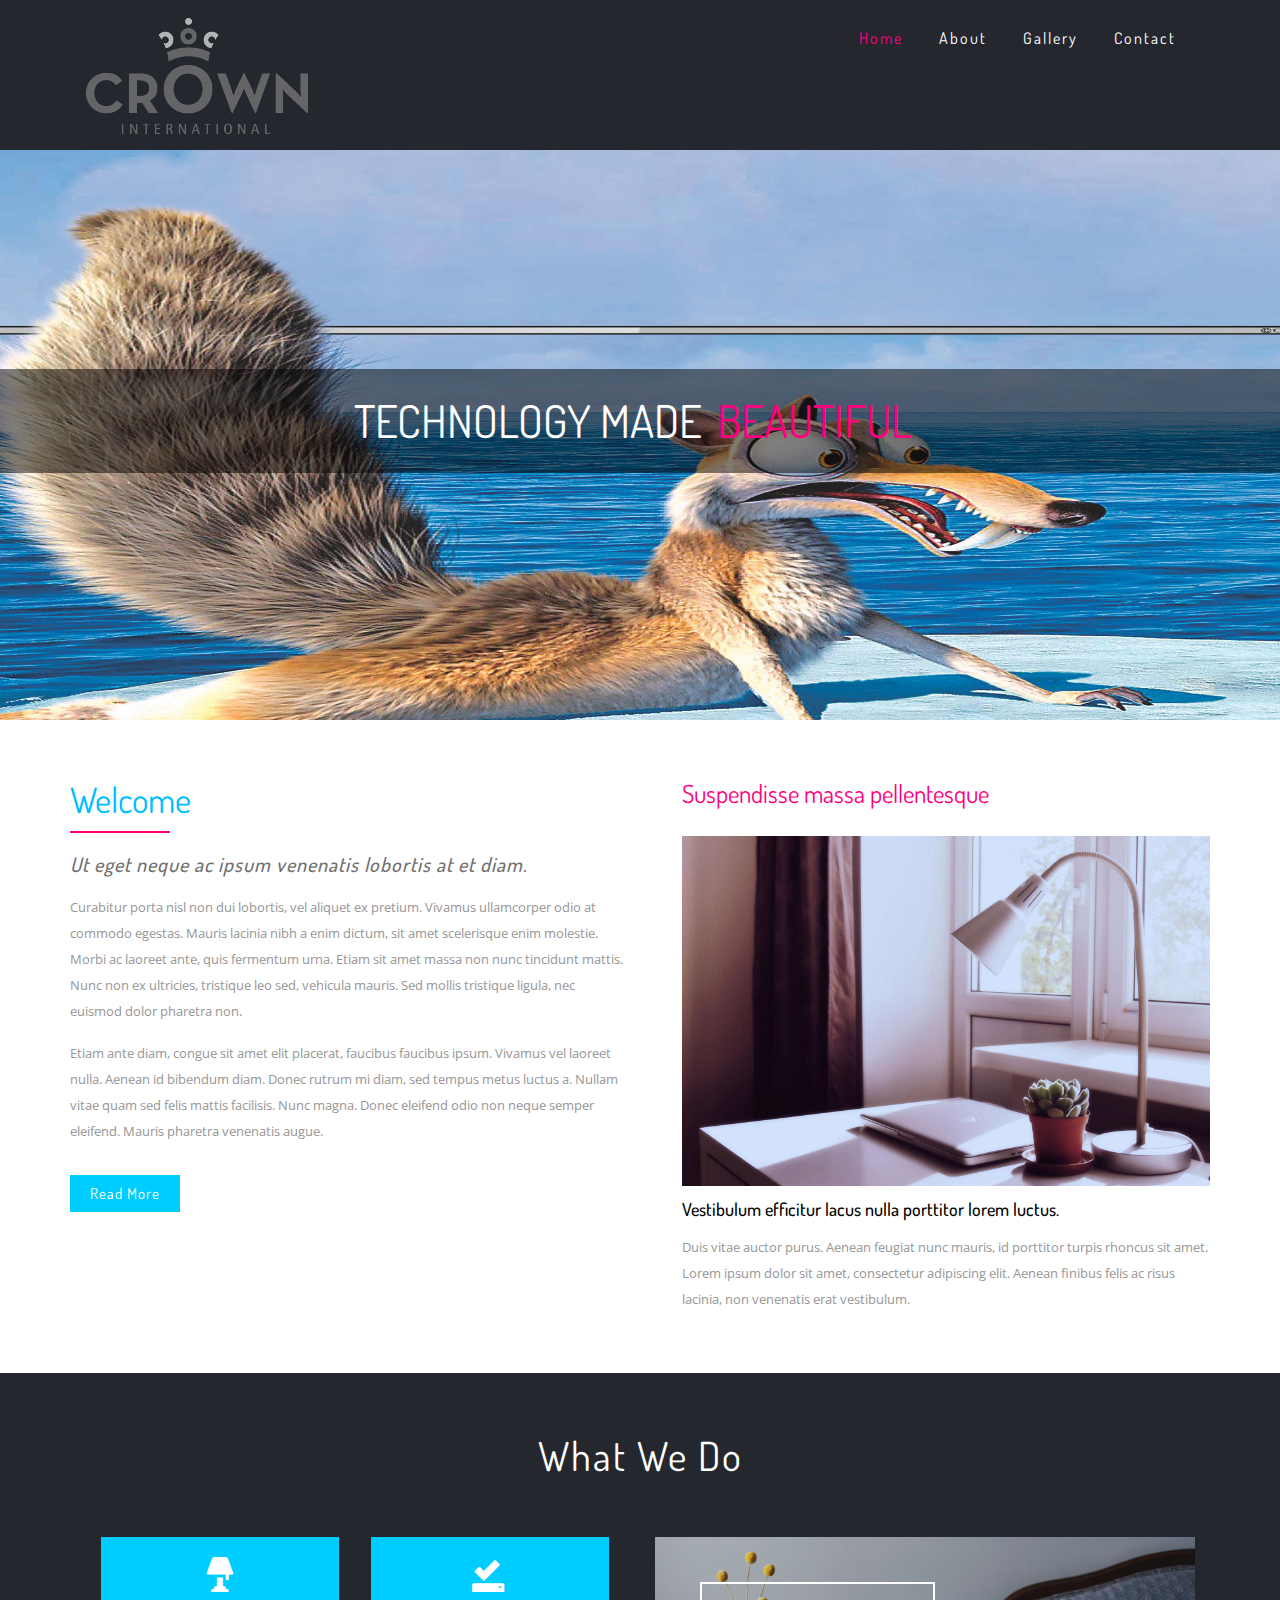
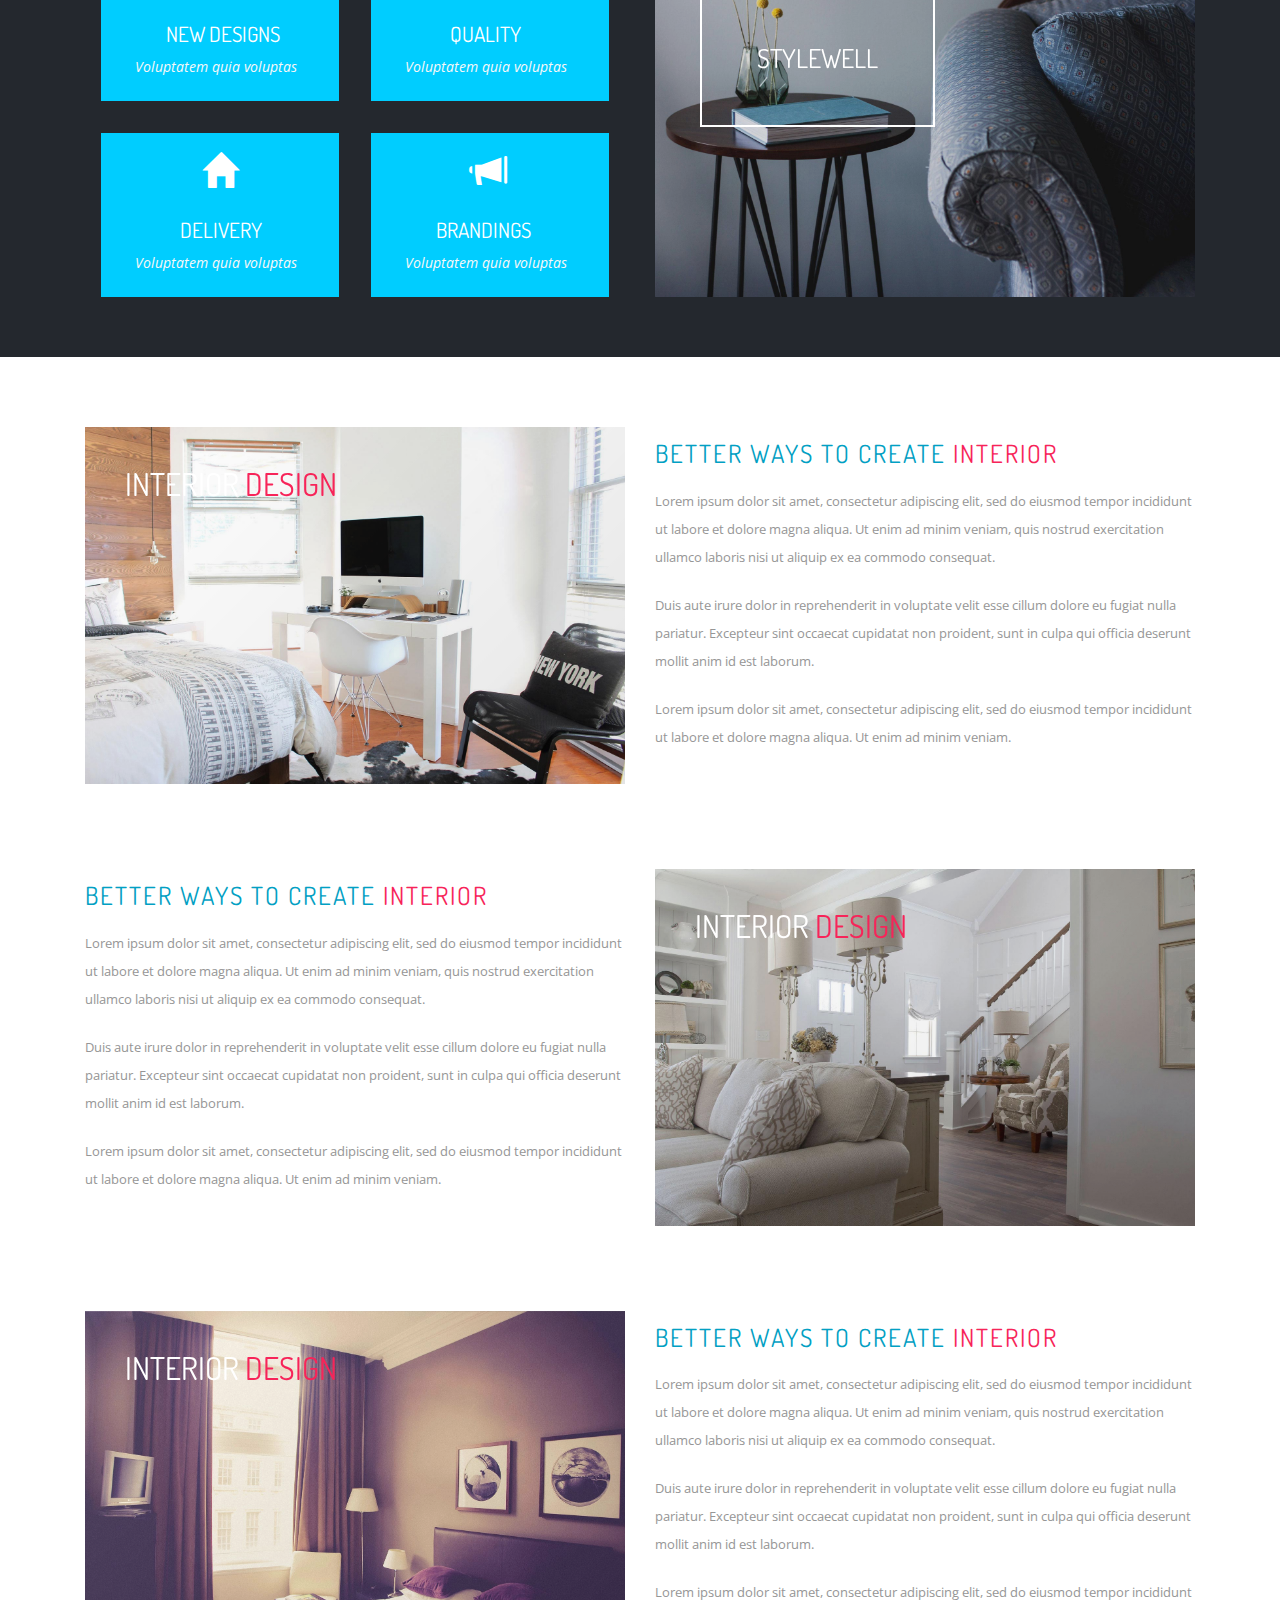
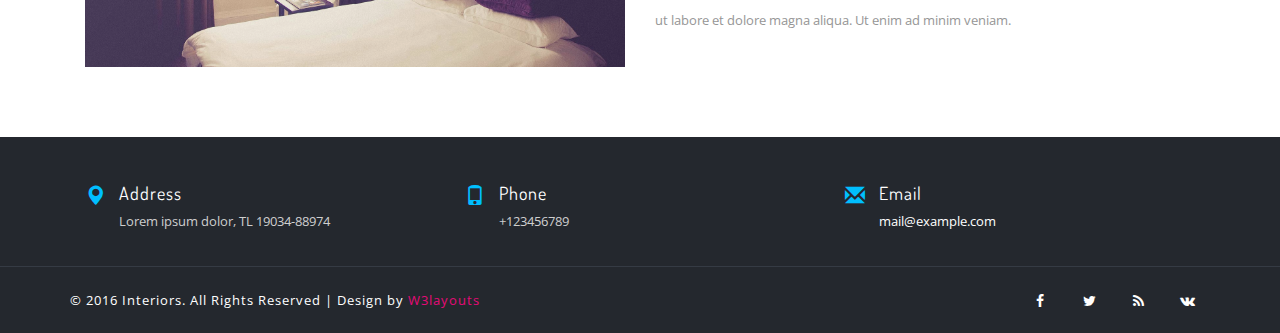
<file: index.html>
<!--
Author: W3layouts
Author URL: http://w3layouts.com
License: Creative Commons Attribution 3.0 Unported
License URL: http://creativecommons.org/licenses/by/3.0/
-->
<!DOCTYPE html>
<html lang="zxx">
<head>
<title>Interiors a Interior Design Category Bootstrap Responsive Website Template | Home :: w3layouts</title>    
<link href="css/font-awesome.css" rel="stylesheet" type="text/css" media="all" /><!-- fontawesome css -->     
<link href="css/bootstrap.css" rel="stylesheet" type="text/css" media="all" /><!-- Bootstrap stylesheet -->
<link href="css/style.css" rel="stylesheet" type="text/css" media="all" /><!-- stylesheet -->
<!-- meta tags -->
<meta name="viewport" content="width=device-width, initial-scale=1">
<meta http-equiv="Content-Type" content="text/html; charset=utf-8" />
<meta name="keywords" content="Interiors Responsive web template, Bootstrap Web Templates, Flat Web Templates, Android Compatible web template, 
Smartphone Compatible web template, free webdesigns for Nokia, Samsung, LG, Sony Ericsson, Motorola web design" />
<script type="application/x-javascript"> addEventListener("load", function() { setTimeout(hideURLbar, 0); }, false); function hideURLbar(){ window.scrollTo(0,1); } </script>
<!-- //meta tags -->
<!--fonts-->
<link href="//fonts.googleapis.com/css?family=Dosis:200,300,400,500,600,700,800&subset=latin-ext" rel="stylesheet">
<link href="//fonts.googleapis.com/css?family=Open+Sans" rel="stylesheet">
<!--//fonts-->
</head>
<body>
<!-- header -->
	<header>
		<div class="container">
			<!-- nav -->
			<nav class="navbar navbar-inverse">
			  <div class="container-fluid">
				<!-- Brand and toggle get grouped for better mobile display -->
				<div class="navbar-header">
				  <button type="button" class="navbar-toggle" data-toggle="collapse" data-target="#bs-example-navbar-collapse-1">
					<span class="sr-only">Toggle navigation</span>
					<span class="icon-bar"></span>
					<span class="icon-bar"></span>
					<span class="icon-bar"></span>
				  </button>
				<div class="logo">
					<h1><a href="index.html"><img src="images/logo.png"></a></h1>
				</div>	
				</div>

				<!-- Collect the nav links, forms, and other content for toggling -->
				<div class="collapse navbar-collapse" id="bs-example-navbar-collapse-1">
				  <ul class="nav navbar-nav">
					<li class="active"><a href="index.html">Home</a></li>
					<li><a href="about.html">About</a></li>
					<li><a href="gallery.html">Gallery</a></li>
					<li><a href="contact.html">Contact</a></li>
				  </ul>
				</div>
				<!-- /.navbar-collapse -->
			  </div>
			  <!-- /.container-fluid -->
			</nav> 
			<!-- //nav -->
		</div>
	</header>
	<!-- //header -->
	<!-- banner-slider -->
	<div class="w3layouts-slider">
		<div class="content">
			<div id="w3layouts-title">Technology made<span class="color-2">Beautiful</span></div>
		</div>
	</div>	
	<!-- //banner-slider -->
	<!-- main-content -->
	<div class="agileits-main-content">
	<!-- welcome section -->
	<div class="w3layouts-welcome">
		<div class="container">
			  <div class="w3ls-welcome_sec">
				 <div class="col-md-6 w3l-welcome_info">
					  <h3>Welcome</h3>
					  <span></span>
					  <h4>Ut eget neque ac ipsum venenatis lobortis at et diam.</h4>
					  <p>Curabitur porta nisl non dui lobortis, vel aliquet ex pretium. Vivamus ullamcorper odio at commodo egestas.
					  Mauris lacinia nibh a enim dictum, sit amet scelerisque enim molestie. Morbi ac laoreet ante, quis fermentum urna. 
					  Etiam sit amet massa non nunc tincidunt mattis. Nunc non ex ultricies, tristique leo sed, vehicula mauris. Sed mollis tristique ligula, nec euismod dolor pharetra non.</p>
					 <p>Etiam ante diam, congue sit amet elit placerat, faucibus faucibus ipsum. Vivamus vel laoreet nulla. Aenean id bibendum diam. Donec rutrum mi diam, sed tempus metus luctus a.
					 Nullam vitae quam sed felis mattis facilisis. Nunc magna. Donec eleifend odio non neque semper eleifend. Mauris pharetra venenatis augue.</p>
					 <a href="about.html" class="hvr-bounce-to-bottom">Read More</a>
				 </div>
				 <div class="col-md-6 w3l-welcome_pic">
					 <h2>Suspendisse massa pellentesque</h2>
					 <img src="images/11.jpg" class="img-responsive" alt=""/>
					 <h3>Vestibulum efficitur lacus nulla porttitor lorem luctus.</h3>
					 <p>Duis vitae auctor purus. Aenean feugiat nunc mauris, id porttitor turpis 
					 rhoncus sit amet. Lorem ipsum dolor sit amet, consectetur adipiscing elit. Aenean finibus felis ac 
					 risus lacinia, non venenatis erat vestibulum.</p>
					 <p></p>
				 </div>
				 <div class="clearfix"></div>
			  </div>
		</div>
	</div>
	<!-- //welcome section -->		
	<!-- what-we-do -->
	<div class="agileinfo-wwd">
		<h3>What We Do</h3>
		<div class="container">
			<div class="col-md-6 agileits-bottom-left text-center">
			<ul id="sti-menu" class="sti-menu">
				<li data-hovercolor="#fff">
					<a href="#">
						<h4 data-type="mText" class="sti-item">NEW DESIGNS</h4>
						<p data-type="sText" class="sti-item">Voluptatem quia voluptas</p>
						<i class="glyphicon glyphicon-lamp" aria-hidden="true"></i>
					</a>
				</li>
				<li data-hovercolor="#fff">
					<a href="#">
						<h4 data-type="mText" class="sti-item">QUALITY</h4>
						<p data-type="sText" class="sti-item">Voluptatem quia voluptas</p>
						<i class="glyphicon glyphicon-saved" aria-hidden="true"></i>
					</a>
				</li>
				<li data-hovercolor="#fff">
					<a href="#">
						<h4 data-type="mText" class="sti-item">DELIVERY</h4>
						<p data-type="sText" class="sti-item">Voluptatem quia voluptas</p>
						<i class="glyphicon glyphicon-home" aria-hidden="true"></i>
					</a>
				</li>
				<li data-hovercolor="#fff">
					<a href="#">
						<h4 data-type="mText" class="sti-item">BRANDINGS</h4>
						<p data-type="sText" class="sti-item">Voluptatem quia voluptas</p>
						<i class="glyphicon glyphicon-bullhorn" aria-hidden="true"></i>
					</a>
				</li>				
			</ul>

			<div class="clearfix"></div>
		</div>
			<div class="col-md-6 wthree-bottom-right  grid">
				<figure class="effect-moses">
							<img src="images/33.jpg" alt="" />
							<figcaption>
								<h4>Stylewell</h4>
								<p>voluptatem quia voluptas sit.</p>
							</figcaption>			
				</figure>
			</div>
			<div class="clearfix"></div>
		</div>
	</div>
	<!-- //what-we-do -->
	<!-- interior-designs -->
	<div class="w3-agileits-interior-design">
		<div class="container">
			<div class="w3ls-interior-design-grids">
				<div class="col-md-6 w3ls-interior-design-grid-left">
					<figure class="effect-lexi">
						<img src="images/44.jpg" alt="" class="img-responsive" />
						<figcaption>
							<h3>Interior <span>Design</span></h3>
							<p>We shape our homes and then our homes shape us.</p>
						</figcaption>			
					</figure>
				</div>
				<div class="col-md-6 w3ls-interior-design-grid-right">
					<h3>Better ways to create <span>Interior</span></h3>
					<p>Lorem ipsum dolor sit amet, consectetur adipiscing elit, sed do 
					eiusmod tempor incididunt ut labore et dolore magna aliqua. Ut enim ad 
					minim veniam, quis nostrud exercitation ullamco laboris nisi ut aliquip
					ex ea commodo consequat. <span>Duis aute irure dolor in reprehenderit in 
					voluptate velit esse cillum dolore eu fugiat nulla pariatur. 
					Excepteur sint occaecat cupidatat non proident, sunt in culpa qui 
					officia deserunt mollit anim id est laborum.</span>
					<span>Lorem ipsum dolor sit amet, consectetur adipiscing elit, sed do 
					eiusmod tempor incididunt ut labore et dolore magna aliqua. Ut enim ad 
					minim veniam.</span></p>
				</div>
				<div class="clearfix"> </div>
			</div>
			<div class="w3ls-interior-design-grids">
				<div class="col-md-6 w3ls-interior-design-grid-right">
					<h3>Better ways to create <span>Interior</span></h3>
					<p>Lorem ipsum dolor sit amet, consectetur adipiscing elit, sed do 
					eiusmod tempor incididunt ut labore et dolore magna aliqua. Ut enim ad 
					minim veniam, quis nostrud exercitation ullamco laboris nisi ut aliquip
					ex ea commodo consequat. <span>Duis aute irure dolor in reprehenderit in 
					voluptate velit esse cillum dolore eu fugiat nulla pariatur. 
					Excepteur sint occaecat cupidatat non proident, sunt in culpa qui 
					officia deserunt mollit anim id est laborum.</span>
					<span>Lorem ipsum dolor sit amet, consectetur adipiscing elit, sed do 
					eiusmod tempor incididunt ut labore et dolore magna aliqua. Ut enim ad 
					minim veniam.</span></p>
				</div>
				<div class="col-md-6 w3ls-interior-design-grid-left">
					<figure class="effect-lexi">
						<img src="images/22.jpg" alt="" class="img-responsive" />
						<figcaption>
							<h3>Interior <span>Design</span></h3>
							<p>We shape our homes and then our homes shape us.</p>
						</figcaption>			
					</figure>
				</div>
				<div class="clearfix"> </div>
			</div>
			<div class="w3ls-interior-design-grids">
				<div class="col-md-6 w3ls-interior-design-grid-left">
					<figure class="effect-lexi">
						<img src="images/55.jpg" alt="" class="img-responsive" />
						<figcaption>
							<h3>Interior <span>Design</span></h3>
							<p>We shape our homes and then our homes shape us.</p>
						</figcaption>			
					</figure>
				</div>
				<div class="col-md-6 w3ls-interior-design-grid-right">
					<h3>Better ways to create <span>Interior</span></h3>
					<p>Lorem ipsum dolor sit amet, consectetur adipiscing elit, sed do 
					eiusmod tempor incididunt ut labore et dolore magna aliqua. Ut enim ad 
					minim veniam, quis nostrud exercitation ullamco laboris nisi ut aliquip
					ex ea commodo consequat. <span>Duis aute irure dolor in reprehenderit in 
					voluptate velit esse cillum dolore eu fugiat nulla pariatur. 
					Excepteur sint occaecat cupidatat non proident, sunt in culpa qui 
					officia deserunt mollit anim id est laborum.</span>
					<span>Lorem ipsum dolor sit amet, consectetur adipiscing elit, sed do 
					eiusmod tempor incididunt ut labore et dolore magna aliqua. Ut enim ad 
					minim veniam.</span></p>
				</div>
				<div class="clearfix"> </div>
			</div>
		</div>
	</div>
	<!-- //interior-designs -->
	</div>
	<!-- //main-content -->	
	
	<!-- //newsletter -->
	<!-- footer -->
	<footer>
	<div class="agileinfo-footer">
		<div class="container">
			<div class="agileits-footer-top">
					<div class="col-sm-4 w3ls-address-grid">
							<i class="glyphicon glyphicon-map-marker"></i>
							<div class="w3-address1">
								<h6>Address</h6>
								<p>Lorem ipsum dolor,
								TL 19034-88974</p>
							</div>
							<div class="clearfix"> </div>
						</div>
						<div class="col-sm-4 w3ls-address-grid">
							<i class="glyphicon glyphicon-phone"></i>
							<div class="w3-address1">
							<h6>Phone</h6>
								<p>+123456789</p>
							</div>
							<div class="clearfix"> </div>
						</div>
						<div class="col-sm-4 w3ls-address-grid">
							<i class="glyphicon glyphicon-envelope"></i>
							<div class="w3-address1">
							<h6>Email</h6>
								<p><a href="mailto:info@example.com"> mail@example.com</a></p>
							</div>
							<div class="clearfix"> </div>
						</div>
						<div class="clearfix"> </div>
				</div>
				</div>
			<div class="agileits-footer-bottom">
				<div class="container">
					<p class="footer-class">&copy; 2016 Interiors. All Rights Reserved | Design by  <a href="http://w3layouts.com/" target="_blank">W3layouts</a> </p>
					<ul class="w3layouts-agileits-social">
						<li><a href="#"><i class="fa fa-facebook"></i></a></li>
						<li><a href="#"><i class="fa fa-twitter"></i></a></li>
						<li><a href="#"><i class="fa fa-rss"></i></a></li>
						<li><a href="#"><i class="fa fa-vk"></i></a></li>
					</ul>
			<div class="clearfix"> </div>
			</div>
		</div>
	</div>
	</footer>
	<!-- //footer -->

	
	<script type="text/javascript" src="js/jquery-2.1.4.min.js"></script><!-- Required-js -->
	<script src="js/bootstrap.min.js"></script><!-- jQuery (necessary for Bootstrap's JavaScript plugins) -->
	<!-- main slider-banner -->
	<script type="text/javascript" src="js/jquery.mkinfinite.js"></script>
		<script type="text/javascript">
			$(document).ready(function(){
				$('.w3layouts-slider').mkinfinite({
					maxZoom:       1.4,
					animationTime: 4000,
					imagesRatio:   (960 / 720),
					isFixedBG:     true,
					zoomIn:        true,
					imagesList:    new Array(
						'images/unnamed1.jpg',
						'images/unnamed2.jpg',
						'images/unnamed3.jpg',
						'images/unnamed4.jpg'
					)
				});
			});
		</script>
	<!-- //main slider-banner --> 	
	<!-- what we do hover effect -->
		<script type="text/javascript" src="js/jquery.iconmenu.js"></script>
			<script type="text/javascript">
				$(function() {
					$('#sti-menu').iconmenu();
				});
			</script>
	<!-- //what we do hover effect -->
	<!-- here stars scrolling icon -->
			<script type="text/javascript">
				$(document).ready(function() {
					/*
						var defaults = {
						containerID: 'toTop', // fading element id
						containerHoverID: 'toTopHover', // fading element hover id
						scrollSpeed: 1200,
						easingType: 'linear' 
						};
					*/
										
					$().UItoTop({ easingType: 'easeOutQuart' });
										
					});
			</script>
			<!-- start-smoth-scrolling -->
			<script type="text/javascript" src="js/move-top.js"></script>
			<script type="text/javascript" src="js/easing.js"></script>
			<script type="text/javascript">
				jQuery(document).ready(function($) {
					$(".scroll").click(function(event){		
						event.preventDefault();
						$('html,body').animate({scrollTop:$(this.hash).offset().top},1000);
					});
				});
			</script>
			<!-- start-smoth-scrolling -->
	<!-- //here ends scrolling icon -->	
</body>
</html>
</file>
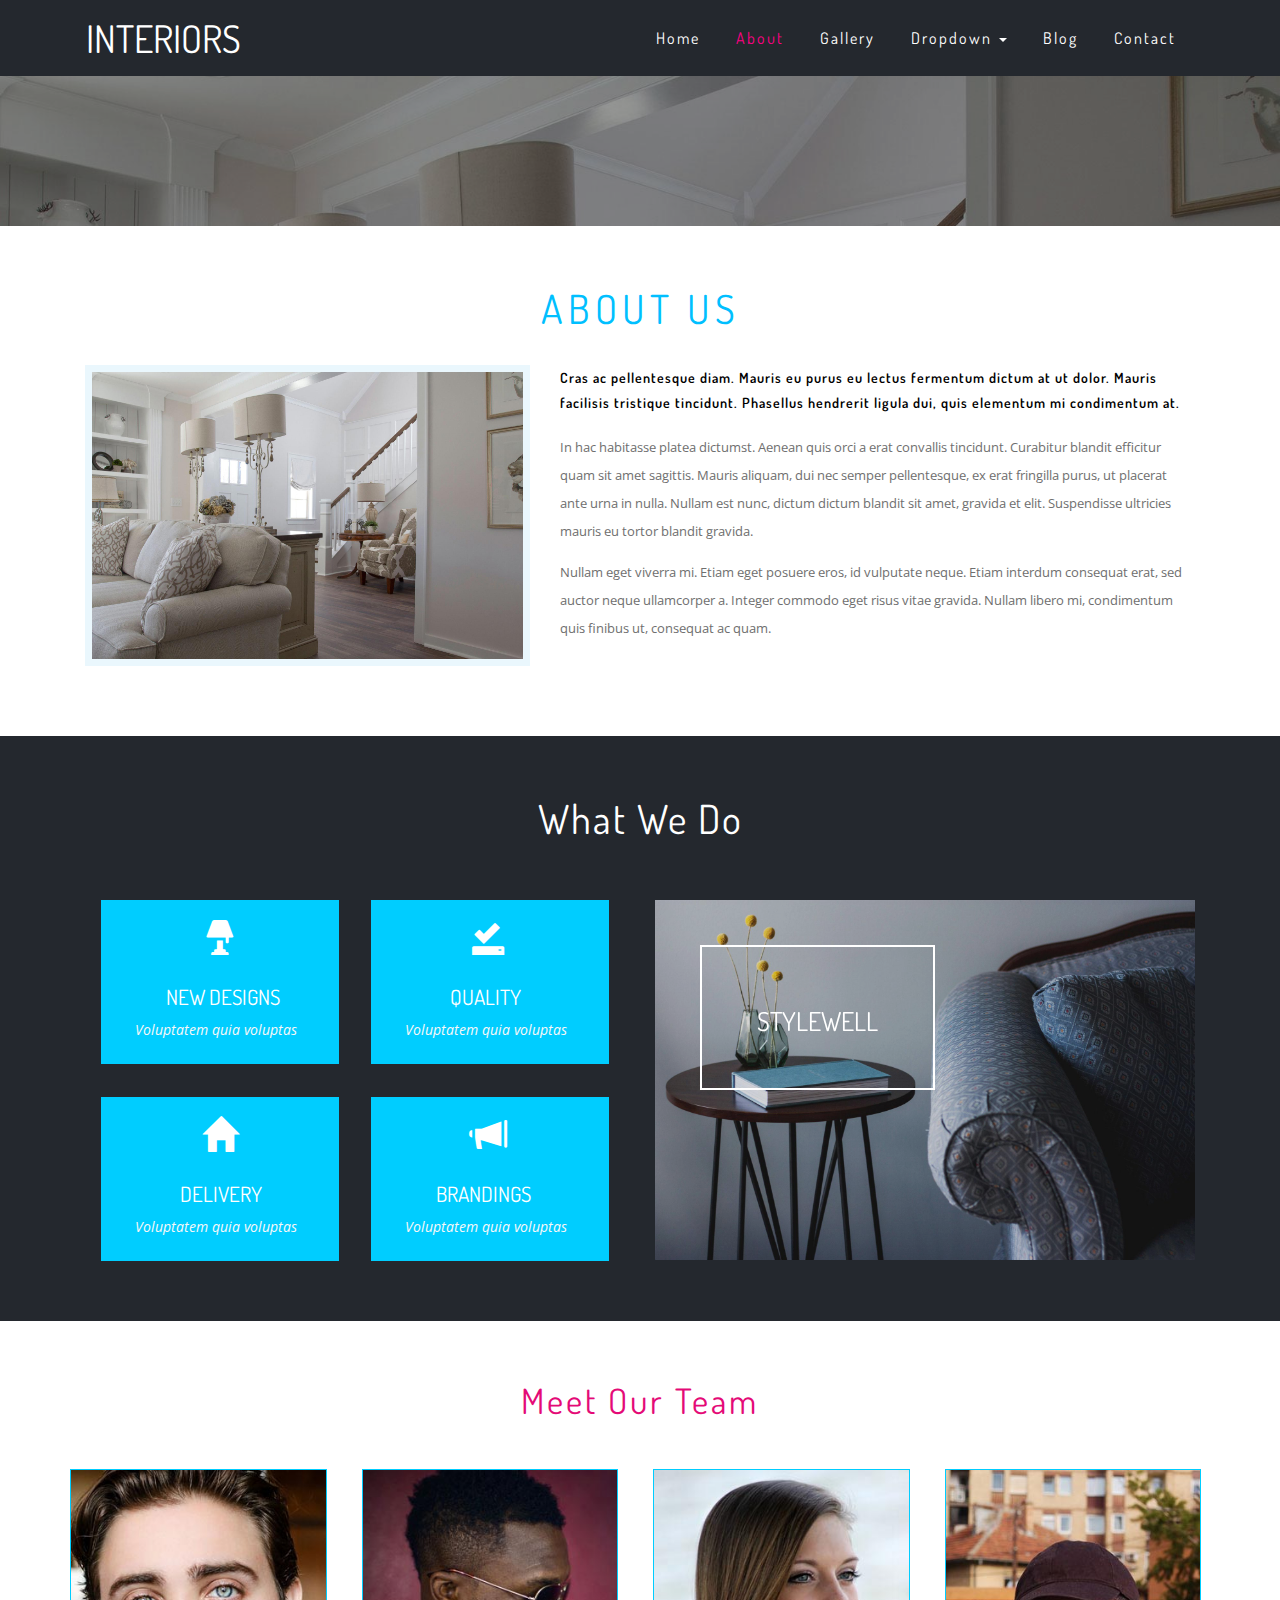
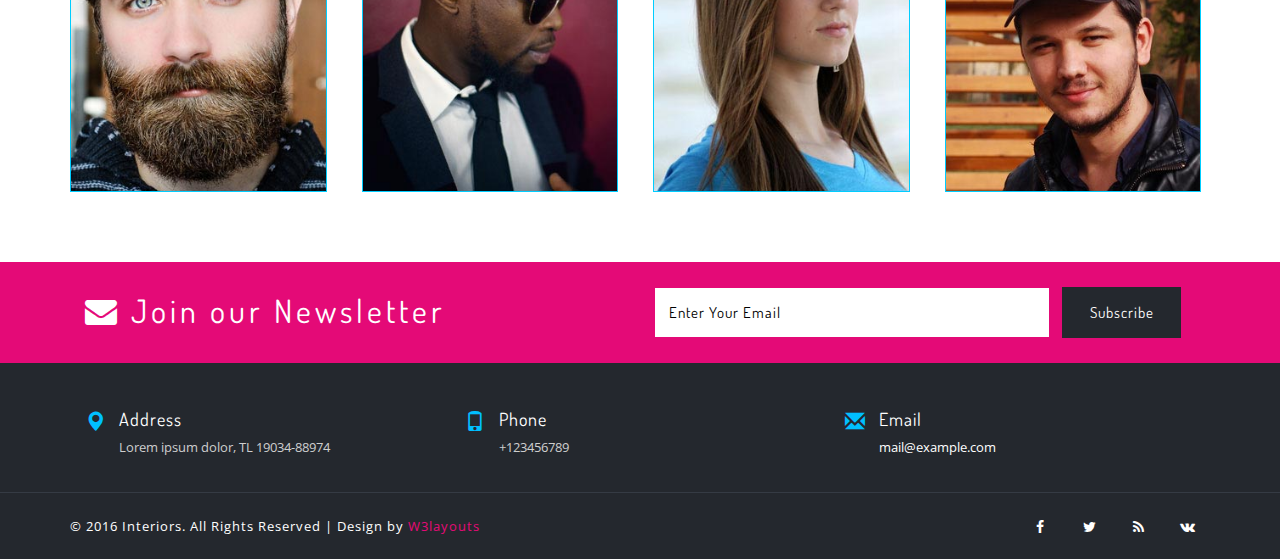
<file: about.html>
<!--
Author: W3layouts
Author URL: http://w3layouts.com
License: Creative Commons Attribution 3.0 Unported
License URL: http://creativecommons.org/licenses/by/3.0/
-->
<!DOCTYPE html>
<html lang="en">
<head>
<title>Interiors a Interior Design Category Bootstrap Responsive Website Template | About :: w3layouts</title>    
<link href="css/font-awesome.css" rel="stylesheet" type="text/css" media="all" /><!-- fontawesome -->     
<link href="css/bootstrap.css" rel="stylesheet" type="text/css" media="all" /><!-- Bootstrap stylesheet -->
<link href="css/style.css" rel="stylesheet" type="text/css" media="all" /><!-- stylesheet -->
<!-- meta tags -->
<meta name="viewport" content="width=device-width, initial-scale=1">
<meta http-equiv="Content-Type" content="text/html; charset=utf-8" />
<meta name="keywords" content="Interiors Responsive web template, Bootstrap Web Templates, Flat Web Templates, Android Compatible web template, 
Smartphone Compatible web template, free webdesigns for Nokia, Samsung, LG, Sony Ericsson, Motorola web design" />
<script type="application/x-javascript"> addEventListener("load", function() { setTimeout(hideURLbar, 0); }, false); function hideURLbar(){ window.scrollTo(0,1); } </script>
<!-- //meta tags -->
<!--fonts-->
<link href="//fonts.googleapis.com/css?family=Dosis:200,300,400,500,600,700,800&subset=latin-ext" rel="stylesheet">
<link href="//fonts.googleapis.com/css?family=Open+Sans" rel="stylesheet">
<!--//fonts-->
</head>
<body>
<!-- header -->
	<header>
		<div class="container">
			<!-- nav -->
			<nav class="navbar navbar-inverse">
			  <div class="container-fluid">
				<!-- Brand and toggle get grouped for better mobile display -->
				<div class="navbar-header">
				  <button type="button" class="navbar-toggle" data-toggle="collapse" data-target="#bs-example-navbar-collapse-1">
					<span class="sr-only">Toggle navigation</span>
					<span class="icon-bar"></span>
					<span class="icon-bar"></span>
					<span class="icon-bar"></span>
				  </button>
				<div class="logo">
					<h1><a href="index.html">Interiors</a></h1>
				</div>	
				</div>

				<!-- Collect the nav links, forms, and other content for toggling -->
				<div class="collapse navbar-collapse" id="bs-example-navbar-collapse-1">
				  <ul class="nav navbar-nav">
					<li><a href="index.html">Home</a></li>
					<li class="active"><a href="about.html">About</a></li>
					<li><a href="gallery.html">Gallery</a></li>
					<li class="dropdown">
					  <a href="#" class="dropdown-toggle" data-toggle="dropdown">Dropdown <b class="caret"></b></a>
					  <ul class="dropdown-menu">
						<li><a href="typography.html">Short Codes</a></li>
						<li><a href="icons.html">Icons Page</a></li>
					  </ul>
					</li>
					<li><a href="blog.html">Blog</a></li>
					<li><a href="contact.html">Contact</a></li>
				  </ul>
				</div>
				<!-- /.navbar-collapse -->
			  </div>
			  <!-- /.container-fluid -->
			</nav> 
			  
			<!-- //nav -->
		</div>
	</header>
	<!-- //header -->
	<!-- inner banner -->
	<div class="w3layouts-inner-banner">
		<div class="agileits-inner-layer">
			
		</div>
	</div>	
	<!-- //inner banner -->
	
	<!-- main-content -->
		<div class="wthree-main-content">
	<!-- about-top -->
	<div class="agileinfo-about-top">
		<div class="container">
		<h2 class="agile-inner-title">About Us</h2>
			  <div class="about-grids">
				<div class="col-md-5 wthree-about-left">
					<div class="wthree-about-left-info">
						<img src="images/22.jpg" alt="" />
					</div>
				</div>
				<div class="col-md-7 agileits-about-right">
					<h5>Cras ac pellentesque diam. Mauris eu purus eu lectus fermentum dictum at ut dolor. Mauris facilisis tristique tincidunt. Phasellus hendrerit ligula dui, quis elementum mi condimentum at.</h5>
					<p>In hac habitasse platea dictumst. Aenean quis orci a erat convallis tincidunt. Curabitur blandit efficitur quam sit amet sagittis. Mauris aliquam, dui nec semper pellentesque, ex erat fringilla purus, ut placerat ante urna in nulla. Nullam est nunc, dictum dictum blandit sit amet, gravida et elit. Suspendisse ultricies mauris eu tortor blandit gravida.
					<span>Nullam eget viverra mi. Etiam eget posuere eros, id vulputate neque. Etiam interdum consequat erat, sed auctor neque ullamcorper a. Integer commodo eget risus vitae gravida. Nullam libero mi, condimentum quis finibus ut, consequat ac quam.</span>
					</p>
				</div>
				<div class="clearfix"> </div>
			</div>
		</div>
	</div>
	<!-- //about-top -->	
	
	<!-- what-we-do -->
	<div class="agileinfo-wwd">
		<h3>What We Do</h3>
		<div class="container">
			<div class="col-md-6 agileits-bottom-left text-center">
			<ul id="sti-menu" class="sti-menu">
				<li data-hovercolor="#fff">
					<a href="#">
						<h4 data-type="mText" class="sti-item">NEW DESIGNS</h4>
						<p data-type="sText" class="sti-item">Voluptatem quia voluptas</p>
						<i class="glyphicon glyphicon-lamp" aria-hidden="true"></i>
					</a>
				</li>
				<li data-hovercolor="#fff">
					<a href="#">
						<h4 data-type="mText" class="sti-item">QUALITY</h4>
						<p data-type="sText" class="sti-item">Voluptatem quia voluptas</p>
						<i class="glyphicon glyphicon-saved" aria-hidden="true"></i>
					</a>
				</li>
				<li data-hovercolor="#fff">
					<a href="#">
						<h4 data-type="mText" class="sti-item">DELIVERY</h4>
						<p data-type="sText" class="sti-item">Voluptatem quia voluptas</p>
						<i class="glyphicon glyphicon-home" aria-hidden="true"></i>
					</a>
				</li>
				<li data-hovercolor="#fff">
					<a href="#">
						<h4 data-type="mText" class="sti-item">BRANDINGS</h4>
						<p data-type="sText" class="sti-item">Voluptatem quia voluptas</p>
						<i class="glyphicon glyphicon-bullhorn" aria-hidden="true"></i>
					</a>
				</li>				
			</ul>

			<div class="clearfix"></div>
		</div>
			<div class="col-md-6 wthree-bottom-right  grid">
				<figure class="effect-moses">
							<img src="images/33.jpg" alt="" />
							<figcaption>
								<h4>Stylewell</h4>
								<p>voluptatem quia voluptas sit.</p>
							</figcaption>			
				</figure>
			</div>
			<div class="clearfix"></div>
		</div>
	</div>
	<!-- //what-we-do -->
	
	<!--team-->
			<section class="w3ls-team text-center">
				<div class="container">
					<h3 class="w3-title">Meet Our Team </h3>
					<div class="team-row">
						<div class="col-md-3 w3ls-team-grids">
							<h5>Mark Smithy</h5>
							<p>Lorem ipsum dolor sit amet, consectetur adipi est eligendi scing elit consectetur</p>
							<div class="w3l-abt-social-icons">
								<a href="#"><i class="fa fa-facebook"></i></a>
								<a href="#"><i class="fa fa-twitter"></i></a>
								<a href="#"><i class="fa fa-pinterest-p"></i></a>
							</div>
							<div class="team-img">
								<img src="images/t1.jpg" alt="">
							</div>
						</div>
						<div class="col-md-3 w3ls-team-grids team-mdl">
							<h5>Aliquam amet</h5>
							<p>Consectetur adipi lorem ipsum dolor sit amet, est eligendi scing elit consectetur.</p>
							<div class="w3l-abt-social-icons">
								<a href="#"><i class="fa fa-facebook"></i></a>
								<a href="#"><i class="fa fa-twitter"></i></a>
								<a href="#"><i class="fa fa-pinterest-p"></i></a>
							</div>
							<div class="team-img">
								<img src="images/t2.jpg" alt="">
							</div>
						</div>
						<div class="col-md-3 w3ls-team-grids team-mdl1">
							<h5>Daniel Nyari</h5>
							<p>Lorem ipsum dolor sit amet, consectetur adipi est eligendi scing elit consectetur.</p>
							<div class="w3l-abt-social-icons">
								<a href="#"><i class="fa fa-facebook"></i></a>
								<a href="#"><i class="fa fa-twitter"></i></a>
								<a href="#"><i class="fa fa-pinterest-p"></i></a>
							</div>
							<div class="team-img">
								<img src="images/t4.jpg" alt="">
							</div>
						</div>
						<div class="col-md-3 w3ls-team-grids">
							<h5>Alan ipsum</h5>
							<p>Eligendi scing elit lorem ipsum dolor sit amet, consectetur dolore magnam aliquam</p>
							<div class="w3l-abt-social-icons">
								<a href="#"><i class="fa fa-facebook"></i></a>
								<a href="#"><i class="fa fa-twitter"></i></a>
								<a href="#"><i class="fa fa-pinterest-p"></i></a>
							</div>
							<div class="team-img">
								<img src="images/t3.jpg" alt="">
							</div>
						</div>
						<div class="clearfix"> </div>
					</div>
				</div>
				</section>
			<!--//team-->
	</div>
		<!-- //main-content -->	
		
	<!-- newsletter -->
	<div class="w3layouts-newsletter">
		<div class="container">
			<div class="col-md-6 wthree-join">
			<h6><i class="fa fa-envelope" aria-hidden="true"></i>Join our Newsletter</h6>
			</div>
			<div class="col-md-6 agileinfo-newsletter">
				<form action="#" method="get">
					<input type="email"	placeholder="Enter Your Email" required="" />
					<input type="submit" value="Subscribe">
				</form>
			</div>
			<div class="clearfix"> </div>
		</div>
	</div>
	<!-- //newsletter -->
	
	<!-- footer -->
	<footer>
	<div class="agileinfo-footer">
		<div class="container">
			<div class="agileits-footer-top">
					<div class="col-sm-4 w3ls-address-grid">
							<i class="glyphicon glyphicon-map-marker"></i>
							<div class="w3-address1">
								<h6>Address</h6>
								<p>Lorem ipsum dolor,
								TL 19034-88974</p>
							</div>
							<div class="clearfix"> </div>
						</div>
						<div class="col-sm-4 w3ls-address-grid">
							<i class="glyphicon glyphicon-phone"></i>
							<div class="w3-address1">
							<h6>Phone</h6>
								<p>+123456789</p>
							</div>
							<div class="clearfix"> </div>
						</div>
						<div class="col-sm-4 w3ls-address-grid">
							<i class="glyphicon glyphicon-envelope"></i>
							<div class="w3-address1">
							<h6>Email</h6>
								<p><a href="mailto:info@example.com"> mail@example.com</a></p>
							</div>
							<div class="clearfix"> </div>
						</div>
						<div class="clearfix"> </div>
				</div>
				</div>
			<div class="agileits-footer-bottom">
				<div class="container">
					<p class="footer-class">&copy; 2016 Interiors. All Rights Reserved | Design by  <a href="http://w3layouts.com/" target="_blank">W3layouts</a> </p>
					<ul class="w3layouts-agileits-social">
						<li><a href="#"><i class="fa fa-facebook"></i></a></li>
						<li><a href="#"><i class="fa fa-twitter"></i></a></li>
						<li><a href="#"><i class="fa fa-rss"></i></a></li>
						<li><a href="#"><i class="fa fa-vk"></i></a></li>
					</ul>
			<div class="clearfix"> </div>
			</div>
		</div>
	</div>
	</footer>
	<!-- //footer -->
	
	<script type="text/javascript" src="js/jquery-2.1.4.min.js"></script><!-- Required-js -->
	<script src="js/bootstrap.min.js"></script><!-- jQuery (necessary for Bootstrap's JavaScript plugins) -->
	<!-- what we do hover effect -->
		<script type="text/javascript" src="js/jquery.iconmenu.js"></script>
			<script type="text/javascript">
				$(function() {
					$('#sti-menu').iconmenu();
				});
			</script>
	<!-- //what we do hover effect -->
	<!-- here stars scrolling icon -->
			<script type="text/javascript">
				$(document).ready(function() {
					/*
						var defaults = {
						containerID: 'toTop', // fading element id
						containerHoverID: 'toTopHover', // fading element hover id
						scrollSpeed: 1200,
						easingType: 'linear' 
						};
					*/
										
					$().UItoTop({ easingType: 'easeOutQuart' });
										
					});
			</script>
			<!-- start-smoth-scrolling -->
			<script type="text/javascript" src="js/move-top.js"></script>
			<script type="text/javascript" src="js/easing.js"></script>
			<script type="text/javascript">
				jQuery(document).ready(function($) {
					$(".scroll").click(function(event){		
						event.preventDefault();
						$('html,body').animate({scrollTop:$(this.hash).offset().top},1000);
					});
				});
			</script>
			<!-- start-smoth-scrolling -->
	<!-- //here ends scrolling icon -->	
</body>
</html>
</file>
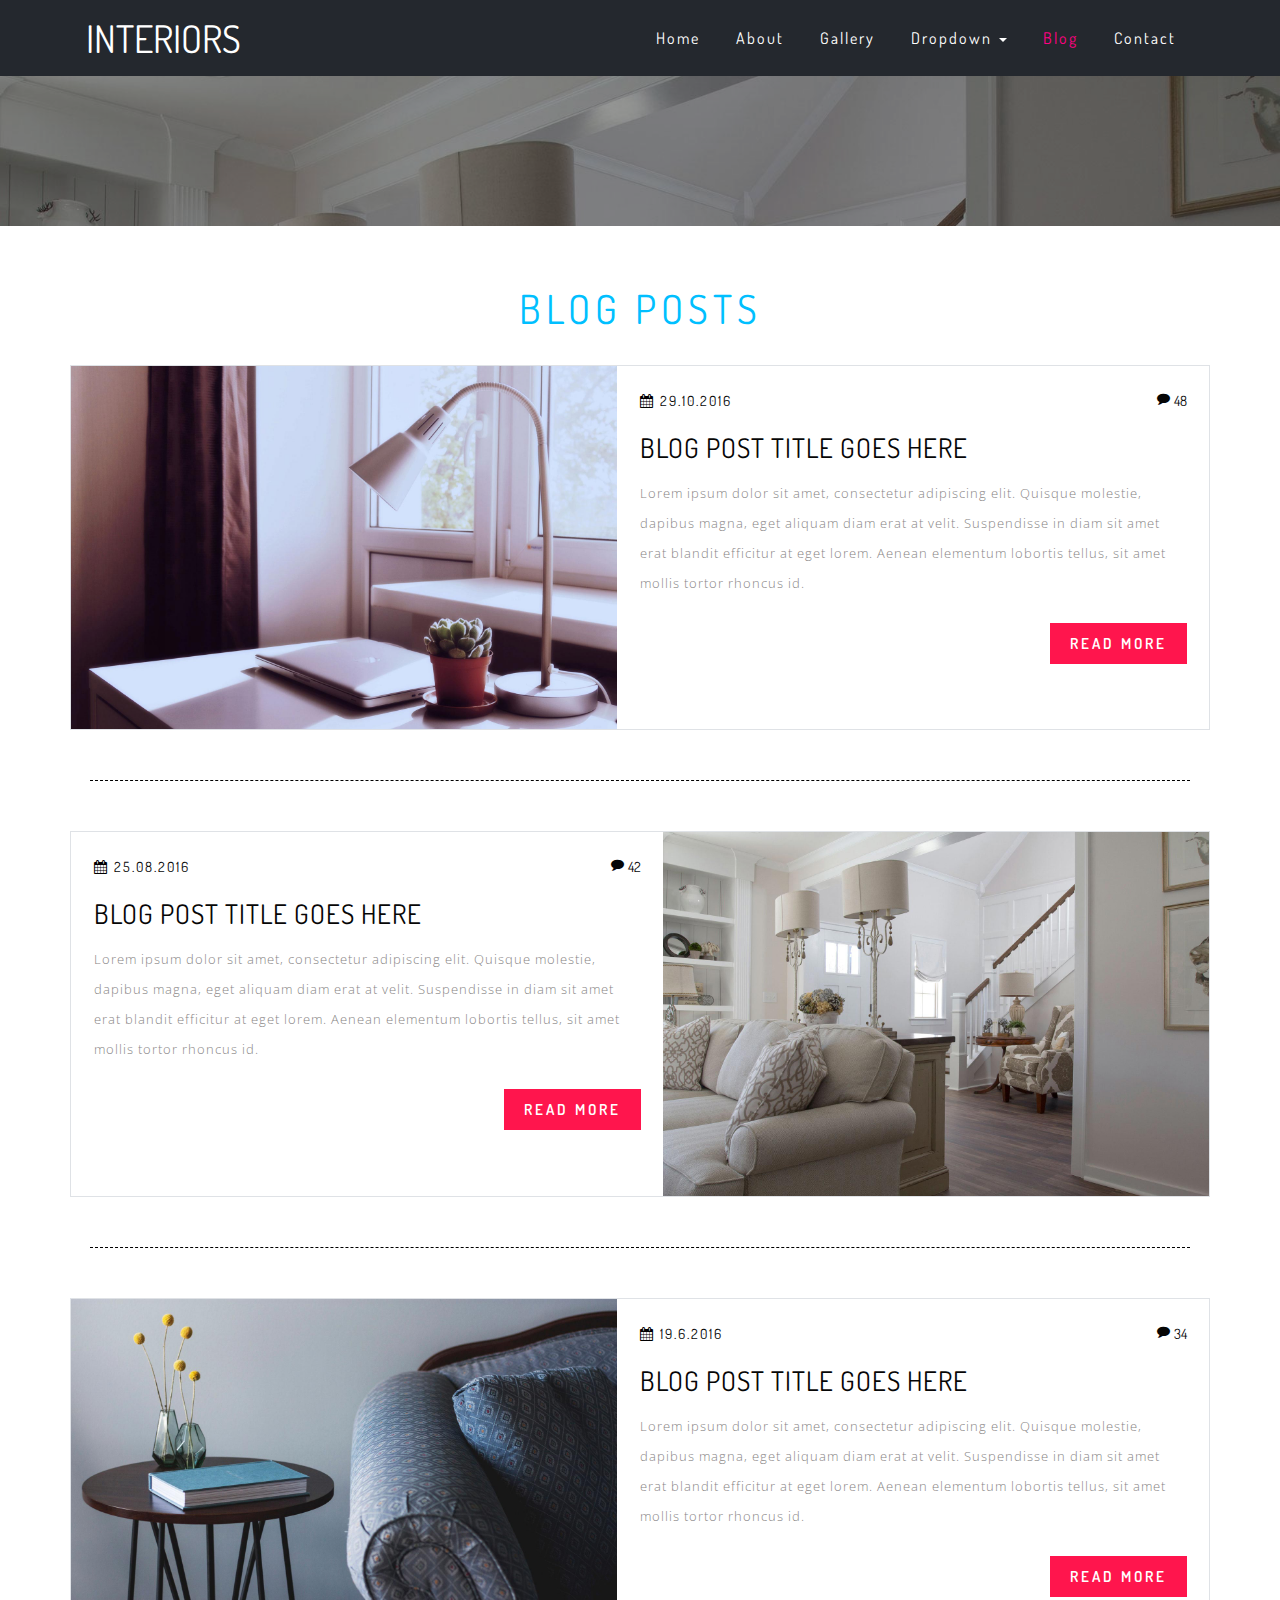
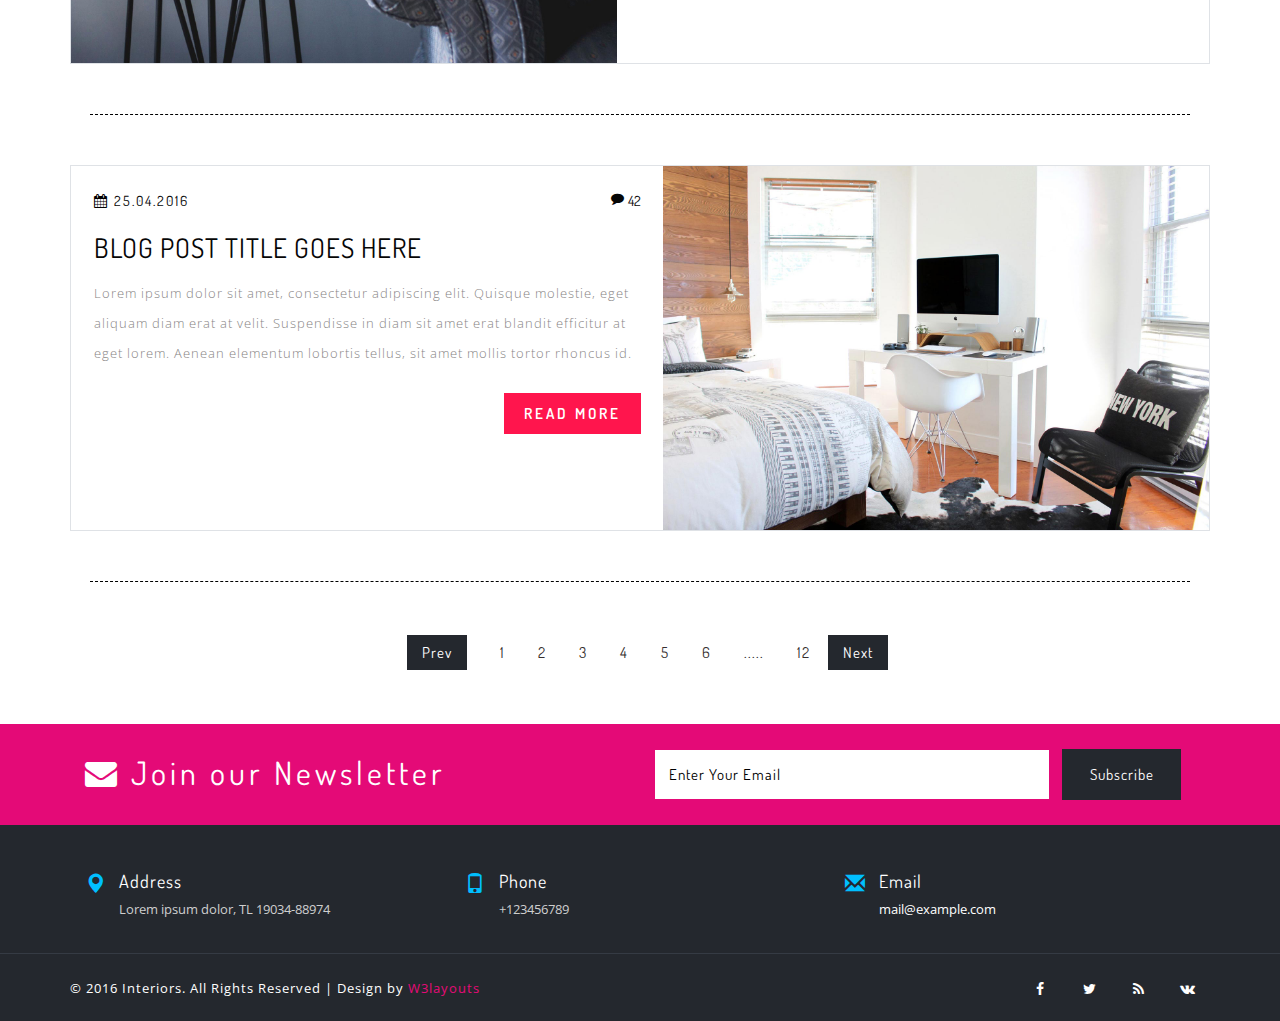
<file: blog.html>
<!--
Author: W3layouts
Author URL: http://w3layouts.com
License: Creative Commons Attribution 3.0 Unported
License URL: http://creativecommons.org/licenses/by/3.0/
-->
<!DOCTYPE html>
<html lang="zxx">
<head>
<title>Interiors a Interior Design Category Bootstrap Responsive Website Template | Blog :: w3layouts</title>    
<link href="css/font-awesome.css" rel="stylesheet" type="text/css" media="all" /><!-- fontawesome -->     
<link href="css/bootstrap.css" rel="stylesheet" type="text/css" media="all" /><!-- Bootstrap stylesheet -->
<link href="css/style.css" rel="stylesheet" type="text/css" media="all" /><!-- stylesheet -->
<!-- meta tags -->
<meta name="viewport" content="width=device-width, initial-scale=1">
<meta http-equiv="Content-Type" content="text/html; charset=utf-8" />
<meta name="keywords" content="Interiors Responsive web template, Bootstrap Web Templates, Flat Web Templates, Android Compatible web template, 
Smartphone Compatible web template, free webdesigns for Nokia, Samsung, LG, Sony Ericsson, Motorola web design" />
<script type="application/x-javascript"> addEventListener("load", function() { setTimeout(hideURLbar, 0); }, false); function hideURLbar(){ window.scrollTo(0,1); } </script>
<!-- //meta tags -->
<!--fonts-->
<link href="//fonts.googleapis.com/css?family=Dosis:200,300,400,500,600,700,800&subset=latin-ext" rel="stylesheet">
<link href="//fonts.googleapis.com/css?family=Open+Sans" rel="stylesheet">
<!--//fonts-->
</head>
<body>
<!-- header -->
	<header>
		<div class="container">
			<!-- nav -->
			<nav class="navbar navbar-inverse">
			  <div class="container-fluid">
				<!-- Brand and toggle get grouped for better mobile display -->
				<div class="navbar-header">
				  <button type="button" class="navbar-toggle" data-toggle="collapse" data-target="#bs-example-navbar-collapse-1">
					<span class="sr-only">Toggle navigation</span>
					<span class="icon-bar"></span>
					<span class="icon-bar"></span>
					<span class="icon-bar"></span>
				  </button>
				<div class="logo">
					<h1><a href="index.html">Interiors</a></h1>
				</div>	
				</div>

				<!-- Collect the nav links, forms, and other content for toggling -->
				<div class="collapse navbar-collapse" id="bs-example-navbar-collapse-1">
				  <ul class="nav navbar-nav">
					<li><a href="index.html">Home</a></li>
					<li><a href="about.html">About</a></li>
					<li><a href="gallery.html">Gallery</a></li>
					<li class="dropdown">
					  <a href="#" class="dropdown-toggle" data-toggle="dropdown">Dropdown <b class="caret"></b></a>
					  <ul class="dropdown-menu">
						<li><a href="typography.html">Short Codes</a></li>
						<li><a href="icons.html">Icons Page</a></li>
					  </ul>
					</li>
					<li class="active"><a href="blog.html">Blog</a></li>
					<li><a href="contact.html">Contact</a></li>
				  </ul>
				</div>
				<!-- /.navbar-collapse -->
			  </div>
			  <!-- /.container-fluid -->
			</nav> 
			  
			<!-- //nav -->
		</div>
	</header>
	<!-- //header -->
	<!-- inner banner -->
	<div class="w3layouts-inner-banner">
		<div class="agileits-inner-layer">
			
		</div>
	</div>	
	<!-- //inner banner -->	
	
	<!-- main-content -->
		<div class="wthree-main-content">
			<!-- blog-section -->
		<section class="blog-posts">
			<!-- blog -->
			<div class="blog">
				<div class="container">
				<h2 class="agile-inner-title">Blog Posts</h2>
					<div class="bolg-posts">
							<div class="col-md-12 blog-top">
								<div class="blog-in">
									<a href="single.html" class="blog-post"><img src="images/11.jpg" alt=" "></a>
									<div class="blog-grid">
										<div class="date">
											<span class="date-in"><i class="fa fa-calendar"></i>29.10.2016</span>
											<a href="single.html" class="comments"><i class="fa fa-comment"></i>48</a>
											<div class="clearfix"> </div>
										</div>
										<h3><a href="single.html">Blog Post Title goes here</a></h3>
										<p>Lorem ipsum dolor sit amet, consectetur adipiscing elit. Quisque molestie, dapibus magna, eget aliquam diam erat at velit. Suspendisse in diam sit amet erat blandit efficitur at eget lorem. Aenean elementum lobortis tellus, sit amet mollis tortor rhoncus id.</p>
										<a href="single.html" class="smore">READ MORE</a>										
									</div>
									<div class="clearfix"></div>					
								</div>
								<i class="black"> </i>
							</div>
							<div class="col-md-12 blog-top">
								<div class="blog-in blog-in1">
									<a href="single.html" class="blog-post1"><img src="images/22.jpg" alt=" "></a>
									<div class="blog-grid">
										<div class="date">
											<span class="date-in"><i class="fa fa-calendar"></i>25.08.2016</span>
											<a href="single.html" class="comments"><i class="fa fa-comment"></i>42</a>
											<div class="clearfix"> </div>
										</div>
										<h3><a href="single.html">Blog Post Title goes here</a></h3>
										<p>Lorem ipsum dolor sit amet, consectetur adipiscing elit. Quisque molestie, dapibus magna, eget aliquam diam erat at velit. Suspendisse in diam sit amet erat blandit efficitur at eget lorem. Aenean elementum lobortis tellus, sit amet mollis tortor rhoncus id.</p>
										<a href="single.html" class="smore">READ MORE</a>										
									</div>
									<div class="clearfix"></div>					
								</div>
								<i class="black"> </i>
							</div>
							<div class="col-md-12 blog-top">
								<div class="blog-in">
									<a href="single.html" class="blog-post"><img src="images/33.jpg" alt=" "></a>
									<div class="blog-grid">
										<div class="date">
											<span class="date-in"><i class="fa fa-calendar"></i>19.6.2016</span>
											<a href="single.html" class="comments"><i class="fa fa-comment"></i>34</a>
											<div class="clearfix"> </div>
										</div>
										<h3><a href="single.html">Blog Post Title goes here</a></h3>
										<p>Lorem ipsum dolor sit amet, consectetur adipiscing elit. Quisque molestie, dapibus magna, eget aliquam diam erat at velit. Suspendisse in diam sit amet erat blandit efficitur at eget lorem. Aenean elementum lobortis tellus, sit amet mollis tortor rhoncus id.</p>
										<a href="single.html" class="smore">READ MORE</a>										
									</div>
									<div class="clearfix"></div>					
								</div>
								<i class="black"> </i>
							</div>
							<div class="col-md-12 blog-top">
								<div class="blog-in blog-in1">
									<a href="single.html" class="blog-post1"><img src="images/44.jpg" alt=" "></a>
									<div class="blog-grid">
										<div class="date">
											<span class="date-in"><i class="fa fa-calendar"></i>25.04.2016</span>
											<a href="single.html" class="comments"><i class="fa fa-comment"></i>42</a>
											<div class="clearfix"> </div>
										</div>
										<h3><a href="single.html">Blog Post Title goes here</a></h3>
										<p>Lorem ipsum dolor sit amet, consectetur adipiscing elit. Quisque molestie, eget aliquam diam erat at velit. Suspendisse in diam sit amet erat blandit efficitur at eget lorem. Aenean elementum lobortis tellus, sit amet mollis tortor rhoncus id.</p>
										<a href="single.html" class="smore">READ MORE</a>										
									</div>
									<div class="clearfix"></div>					
								</div>
								<i class="black"> </i>
							</div>
							<div class="clearfix"> </div>
							<ul class="start">
									<li><a href="#"><span class="prev">Prev</span></a></li>
									<li><span>1</span></li>
									<li><a href="#">2</a></li>
									<li><a href="#">3</a></li>
									<li><a href="#">4</a></li>
									<li><a href="#">5</a></li>
									<li><a href="#">6</a></li>
									<li><span>.....</span></li>
									<li><a href="#">12</a></li>
									<li><a href="#" class="next">Next</a></li>
								</ul>
					</div>
				</div>
			</div>
		</section>
		</div>
		<!-- //main-content -->	
		
	<!-- newsletter -->
	<div class="w3layouts-newsletter">
		<div class="container">
			<div class="col-md-6 wthree-join">
			<h6><i class="fa fa-envelope" aria-hidden="true"></i>Join our Newsletter</h6>
			</div>
			<div class="col-md-6 agileinfo-newsletter">
				<form action="#" method="get">
					<input type="email"	placeholder="Enter Your Email" required="" />
					<input type="submit" value="Subscribe">
				</form>
			</div>
			<div class="clearfix"> </div>
		</div>
	</div>
	<!-- //newsletter -->
	<!-- footer -->
	<footer>
	<div class="agileinfo-footer">
		<div class="container">
			<div class="agileits-footer-top">
					<div class="col-sm-4 w3ls-address-grid">
							<i class="glyphicon glyphicon-map-marker"></i>
							<div class="w3-address1">
								<h6>Address</h6>
								<p>Lorem ipsum dolor,
								TL 19034-88974</p>
							</div>
							<div class="clearfix"> </div>
						</div>
						<div class="col-sm-4 w3ls-address-grid">
							<i class="glyphicon glyphicon-phone"></i>
							<div class="w3-address1">
							<h6>Phone</h6>
								<p>+123456789</p>
							</div>
							<div class="clearfix"> </div>
						</div>
						<div class="col-sm-4 w3ls-address-grid">
							<i class="glyphicon glyphicon-envelope"></i>
							<div class="w3-address1">
							<h6>Email</h6>
								<p><a href="mailto:info@example.com"> mail@example.com</a></p>
							</div>
							<div class="clearfix"> </div>
						</div>
						<div class="clearfix"> </div>
				</div>
				</div>
			<div class="agileits-footer-bottom">
				<div class="container">
					<p class="footer-class">&copy; 2016 Interiors. All Rights Reserved | Design by  <a href="http://w3layouts.com/" target="_blank">W3layouts</a> </p>
					<ul class="w3layouts-agileits-social">
						<li><a href="#"><i class="fa fa-facebook"></i></a></li>
						<li><a href="#"><i class="fa fa-twitter"></i></a></li>
						<li><a href="#"><i class="fa fa-rss"></i></a></li>
						<li><a href="#"><i class="fa fa-vk"></i></a></li>
					</ul>
			<div class="clearfix"> </div>
			</div>
		</div>
	</div>
	</footer>
	<!-- //footer -->
	
	<script type="text/javascript" src="js/jquery-2.1.4.min.js"></script><!-- Required-js -->
	<script src="js/bootstrap.min.js"></script><!-- jQuery (necessary for Bootstrap's JavaScript plugins) -->
	<!-- here stars scrolling icon -->
			<script type="text/javascript">
				$(document).ready(function() {
					/*
						var defaults = {
						containerID: 'toTop', // fading element id
						containerHoverID: 'toTopHover', // fading element hover id
						scrollSpeed: 1200,
						easingType: 'linear' 
						};
					*/
										
					$().UItoTop({ easingType: 'easeOutQuart' });
										
					});
			</script>
			<!-- start-smoth-scrolling -->
			<script type="text/javascript" src="js/move-top.js"></script>
			<script type="text/javascript" src="js/easing.js"></script>
			<script type="text/javascript">
				jQuery(document).ready(function($) {
					$(".scroll").click(function(event){		
						event.preventDefault();
						$('html,body').animate({scrollTop:$(this.hash).offset().top},1000);
					});
				});
			</script>
			<!-- start-smoth-scrolling -->
	<!-- //here ends scrolling icon -->	
</body>
</html>
</file>
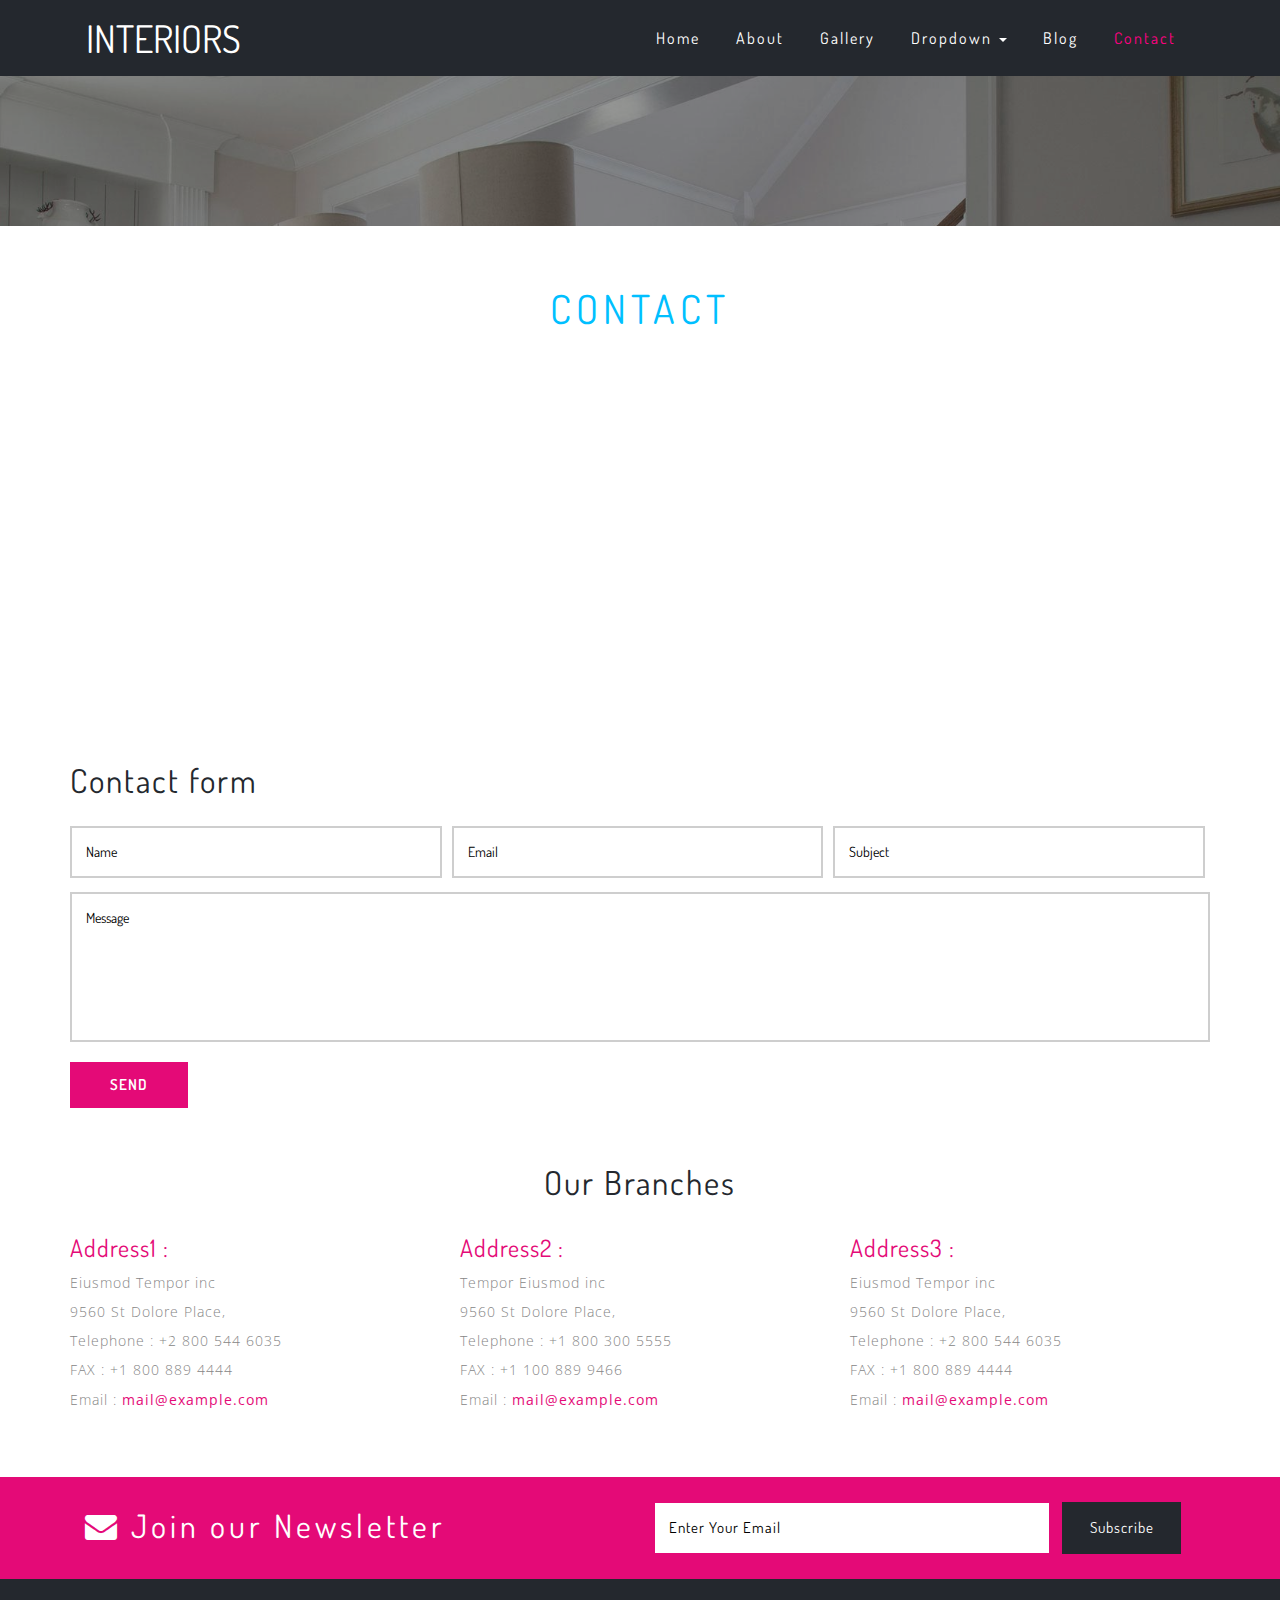
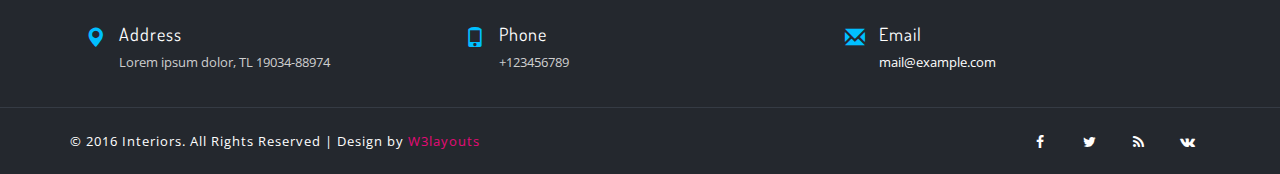
<file: contact.html>
<!--
Author: W3layouts
Author URL: http://w3layouts.com
License: Creative Commons Attribution 3.0 Unported
License URL: http://creativecommons.org/licenses/by/3.0/
-->
<!DOCTYPE html>
<html lang="en">
<head>
<title>Interiors a Interior Design Category Bootstrap Responsive Website Template | Contact :: w3layouts</title>    
<link href="css/font-awesome.css" rel="stylesheet" type="text/css" media="all" /><!-- fontawesome -->     
<link href="css/bootstrap.css" rel="stylesheet" type="text/css" media="all" /><!-- Bootstrap stylesheet -->
<link href="css/style.css" rel="stylesheet" type="text/css" media="all" /><!-- stylesheet -->
<!-- meta tags -->
<meta name="viewport" content="width=device-width, initial-scale=1">
<meta http-equiv="Content-Type" content="text/html; charset=utf-8" />
<meta name="keywords" content="Interiors Responsive web template, Bootstrap Web Templates, Flat Web Templates, Android Compatible web template, 
Smartphone Compatible web template, free webdesigns for Nokia, Samsung, LG, Sony Ericsson, Motorola web design" />
<script type="application/x-javascript"> addEventListener("load", function() { setTimeout(hideURLbar, 0); }, false); function hideURLbar(){ window.scrollTo(0,1); } </script>
<!-- //meta tags -->
<!--fonts-->
<link href="//fonts.googleapis.com/css?family=Dosis:200,300,400,500,600,700,800&subset=latin-ext" rel="stylesheet">
<link href="//fonts.googleapis.com/css?family=Open+Sans" rel="stylesheet">
<!--//fonts-->
</head>
<body>
<!-- header -->
	<header>
		<div class="container">
			<!-- nav -->
			<nav class="navbar navbar-inverse">
			  <div class="container-fluid">
				<!-- Brand and toggle get grouped for better mobile display -->
				<div class="navbar-header">
				  <button type="button" class="navbar-toggle" data-toggle="collapse" data-target="#bs-example-navbar-collapse-1">
					<span class="sr-only">Toggle navigation</span>
					<span class="icon-bar"></span>
					<span class="icon-bar"></span>
					<span class="icon-bar"></span>
				  </button>
				<div class="logo">
					<h1><a href="index.html">Interiors</a></h1>
				</div>	
				</div>

				<!-- Collect the nav links, forms, and other content for toggling -->
				<div class="collapse navbar-collapse" id="bs-example-navbar-collapse-1">
				  <ul class="nav navbar-nav">
					<li><a href="index.html">Home</a></li>
					<li><a href="about.html">About</a></li>
					<li><a href="gallery.html">Gallery</a></li>
					<li class="dropdown">
					  <a href="#" class="dropdown-toggle" data-toggle="dropdown">Dropdown <b class="caret"></b></a>
					  <ul class="dropdown-menu">
						<li><a href="typography.html">Short Codes</a></li>
						<li><a href="icons.html">Icons Page</a></li>
					  </ul>
					</li>
					<li><a href="blog.html">Blog</a></li>
					<li class="active"><a href="contact.html">Contact</a></li>
				  </ul>
				</div>
				<!-- /.navbar-collapse -->
			  </div>
			  <!-- /.container-fluid -->
			</nav> 
			  
			<!-- //nav -->
		</div>
	</header>
	<!-- header -->
	<!-- inner banner -->
	<div class="w3layouts-inner-banner">
		<div class="agileits-inner-layer">
			
		</div>
	</div>	
	<!-- //inner banner -->
	
	<!-- main-content -->
		<div class="wthree-main-content">
			<!-- contact -->
	<div class="contact">
		<div class="container">	
		<h2 class="agile-inner-title">Contact</h2>
			<div class="w3l-map">
				<iframe src="https://www.google.com/maps/embed?pb=!1m10!1m8!1m3!1d2482.432383990807!2d0.028213999961443994!3d51.52362882484525!3m2!1i1024!2i768!4f13.1!5e0!3m2!1sen!2sin!4v1423469959819" style="border:0"></iframe>
			</div>
			<div class="contact-form">
				<h3 class="agileits-branch">Contact form</h3>
				<form action="#" method="get">
					<input type="text" name="Name" placeholder="Name" required="">
					<input type="email" name="Email" placeholder="Email" required="">
					<input type="text" name="Subject" placeholder="Subject" required="">
					<textarea name="Message" placeholder="Message" required=""></textarea>
					<input type="submit" value="Send">
				</form>
			</div>
			<div class="address">
				<h3 class="agileits-branch text-center">Our Branches</h3>
						<div class="row">
							<div class="col-md-4 w3-agileits-location">
								<h4>Address1 :</h4>
								<p>Eiusmod Tempor inc</p>
								<p>9560 St Dolore Place,</p>
								<p>Telephone : +2 800 544 6035</p>
								<p>FAX : +1 800 889 4444</p>
								<p>Email : <a href="mailto:example@email.com">mail@example.com</a></p>
							</div>
							<div class="col-md-4 w3-agileits-location">
								<h4>Address2 :</h4>
								<p>Tempor Eiusmod  inc</p>
								<p>9560 St Dolore Place,</p>
								<p>Telephone : +1 800 300 5555</p>
								<p>FAX : +1 100 889 9466</p>
								<p>Email : <a href="mailto:example@email.com">mail@example.com</a></p>
							</div>	
							<div class="col-md-4 w3-agileits-location">
								<h4>Address3 :</h4>
								<p>Eiusmod Tempor inc</p>
								<p>9560 St Dolore Place,</p>
								<p>Telephone : +2 800 544 6035</p>
								<p>FAX : +1 800 889 4444</p>
								<p>Email : <a href="mailto:example@email.com">mail@example.com</a></p>
							</div>
							<div class="clearfix"> </div>
						</div>
					</div>
		</div> 			
	</div>
	<!-- //contact -->
		</div>
		<!-- //main-content -->	
		
	<!-- newsletter -->
	<div class="w3layouts-newsletter">
		<div class="container">
			<div class="col-md-6 wthree-join">
			<h6><i class="fa fa-envelope" aria-hidden="true"></i>Join our Newsletter</h6>
			</div>
			<div class="col-md-6 agileinfo-newsletter">
				<form action="#" method="get">
					<input type="email"	placeholder="Enter Your Email" required="" />
					<input type="submit" value="Subscribe">
				</form>
			</div>
			<div class="clearfix"> </div>
		</div>
	</div>
	<!-- //newsletter -->
	<!-- footer -->
	<footer>
	<div class="agileinfo-footer">
		<div class="container">
			<div class="agileits-footer-top">
					<div class="col-sm-4 w3ls-address-grid">
							<i class="glyphicon glyphicon-map-marker"></i>
							<div class="w3-address1">
								<h6>Address</h6>
								<p>Lorem ipsum dolor,
								TL 19034-88974</p>
							</div>
							<div class="clearfix"> </div>
						</div>
						<div class="col-sm-4 w3ls-address-grid">
							<i class="glyphicon glyphicon-phone"></i>
							<div class="w3-address1">
							<h6>Phone</h6>
								<p>+123456789</p>
							</div>
							<div class="clearfix"> </div>
						</div>
						<div class="col-sm-4 w3ls-address-grid">
							<i class="glyphicon glyphicon-envelope"></i>
							<div class="w3-address1">
							<h6>Email</h6>
								<p><a href="mailto:info@example.com"> mail@example.com</a></p>
							</div>
							<div class="clearfix"> </div>
						</div>
						<div class="clearfix"> </div>
				</div>
				</div>
			<div class="agileits-footer-bottom">
				<div class="container">
					<p class="footer-class">&copy; 2016 Interiors. All Rights Reserved | Design by  <a href="http://w3layouts.com/" target="_blank">W3layouts</a> </p>
					<ul class="w3layouts-agileits-social">
						<li><a href="#"><i class="fa fa-facebook"></i></a></li>
						<li><a href="#"><i class="fa fa-twitter"></i></a></li>
						<li><a href="#"><i class="fa fa-rss"></i></a></li>
						<li><a href="#"><i class="fa fa-vk"></i></a></li>
					</ul>
			<div class="clearfix"> </div>
			</div>
		</div>
	</div>
	</footer>
	<!-- //footer -->
	
	<script type="text/javascript" src="js/jquery-2.1.4.min.js"></script><!-- Required-js -->
	<script src="js/bootstrap.min.js"></script><!-- jQuery (necessary for Bootstrap's JavaScript plugins) -->
	<!-- here stars scrolling icon -->
			<script type="text/javascript">
				$(document).ready(function() {
					/*
						var defaults = {
						containerID: 'toTop', // fading element id
						containerHoverID: 'toTopHover', // fading element hover id
						scrollSpeed: 1200,
						easingType: 'linear' 
						};
					*/
										
					$().UItoTop({ easingType: 'easeOutQuart' });
										
					});
			</script>
			<!-- start-smoth-scrolling -->
			<script type="text/javascript" src="js/move-top.js"></script>
			<script type="text/javascript" src="js/easing.js"></script>
			<script type="text/javascript">
				jQuery(document).ready(function($) {
					$(".scroll").click(function(event){		
						event.preventDefault();
						$('html,body').animate({scrollTop:$(this.hash).offset().top},1000);
					});
				});
			</script>
			<!-- start-smoth-scrolling -->
	<!-- //here ends scrolling icon -->	
</body>
</html>
</file>
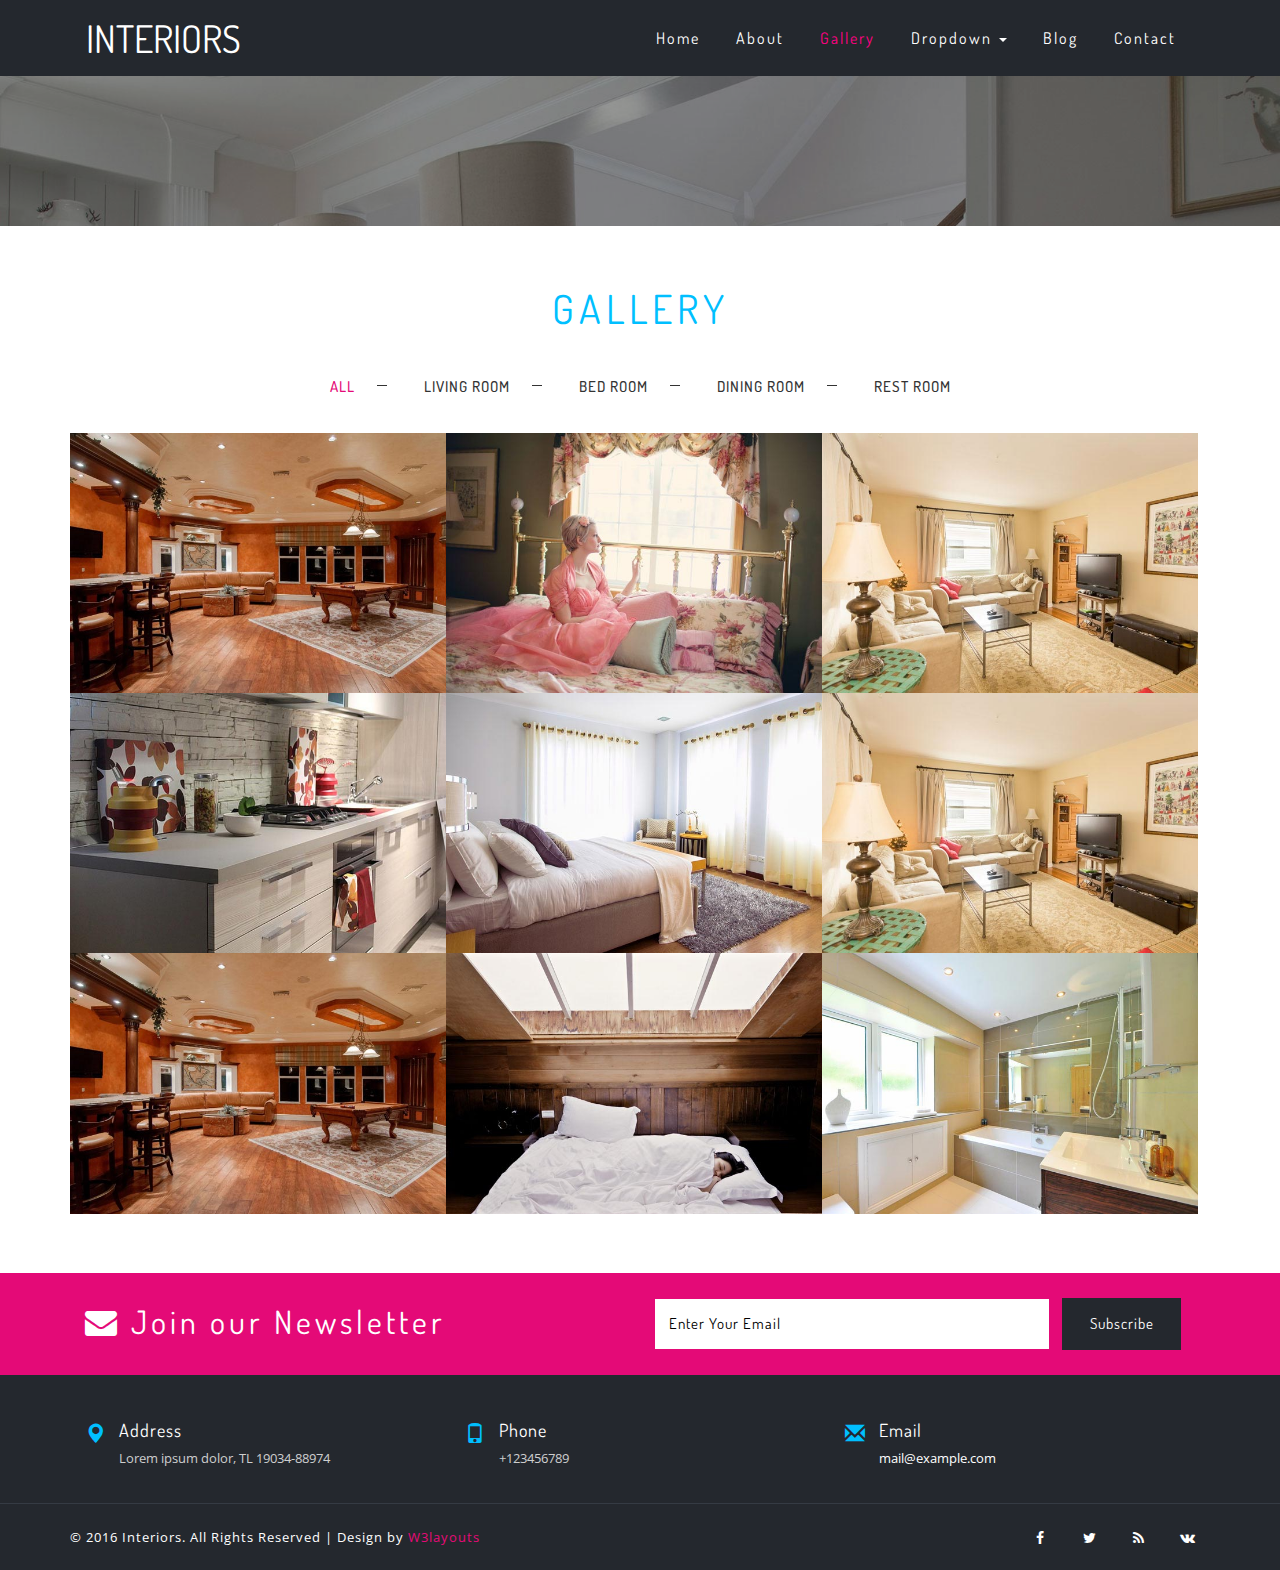
<file: gallery.html>
<!--
Author: W3layouts
Author URL: http://w3layouts.com
License: Creative Commons Attribution 3.0 Unported
License URL: http://creativecommons.org/licenses/by/3.0/
-->
<!DOCTYPE html>
<html lang="en">
<head>
<title>Interiors a Interior Design Category Bootstrap Responsive Website Template | Gallery :: w3layouts</title>    
<link href="css/font-awesome.css" rel="stylesheet" type="text/css" media="all" /><!-- fontawesome -->     
<link href="css/bootstrap.css" rel="stylesheet" type="text/css" media="all" /><!-- Bootstrap stylesheet -->
<link rel="stylesheet" href="css/chocolat.css" type="text/css" media="screen"><!-- chocolate css for gallery light box-->
<link href="css/style.css" rel="stylesheet" type="text/css" media="all" /><!-- stylesheet -->
<!-- meta tags -->
<meta name="viewport" content="width=device-width, initial-scale=1">
<meta http-equiv="Content-Type" content="text/html; charset=utf-8" />
<meta name="keywords" content="Interiors Responsive web template, Bootstrap Web Templates, Flat Web Templates, Android Compatible web template, 
Smartphone Compatible web template, free webdesigns for Nokia, Samsung, LG, Sony Ericsson, Motorola web design" />
<script type="application/x-javascript"> addEventListener("load", function() { setTimeout(hideURLbar, 0); }, false); function hideURLbar(){ window.scrollTo(0,1); } </script>
<!-- //meta tags -->
<!--fonts-->
<link href="//fonts.googleapis.com/css?family=Dosis:200,300,400,500,600,700,800&subset=latin-ext" rel="stylesheet">
<link href="//fonts.googleapis.com/css?family=Open+Sans" rel="stylesheet">
<!--//fonts-->
</head>
<body>
<!-- header -->
	<header>
		<div class="container">
			<!-- nav -->
			<nav class="navbar navbar-inverse">
			  <div class="container-fluid">
				<!-- Brand and toggle get grouped for better mobile display -->
				<div class="navbar-header">
				  <button type="button" class="navbar-toggle" data-toggle="collapse" data-target="#bs-example-navbar-collapse-1">
					<span class="sr-only">Toggle navigation</span>
					<span class="icon-bar"></span>
					<span class="icon-bar"></span>
					<span class="icon-bar"></span>
				  </button>
				<div class="logo">
					<h1><a href="index.html">Interiors</a></h1>
				</div>	
				</div>

				<!-- Collect the nav links, forms, and other content for toggling -->
				<div class="collapse navbar-collapse" id="bs-example-navbar-collapse-1">
				  <ul class="nav navbar-nav">
					<li><a href="index.html">Home</a></li>
					<li><a href="about.html">About</a></li>
					<li class="active"><a href="gallery.html">Gallery</a></li>
					<li class="dropdown">
					  <a href="#" class="dropdown-toggle" data-toggle="dropdown">Dropdown <b class="caret"></b></a>
					  <ul class="dropdown-menu">
						<li><a href="typography.html">Short Codes</a></li>
						<li><a href="icons.html">Icons Page</a></li>
					  </ul>
					</li>
					<li><a href="blog.html">Blog</a></li>
					<li><a href="contact.html">Contact</a></li>
				  </ul>
				</div>
				<!-- /.navbar-collapse -->
			  </div>
			  <!-- /.container-fluid -->
			</nav> 
			  
			<!-- //nav -->
		</div>
	</header>
	<!-- //header -->
	<!-- inner banner -->
	<div class="w3layouts-inner-banner">
		<div class="agileits-inner-layer">
			
		</div>
	</div>	
	<!-- //inner banner -->
	
	<!-- main-content -->
		<div class="wthree-main-content">
	<!-- Portfolio -->
       <div class="portfolio" id="port">
			<div class="container">
		       <div class="port-head">
							<h2 class="agile-inner-title">Gallery</h2>
						</div>
            <ul class="simplefilter">
                <li class="active" data-filter="all">All</li>
                <li data-filter="1">Living Room</li>
                <li data-filter="2">Bed Room</li>
                <li data-filter="3">Dining Room</li>
                <li data-filter="4">Rest Room</li>
             
            </ul>
     
            <div class="filtr-container">
                <div class="  filtr-item gallery-t" data-category="1, 3" data-sort="Busy streets">
				
                <a href="images/g6.jpg" class="b-link-stripe b-animate-go  thickbox">
	
					<figure class="w3ls-gallery">
					 <img src="images/g6.jpg" class="img-responsive" alt=" " />	<figcaption class="w3layouts-caption">
							<h3>Interior Designs</h3>
							
						</figcaption>
					</figure>
				</a>

                </div>
                <div class=" filtr-item" data-category="2" data-sort="Luminous night">
                   <a href="images/g8.jpg" class="b-link-stripe b-animate-go  thickbox">

					<figure class="w3ls-gallery">
					 <img src="images/g8.jpg" class="img-responsive" alt=" " />	<figcaption class="w3layouts-caption">
							<h3>Interior Designs</h3>
							
						</figcaption>
					</figure>
				</a>

                </div>
                <div class=" filtr-item" data-category="1, 3" data-sort="City wonders">
                    <a href="images/g5.jpg" class="b-link-stripe b-animate-go  thickbox">

					<figure class="w3ls-gallery">
					 <img src="images/g5.jpg" class="img-responsive" alt=" " />	<figcaption class="w3layouts-caption">
							<h3>Interior Designs</h3>
						
						</figcaption>
					</figure>
				</a>

                </div>
                <div class="  filtr-item" data-category="3" data-sort="In production">
                   <a href="images/g9.jpg" class="b-link-stripe b-animate-go  thickbox">

					<figure class="w3ls-gallery">
					 <img src="images/g9.jpg" class="img-responsive" alt=" " />	<figcaption class="w3layouts-caption">
							<h3>Interior Designs</h3>
							
						</figcaption>
					</figure>
				</a>

                </div>
                <div class=" filtr-item" data-category="3, 2" data-sort="Industrial site">
                  <a href="images/g3.jpg" class="b-link-stripe b-animate-go  thickbox">

					<figure class="w3ls-gallery">
					 <img src="images/g3.jpg" class="img-responsive" alt=" " />	<figcaption class="w3layouts-caption">
							<h3>Interior Designs</h3>
							
						</figcaption>
					</figure>
				</a>

                </div>
                <div class=" filtr-item" data-category="2, 3" data-sort="Peaceful lake">
                    <a href="images/g5.jpg" class="b-link-stripe b-animate-go  thickbox">

					<figure class="w3ls-gallery">
					 <img src="images/g5.jpg" class="img-responsive" alt=" " />	<figcaption class="w3layouts-caption">
							<h3>Interior Designs</h3>
							
						</figcaption>
					</figure>
				</a>

                </div>
                <div class="  filtr-item" data-category="1, 3" data-sort="City lights">
                   <a href="images/g6.jpg" class="b-link-stripe b-animate-go  thickbox">

					<figure class="w3ls-gallery">
					 <img src="images/g6.jpg" class="img-responsive" alt=" " />	<figcaption class="w3layouts-caption">
							<h3>Interior Designs</h3>
							
						</figcaption>
					</figure>
				</a>

                </div>
                <div class=" filtr-item" data-category="2, 2" data-sort="Dreamhouse">
                   <a href="images/g7.jpg" class="b-link-stripe b-animate-go  thickbox">

					<figure class="w3ls-gallery">
					 <img src="images/g7.jpg" class="img-responsive" alt=" " />	<figcaption class="w3layouts-caption">
							<h3>Interior Designs</h3>
							
						</figcaption>
					</figure>
				</a>

                </div>
				<div class=" filtr-item" data-category="4" data-sort="Dreamhouse">
                  <a href="images/g2.jpg" class="b-link-stripe b-animate-go  thickbox">

					<figure class="w3ls-gallery">
					 <img src="images/g2.jpg" class="img-responsive" alt=" " />	<figcaption class="w3layouts-caption">
							<h3>Interior Designs</h3>
							
						</figcaption>
					</figure>
				</a>

                </div>
				
               <div class="clearfix"> </div>
         </div>

		 </div>
</div>

	<!-- //Portfolio -->
	</div>
		<!-- //main-content -->	
		
	<!-- newsletter -->
	<div class="w3layouts-newsletter">
		<div class="container">
			<div class="col-md-6 wthree-join">
			<h6><i class="fa fa-envelope" aria-hidden="true"></i>Join our Newsletter</h6>
			</div>
			<div class="col-md-6 agileinfo-newsletter">
				<form action="#" method="get">
					<input type="email"	placeholder="Enter Your Email" required="" />
					<input type="submit" value="Subscribe">
				</form>
			</div>
			<div class="clearfix"> </div>
		</div>
	</div>
	<!-- //newsletter -->
	<!-- footer -->
	<footer>
	<div class="agileinfo-footer">
		<div class="container">
			<div class="agileits-footer-top">
					<div class="col-sm-4 w3ls-address-grid">
							<i class="glyphicon glyphicon-map-marker"></i>
							<div class="w3-address1">
								<h6>Address</h6>
								<p>Lorem ipsum dolor,
								TL 19034-88974</p>
							</div>
							<div class="clearfix"> </div>
						</div>
						<div class="col-sm-4 w3ls-address-grid">
							<i class="glyphicon glyphicon-phone"></i>
							<div class="w3-address1">
							<h6>Phone</h6>
								<p>+123456789</p>
							</div>
							<div class="clearfix"> </div>
						</div>
						<div class="col-sm-4 w3ls-address-grid">
							<i class="glyphicon glyphicon-envelope"></i>
							<div class="w3-address1">
							<h6>Email</h6>
								<p><a href="mailto:info@example.com"> mail@example.com</a></p>
							</div>
							<div class="clearfix"> </div>
						</div>
						<div class="clearfix"> </div>
				</div>
				</div>
			<div class="agileits-footer-bottom">
				<div class="container">
					<p class="footer-class">&copy; 2016 Interiors. All Rights Reserved | Design by  <a href="http://w3layouts.com/" target="_blank">W3layouts</a> </p>
					<ul class="w3layouts-agileits-social">
						<li><a href="#"><i class="fa fa-facebook"></i></a></li>
						<li><a href="#"><i class="fa fa-twitter"></i></a></li>
						<li><a href="#"><i class="fa fa-rss"></i></a></li>
						<li><a href="#"><i class="fa fa-vk"></i></a></li>
					</ul>
			<div class="clearfix"> </div>
			</div>
		</div>
	</div>
	</footer>
	<!-- //footer -->
	
	<script type="text/javascript" src="js/jquery-2.1.4.min.js"></script><!-- Required-js -->
	<script src="js/bootstrap.min.js"></script><!-- jQuery (necessary for Bootstrap's JavaScript plugins) -->
	<!-- PopUp-Box-JavaScript -->
		<script src="js/jquery.chocolat.js"></script>
		<script type="text/javascript">
			$(function() {
				$('.filtr-item a').Chocolat();
			});
		</script>
	<!-- //PopUp-Box-JavaScript -->	
	<!-- fliter-JavaScript -->
		<script src="js/jquery.filterizr.js"></script>
		<script src="js/controls.js"></script>
		<script type="text/javascript">
			$(function() {
				$('.filtr-container').filterizr();
			});
		</script>
	<!-- //fliter-JavaScript -->
	<!-- here stars scrolling icon -->
			<script type="text/javascript">
				$(document).ready(function() {
					/*
						var defaults = {
						containerID: 'toTop', // fading element id
						containerHoverID: 'toTopHover', // fading element hover id
						scrollSpeed: 1200,
						easingType: 'linear' 
						};
					*/
										
					$().UItoTop({ easingType: 'easeOutQuart' });
										
					});
			</script>
			<!-- start-smoth-scrolling -->
			<script type="text/javascript" src="js/move-top.js"></script>
			<script type="text/javascript" src="js/easing.js"></script>
			<script type="text/javascript">
				jQuery(document).ready(function($) {
					$(".scroll").click(function(event){		
						event.preventDefault();
						$('html,body').animate({scrollTop:$(this.hash).offset().top},1000);
					});
				});
			</script>
			<!-- start-smoth-scrolling -->
	<!-- //here ends scrolling icon -->	
</body>
</html>
</file>
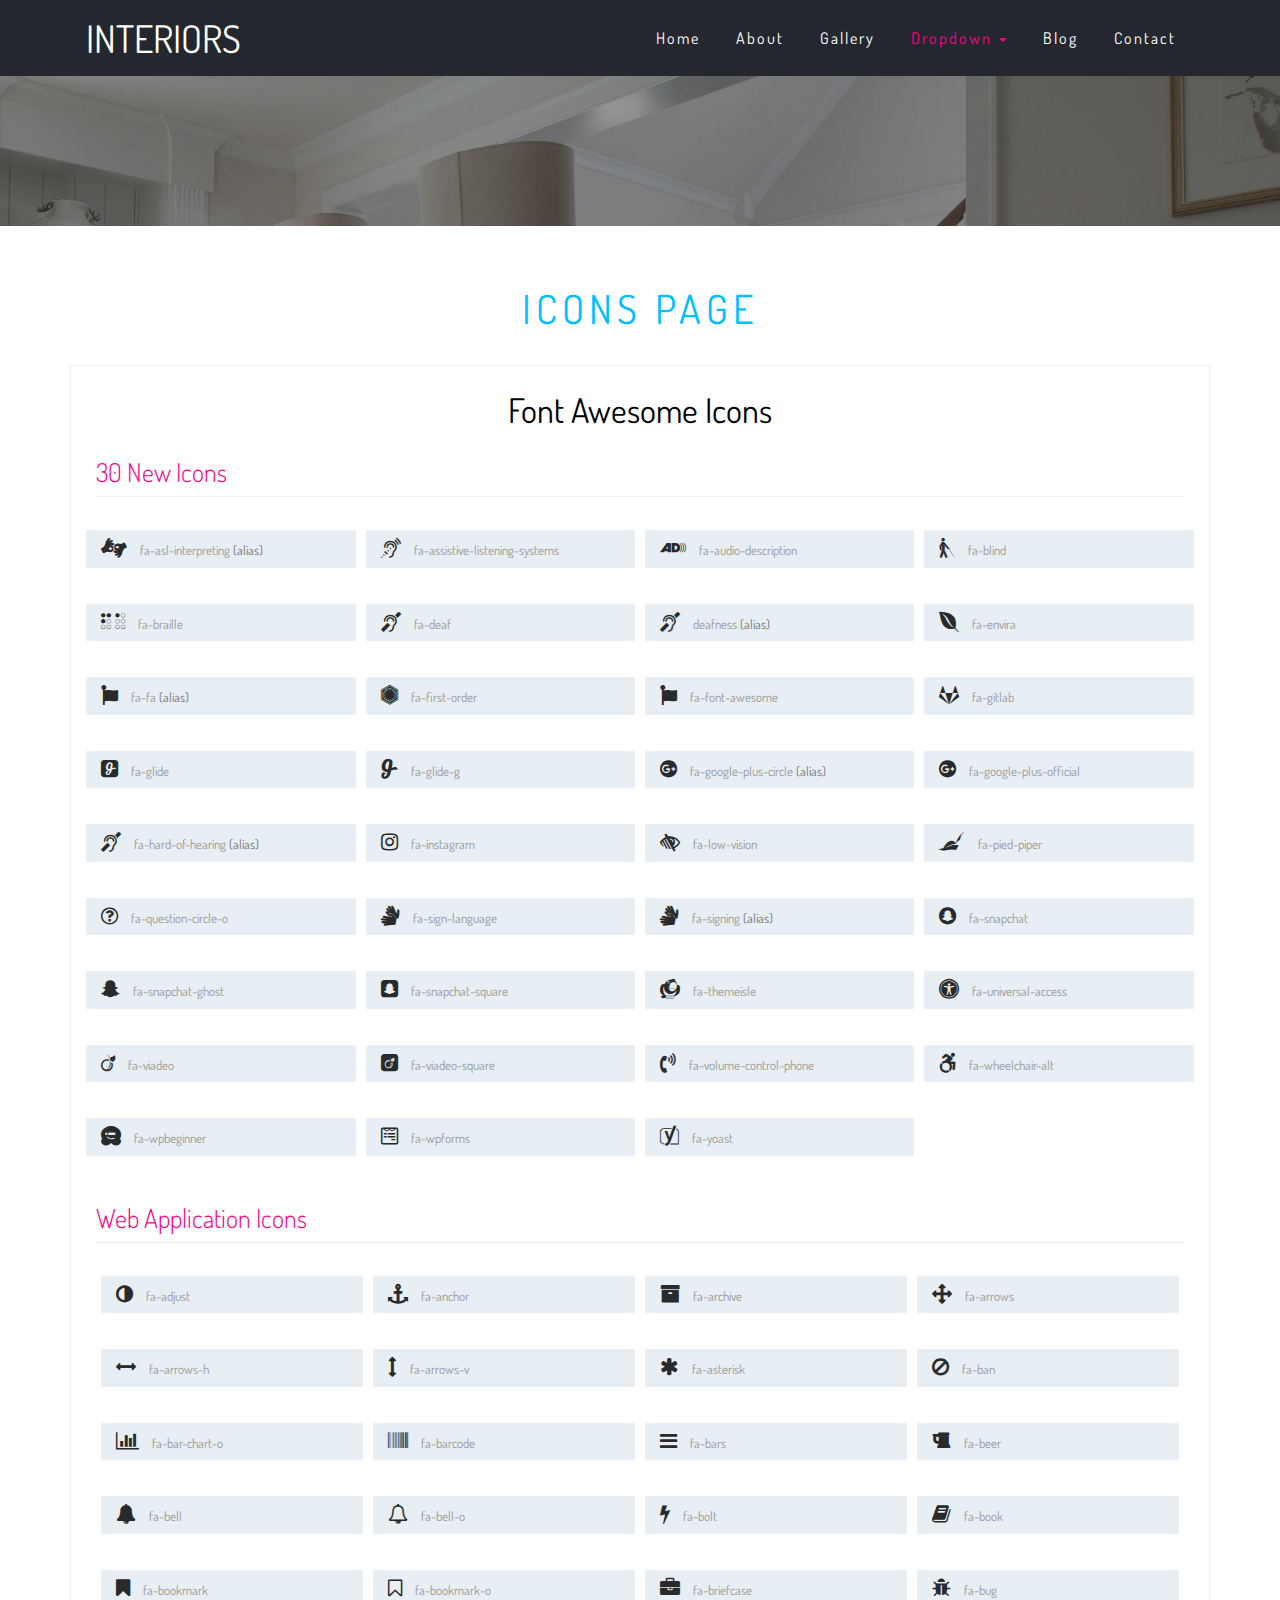
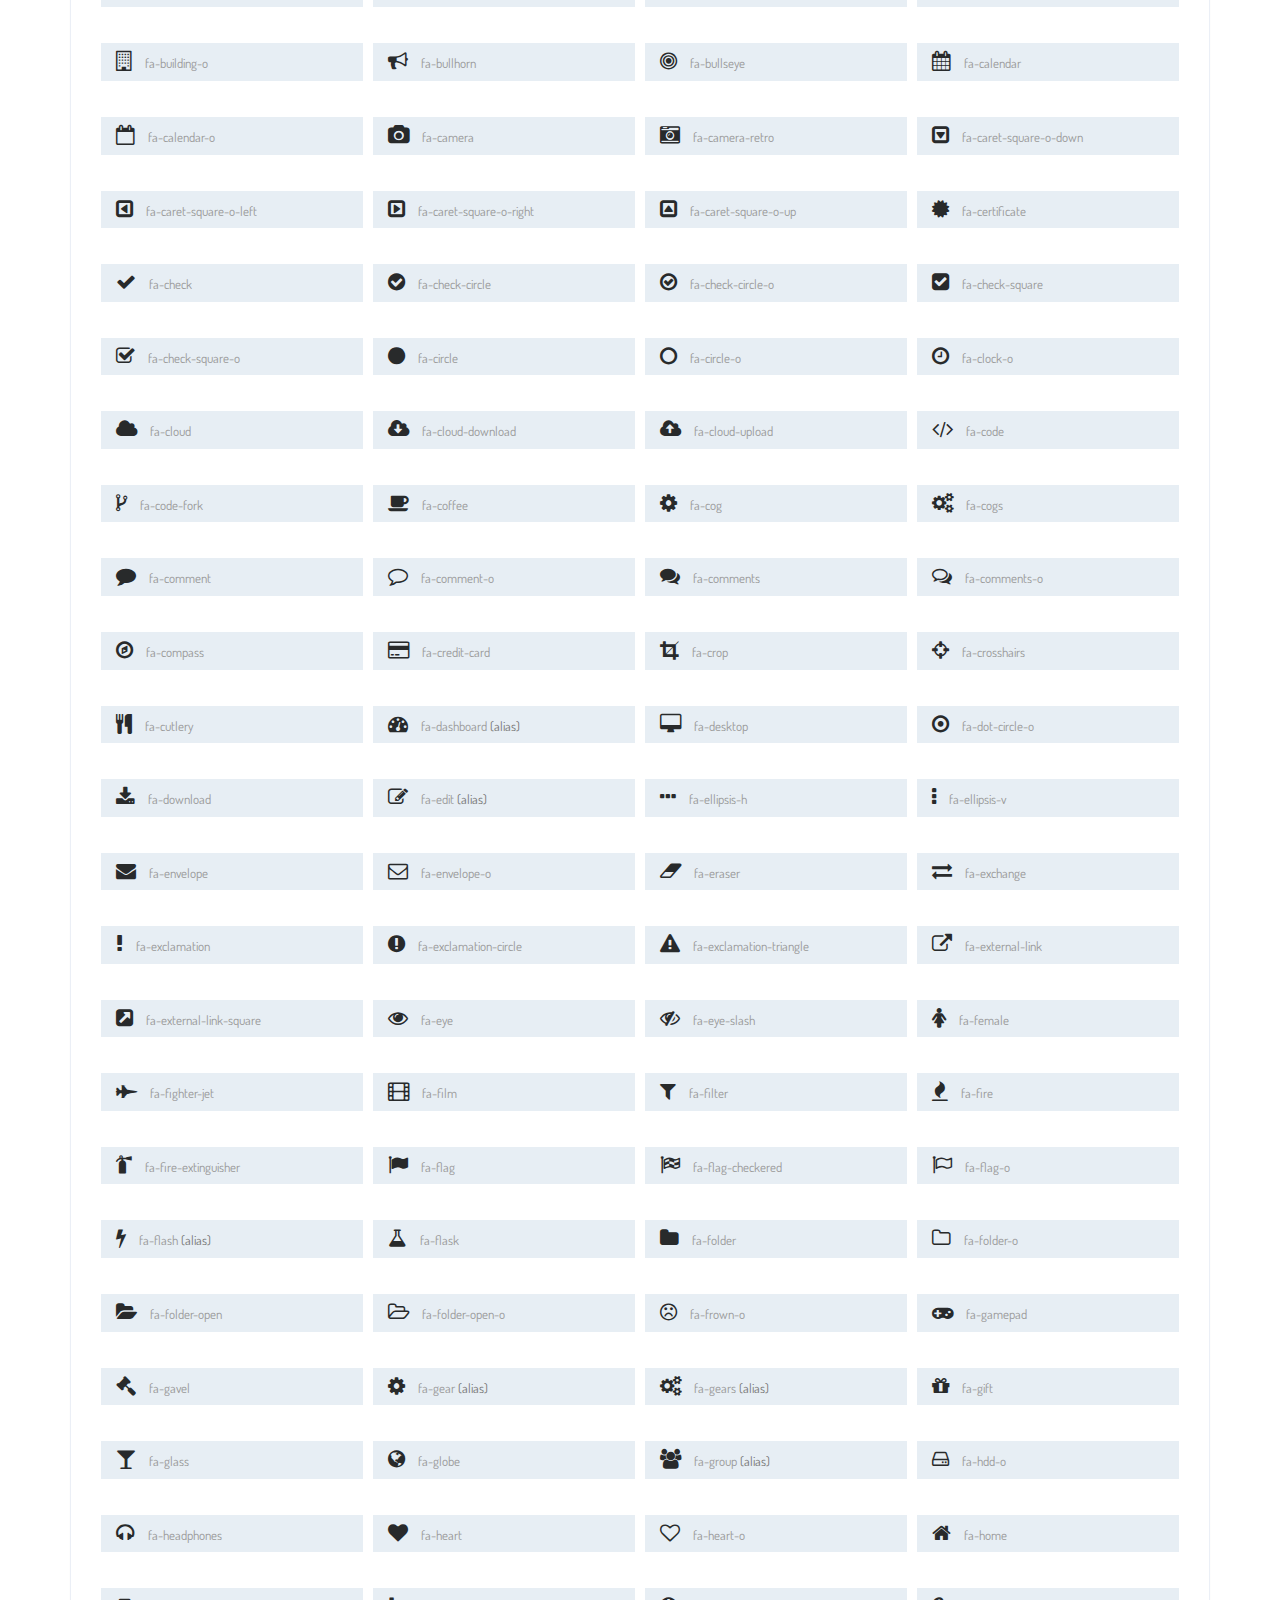
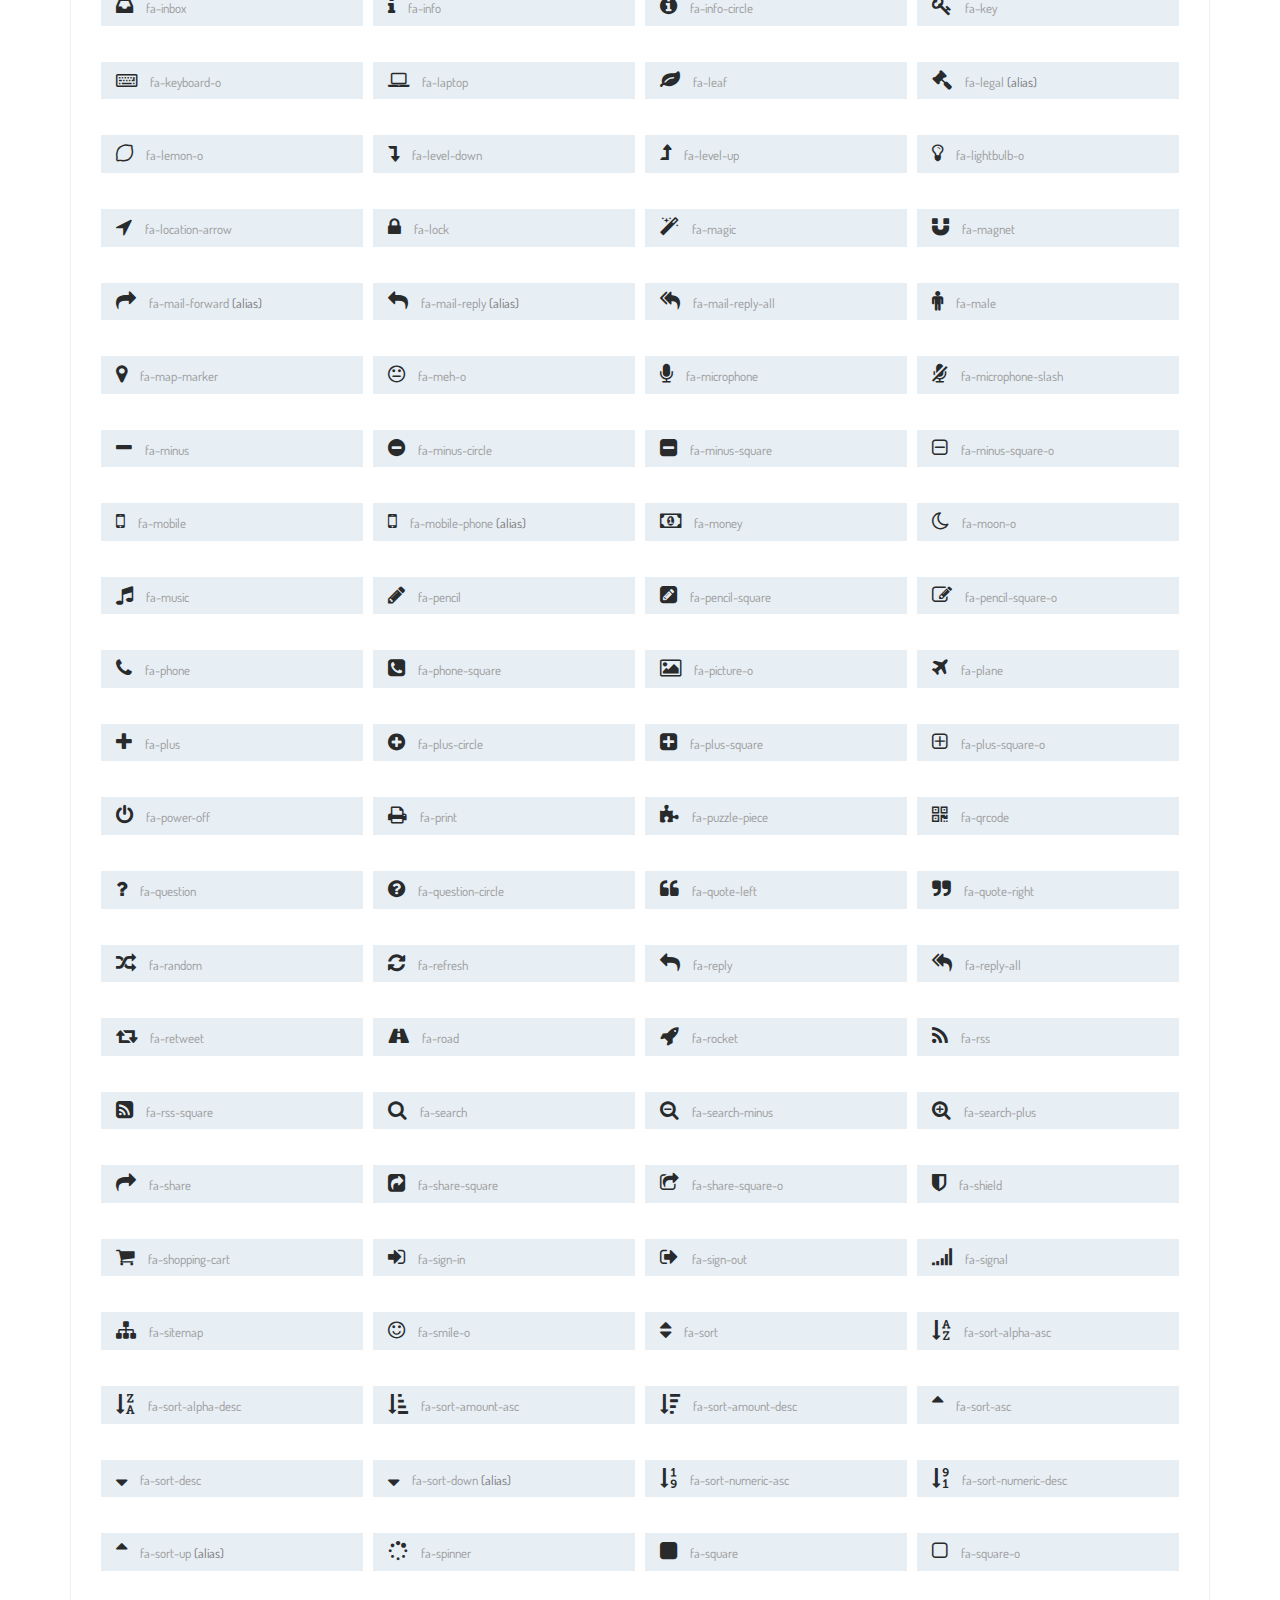
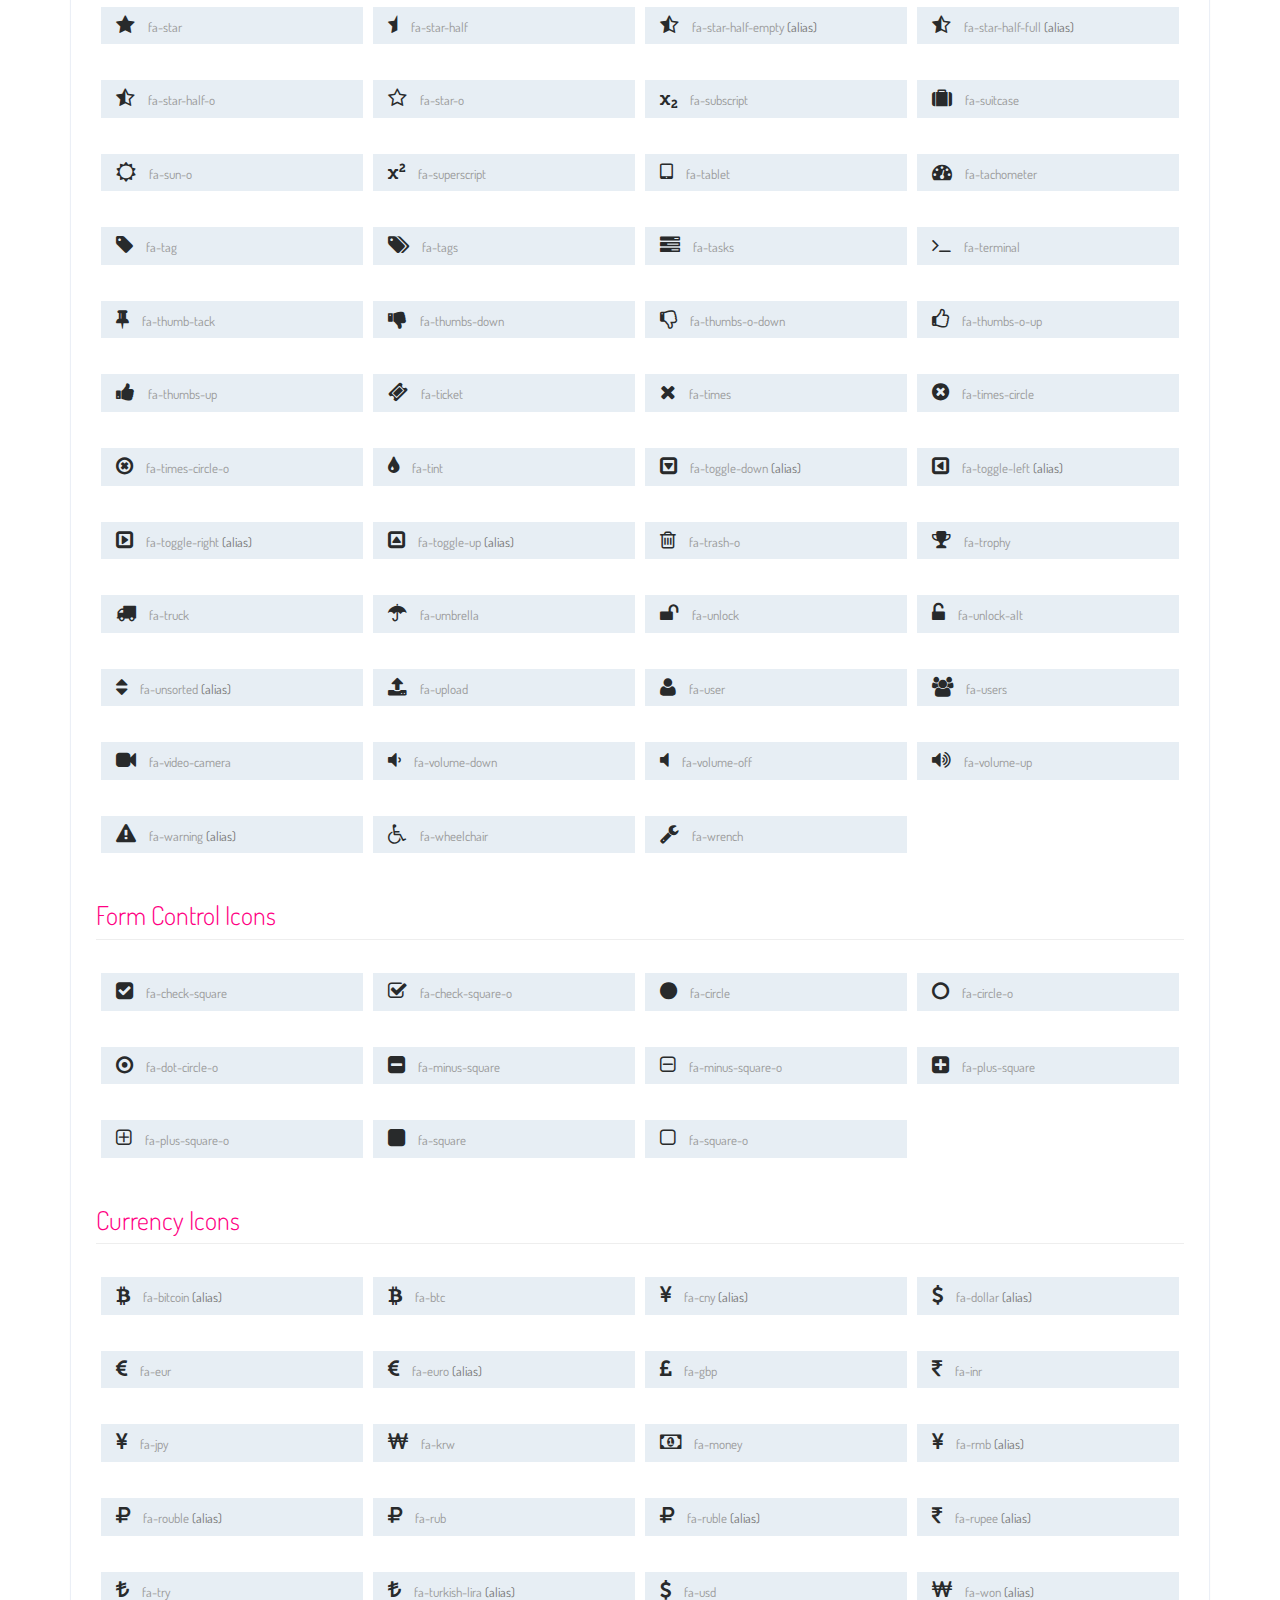
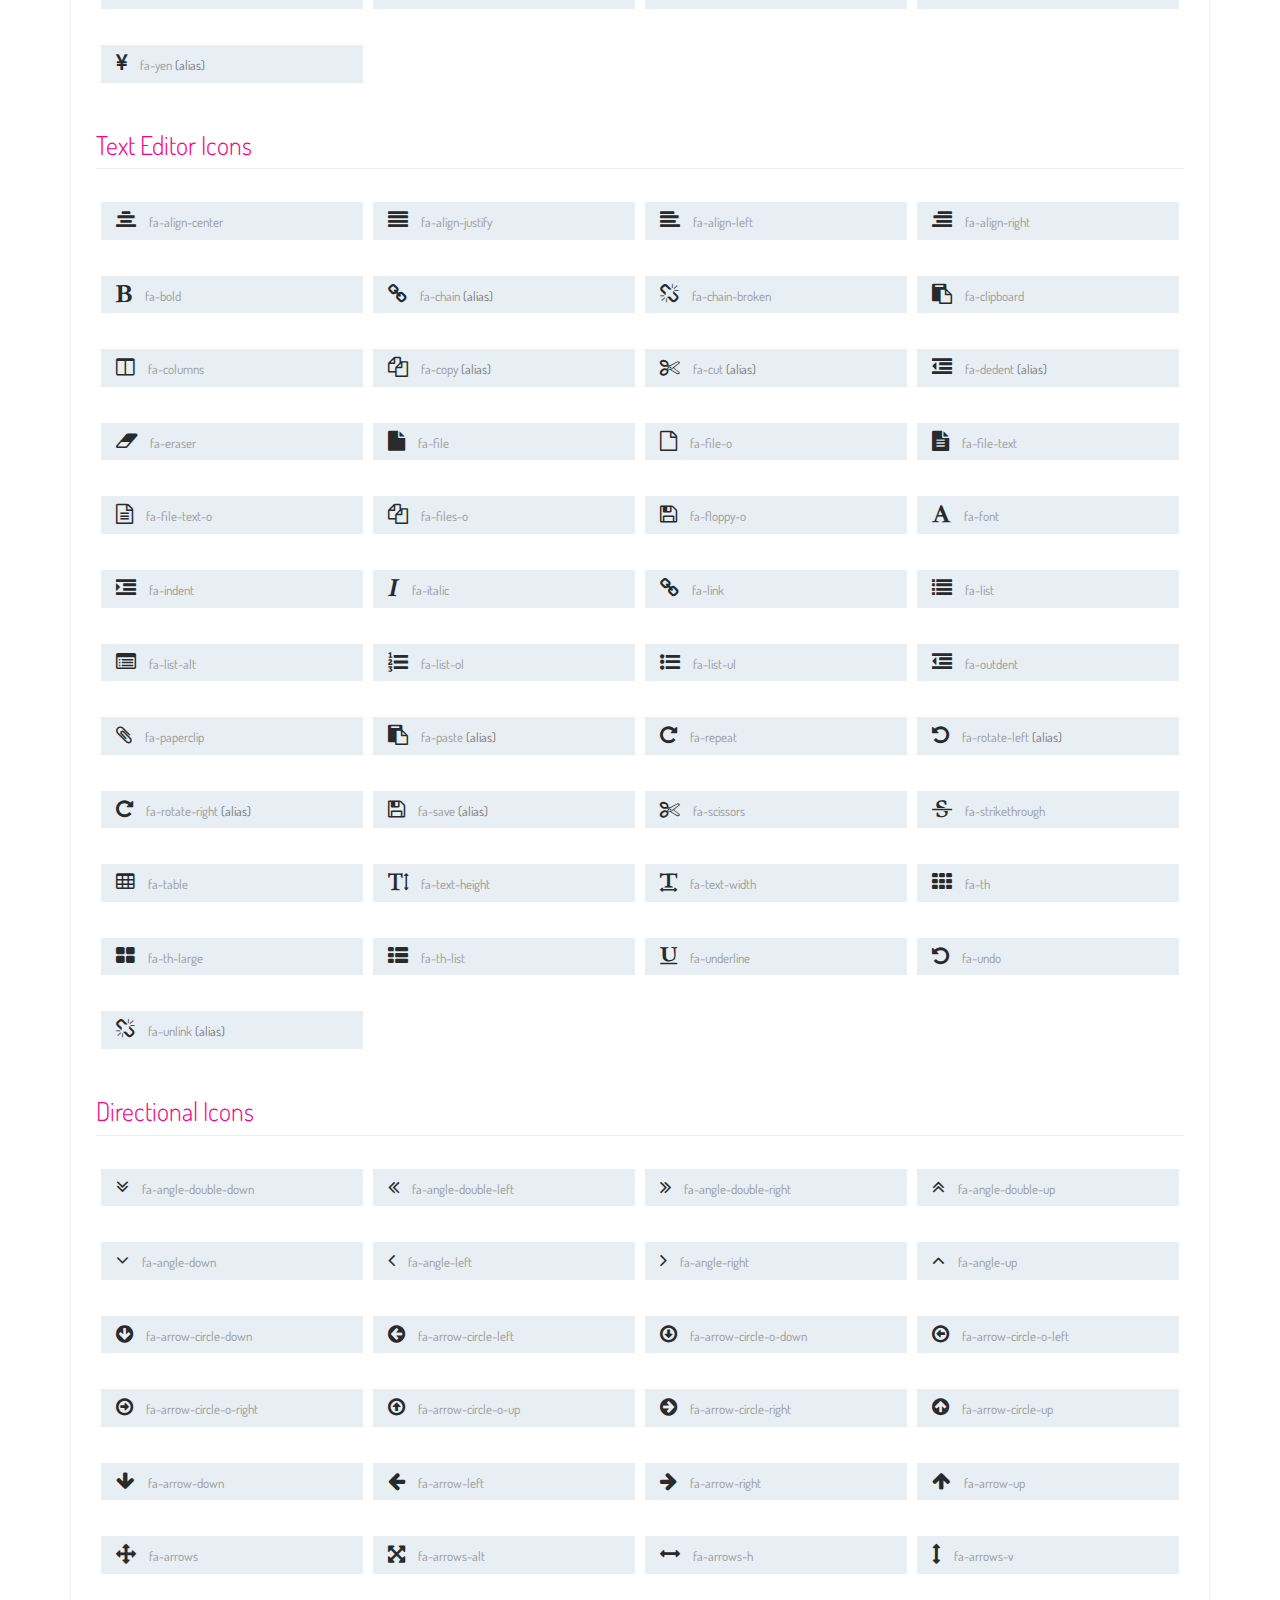
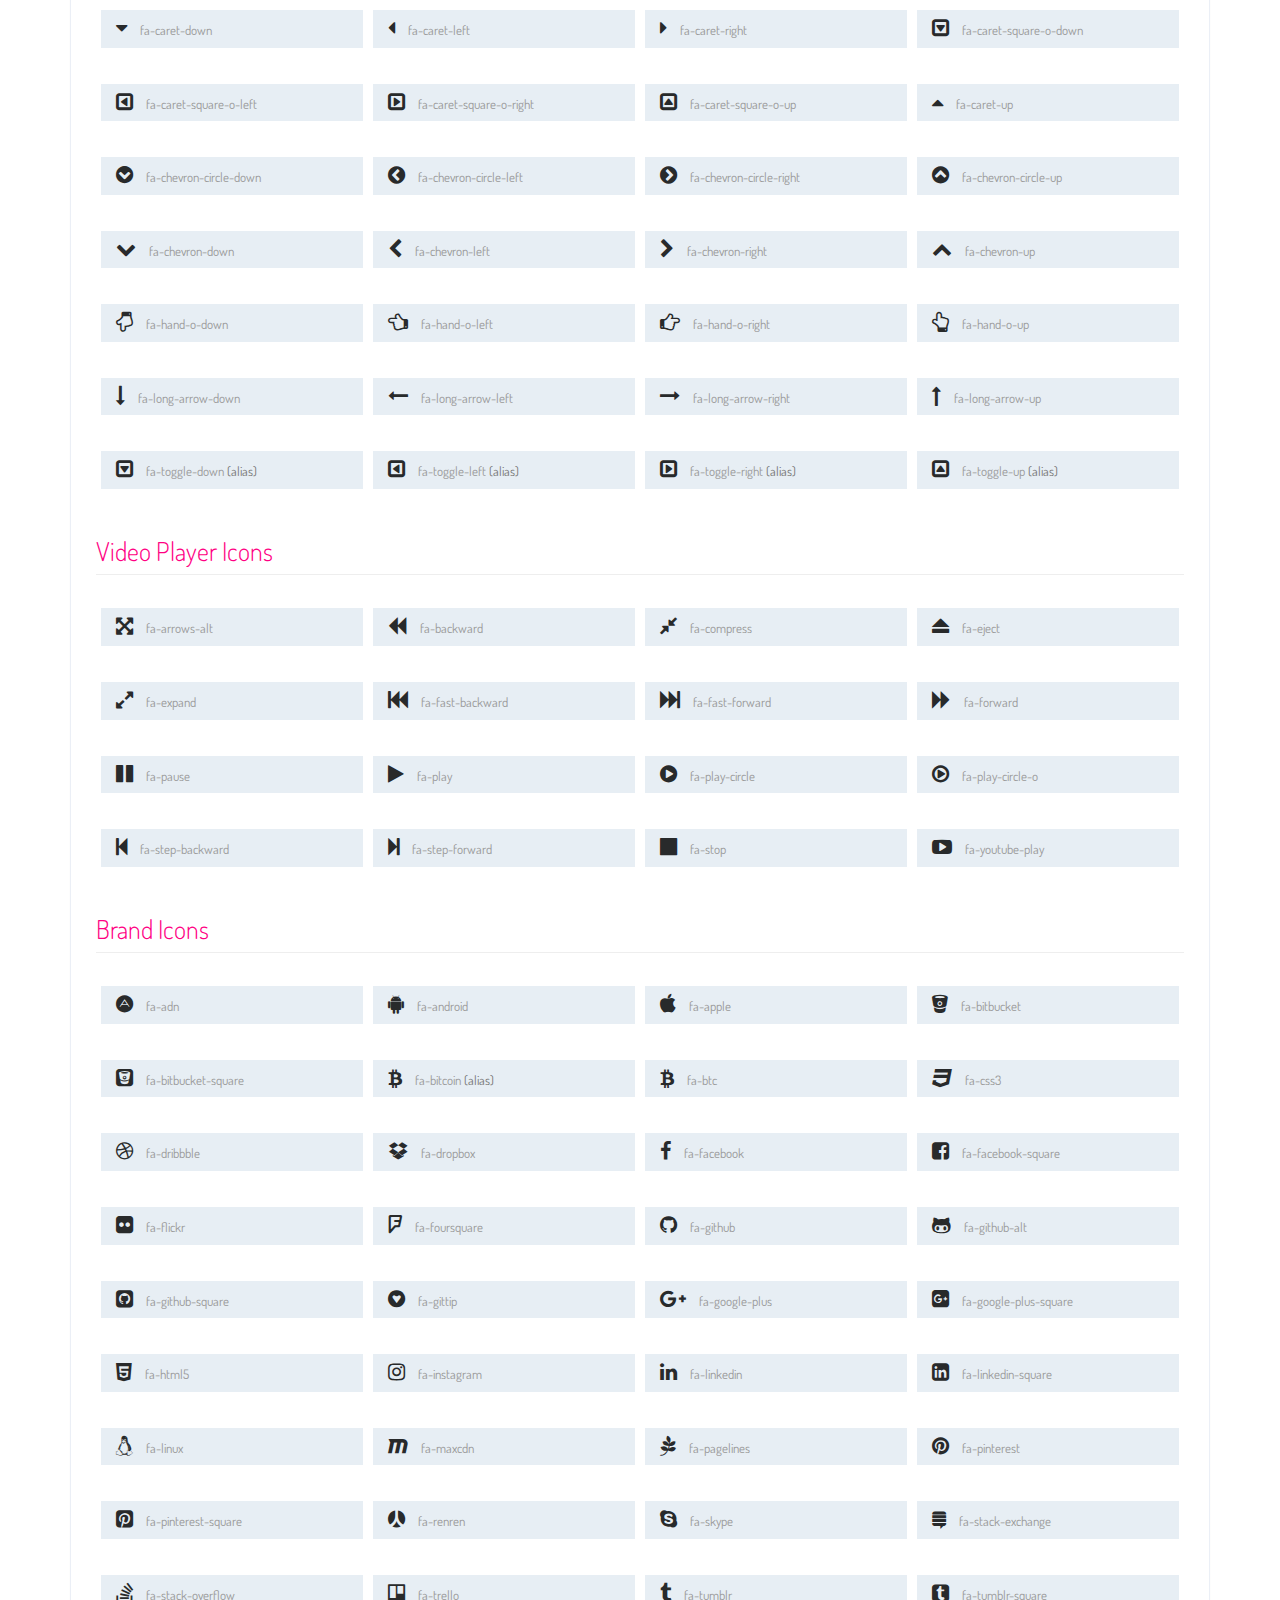
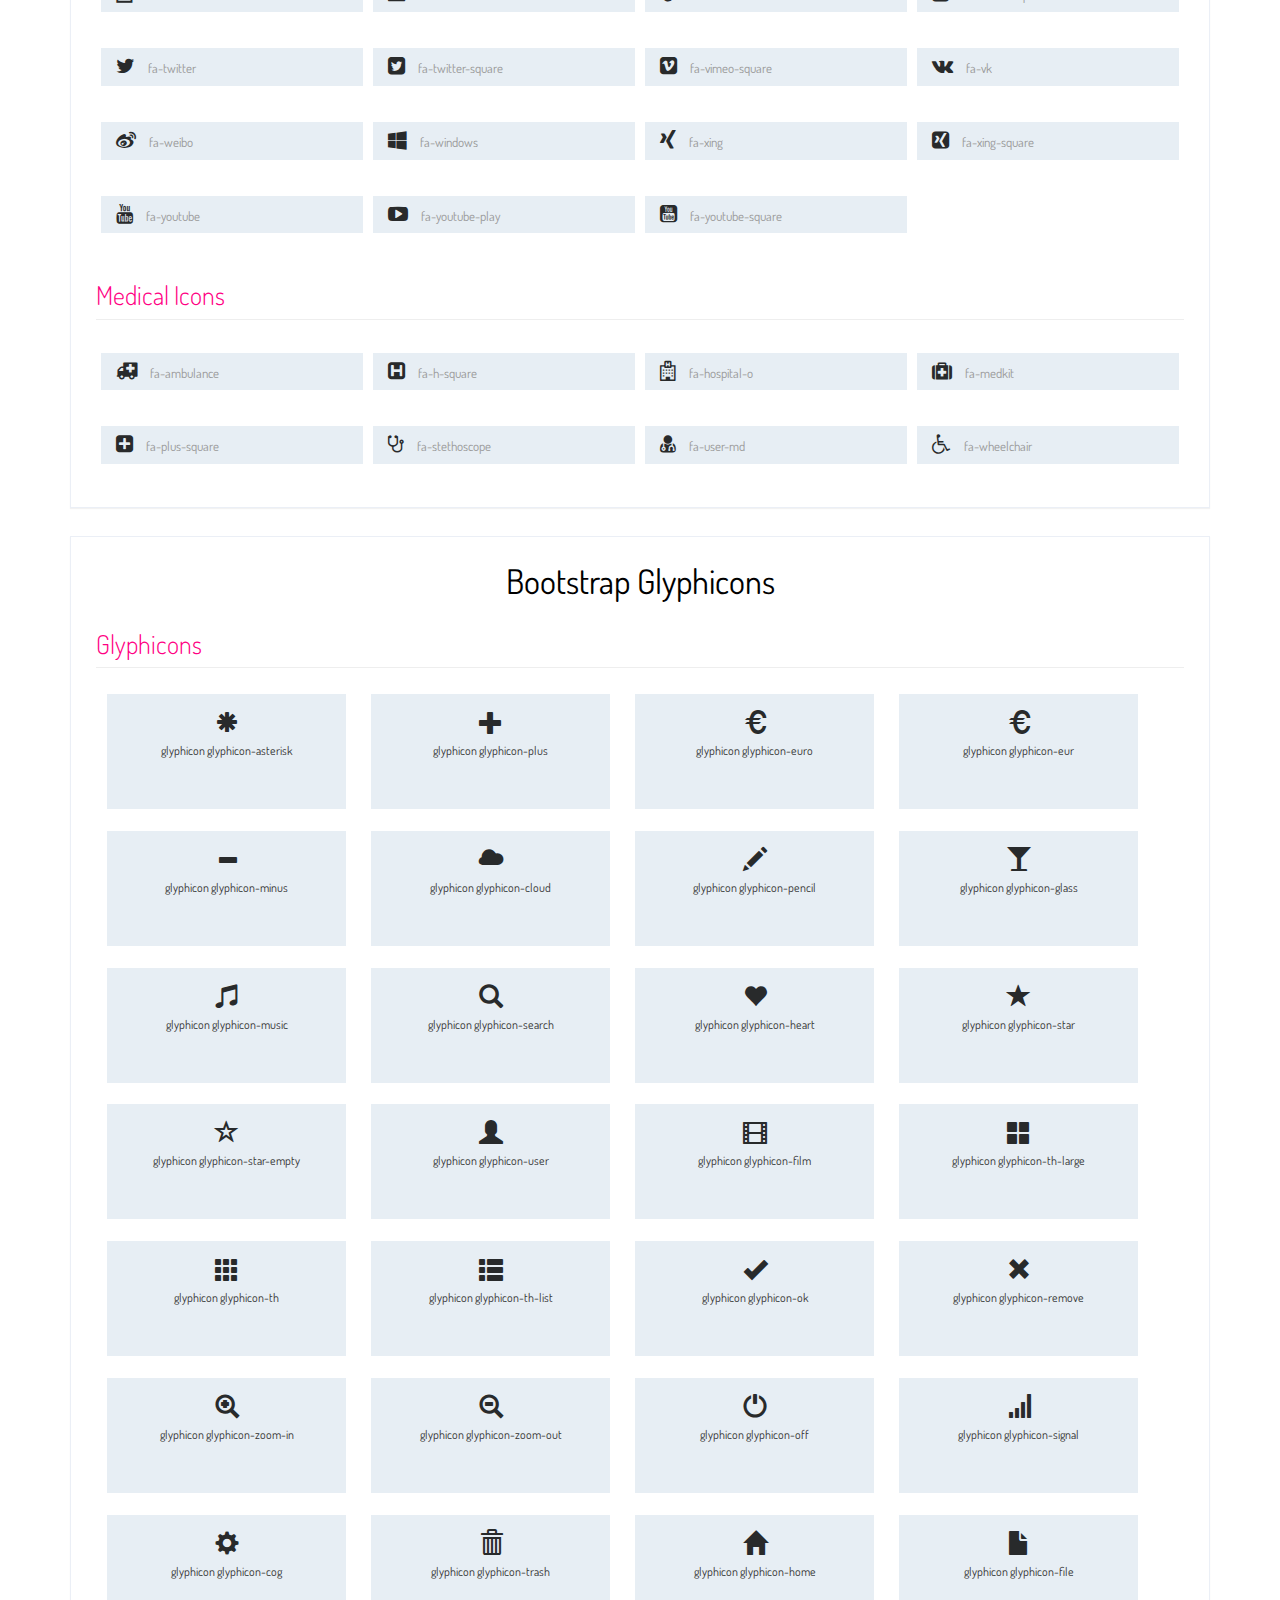
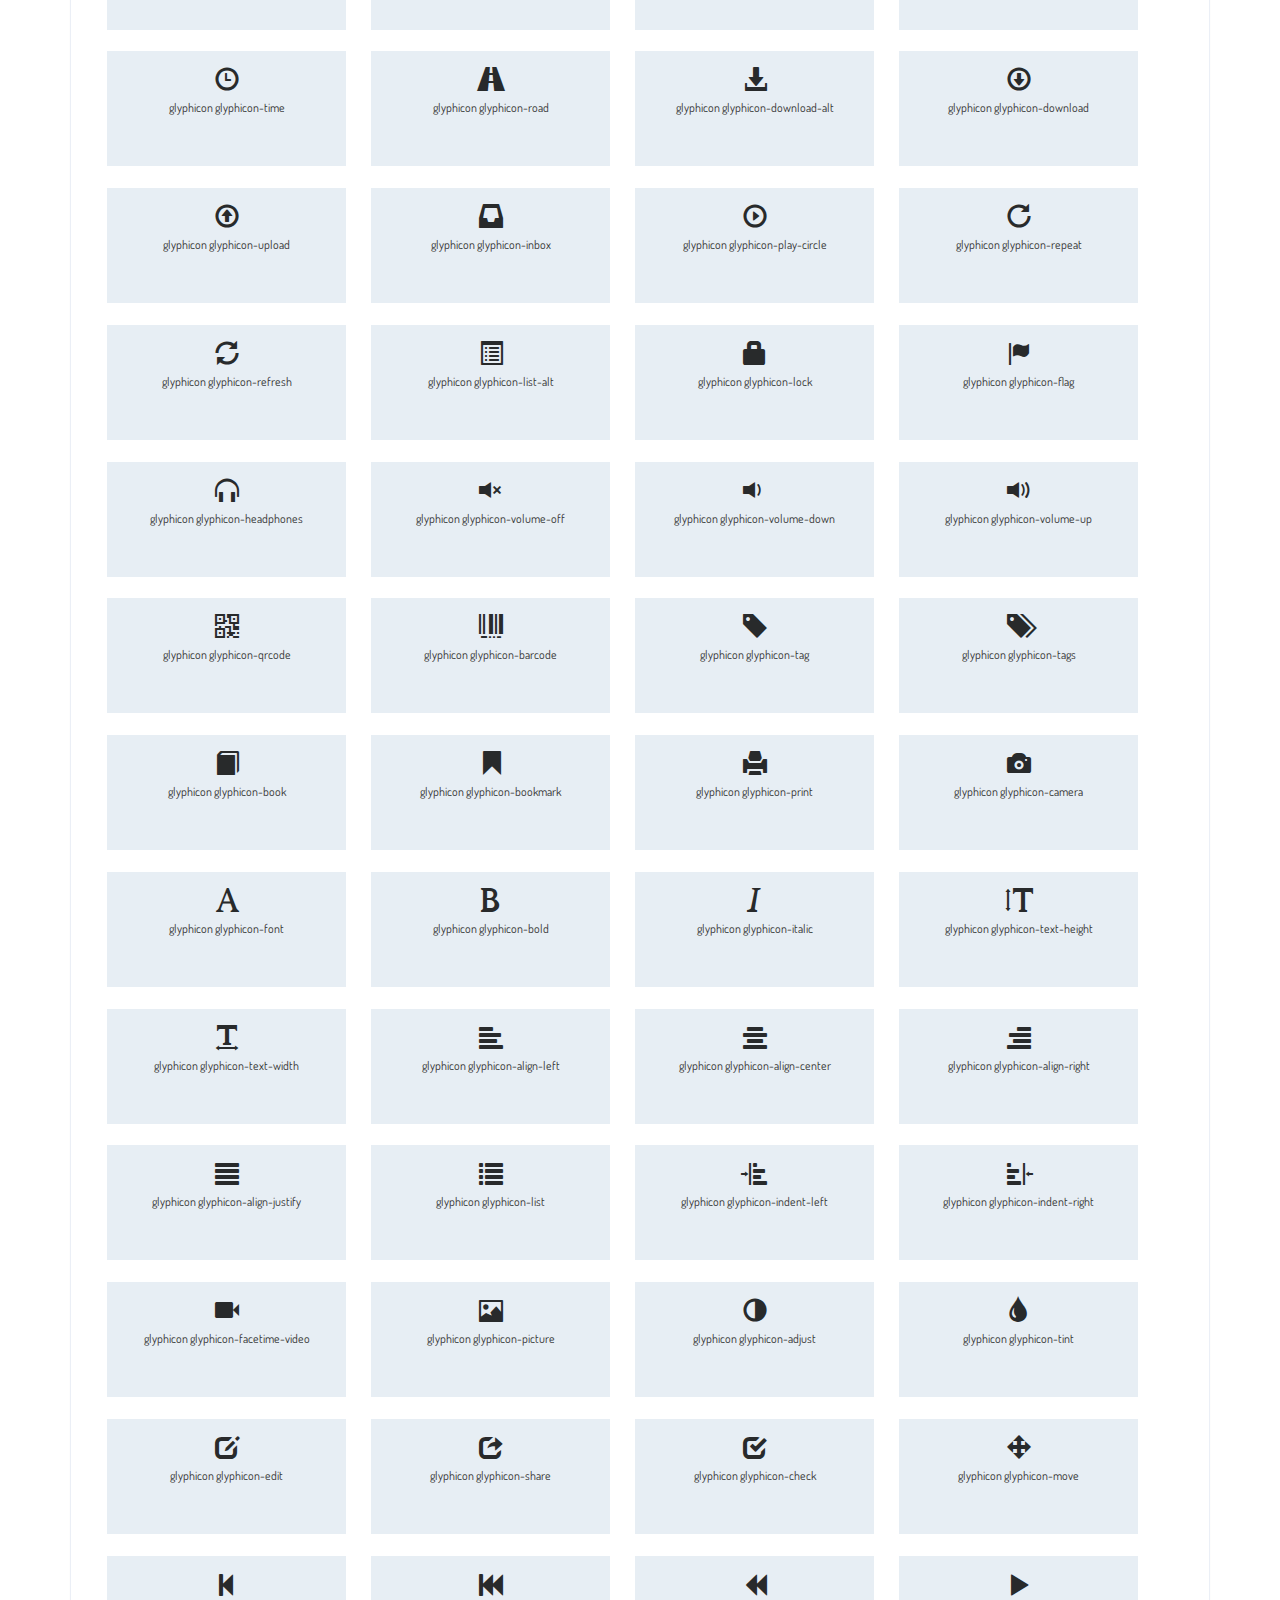
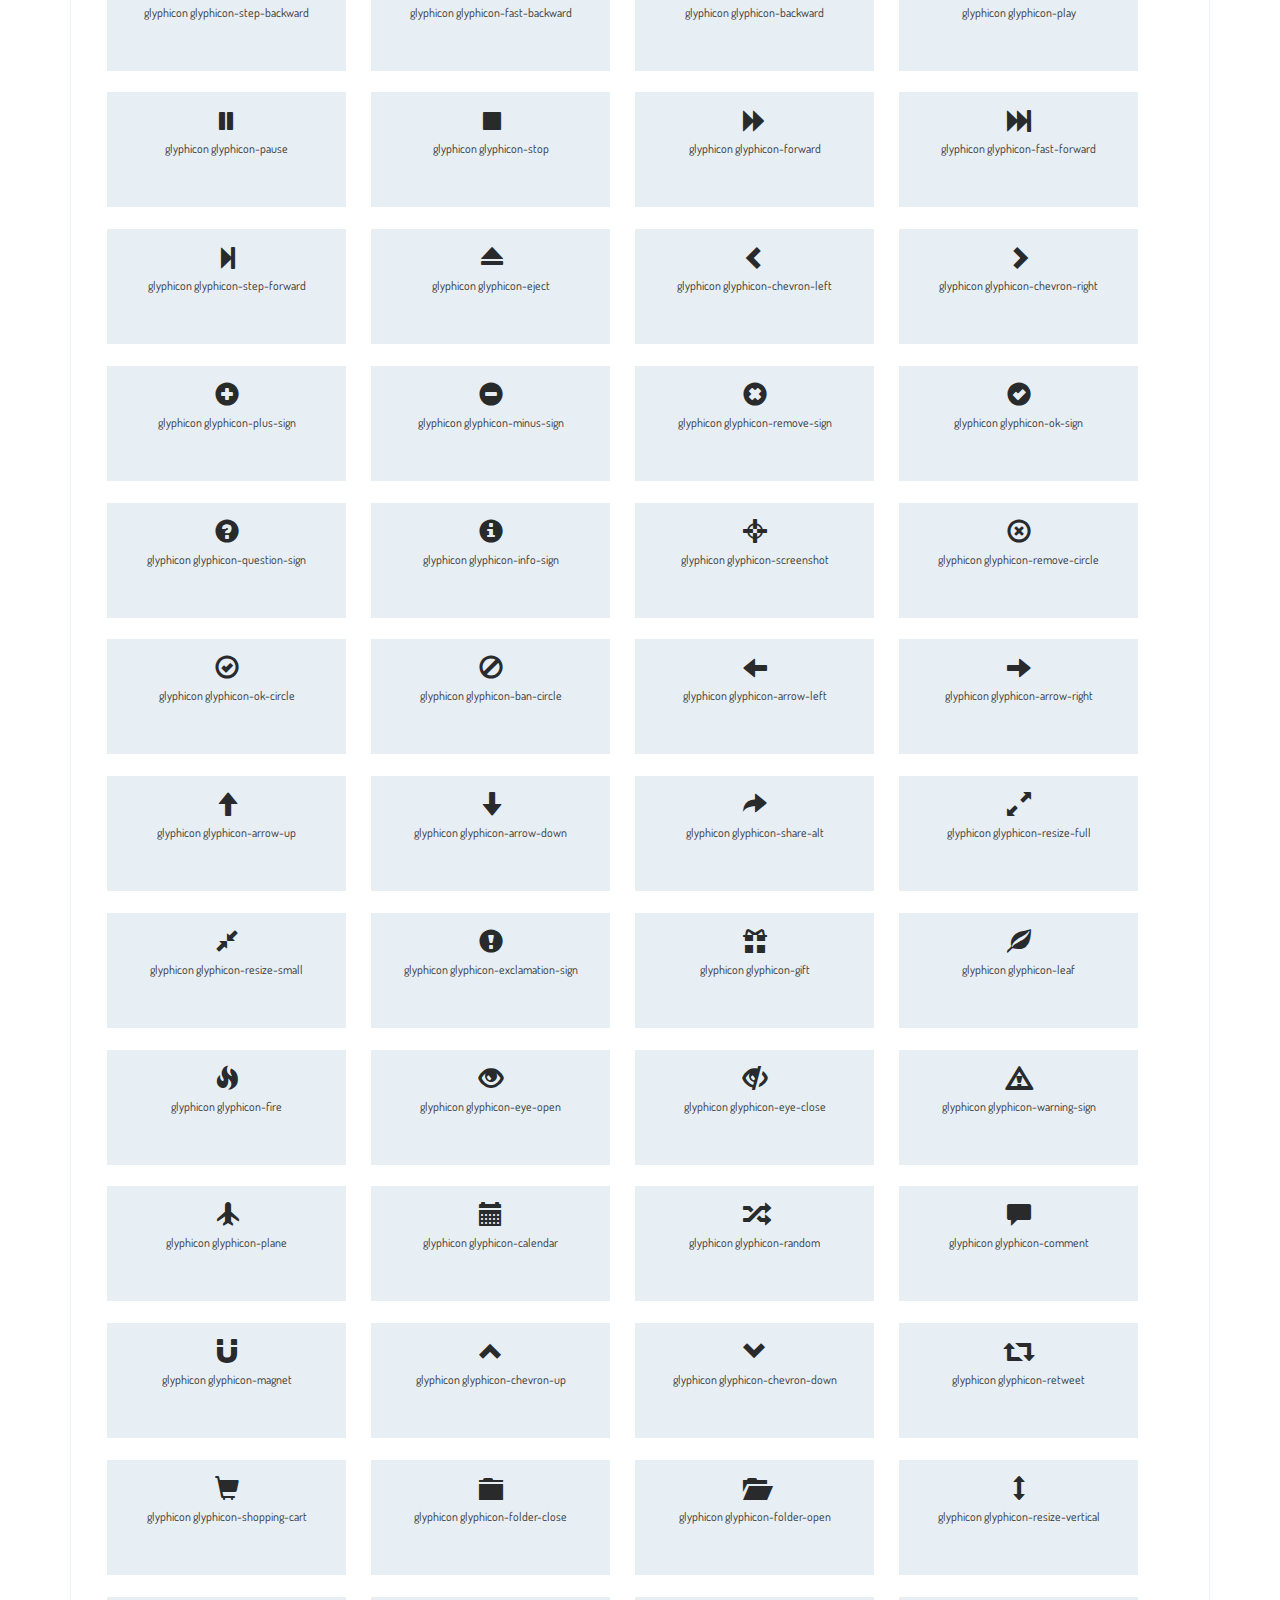
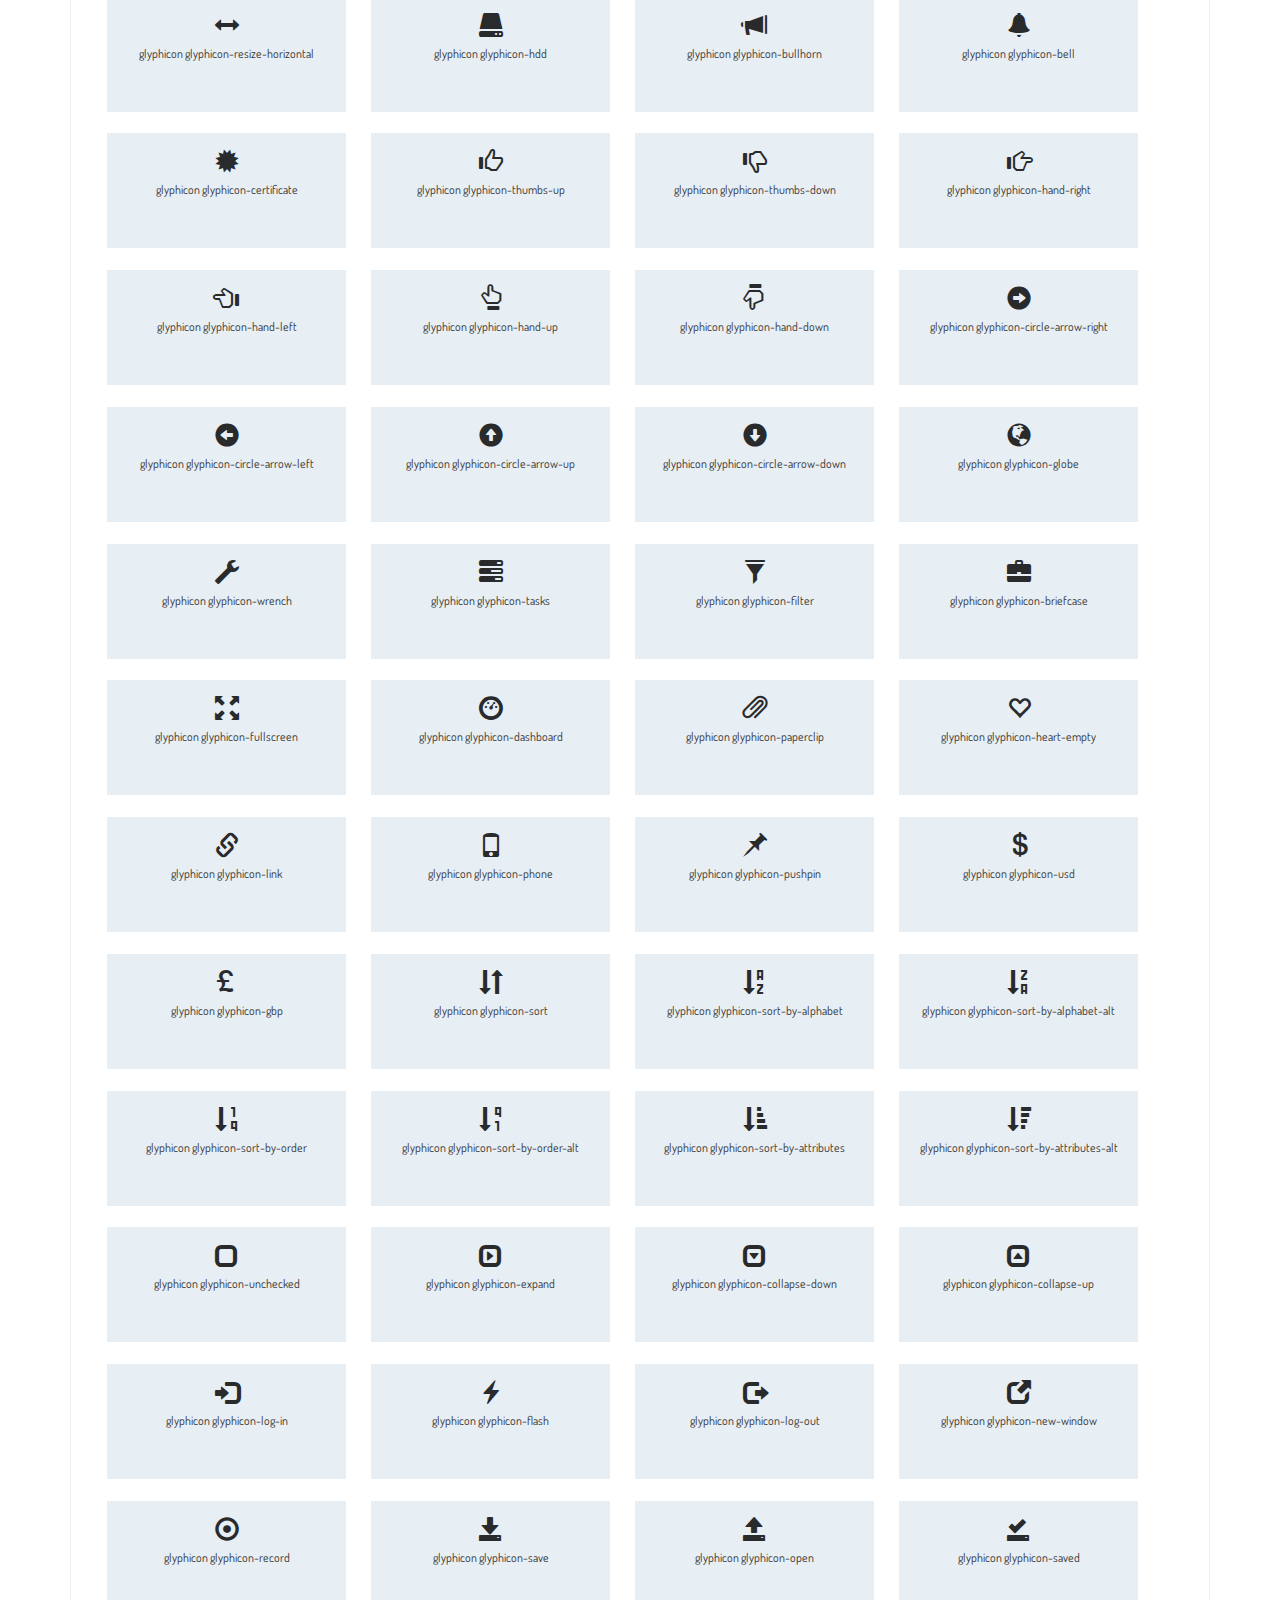
<file: icons.html>
<!--
Author: W3layouts
Author URL: http://w3layouts.com
License: Creative Commons Attribution 3.0 Unported
License URL: http://creativecommons.org/licenses/by/3.0/
-->
<!DOCTYPE html>
<html lang="en">
<head>
<title>Interiors a Interior Design Category Bootstrap Responsive Website Template | Web icons :: w3layouts</title>    
<link href="css/font-awesome.css" rel="stylesheet" type="text/css" media="all" /><!-- fontawesome -->     
<link href="css/bootstrap.css" rel="stylesheet" type="text/css" media="all" /><!-- Bootstrap stylesheet -->
<link href="css/style.css" rel="stylesheet" type="text/css" media="all" /><!-- stylesheet -->
<!-- meta tags -->
<meta name="viewport" content="width=device-width, initial-scale=1">
<meta http-equiv="Content-Type" content="text/html; charset=utf-8" />
<meta name="keywords" content="Interiors Responsive web template, Bootstrap Web Templates, Flat Web Templates, Android Compatible web template, 
Smartphone Compatible web template, free webdesigns for Nokia, Samsung, LG, Sony Ericsson, Motorola web design" />
<script type="application/x-javascript"> addEventListener("load", function() { setTimeout(hideURLbar, 0); }, false); function hideURLbar(){ window.scrollTo(0,1); } </script>
<!-- //meta tags -->
<!--fonts-->
<link href="//fonts.googleapis.com/css?family=Dosis:200,300,400,500,600,700,800&subset=latin-ext" rel="stylesheet">
<link href="//fonts.googleapis.com/css?family=Open+Sans" rel="stylesheet">
<!--//fonts-->
</head>
<body>
<!-- header -->
	<header>
		<div class="container">
			<!-- nav -->
			<nav class="navbar navbar-inverse">
			  <div class="container-fluid">
				<!-- Brand and toggle get grouped for better mobile display -->
				<div class="navbar-header">
				  <button type="button" class="navbar-toggle" data-toggle="collapse" data-target="#bs-example-navbar-collapse-1">
					<span class="sr-only">Toggle navigation</span>
					<span class="icon-bar"></span>
					<span class="icon-bar"></span>
					<span class="icon-bar"></span>
				  </button>
				<div class="logo">
					<h1><a href="index.html">Interiors</a></h1>
				</div>	
				</div>

				<!-- Collect the nav links, forms, and other content for toggling -->
				<div class="collapse navbar-collapse" id="bs-example-navbar-collapse-1">
				  <ul class="nav navbar-nav">
					<li><a href="index.html">Home</a></li>
					<li><a href="about.html">About</a></li>
					<li><a href="gallery.html">Gallery</a></li>
					<li class="dropdown active">
					  <a href="#" class="dropdown-toggle" data-toggle="dropdown">Dropdown <b class="caret"></b></a>
					  <ul class="dropdown-menu">
						<li><a href="typography.html">Short Codes</a></li>
						<li><a href="icons.html">Icons Page</a></li>
					  </ul>
					</li>
					<li><a href="blog.html">Blog</a></li>
					<li><a href="contact.html">Contact</a></li>
				  </ul>
				</div>
				<!-- /.navbar-collapse -->
			  </div>
			  <!-- /.container-fluid -->
			</nav> 
			  
			<!-- //nav -->
		</div>
	</header>
	<!-- //header -->
	<!-- inner banner -->
	<div class="w3layouts-inner-banner">
		<div class="agileits-inner-layer">
			
		</div>
	</div>	
	<!-- //inner banner -->
	
	<!-- main-content -->
	<div class="wthree-main-content">
		<!-- icons -->
	<div class="agileits icons-page">
		<div class="container">
			<h2 class="agile-inner-title">Icons Page</h2>
			<div class="grid_3 grid_4">
						<div class="icons">
							<h3 class="agileits-icons-title">Font Awesome Icons</h3>
							 <section id="new">
								  <h3 class="page-header page-header icon-subheading">30 New Icons </h3>							  

								  <div class="row fontawesome-icon-list">
									
									
									  <div class="icon-box col-md-3 col-sm-4 col-xs-6"><a class="agile-icon" href="#"><i class="fa fa-asl-interpreting" aria-hidden="true"></i> fa-asl-interpreting <span class="text-muted">(alias)</span></a></div>
									
									  <div class="icon-box col-md-3 col-sm-4 col-xs-6"><a class="agile-icon" href="#"><i class="fa fa-assistive-listening-systems" aria-hidden="true"></i> fa-assistive-listening-systems</a></div>
									
									  <div class="icon-box col-md-3 col-sm-4 col-xs-6"><a class="agile-icon" href="#"><i class="fa fa-audio-description" aria-hidden="true"></i> fa-audio-description</a></div>
									
									  <div class="icon-box col-md-3 col-sm-4 col-xs-6"><a class="agile-icon" href="#"><i class="fa fa-blind" aria-hidden="true"></i> fa-blind</a></div>
									
									  <div class="icon-box col-md-3 col-sm-4 col-xs-6"><a class="agile-icon" href="#"><i class="fa fa-braille" aria-hidden="true"></i> fa-braille</a></div>
									
									  <div class="icon-box col-md-3 col-sm-4 col-xs-6"><a class="agile-icon" href="#"><i class="fa fa-deaf" aria-hidden="true"></i> fa-deaf</a></div>
									
									  <div class="icon-box col-md-3 col-sm-4 col-xs-6"><a class="agile-icon" href="#"><i class="fa fa-deafness" aria-hidden="true"></i> deafness <span class="text-muted">(alias)</span></a></div>
									
									  <div class="icon-box col-md-3 col-sm-4 col-xs-6"><a class="agile-icon" href="#"><i class="fa fa-envira" aria-hidden="true"></i> fa-envira</a></div>
									
									  <div class="icon-box col-md-3 col-sm-4 col-xs-6"><a class="agile-icon" href="#"><i class="fa fa-fa" aria-hidden="true"></i> fa-fa <span class="text-muted">(alias)</span></a></div>
									
									  <div class="icon-box col-md-3 col-sm-4 col-xs-6"><a class="agile-icon" href="#"><i class="fa fa-first-order" aria-hidden="true"></i> fa-first-order</a></div>
									
									  <div class="icon-box col-md-3 col-sm-4 col-xs-6"><a class="agile-icon" href="#"><i class="fa fa-font-awesome" aria-hidden="true"></i> fa-font-awesome</a></div>
									
									  <div class="icon-box col-md-3 col-sm-4 col-xs-6"><a class="agile-icon" href="#"><i class="fa fa-gitlab" aria-hidden="true"></i> fa-gitlab</a></div>
									
									  <div class="icon-box col-md-3 col-sm-4 col-xs-6"><a class="agile-icon" href="#"><i class="fa fa-glide" aria-hidden="true"></i> fa-glide</a></div>
									
									  <div class="icon-box col-md-3 col-sm-4 col-xs-6"><a class="agile-icon" href="#"><i class="fa fa-glide-g" aria-hidden="true"></i> fa-glide-g</a></div>
									
									  <div class="icon-box col-md-3 col-sm-4 col-xs-6"><a class="agile-icon" href="#"><i class="fa fa-google-plus-circle" aria-hidden="true"></i> fa-google-plus-circle <span class="text-muted">(alias)</span></a></div>
									
									  <div class="icon-box col-md-3 col-sm-4 col-xs-6"><a class="agile-icon" href="#"><i class="fa fa-google-plus-official" aria-hidden="true"></i> fa-google-plus-official</a></div>
									
									  <div class="icon-box col-md-3 col-sm-4 col-xs-6"><a class="agile-icon" href="#"><i class="fa fa-hard-of-hearing" aria-hidden="true"></i> fa-hard-of-hearing <span class="text-muted">(alias)</span></a></div>
									
									  <div class="icon-box col-md-3 col-sm-4 col-xs-6"><a class="agile-icon" href="#"><i class="fa fa-instagram" aria-hidden="true"></i> fa-instagram</a></div>
									
									  <div class="icon-box col-md-3 col-sm-4 col-xs-6"><a class="agile-icon" href="#"><i class="fa fa-low-vision" aria-hidden="true"></i> fa-low-vision</a></div>
									
									  <div class="icon-box col-md-3 col-sm-4 col-xs-6"><a class="agile-icon" href="#"><i class="fa fa-pied-piper" aria-hidden="true"></i> fa-pied-piper</a></div>
									
									  <div class="icon-box col-md-3 col-sm-4 col-xs-6"><a class="agile-icon" href="#"><i class="fa fa-question-circle-o" aria-hidden="true"></i> fa-question-circle-o</a></div>
									
									  <div class="icon-box col-md-3 col-sm-4 col-xs-6"><a class="agile-icon" href="#"><i class="fa fa-sign-language" aria-hidden="true"></i> fa-sign-language</a></div>
									
									  <div class="icon-box col-md-3 col-sm-4 col-xs-6"><a class="agile-icon" href="#"><i class="fa fa-signing" aria-hidden="true"></i> fa-signing <span class="text-muted">(alias)</span></a></div>
									
									  <div class="icon-box col-md-3 col-sm-4 col-xs-6"><a class="agile-icon" href="#"><i class="fa fa-snapchat" aria-hidden="true"></i> fa-snapchat</a></div>
									
									  <div class="icon-box col-md-3 col-sm-4 col-xs-6"><a class="agile-icon" href="#"><i class="fa fa-snapchat-ghost" aria-hidden="true"></i> fa-snapchat-ghost</a></div>
									
									  <div class="icon-box col-md-3 col-sm-4 col-xs-6"><a class="agile-icon" href="#"><i class="fa fa-snapchat-square" aria-hidden="true"></i> fa-snapchat-square</a></div>
									
									  <div class="icon-box col-md-3 col-sm-4 col-xs-6"><a class="agile-icon" href="#"><i class="fa fa-themeisle" aria-hidden="true"></i> fa-themeisle</a></div>
									
									  <div class="icon-box col-md-3 col-sm-4 col-xs-6"><a class="agile-icon" href="#"><i class="fa fa-universal-access" aria-hidden="true"></i> fa-universal-access</a></div>
									
									  <div class="icon-box col-md-3 col-sm-4 col-xs-6"><a class="agile-icon" href="#"><i class="fa fa-viadeo" aria-hidden="true"></i> fa-viadeo</a></div>
									
									  <div class="icon-box col-md-3 col-sm-4 col-xs-6"><a class="agile-icon" href="#"><i class="fa fa-viadeo-square" aria-hidden="true"></i> fa-viadeo-square</a></div>
									
									  <div class="icon-box col-md-3 col-sm-4 col-xs-6"><a class="agile-icon" href="#"><i class="fa fa-volume-control-phone" aria-hidden="true"></i> fa-volume-control-phone</a></div>
									
									  <div class="icon-box col-md-3 col-sm-4 col-xs-6"><a class="agile-icon" href="#"><i class="fa fa-wheelchair-alt" aria-hidden="true"></i> fa-wheelchair-alt</a></div>
									
									  <div class="icon-box col-md-3 col-sm-4 col-xs-6"><a class="agile-icon" href="#"><i class="fa fa-wpbeginner" aria-hidden="true"></i> fa-wpbeginner</a></div>
									
									  <div class="icon-box col-md-3 col-sm-4 col-xs-6"><a class="agile-icon" href="#"><i class="fa fa-wpforms" aria-hidden="true"></i> fa-wpforms</a></div>
									
									  <div class="icon-box col-md-3 col-sm-4 col-xs-6"><a class="agile-icon" href="#"><i class="fa fa-yoast" aria-hidden="true"></i> fa-yoast</a></div>
									
								  </div>

								</section>
							<div class="section group">
									<div class="box"> 
										<div class="title ">
											<h3 class="page-header icon-subheading">Web Application Icons</h3>
										</div>
										<div class="box_content"> 
											<div class="fontawesome-icon-list"> 
												<div class="icon-box col-md-3 col-sm-4 col-xs-6"><a class="agile-icon" href="#"><i class="fa fa-adjust"></i> fa-adjust</a></div>
										
												<div class="icon-box col-md-3 col-sm-4 col-xs-6"><a class="agile-icon" href="#"><i class="fa fa-anchor"></i> fa-anchor</a></div>
										
												<div class="icon-box col-md-3 col-sm-4 col-xs-6"><a class="agile-icon" href="#"><i class="fa fa-archive"></i> fa-archive</a></div>
										
												<div class="icon-box col-md-3 col-sm-4 col-xs-6"><a class="agile-icon" href="#"><i class="fa fa-arrows"></i> fa-arrows</a></div>
										
												<div class="icon-box col-md-3 col-sm-4 col-xs-6"><a class="agile-icon" href="#"><i class="fa fa-arrows-h"></i> fa-arrows-h</a></div>
										
												<div class="icon-box col-md-3 col-sm-4 col-xs-6"><a class="agile-icon" href="#"><i class="fa fa-arrows-v"></i> fa-arrows-v</a></div>
										
												<div class="icon-box col-md-3 col-sm-4 col-xs-6"><a class="agile-icon" href="#"><i class="fa fa-asterisk"></i> fa-asterisk</a></div>
										
												<div class="icon-box col-md-3 col-sm-4 col-xs-6"><a class="agile-icon" href="#"><i class="fa fa-ban"></i> fa-ban</a></div>
										
												<div class="icon-box col-md-3 col-sm-4 col-xs-6"><a class="agile-icon" href="#"><i class="fa fa-bar-chart-o"></i> fa-bar-chart-o</a></div>
										
												<div class="icon-box col-md-3 col-sm-4 col-xs-6"><a class="agile-icon" href="#"><i class="fa fa-barcode"></i> fa-barcode</a></div>
										
												<div class="icon-box col-md-3 col-sm-4 col-xs-6"><a class="agile-icon" href="#"><i class="fa fa-bars"></i> fa-bars</a></div>
										
												<div class="icon-box col-md-3 col-sm-4 col-xs-6"><a class="agile-icon" href="#"><i class="fa fa-beer"></i> fa-beer</a></div>
										
												<div class="icon-box col-md-3 col-sm-4 col-xs-6"><a class="agile-icon" href="#"><i class="fa fa-bell"></i> fa-bell</a></div>
										
												<div class="icon-box col-md-3 col-sm-4 col-xs-6"><a class="agile-icon" href="#"><i class="fa fa-bell-o"></i> fa-bell-o</a></div>
										
												<div class="icon-box col-md-3 col-sm-4 col-xs-6"><a class="agile-icon" href="#"><i class="fa fa-bolt"></i> fa-bolt</a></div>
										
												<div class="icon-box col-md-3 col-sm-4 col-xs-6"><a class="agile-icon" href="#"><i class="fa fa-book"></i> fa-book</a></div>
										
												<div class="icon-box col-md-3 col-sm-4 col-xs-6"><a class="agile-icon" href="#"><i class="fa fa-bookmark"></i> fa-bookmark</a></div>
										
												<div class="icon-box col-md-3 col-sm-4 col-xs-6"><a class="agile-icon" href="#"><i class="fa fa-bookmark-o"></i> fa-bookmark-o</a></div>
										
												<div class="icon-box col-md-3 col-sm-4 col-xs-6"><a class="agile-icon" href="#"><i class="fa fa-briefcase"></i> fa-briefcase</a></div>
										
												<div class="icon-box col-md-3 col-sm-4 col-xs-6"><a class="agile-icon" href="#"><i class="fa fa-bug"></i> fa-bug</a></div>
										
												<div class="icon-box col-md-3 col-sm-4 col-xs-6"><a class="agile-icon" href="#"><i class="fa fa-building-o"></i> fa-building-o</a></div>
										
												<div class="icon-box col-md-3 col-sm-4 col-xs-6"><a class="agile-icon" href="#"><i class="fa fa-bullhorn"></i> fa-bullhorn</a></div>
										
												<div class="icon-box col-md-3 col-sm-4 col-xs-6"><a class="agile-icon" href="#"><i class="fa fa-bullseye"></i> fa-bullseye</a></div>
										
												<div class="icon-box col-md-3 col-sm-4 col-xs-6"><a class="agile-icon" href="#"><i class="fa fa-calendar"></i> fa-calendar</a></div>
										
												<div class="icon-box col-md-3 col-sm-4 col-xs-6"><a class="agile-icon" href="#"><i class="fa fa-calendar-o"></i> fa-calendar-o</a></div>
										
												<div class="icon-box col-md-3 col-sm-4 col-xs-6"><a class="agile-icon" href="#"><i class="fa fa-camera"></i> fa-camera</a></div>
										
												<div class="icon-box col-md-3 col-sm-4 col-xs-6"><a class="agile-icon" href="#"><i class="fa fa-camera-retro"></i> fa-camera-retro</a></div>
										
												<div class="icon-box col-md-3 col-sm-4 col-xs-6"><a class="agile-icon" href="#"><i class="fa fa-caret-square-o-down"></i> fa-caret-square-o-down</a></div>
										
												<div class="icon-box col-md-3 col-sm-4 col-xs-6"><a class="agile-icon" href="#"><i class="fa fa-caret-square-o-left"></i> fa-caret-square-o-left</a></div>
										
												<div class="icon-box col-md-3 col-sm-4 col-xs-6"><a class="agile-icon" href="#"><i class="fa fa-caret-square-o-right"></i> fa-caret-square-o-right</a></div>
										
												<div class="icon-box col-md-3 col-sm-4 col-xs-6"><a class="agile-icon" href="#"><i class="fa fa-caret-square-o-up"></i> fa-caret-square-o-up</a></div>
										
												<div class="icon-box col-md-3 col-sm-4 col-xs-6"><a class="agile-icon" href="#"><i class="fa fa-certificate"></i> fa-certificate</a></div>
										
												<div class="icon-box col-md-3 col-sm-4 col-xs-6"><a class="agile-icon" href="#"><i class="fa fa-check"></i> fa-check</a></div>
										
												<div class="icon-box col-md-3 col-sm-4 col-xs-6"><a class="agile-icon" href="#"><i class="fa fa-check-circle"></i> fa-check-circle</a></div>
										
												<div class="icon-box col-md-3 col-sm-4 col-xs-6"><a class="agile-icon" href="#"><i class="fa fa-check-circle-o"></i> fa-check-circle-o</a></div>
										
												<div class="icon-box col-md-3 col-sm-4 col-xs-6"><a class="agile-icon" href="#"><i class="fa fa-check-square"></i> fa-check-square</a></div>
										
												<div class="icon-box col-md-3 col-sm-4 col-xs-6"><a class="agile-icon" href="#"><i class="fa fa-check-square-o"></i> fa-check-square-o</a></div>
										
												<div class="icon-box col-md-3 col-sm-4 col-xs-6"><a class="agile-icon" href="#"><i class="fa fa-circle"></i> fa-circle</a></div>
										
												<div class="icon-box col-md-3 col-sm-4 col-xs-6"><a class="agile-icon" href="#"><i class="fa fa-circle-o"></i> fa-circle-o</a></div>
										
												<div class="icon-box col-md-3 col-sm-4 col-xs-6"><a class="agile-icon" href="#"><i class="fa fa-clock-o"></i> fa-clock-o</a></div>
										
												<div class="icon-box col-md-3 col-sm-4 col-xs-6"><a class="agile-icon" href="#"><i class="fa fa-cloud"></i> fa-cloud</a></div>
										
												<div class="icon-box col-md-3 col-sm-4 col-xs-6"><a class="agile-icon" href="#"><i class="fa fa-cloud-download"></i> fa-cloud-download</a></div>
										
												<div class="icon-box col-md-3 col-sm-4 col-xs-6"><a class="agile-icon" href="#"><i class="fa fa-cloud-upload"></i> fa-cloud-upload</a></div>
										
												<div class="icon-box col-md-3 col-sm-4 col-xs-6"><a class="agile-icon" href="#"><i class="fa fa-code"></i> fa-code</a></div>
										
												<div class="icon-box col-md-3 col-sm-4 col-xs-6"><a class="agile-icon" href="#"><i class="fa fa-code-fork"></i> fa-code-fork</a></div>
										
												<div class="icon-box col-md-3 col-sm-4 col-xs-6"><a class="agile-icon" href="#"><i class="fa fa-coffee"></i> fa-coffee</a></div>
										
												<div class="icon-box col-md-3 col-sm-4 col-xs-6"><a class="agile-icon" href="#"><i class="fa fa-cog"></i> fa-cog</a></div>
										
												<div class="icon-box col-md-3 col-sm-4 col-xs-6"><a class="agile-icon" href="#"><i class="fa fa-cogs"></i> fa-cogs</a></div>
										
												<div class="icon-box col-md-3 col-sm-4 col-xs-6"><a class="agile-icon" href="#"><i class="fa fa-comment"></i> fa-comment</a></div>
										
												<div class="icon-box col-md-3 col-sm-4 col-xs-6"><a class="agile-icon" href="#"><i class="fa fa-comment-o"></i> fa-comment-o</a></div>
										
												<div class="icon-box col-md-3 col-sm-4 col-xs-6"><a class="agile-icon" href="#"><i class="fa fa-comments"></i> fa-comments</a></div>
										
												<div class="icon-box col-md-3 col-sm-4 col-xs-6"><a class="agile-icon" href="#"><i class="fa fa-comments-o"></i> fa-comments-o</a></div>
										
												<div class="icon-box col-md-3 col-sm-4 col-xs-6"><a class="agile-icon" href="#"><i class="fa fa-compass"></i> fa-compass</a></div>
										
												<div class="icon-box col-md-3 col-sm-4 col-xs-6"><a class="agile-icon" href="#"><i class="fa fa-credit-card"></i> fa-credit-card</a></div>
										
												<div class="icon-box col-md-3 col-sm-4 col-xs-6"><a class="agile-icon" href="#"><i class="fa fa-crop"></i> fa-crop</a></div>
										
												<div class="icon-box col-md-3 col-sm-4 col-xs-6"><a class="agile-icon" href="#"><i class="fa fa-crosshairs"></i> fa-crosshairs</a></div>
										
												<div class="icon-box col-md-3 col-sm-4 col-xs-6"><a class="agile-icon" href="#"><i class="fa fa-cutlery"></i> fa-cutlery</a></div>
										
												<div class="icon-box col-md-3 col-sm-4 col-xs-6"><a class="agile-icon" href="#"><i class="fa fa-dashboard"></i> fa-dashboard <span class="text-muted">(alias)</span></a></div>
										
												<div class="icon-box col-md-3 col-sm-4 col-xs-6"><a class="agile-icon" href="#"><i class="fa fa-desktop"></i> fa-desktop</a></div>
										
												<div class="icon-box col-md-3 col-sm-4 col-xs-6"><a class="agile-icon" href="#"><i class="fa fa-dot-circle-o"></i> fa-dot-circle-o</a></div>
										
												<div class="icon-box col-md-3 col-sm-4 col-xs-6"><a class="agile-icon" href="#"><i class="fa fa-download"></i> fa-download</a></div>
										
												<div class="icon-box col-md-3 col-sm-4 col-xs-6"><a class="agile-icon" href="#"><i class="fa fa-edit"></i> fa-edit <span class="text-muted">(alias)</span></a></div>
										
												<div class="icon-box col-md-3 col-sm-4 col-xs-6"><a class="agile-icon" href="#"><i class="fa fa-ellipsis-h"></i> fa-ellipsis-h</a></div>
										
												<div class="icon-box col-md-3 col-sm-4 col-xs-6"><a class="agile-icon" href="#"><i class="fa fa-ellipsis-v"></i> fa-ellipsis-v</a></div>
										
												<div class="icon-box col-md-3 col-sm-4 col-xs-6"><a class="agile-icon" href="#"><i class="fa fa-envelope"></i> fa-envelope</a></div>
										
												<div class="icon-box col-md-3 col-sm-4 col-xs-6"><a class="agile-icon" href="#"><i class="fa fa-envelope-o"></i> fa-envelope-o</a></div>
										
												<div class="icon-box col-md-3 col-sm-4 col-xs-6"><a class="agile-icon" href="#"><i class="fa fa-eraser"></i> fa-eraser</a></div>
										
												<div class="icon-box col-md-3 col-sm-4 col-xs-6"><a class="agile-icon" href="#"><i class="fa fa-exchange"></i> fa-exchange</a></div>
										
												<div class="icon-box col-md-3 col-sm-4 col-xs-6"><a class="agile-icon" href="#"><i class="fa fa-exclamation"></i> fa-exclamation</a></div>
										
												<div class="icon-box col-md-3 col-sm-4 col-xs-6"><a class="agile-icon" href="#"><i class="fa fa-exclamation-circle"></i> fa-exclamation-circle</a></div>
										
												<div class="icon-box col-md-3 col-sm-4 col-xs-6"><a class="agile-icon" href="#"><i class="fa fa-exclamation-triangle"></i> fa-exclamation-triangle</a></div>
										
												<div class="icon-box col-md-3 col-sm-4 col-xs-6"><a class="agile-icon" href="#"><i class="fa fa-external-link"></i> fa-external-link</a></div>
										
												<div class="icon-box col-md-3 col-sm-4 col-xs-6"><a class="agile-icon" href="#"><i class="fa fa-external-link-square"></i> fa-external-link-square</a></div>
										
												<div class="icon-box col-md-3 col-sm-4 col-xs-6"><a class="agile-icon" href="#"><i class="fa fa-eye"></i> fa-eye</a></div>
										
												<div class="icon-box col-md-3 col-sm-4 col-xs-6"><a class="agile-icon" href="#"><i class="fa fa-eye-slash"></i> fa-eye-slash</a></div>
										
												<div class="icon-box col-md-3 col-sm-4 col-xs-6"><a class="agile-icon" href="#"><i class="fa fa-female"></i> fa-female</a></div>
										
												<div class="icon-box col-md-3 col-sm-4 col-xs-6"><a class="agile-icon" href="#"><i class="fa fa-fighter-jet"></i> fa-fighter-jet</a></div>
										
												<div class="icon-box col-md-3 col-sm-4 col-xs-6"><a class="agile-icon" href="#"><i class="fa fa-film"></i> fa-film</a></div>
										
												<div class="icon-box col-md-3 col-sm-4 col-xs-6"><a class="agile-icon" href="#"><i class="fa fa-filter"></i> fa-filter</a></div>
										
												<div class="icon-box col-md-3 col-sm-4 col-xs-6"><a class="agile-icon" href="#"><i class="fa fa-fire"></i> fa-fire</a></div>
										
												<div class="icon-box col-md-3 col-sm-4 col-xs-6"><a class="agile-icon" href="#"><i class="fa fa-fire-extinguisher"></i> fa-fire-extinguisher</a></div>
										
												<div class="icon-box col-md-3 col-sm-4 col-xs-6"><a class="agile-icon" href="#"><i class="fa fa-flag"></i> fa-flag</a></div>
										
												<div class="icon-box col-md-3 col-sm-4 col-xs-6"><a class="agile-icon" href="#"><i class="fa fa-flag-checkered"></i> fa-flag-checkered</a></div>
										
												<div class="icon-box col-md-3 col-sm-4 col-xs-6"><a class="agile-icon" href="#"><i class="fa fa-flag-o"></i> fa-flag-o</a></div>
										
												<div class="icon-box col-md-3 col-sm-4 col-xs-6"><a class="agile-icon" href="#"><i class="fa fa-flash"></i> fa-flash <span class="text-muted">(alias)</span></a></div>
										
												<div class="icon-box col-md-3 col-sm-4 col-xs-6"><a class="agile-icon" href="#"><i class="fa fa-flask"></i> fa-flask</a></div>
										
												<div class="icon-box col-md-3 col-sm-4 col-xs-6"><a class="agile-icon" href="#"><i class="fa fa-folder"></i> fa-folder</a></div>
										
												<div class="icon-box col-md-3 col-sm-4 col-xs-6"><a class="agile-icon" href="#"><i class="fa fa-folder-o"></i> fa-folder-o</a></div>
										
												<div class="icon-box col-md-3 col-sm-4 col-xs-6"><a class="agile-icon" href="#"><i class="fa fa-folder-open"></i> fa-folder-open</a></div>
										
												<div class="icon-box col-md-3 col-sm-4 col-xs-6"><a class="agile-icon" href="#"><i class="fa fa-folder-open-o"></i> fa-folder-open-o</a></div>
										
												<div class="icon-box col-md-3 col-sm-4 col-xs-6"><a class="agile-icon" href="#"><i class="fa fa-frown-o"></i> fa-frown-o</a></div>
										
												<div class="icon-box col-md-3 col-sm-4 col-xs-6"><a class="agile-icon" href="#"><i class="fa fa-gamepad"></i> fa-gamepad</a></div>
										
												<div class="icon-box col-md-3 col-sm-4 col-xs-6"><a class="agile-icon" href="#"><i class="fa fa-gavel"></i> fa-gavel</a></div>
										
												<div class="icon-box col-md-3 col-sm-4 col-xs-6"><a class="agile-icon" href="#"><i class="fa fa-gear"></i> fa-gear <span class="text-muted">(alias)</span></a></div>
										
												<div class="icon-box col-md-3 col-sm-4 col-xs-6"><a class="agile-icon" href="#"><i class="fa fa-gears"></i> fa-gears <span class="text-muted">(alias)</span></a></div>
										
												<div class="icon-box col-md-3 col-sm-4 col-xs-6"><a class="agile-icon" href="#"><i class="fa fa-gift"></i> fa-gift</a></div>
										
												<div class="icon-box col-md-3 col-sm-4 col-xs-6"><a class="agile-icon" href="#"><i class="fa fa-glass"></i> fa-glass</a></div>
										
												<div class="icon-box col-md-3 col-sm-4 col-xs-6"><a class="agile-icon" href="#"><i class="fa fa-globe"></i> fa-globe</a></div>
										
												<div class="icon-box col-md-3 col-sm-4 col-xs-6"><a class="agile-icon" href="#"><i class="fa fa-group"></i> fa-group <span class="text-muted">(alias)</span></a></div>
										
												<div class="icon-box col-md-3 col-sm-4 col-xs-6"><a class="agile-icon" href="#"><i class="fa fa-hdd-o"></i> fa-hdd-o</a></div>
										
												<div class="icon-box col-md-3 col-sm-4 col-xs-6"><a class="agile-icon" href="#"><i class="fa fa-headphones"></i> fa-headphones</a></div>
										
												<div class="icon-box col-md-3 col-sm-4 col-xs-6"><a class="agile-icon" href="#"><i class="fa fa-heart"></i> fa-heart</a></div>
										
												<div class="icon-box col-md-3 col-sm-4 col-xs-6"><a class="agile-icon" href="#"><i class="fa fa-heart-o"></i> fa-heart-o</a></div>
										
												<div class="icon-box col-md-3 col-sm-4 col-xs-6"><a class="agile-icon" href="#"><i class="fa fa-home"></i> fa-home</a></div>
										
												<div class="icon-box col-md-3 col-sm-4 col-xs-6"><a class="agile-icon" href="#"><i class="fa fa-inbox"></i> fa-inbox</a></div>
										
												<div class="icon-box col-md-3 col-sm-4 col-xs-6"><a class="agile-icon" href="#"><i class="fa fa-info"></i> fa-info</a></div>
										
												<div class="icon-box col-md-3 col-sm-4 col-xs-6"><a class="agile-icon" href="#info-circle"><i class="fa fa-info-circle"></i> fa-info-circle</a></div>
										
												<div class="icon-box col-md-3 col-sm-4 col-xs-6"><a class="agile-icon" href="#key"><i class="fa fa-key"></i> fa-key</a></div>
										
												<div class="icon-box col-md-3 col-sm-4 col-xs-6"><a class="agile-icon" href="#keyboard-o"><i class="fa fa-keyboard-o"></i> fa-keyboard-o</a></div>
										
												<div class="icon-box col-md-3 col-sm-4 col-xs-6"><a class="agile-icon" href="#laptop"><i class="fa fa-laptop"></i> fa-laptop</a></div>
										
												<div class="icon-box col-md-3 col-sm-4 col-xs-6"><a class="agile-icon" href="#leaf"><i class="fa fa-leaf"></i> fa-leaf</a></div>
										
												<div class="icon-box col-md-3 col-sm-4 col-xs-6"><a class="agile-icon" href="#gavel"><i class="fa fa-legal"></i> fa-legal <span class="text-muted">(alias)</span></a></div>
										
												<div class="icon-box col-md-3 col-sm-4 col-xs-6"><a class="agile-icon" href="#lemon-o"><i class="fa fa-lemon-o"></i> fa-lemon-o</a></div>
										
												<div class="icon-box col-md-3 col-sm-4 col-xs-6"><a class="agile-icon" href="#level-down"><i class="fa fa-level-down"></i> fa-level-down</a></div>
										
												<div class="icon-box col-md-3 col-sm-4 col-xs-6"><a class="agile-icon" href="#level-up"><i class="fa fa-level-up"></i> fa-level-up</a></div>
										
												<div class="icon-box col-md-3 col-sm-4 col-xs-6"><a class="agile-icon" href="#lightbulb-o"><i class="fa fa-lightbulb-o"></i> fa-lightbulb-o</a></div>
										
												<div class="icon-box col-md-3 col-sm-4 col-xs-6"><a class="agile-icon" href="#location-arrow"><i class="fa fa-location-arrow"></i> fa-location-arrow</a></div>
										
												<div class="icon-box col-md-3 col-sm-4 col-xs-6"><a class="agile-icon" href="#lock"><i class="fa fa-lock"></i> fa-lock</a></div>
										
												<div class="icon-box col-md-3 col-sm-4 col-xs-6"><a class="agile-icon" href="#magic"><i class="fa fa-magic"></i> fa-magic</a></div>
										
												<div class="icon-box col-md-3 col-sm-4 col-xs-6"><a class="agile-icon" href="#magnet"><i class="fa fa-magnet"></i> fa-magnet</a></div>
										
												<div class="icon-box col-md-3 col-sm-4 col-xs-6"><a class="agile-icon" href="#share"><i class="fa fa-mail-forward"></i> fa-mail-forward <span class="text-muted">(alias)</span></a></div>
										
												<div class="icon-box col-md-3 col-sm-4 col-xs-6"><a class="agile-icon" href="#reply"><i class="fa fa-mail-reply"></i> fa-mail-reply <span class="text-muted">(alias)</span></a></div>
										
												<div class="icon-box col-md-3 col-sm-4 col-xs-6"><a class="agile-icon" href="#mail-reply-all"><i class="fa fa-mail-reply-all"></i> fa-mail-reply-all</a></div>
										
												<div class="icon-box col-md-3 col-sm-4 col-xs-6"><a class="agile-icon" href="#male"><i class="fa fa-male"></i> fa-male</a></div>
										
												<div class="icon-box col-md-3 col-sm-4 col-xs-6"><a class="agile-icon" href="#map-marker"><i class="fa fa-map-marker"></i> fa-map-marker</a></div>
										
												<div class="icon-box col-md-3 col-sm-4 col-xs-6"><a class="agile-icon" href="#meh-o"><i class="fa fa-meh-o"></i> fa-meh-o</a></div>
										
												<div class="icon-box col-md-3 col-sm-4 col-xs-6"><a class="agile-icon" href="#microphone"><i class="fa fa-microphone"></i> fa-microphone</a></div>
										
												<div class="icon-box col-md-3 col-sm-4 col-xs-6"><a class="agile-icon" href="#microphone-slash"><i class="fa fa-microphone-slash"></i> fa-microphone-slash</a></div>
										
												<div class="icon-box col-md-3 col-sm-4 col-xs-6"><a class="agile-icon" href="#minus"><i class="fa fa-minus"></i> fa-minus</a></div>
										
												<div class="icon-box col-md-3 col-sm-4 col-xs-6"><a class="agile-icon" href="#minus-circle"><i class="fa fa-minus-circle"></i> fa-minus-circle</a></div>
										
												<div class="icon-box col-md-3 col-sm-4 col-xs-6"><a class="agile-icon" href="#minus-square"><i class="fa fa-minus-square"></i> fa-minus-square</a></div>
										
												<div class="icon-box col-md-3 col-sm-4 col-xs-6"><a class="agile-icon" href="#minus-square-o"><i class="fa fa-minus-square-o"></i> fa-minus-square-o</a></div>
										
												<div class="icon-box col-md-3 col-sm-4 col-xs-6"><a class="agile-icon" href="#mobile"><i class="fa fa-mobile"></i> fa-mobile</a></div>
										
												<div class="icon-box col-md-3 col-sm-4 col-xs-6"><a class="agile-icon" href="#mobile"><i class="fa fa-mobile-phone"></i> fa-mobile-phone <span class="text-muted">(alias)</span></a></div>
										
												<div class="icon-box col-md-3 col-sm-4 col-xs-6"><a class="agile-icon" href="#money"><i class="fa fa-money"></i> fa-money</a></div>
										
												<div class="icon-box col-md-3 col-sm-4 col-xs-6"><a class="agile-icon" href="#moon-o"><i class="fa fa-moon-o"></i> fa-moon-o</a></div>
										
												<div class="icon-box col-md-3 col-sm-4 col-xs-6"><a class="agile-icon" href="#music"><i class="fa fa-music"></i> fa-music</a></div>
										
												<div class="icon-box col-md-3 col-sm-4 col-xs-6"><a class="agile-icon" href="#pencil"><i class="fa fa-pencil"></i> fa-pencil</a></div>
										
												<div class="icon-box col-md-3 col-sm-4 col-xs-6"><a class="agile-icon" href="#pencil-square"><i class="fa fa-pencil-square"></i> fa-pencil-square</a></div>
										
												<div class="icon-box col-md-3 col-sm-4 col-xs-6"><a class="agile-icon" href="#pencil-square-o"><i class="fa fa-pencil-square-o"></i> fa-pencil-square-o</a></div>
										
												<div class="icon-box col-md-3 col-sm-4 col-xs-6"><a class="agile-icon" href="#phone"><i class="fa fa-phone"></i> fa-phone</a></div>
										
												<div class="icon-box col-md-3 col-sm-4 col-xs-6"><a class="agile-icon" href="#phone-square"><i class="fa fa-phone-square"></i> fa-phone-square</a></div>
										
												<div class="icon-box col-md-3 col-sm-4 col-xs-6"><a class="agile-icon" href="#picture-o"><i class="fa fa-picture-o"></i> fa-picture-o</a></div>
										
												<div class="icon-box col-md-3 col-sm-4 col-xs-6"><a class="agile-icon" href="#plane"><i class="fa fa-plane"></i> fa-plane</a></div>
										
												<div class="icon-box col-md-3 col-sm-4 col-xs-6"><a class="agile-icon" href="#plus"><i class="fa fa-plus"></i> fa-plus</a></div>
										
												<div class="icon-box col-md-3 col-sm-4 col-xs-6"><a class="agile-icon" href="#plus-circle"><i class="fa fa-plus-circle"></i> fa-plus-circle</a></div>
										
												<div class="icon-box col-md-3 col-sm-4 col-xs-6"><a class="agile-icon" href="#plus-square"><i class="fa fa-plus-square"></i> fa-plus-square</a></div>
										
												<div class="icon-box col-md-3 col-sm-4 col-xs-6"><a class="agile-icon" href="#plus-square-o"><i class="fa fa-plus-square-o"></i> fa-plus-square-o</a></div>
										
												<div class="icon-box col-md-3 col-sm-4 col-xs-6"><a class="agile-icon" href="#power-off"><i class="fa fa-power-off"></i> fa-power-off</a></div>
										
												<div class="icon-box col-md-3 col-sm-4 col-xs-6"><a class="agile-icon" href="#print"><i class="fa fa-print"></i> fa-print</a></div>
										
												<div class="icon-box col-md-3 col-sm-4 col-xs-6"><a class="agile-icon" href="#puzzle-piece"><i class="fa fa-puzzle-piece"></i> fa-puzzle-piece</a></div>
										
												<div class="icon-box col-md-3 col-sm-4 col-xs-6"><a class="agile-icon" href="#qrcode"><i class="fa fa-qrcode"></i> fa-qrcode</a></div>
										
												<div class="icon-box col-md-3 col-sm-4 col-xs-6"><a class="agile-icon" href="#question"><i class="fa fa-question"></i> fa-question</a></div>
										
												<div class="icon-box col-md-3 col-sm-4 col-xs-6"><a class="agile-icon" href="#question-circle"><i class="fa fa-question-circle"></i> fa-question-circle</a></div>
										
												<div class="icon-box col-md-3 col-sm-4 col-xs-6"><a class="agile-icon" href="#quote-left"><i class="fa fa-quote-left"></i> fa-quote-left</a></div>
										
												<div class="icon-box col-md-3 col-sm-4 col-xs-6"><a class="agile-icon" href="#quote-right"><i class="fa fa-quote-right"></i> fa-quote-right</a></div>
										
												<div class="icon-box col-md-3 col-sm-4 col-xs-6"><a class="agile-icon" href="#random"><i class="fa fa-random"></i> fa-random</a></div>
										
												<div class="icon-box col-md-3 col-sm-4 col-xs-6"><a class="agile-icon" href="#refresh"><i class="fa fa-refresh"></i> fa-refresh</a></div>
										
												<div class="icon-box col-md-3 col-sm-4 col-xs-6"><a class="agile-icon" href="#reply"><i class="fa fa-reply"></i> fa-reply</a></div>
										
												<div class="icon-box col-md-3 col-sm-4 col-xs-6"><a class="agile-icon" href="#reply-all"><i class="fa fa-reply-all"></i> fa-reply-all</a></div>
										
												<div class="icon-box col-md-3 col-sm-4 col-xs-6"><a class="agile-icon" href="#retweet"><i class="fa fa-retweet"></i> fa-retweet</a></div>
										
												<div class="icon-box col-md-3 col-sm-4 col-xs-6"><a class="agile-icon" href="#road"><i class="fa fa-road"></i> fa-road</a></div>
										
												<div class="icon-box col-md-3 col-sm-4 col-xs-6"><a class="agile-icon" href="#rocket"><i class="fa fa-rocket"></i> fa-rocket</a></div>
										
												<div class="icon-box col-md-3 col-sm-4 col-xs-6"><a class="agile-icon" href="#rss"><i class="fa fa-rss"></i> fa-rss</a></div>
										
												<div class="icon-box col-md-3 col-sm-4 col-xs-6"><a class="agile-icon" href="#rss-square"><i class="fa fa-rss-square"></i> fa-rss-square</a></div>
										
												<div class="icon-box col-md-3 col-sm-4 col-xs-6"><a class="agile-icon" href="#search"><i class="fa fa-search"></i> fa-search</a></div>
										
												<div class="icon-box col-md-3 col-sm-4 col-xs-6"><a class="agile-icon" href="#search-minus"><i class="fa fa-search-minus"></i> fa-search-minus</a></div>
										
												<div class="icon-box col-md-3 col-sm-4 col-xs-6"><a class="agile-icon" href="#search-plus"><i class="fa fa-search-plus"></i> fa-search-plus</a></div>
										
												<div class="icon-box col-md-3 col-sm-4 col-xs-6"><a class="agile-icon" href="#share"><i class="fa fa-share"></i> fa-share</a></div>
										
												<div class="icon-box col-md-3 col-sm-4 col-xs-6"><a class="agile-icon" href="#share-square"><i class="fa fa-share-square"></i> fa-share-square</a></div>
										
												<div class="icon-box col-md-3 col-sm-4 col-xs-6"><a class="agile-icon" href="#share-square-o"><i class="fa fa-share-square-o"></i> fa-share-square-o</a></div>
										
												<div class="icon-box col-md-3 col-sm-4 col-xs-6"><a class="agile-icon" href="#shield"><i class="fa fa-shield"></i> fa-shield</a></div>
										
												<div class="icon-box col-md-3 col-sm-4 col-xs-6"><a class="agile-icon" href="#shopping-cart"><i class="fa fa-shopping-cart"></i> fa-shopping-cart</a></div>
										
												<div class="icon-box col-md-3 col-sm-4 col-xs-6"><a class="agile-icon" href="#sign-in"><i class="fa fa-sign-in"></i> fa-sign-in</a></div>
										
												<div class="icon-box col-md-3 col-sm-4 col-xs-6"><a class="agile-icon" href="#sign-out"><i class="fa fa-sign-out"></i> fa-sign-out</a></div>
										
												<div class="icon-box col-md-3 col-sm-4 col-xs-6"><a class="agile-icon" href="#signal"><i class="fa fa-signal"></i> fa-signal</a></div>
										
												<div class="icon-box col-md-3 col-sm-4 col-xs-6"><a class="agile-icon" href="#sitemap"><i class="fa fa-sitemap"></i> fa-sitemap</a></div>
										
												<div class="icon-box col-md-3 col-sm-4 col-xs-6"><a class="agile-icon" href="#smile-o"><i class="fa fa-smile-o"></i> fa-smile-o</a></div>
										
												<div class="icon-box col-md-3 col-sm-4 col-xs-6"><a class="agile-icon" href="#sort"><i class="fa fa-sort"></i> fa-sort</a></div>
										
												<div class="icon-box col-md-3 col-sm-4 col-xs-6"><a class="agile-icon" href="#sort-alpha-asc"><i class="fa fa-sort-alpha-asc"></i> fa-sort-alpha-asc</a></div>
										
												<div class="icon-box col-md-3 col-sm-4 col-xs-6"><a class="agile-icon" href="#sort-alpha-desc"><i class="fa fa-sort-alpha-desc"></i> fa-sort-alpha-desc</a></div>
										
												<div class="icon-box col-md-3 col-sm-4 col-xs-6"><a class="agile-icon" href="#sort-amount-asc"><i class="fa fa-sort-amount-asc"></i> fa-sort-amount-asc</a></div>
										
												<div class="icon-box col-md-3 col-sm-4 col-xs-6"><a class="agile-icon" href="#sort-amount-desc"><i class="fa fa-sort-amount-desc"></i> fa-sort-amount-desc</a></div>
										
												<div class="icon-box col-md-3 col-sm-4 col-xs-6"><a class="agile-icon" href="#sort-asc"><i class="fa fa-sort-asc"></i> fa-sort-asc</a></div>
										
												<div class="icon-box col-md-3 col-sm-4 col-xs-6"><a class="agile-icon" href="#sort-desc"><i class="fa fa-sort-desc"></i> fa-sort-desc</a></div>
										
												<div class="icon-box col-md-3 col-sm-4 col-xs-6"><a class="agile-icon" href="#sort-asc"><i class="fa fa-sort-down"></i> fa-sort-down <span class="text-muted">(alias)</span></a></div>
										
												<div class="icon-box col-md-3 col-sm-4 col-xs-6"><a class="agile-icon" href="#sort-numeric-asc"><i class="fa fa-sort-numeric-asc"></i> fa-sort-numeric-asc</a></div>
										
												<div class="icon-box col-md-3 col-sm-4 col-xs-6"><a class="agile-icon" href="#sort-numeric-desc"><i class="fa fa-sort-numeric-desc"></i> fa-sort-numeric-desc</a></div>
										
												<div class="icon-box col-md-3 col-sm-4 col-xs-6"><a class="agile-icon" href="#sort-desc"><i class="fa fa-sort-up"></i> fa-sort-up <span class="text-muted">(alias)</span></a></div>
										
												<div class="icon-box col-md-3 col-sm-4 col-xs-6"><a class="agile-icon" href="#spinner"><i class="fa fa-spinner"></i> fa-spinner</a></div>
										
												<div class="icon-box col-md-3 col-sm-4 col-xs-6"><a class="agile-icon" href="#square"><i class="fa fa-square"></i> fa-square</a></div>
										
												<div class="icon-box col-md-3 col-sm-4 col-xs-6"><a class="agile-icon" href="#square-o"><i class="fa fa-square-o"></i> fa-square-o</a></div>
										
												<div class="icon-box col-md-3 col-sm-4 col-xs-6"><a class="agile-icon" href="#star"><i class="fa fa-star"></i> fa-star</a></div>
										
												<div class="icon-box col-md-3 col-sm-4 col-xs-6"><a class="agile-icon" href="#star-half"><i class="fa fa-star-half"></i> fa-star-half</a></div>
										
												<div class="icon-box col-md-3 col-sm-4 col-xs-6"><a class="agile-icon" href="#star-half-o"><i class="fa fa-star-half-empty"></i> fa-star-half-empty <span class="text-muted">(alias)</span></a></div>
										
												<div class="icon-box col-md-3 col-sm-4 col-xs-6"><a class="agile-icon" href="#star-half-o"><i class="fa fa-star-half-full"></i> fa-star-half-full <span class="text-muted">(alias)</span></a></div>
										
												<div class="icon-box col-md-3 col-sm-4 col-xs-6"><a class="agile-icon" href="#star-half-o"><i class="fa fa-star-half-o"></i> fa-star-half-o</a></div>
										
												<div class="icon-box col-md-3 col-sm-4 col-xs-6"><a class="agile-icon" href="#star-o"><i class="fa fa-star-o"></i> fa-star-o</a></div>
										
												<div class="icon-box col-md-3 col-sm-4 col-xs-6"><a class="agile-icon" href="#subscript"><i class="fa fa-subscript"></i> fa-subscript</a></div>
										
												<div class="icon-box col-md-3 col-sm-4 col-xs-6"><a class="agile-icon" href="#suitcase"><i class="fa fa-suitcase"></i> fa-suitcase</a></div>
										
												<div class="icon-box col-md-3 col-sm-4 col-xs-6"><a class="agile-icon" href="#sun-o"><i class="fa fa-sun-o"></i> fa-sun-o</a></div>
										
												<div class="icon-box col-md-3 col-sm-4 col-xs-6"><a class="agile-icon" href="#superscript"><i class="fa fa-superscript"></i> fa-superscript</a></div>
										
												<div class="icon-box col-md-3 col-sm-4 col-xs-6"><a class="agile-icon" href="#tablet"><i class="fa fa-tablet"></i> fa-tablet</a></div>
										
												<div class="icon-box col-md-3 col-sm-4 col-xs-6"><a class="agile-icon" href="#tachometer"><i class="fa fa-tachometer"></i> fa-tachometer</a></div>
										
												<div class="icon-box col-md-3 col-sm-4 col-xs-6"><a class="agile-icon" href="#tag"><i class="fa fa-tag"></i> fa-tag</a></div>
										
												<div class="icon-box col-md-3 col-sm-4 col-xs-6"><a class="agile-icon" href="#tags"><i class="fa fa-tags"></i> fa-tags</a></div>
										
												<div class="icon-box col-md-3 col-sm-4 col-xs-6"><a class="agile-icon" href="#tasks"><i class="fa fa-tasks"></i> fa-tasks</a></div>
										
												<div class="icon-box col-md-3 col-sm-4 col-xs-6"><a class="agile-icon" href="#terminal"><i class="fa fa-terminal"></i> fa-terminal</a></div>
										
												<div class="icon-box col-md-3 col-sm-4 col-xs-6"><a class="agile-icon" href="#thumb-tack"><i class="fa fa-thumb-tack"></i> fa-thumb-tack</a></div>
										
												<div class="icon-box col-md-3 col-sm-4 col-xs-6"><a class="agile-icon" href="#thumbs-down"><i class="fa fa-thumbs-down"></i> fa-thumbs-down</a></div>
										
												<div class="icon-box col-md-3 col-sm-4 col-xs-6"><a class="agile-icon" href="#thumbs-o-down"><i class="fa fa-thumbs-o-down"></i> fa-thumbs-o-down</a></div>
										
												<div class="icon-box col-md-3 col-sm-4 col-xs-6"><a class="agile-icon" href="#thumbs-o-up"><i class="fa fa-thumbs-o-up"></i> fa-thumbs-o-up</a></div>
										
												<div class="icon-box col-md-3 col-sm-4 col-xs-6"><a class="agile-icon" href="#thumbs-up"><i class="fa fa-thumbs-up"></i> fa-thumbs-up</a></div>
										
												<div class="icon-box col-md-3 col-sm-4 col-xs-6"><a class="agile-icon" href="#ticket"><i class="fa fa-ticket"></i> fa-ticket</a></div>
										
												<div class="icon-box col-md-3 col-sm-4 col-xs-6"><a class="agile-icon" href="#times"><i class="fa fa-times"></i> fa-times</a></div>
										
												<div class="icon-box col-md-3 col-sm-4 col-xs-6"><a class="agile-icon" href="#times-circle"><i class="fa fa-times-circle"></i> fa-times-circle</a></div>
										
												<div class="icon-box col-md-3 col-sm-4 col-xs-6"><a class="agile-icon" href="#times-circle-o"><i class="fa fa-times-circle-o"></i> fa-times-circle-o</a></div>
										
												<div class="icon-box col-md-3 col-sm-4 col-xs-6"><a class="agile-icon" href="#tint"><i class="fa fa-tint"></i> fa-tint</a></div>
										
												<div class="icon-box col-md-3 col-sm-4 col-xs-6"><a class="agile-icon" href="#caret-square-o-down"><i class="fa fa-toggle-down"></i> fa-toggle-down <span class="text-muted">(alias)</span></a></div>
										
												<div class="icon-box col-md-3 col-sm-4 col-xs-6"><a class="agile-icon" href="#caret-square-o-left"><i class="fa fa-toggle-left"></i> fa-toggle-left <span class="text-muted">(alias)</span></a></div>
										
												<div class="icon-box col-md-3 col-sm-4 col-xs-6"><a class="agile-icon" href="#caret-square-o-right"><i class="fa fa-toggle-right"></i> fa-toggle-right <span class="text-muted">(alias)</span></a></div>
										
												<div class="icon-box col-md-3 col-sm-4 col-xs-6"><a class="agile-icon" href="#caret-square-o-up"><i class="fa fa-toggle-up"></i> fa-toggle-up <span class="text-muted">(alias)</span></a></div>
										
												<div class="icon-box col-md-3 col-sm-4 col-xs-6"><a class="agile-icon" href="#trash-o"><i class="fa fa-trash-o"></i> fa-trash-o</a></div>
										
												<div class="icon-box col-md-3 col-sm-4 col-xs-6"><a class="agile-icon" href="#trophy"><i class="fa fa-trophy"></i> fa-trophy</a></div>
										
												<div class="icon-box col-md-3 col-sm-4 col-xs-6"><a class="agile-icon" href="#truck"><i class="fa fa-truck"></i> fa-truck</a></div>
										
												<div class="icon-box col-md-3 col-sm-4 col-xs-6"><a class="agile-icon" href="#umbrella"><i class="fa fa-umbrella"></i> fa-umbrella</a></div>
										
												<div class="icon-box col-md-3 col-sm-4 col-xs-6"><a class="agile-icon" href="#unlock"><i class="fa fa-unlock"></i> fa-unlock</a></div>
										
												<div class="icon-box col-md-3 col-sm-4 col-xs-6"><a class="agile-icon" href="#unlock-alt"><i class="fa fa-unlock-alt"></i> fa-unlock-alt</a></div>
										
												<div class="icon-box col-md-3 col-sm-4 col-xs-6"><a class="agile-icon" href="#sort"><i class="fa fa-unsorted"></i> fa-unsorted <span class="text-muted">(alias)</span></a></div>
										
												<div class="icon-box col-md-3 col-sm-4 col-xs-6"><a class="agile-icon" href="#upload"><i class="fa fa-upload"></i> fa-upload</a></div>
										
												<div class="icon-box col-md-3 col-sm-4 col-xs-6"><a class="agile-icon" href="#user"><i class="fa fa-user"></i> fa-user</a></div>
										
												<div class="icon-box col-md-3 col-sm-4 col-xs-6"><a class="agile-icon" href="#users"><i class="fa fa-users"></i> fa-users</a></div>
										
												<div class="icon-box col-md-3 col-sm-4 col-xs-6"><a class="agile-icon" href="#video-camera"><i class="fa fa-video-camera"></i> fa-video-camera</a></div>
										
												<div class="icon-box col-md-3 col-sm-4 col-xs-6"><a class="agile-icon" href="#volume-down"><i class="fa fa-volume-down"></i> fa-volume-down</a></div>
										
												<div class="icon-box col-md-3 col-sm-4 col-xs-6"><a class="agile-icon" href="#volume-off"><i class="fa fa-volume-off"></i> fa-volume-off</a></div>
										
												<div class="icon-box col-md-3 col-sm-4 col-xs-6"><a class="agile-icon" href="#volume-up"><i class="fa fa-volume-up"></i> fa-volume-up</a></div>
										
												<div class="icon-box col-md-3 col-sm-4 col-xs-6"><a class="agile-icon" href="#exclamation-triangle"><i class="fa fa-warning"></i> fa-warning <span class="text-muted">(alias)</span></a></div>
										
												<div class="icon-box col-md-3 col-sm-4 col-xs-6"><a class="agile-icon" href="#wheelchair"><i class="fa fa-wheelchair"></i> fa-wheelchair</a></div>
										
												<div class="icon-box col-md-3 col-sm-4 col-xs-6"><a class="agile-icon" href="#wrench"><i class="fa fa-wrench"></i> fa-wrench</a></div>
												<div class="clearfix"></div>
											</div> 
											<div class="title margin-top">
												<h3 class="page-header icon-subheading">Form Control Icons</h3>
											</div>
											<div class="box_content">
												<div class="fontawesome-icon-list"> 
													<div class="icon-box col-md-3 col-sm-4 col-xs-6"><a class="agile-icon" href="#check-square"><i class="fa fa-check-square"></i> fa-check-square</a></div>
									
													<div class="icon-box col-md-3 col-sm-4 col-xs-6"><a class="agile-icon" href="#check-square-o"><i class="fa fa-check-square-o"></i> fa-check-square-o</a></div>
									
													<div class="icon-box col-md-3 col-sm-4 col-xs-6"><a class="agile-icon" href="#circle"><i class="fa fa-circle"></i> fa-circle</a></div>
									
													<div class="icon-box col-md-3 col-sm-4 col-xs-6"><a class="agile-icon" href="#circle-o"><i class="fa fa-circle-o"></i> fa-circle-o</a></div>
									
													<div class="icon-box col-md-3 col-sm-4 col-xs-6"><a class="agile-icon" href="#dot-circle-o"><i class="fa fa-dot-circle-o"></i> fa-dot-circle-o</a></div>
									
													<div class="icon-box col-md-3 col-sm-4 col-xs-6"><a class="agile-icon" href="#minus-square"><i class="fa fa-minus-square"></i> fa-minus-square</a></div>
									
													<div class="icon-box col-md-3 col-sm-4 col-xs-6"><a class="agile-icon" href="#minus-square-o"><i class="fa fa-minus-square-o"></i> fa-minus-square-o</a></div>
									
													<div class="icon-box col-md-3 col-sm-4 col-xs-6"><a class="agile-icon" href="#plus-square"><i class="fa fa-plus-square"></i> fa-plus-square</a></div>
									
													<div class="icon-box col-md-3 col-sm-4 col-xs-6"><a class="agile-icon" href="#plus-square-o"><i class="fa fa-plus-square-o"></i> fa-plus-square-o</a></div>
									
													<div class="icon-box col-md-3 col-sm-4 col-xs-6"><a class="agile-icon" href="#square"><i class="fa fa-square"></i> fa-square</a></div>
									
													<div class="icon-box col-md-3 col-sm-4 col-xs-6"><a class="agile-icon" href="#square-o"><i class="fa fa-square-o"></i> fa-square-o</a></div>
													<div class="clearfix"></div>
												</div>
											</div> 
											<div class="title  margin-top">
												<h3 class="page-header icon-subheading">Currency Icons</h3>
											</div>
											<div class="box_content">
												<div class="fontawesome-icon-list">
													<div class="icon-box col-md-3 col-sm-4 col-xs-6"><a class="agile-icon" href="#btc"><i class="fa fa-bitcoin"></i> fa-bitcoin <span class="text-muted">(alias)</span></a></div>
									
													<div class="icon-box col-md-3 col-sm-4 col-xs-6"><a class="agile-icon" href="#btc"><i class="fa fa-btc"></i> fa-btc</a></div>
									
													<div class="icon-box col-md-3 col-sm-4 col-xs-6"><a class="agile-icon" href="#jpy"><i class="fa fa-cny"></i> fa-cny <span class="text-muted">(alias)</span></a></div>
									
													<div class="icon-box col-md-3 col-sm-4 col-xs-6"><a class="agile-icon" href="#usd"><i class="fa fa-dollar"></i> fa-dollar <span class="text-muted">(alias)</span></a></div>
									
													<div class="icon-box col-md-3 col-sm-4 col-xs-6"><a class="agile-icon" href="#eur"><i class="fa fa-eur"></i> fa-eur</a></div>
									
													<div class="icon-box col-md-3 col-sm-4 col-xs-6"><a class="agile-icon" href="#eur"><i class="fa fa-euro"></i> fa-euro <span class="text-muted">(alias)</span></a></div>
									
													<div class="icon-box col-md-3 col-sm-4 col-xs-6"><a class="agile-icon" href="#gbp"><i class="fa fa-gbp"></i> fa-gbp</a></div>
									
													<div class="icon-box col-md-3 col-sm-4 col-xs-6"><a class="agile-icon" href="#inr"><i class="fa fa-inr"></i> fa-inr</a></div>
									
													<div class="icon-box col-md-3 col-sm-4 col-xs-6"><a class="agile-icon" href="#jpy"><i class="fa fa-jpy"></i> fa-jpy</a></div>
									
													<div class="icon-box col-md-3 col-sm-4 col-xs-6"><a class="agile-icon" href="#krw"><i class="fa fa-krw"></i> fa-krw</a></div>
									
													<div class="icon-box col-md-3 col-sm-4 col-xs-6"><a class="agile-icon" href="#money"><i class="fa fa-money"></i> fa-money</a></div>
									
													<div class="icon-box col-md-3 col-sm-4 col-xs-6"><a class="agile-icon" href="#jpy"><i class="fa fa-rmb"></i> fa-rmb <span class="text-muted">(alias)</span></a></div>
									
													<div class="icon-box col-md-3 col-sm-4 col-xs-6"><a class="agile-icon" href="#rub"><i class="fa fa-rouble"></i> fa-rouble <span class="text-muted">(alias)</span></a></div>
									
													<div class="icon-box col-md-3 col-sm-4 col-xs-6"><a class="agile-icon" href="#rub"><i class="fa fa-rub"></i> fa-rub</a></div>
									
													<div class="icon-box col-md-3 col-sm-4 col-xs-6"><a class="agile-icon" href="#rub"><i class="fa fa-ruble"></i> fa-ruble <span class="text-muted">(alias)</span></a></div>
									
													<div class="icon-box col-md-3 col-sm-4 col-xs-6"><a class="agile-icon" href="#inr"><i class="fa fa-rupee"></i> fa-rupee <span class="text-muted">(alias)</span></a></div>
									
													<div class="icon-box col-md-3 col-sm-4 col-xs-6"><a class="agile-icon" href="#try"><i class="fa fa-try"></i> fa-try</a></div>
									
													<div class="icon-box col-md-3 col-sm-4 col-xs-6"><a class="agile-icon" href="#try"><i class="fa fa-turkish-lira"></i> fa-turkish-lira <span class="text-muted">(alias)</span></a></div>
									
													<div class="icon-box col-md-3 col-sm-4 col-xs-6"><a class="agile-icon" href="#usd"><i class="fa fa-usd"></i> fa-usd</a></div>
									
													<div class="icon-box col-md-3 col-sm-4 col-xs-6"><a class="agile-icon" href="#krw"><i class="fa fa-won"></i> fa-won <span class="text-muted">(alias)</span></a></div>
									
													<div class="icon-box col-md-3 col-sm-4 col-xs-6"><a class="agile-icon" href="#jpy"><i class="fa fa-yen"></i> fa-yen <span class="text-muted">(alias)</span></a></div>
													<div class="clearfix"></div>
												</div>
											</div> 
											<div class="title margin-top">
												 <h3 class="page-header icon-subheading">Text Editor Icons</h3>
											</div>
											<div class="box_content">
												<div class="fontawesome-icon-list">
													<div class="icon-box col-md-3 col-sm-4 col-xs-6"><a class="agile-icon" href="#align-center"><i class="fa fa-align-center"></i> fa-align-center</a></div>
									
													<div class="icon-box col-md-3 col-sm-4 col-xs-6"><a class="agile-icon" href="#align-justify"><i class="fa fa-align-justify"></i> fa-align-justify</a></div>
									
													<div class="icon-box col-md-3 col-sm-4 col-xs-6"><a class="agile-icon" href="#align-left"><i class="fa fa-align-left"></i> fa-align-left</a></div>
									
													<div class="icon-box col-md-3 col-sm-4 col-xs-6"><a class="agile-icon" href="#align-right"><i class="fa fa-align-right"></i> fa-align-right</a></div>
									
													<div class="icon-box col-md-3 col-sm-4 col-xs-6"><a class="agile-icon" href="#bold"><i class="fa fa-bold"></i> fa-bold</a></div>
									
													<div class="icon-box col-md-3 col-sm-4 col-xs-6"><a class="agile-icon" href="#link"><i class="fa fa-chain"></i> fa-chain <span class="text-muted">(alias)</span></a></div>
									
													<div class="icon-box col-md-3 col-sm-4 col-xs-6"><a class="agile-icon" href="#chain-broken"><i class="fa fa-chain-broken"></i> fa-chain-broken</a></div>
									
													<div class="icon-box col-md-3 col-sm-4 col-xs-6"><a class="agile-icon" href="#clipboard"><i class="fa fa-clipboard"></i> fa-clipboard</a></div>
									
													<div class="icon-box col-md-3 col-sm-4 col-xs-6"><a class="agile-icon" href="#columns"><i class="fa fa-columns"></i> fa-columns</a></div>
									
													<div class="icon-box col-md-3 col-sm-4 col-xs-6"><a class="agile-icon" href="#files-o"><i class="fa fa-copy"></i> fa-copy <span class="text-muted">(alias)</span></a></div>
									
													<div class="icon-box col-md-3 col-sm-4 col-xs-6"><a class="agile-icon" href="#scissors"><i class="fa fa-cut"></i> fa-cut <span class="text-muted">(alias)</span></a></div>
									
													<div class="icon-box col-md-3 col-sm-4 col-xs-6"><a class="agile-icon" href="#outdent"><i class="fa fa-dedent"></i> fa-dedent <span class="text-muted">(alias)</span></a></div>
									
													<div class="icon-box col-md-3 col-sm-4 col-xs-6"><a class="agile-icon" href="#eraser"><i class="fa fa-eraser"></i> fa-eraser</a></div>
									
													<div class="icon-box col-md-3 col-sm-4 col-xs-6"><a class="agile-icon" href="#file"><i class="fa fa-file"></i> fa-file</a></div>
									
													<div class="icon-box col-md-3 col-sm-4 col-xs-6"><a class="agile-icon" href="#file-o"><i class="fa fa-file-o"></i> fa-file-o</a></div>
									
													<div class="icon-box col-md-3 col-sm-4 col-xs-6"><a class="agile-icon" href="#file-text"><i class="fa fa-file-text"></i> fa-file-text</a></div>
									
													<div class="icon-box col-md-3 col-sm-4 col-xs-6"><a class="agile-icon" href="#file-text-o"><i class="fa fa-file-text-o"></i> fa-file-text-o</a></div>
									
													<div class="icon-box col-md-3 col-sm-4 col-xs-6"><a class="agile-icon" href="#files-o"><i class="fa fa-files-o"></i> fa-files-o</a></div>
									
													<div class="icon-box col-md-3 col-sm-4 col-xs-6"><a class="agile-icon" href="#floppy-o"><i class="fa fa-floppy-o"></i> fa-floppy-o</a></div>
									
													<div class="icon-box col-md-3 col-sm-4 col-xs-6"><a class="agile-icon" href="#font"><i class="fa fa-font"></i> fa-font</a></div>
									
													<div class="icon-box col-md-3 col-sm-4 col-xs-6"><a class="agile-icon" href="#indent"><i class="fa fa-indent"></i> fa-indent</a></div>
									
													<div class="icon-box col-md-3 col-sm-4 col-xs-6"><a class="agile-icon" href="#italic"><i class="fa fa-italic"></i> fa-italic</a></div>
									
													<div class="icon-box col-md-3 col-sm-4 col-xs-6"><a class="agile-icon" href="#link"><i class="fa fa-link"></i> fa-link</a></div>
									
													<div class="icon-box col-md-3 col-sm-4 col-xs-6"><a class="agile-icon" href="#list"><i class="fa fa-list"></i> fa-list</a></div>
									
													<div class="icon-box col-md-3 col-sm-4 col-xs-6"><a class="agile-icon" href="#list-alt"><i class="fa fa-list-alt"></i> fa-list-alt</a></div>
									
													<div class="icon-box col-md-3 col-sm-4 col-xs-6"><a class="agile-icon" href="#list-ol"><i class="fa fa-list-ol"></i> fa-list-ol</a></div>
									
													<div class="icon-box col-md-3 col-sm-4 col-xs-6"><a class="agile-icon" href="#list-ul"><i class="fa fa-list-ul"></i> fa-list-ul</a></div>
									
													<div class="icon-box col-md-3 col-sm-4 col-xs-6"><a class="agile-icon" href="#outdent"><i class="fa fa-outdent"></i> fa-outdent</a></div>
									
													<div class="icon-box col-md-3 col-sm-4 col-xs-6"><a class="agile-icon" href="#paperclip"><i class="fa fa-paperclip"></i> fa-paperclip</a></div>
									
													<div class="icon-box col-md-3 col-sm-4 col-xs-6"><a class="agile-icon" href="#clipboard"><i class="fa fa-paste"></i> fa-paste <span class="text-muted">(alias)</span></a></div>
									
													<div class="icon-box col-md-3 col-sm-4 col-xs-6"><a class="agile-icon" href="#repeat"><i class="fa fa-repeat"></i> fa-repeat</a></div>
									
													<div class="icon-box col-md-3 col-sm-4 col-xs-6"><a class="agile-icon" href="#undo"><i class="fa fa-rotate-left"></i> fa-rotate-left <span class="text-muted">(alias)</span></a></div>
									
													<div class="icon-box col-md-3 col-sm-4 col-xs-6"><a class="agile-icon" href="#repeat"><i class="fa fa-rotate-right"></i> fa-rotate-right <span class="text-muted">(alias)</span></a></div>
									
													<div class="icon-box col-md-3 col-sm-4 col-xs-6"><a class="agile-icon" href="#floppy-o"><i class="fa fa-save"></i> fa-save <span class="text-muted">(alias)</span></a></div>
									
													<div class="icon-box col-md-3 col-sm-4 col-xs-6"><a class="agile-icon" href="#scissors"><i class="fa fa-scissors"></i> fa-scissors</a></div>
									
													<div class="icon-box col-md-3 col-sm-4 col-xs-6"><a class="agile-icon" href="#strikethrough"><i class="fa fa-strikethrough"></i> fa-strikethrough</a></div>
									
													<div class="icon-box col-md-3 col-sm-4 col-xs-6"><a class="agile-icon" href="#table"><i class="fa fa-table"></i> fa-table</a></div>
									
													<div class="icon-box col-md-3 col-sm-4 col-xs-6"><a class="agile-icon" href="#text-height"><i class="fa fa-text-height"></i> fa-text-height</a></div>
									
													<div class="icon-box col-md-3 col-sm-4 col-xs-6"><a class="agile-icon" href="#text-width"><i class="fa fa-text-width"></i> fa-text-width</a></div>
									
													<div class="icon-box col-md-3 col-sm-4 col-xs-6"><a class="agile-icon" href="#th"><i class="fa fa-th"></i> fa-th</a></div>
									
													<div class="icon-box col-md-3 col-sm-4 col-xs-6"><a class="agile-icon" href="#th-large"><i class="fa fa-th-large"></i> fa-th-large</a></div>
									
													<div class="icon-box col-md-3 col-sm-4 col-xs-6"><a class="agile-icon" href="#th-list"><i class="fa fa-th-list"></i> fa-th-list</a></div>
									
													<div class="icon-box col-md-3 col-sm-4 col-xs-6"><a class="agile-icon" href="#underline"><i class="fa fa-underline"></i> fa-underline</a></div>
									
													<div class="icon-box col-md-3 col-sm-4 col-xs-6"><a class="agile-icon" href="#undo"><i class="fa fa-undo"></i> fa-undo</a></div>
									
													<div class="icon-box col-md-3 col-sm-4 col-xs-6"><a class="agile-icon" href="#chain-broken"><i class="fa fa-unlink"></i> fa-unlink <span class="text-muted">(alias)</span></a></div>
													<div class="clearfix"></div>
												</div>
											</div> 
											<div class="title margin-top">
												<h3 class="page-header icon-subheading">Directional Icons</h3>
											</div>
											<div class="box_content">
												<div class="fontawesome-icon-list">
													<div class="icon-box col-md-3 col-sm-4 col-xs-6"><a class="agile-icon" href="#angle-double-down"><i class="fa fa-angle-double-down"></i> fa-angle-double-down</a></div>
									
													<div class="icon-box col-md-3 col-sm-4 col-xs-6"><a class="agile-icon" href="#angle-double-left"><i class="fa fa-angle-double-left"></i> fa-angle-double-left</a></div>
									
													<div class="icon-box col-md-3 col-sm-4 col-xs-6"><a class="agile-icon" href="#angle-double-right"><i class="fa fa-angle-double-right"></i> fa-angle-double-right</a></div>
									
													<div class="icon-box col-md-3 col-sm-4 col-xs-6"><a class="agile-icon" href="#angle-double-up"><i class="fa fa-angle-double-up"></i> fa-angle-double-up</a></div>
									
													<div class="icon-box col-md-3 col-sm-4 col-xs-6"><a class="agile-icon" href="#angle-down"><i class="fa fa-angle-down"></i> fa-angle-down</a></div>
									
													<div class="icon-box col-md-3 col-sm-4 col-xs-6"><a class="agile-icon" href="#angle-left"><i class="fa fa-angle-left"></i> fa-angle-left</a></div>
									
													<div class="icon-box col-md-3 col-sm-4 col-xs-6"><a class="agile-icon" href="#angle-right"><i class="fa fa-angle-right"></i> fa-angle-right</a></div>
									
													<div class="icon-box col-md-3 col-sm-4 col-xs-6"><a class="agile-icon" href="#angle-up"><i class="fa fa-angle-up"></i> fa-angle-up</a></div>
									
													<div class="icon-box col-md-3 col-sm-4 col-xs-6"><a class="agile-icon" href="#arrow-circle-down"><i class="fa fa-arrow-circle-down"></i> fa-arrow-circle-down</a></div>
									
													<div class="icon-box col-md-3 col-sm-4 col-xs-6"><a class="agile-icon" href="#arrow-circle-left"><i class="fa fa-arrow-circle-left"></i> fa-arrow-circle-left</a></div>
									
													<div class="icon-box col-md-3 col-sm-4 col-xs-6"><a class="agile-icon" href="#arrow-circle-o-down"><i class="fa fa-arrow-circle-o-down"></i> fa-arrow-circle-o-down</a></div>
									
													<div class="icon-box col-md-3 col-sm-4 col-xs-6"><a class="agile-icon" href="#arrow-circle-o-left"><i class="fa fa-arrow-circle-o-left"></i> fa-arrow-circle-o-left</a></div>
									
													<div class="icon-box col-md-3 col-sm-4 col-xs-6"><a class="agile-icon" href="#arrow-circle-o-right"><i class="fa fa-arrow-circle-o-right"></i> fa-arrow-circle-o-right</a></div>
									
													<div class="icon-box col-md-3 col-sm-4 col-xs-6"><a class="agile-icon" href="#arrow-circle-o-up"><i class="fa fa-arrow-circle-o-up"></i> fa-arrow-circle-o-up</a></div>
									
													<div class="icon-box col-md-3 col-sm-4 col-xs-6"><a class="agile-icon" href="#arrow-circle-right"><i class="fa fa-arrow-circle-right"></i> fa-arrow-circle-right</a></div>
									
													<div class="icon-box col-md-3 col-sm-4 col-xs-6"><a class="agile-icon" href="#arrow-circle-up"><i class="fa fa-arrow-circle-up"></i> fa-arrow-circle-up</a></div>
									
													<div class="icon-box col-md-3 col-sm-4 col-xs-6"><a class="agile-icon" href="#arrow-down"><i class="fa fa-arrow-down"></i> fa-arrow-down</a></div>
									
													<div class="icon-box col-md-3 col-sm-4 col-xs-6"><a class="agile-icon" href="#arrow-left"><i class="fa fa-arrow-left"></i> fa-arrow-left</a></div>
									
													<div class="icon-box col-md-3 col-sm-4 col-xs-6"><a class="agile-icon" href="#arrow-right"><i class="fa fa-arrow-right"></i> fa-arrow-right</a></div>
									
													<div class="icon-box col-md-3 col-sm-4 col-xs-6"><a class="agile-icon" href="#arrow-up"><i class="fa fa-arrow-up"></i> fa-arrow-up</a></div>
									
													<div class="icon-box col-md-3 col-sm-4 col-xs-6"><a class="agile-icon" href="#arrows"><i class="fa fa-arrows"></i> fa-arrows</a></div>
									
													<div class="icon-box col-md-3 col-sm-4 col-xs-6"><a class="agile-icon" href="#arrows-alt"><i class="fa fa-arrows-alt"></i> fa-arrows-alt</a></div>
									
													<div class="icon-box col-md-3 col-sm-4 col-xs-6"><a class="agile-icon" href="#arrows-h"><i class="fa fa-arrows-h"></i> fa-arrows-h</a></div>
									
													<div class="icon-box col-md-3 col-sm-4 col-xs-6"><a class="agile-icon" href="#arrows-v"><i class="fa fa-arrows-v"></i> fa-arrows-v</a></div>
									
													<div class="icon-box col-md-3 col-sm-4 col-xs-6"><a class="agile-icon" href="#caret-down"><i class="fa fa-caret-down"></i> fa-caret-down</a></div>
									
													<div class="icon-box col-md-3 col-sm-4 col-xs-6"><a class="agile-icon" href="#caret-left"><i class="fa fa-caret-left"></i> fa-caret-left</a></div>
									
													<div class="icon-box col-md-3 col-sm-4 col-xs-6"><a class="agile-icon" href="#caret-right"><i class="fa fa-caret-right"></i> fa-caret-right</a></div>
									
													<div class="icon-box col-md-3 col-sm-4 col-xs-6"><a class="agile-icon" href="#caret-square-o-down"><i class="fa fa-caret-square-o-down"></i> fa-caret-square-o-down</a></div>
									
													<div class="icon-box col-md-3 col-sm-4 col-xs-6"><a class="agile-icon" href="#caret-square-o-left"><i class="fa fa-caret-square-o-left"></i> fa-caret-square-o-left</a></div>
									
													<div class="icon-box col-md-3 col-sm-4 col-xs-6"><a class="agile-icon" href="#caret-square-o-right"><i class="fa fa-caret-square-o-right"></i> fa-caret-square-o-right</a></div>
									
													<div class="icon-box col-md-3 col-sm-4 col-xs-6"><a class="agile-icon" href="#caret-square-o-up"><i class="fa fa-caret-square-o-up"></i> fa-caret-square-o-up</a></div>
									
													<div class="icon-box col-md-3 col-sm-4 col-xs-6"><a class="agile-icon" href="#caret-up"><i class="fa fa-caret-up"></i> fa-caret-up</a></div>
									
													<div class="icon-box col-md-3 col-sm-4 col-xs-6"><a class="agile-icon" href="#chevron-circle-down"><i class="fa fa-chevron-circle-down"></i> fa-chevron-circle-down</a></div>
									
													<div class="icon-box col-md-3 col-sm-4 col-xs-6"><a class="agile-icon" href="#chevron-circle-left"><i class="fa fa-chevron-circle-left"></i> fa-chevron-circle-left</a></div>
									
													<div class="icon-box col-md-3 col-sm-4 col-xs-6"><a class="agile-icon" href="#chevron-circle-right"><i class="fa fa-chevron-circle-right"></i> fa-chevron-circle-right</a></div>
									
													<div class="icon-box col-md-3 col-sm-4 col-xs-6"><a class="agile-icon" href="#chevron-circle-up"><i class="fa fa-chevron-circle-up"></i> fa-chevron-circle-up</a></div>
									
													<div class="icon-box col-md-3 col-sm-4 col-xs-6"><a class="agile-icon" href="#chevron-down"><i class="fa fa-chevron-down"></i> fa-chevron-down</a></div>
									
													<div class="icon-box col-md-3 col-sm-4 col-xs-6"><a class="agile-icon" href="#chevron-left"><i class="fa fa-chevron-left"></i> fa-chevron-left</a></div>
									
													<div class="icon-box col-md-3 col-sm-4 col-xs-6"><a class="agile-icon" href="#chevron-right"><i class="fa fa-chevron-right"></i> fa-chevron-right</a></div>
									
													<div class="icon-box col-md-3 col-sm-4 col-xs-6"><a class="agile-icon" href="#chevron-up"><i class="fa fa-chevron-up"></i> fa-chevron-up</a></div>
									
													<div class="icon-box col-md-3 col-sm-4 col-xs-6"><a class="agile-icon" href="#hand-o-down"><i class="fa fa-hand-o-down"></i> fa-hand-o-down</a></div>
									
													<div class="icon-box col-md-3 col-sm-4 col-xs-6"><a class="agile-icon" href="#hand-o-left"><i class="fa fa-hand-o-left"></i> fa-hand-o-left</a></div>
									
													<div class="icon-box col-md-3 col-sm-4 col-xs-6"><a class="agile-icon" href="#hand-o-right"><i class="fa fa-hand-o-right"></i> fa-hand-o-right</a></div>
									
													<div class="icon-box col-md-3 col-sm-4 col-xs-6"><a class="agile-icon" href="#hand-o-up"><i class="fa fa-hand-o-up"></i> fa-hand-o-up</a></div>
									
													<div class="icon-box col-md-3 col-sm-4 col-xs-6"><a class="agile-icon" href="#long-arrow-down"><i class="fa fa-long-arrow-down"></i> fa-long-arrow-down</a></div>
									
													<div class="icon-box col-md-3 col-sm-4 col-xs-6"><a class="agile-icon" href="#long-arrow-left"><i class="fa fa-long-arrow-left"></i> fa-long-arrow-left</a></div>
									
													<div class="icon-box col-md-3 col-sm-4 col-xs-6"><a class="agile-icon" href="#long-arrow-right"><i class="fa fa-long-arrow-right"></i> fa-long-arrow-right</a></div>
									
													<div class="icon-box col-md-3 col-sm-4 col-xs-6"><a class="agile-icon" href="#long-arrow-up"><i class="fa fa-long-arrow-up"></i> fa-long-arrow-up</a></div>
									
													<div class="icon-box col-md-3 col-sm-4 col-xs-6"><a class="agile-icon" href="#caret-square-o-down"><i class="fa fa-toggle-down"></i> fa-toggle-down <span class="text-muted">(alias)</span></a></div>
									
													<div class="icon-box col-md-3 col-sm-4 col-xs-6"><a class="agile-icon" href="#caret-square-o-left"><i class="fa fa-toggle-left"></i> fa-toggle-left <span class="text-muted">(alias)</span></a></div>
									
													<div class="icon-box col-md-3 col-sm-4 col-xs-6"><a class="agile-icon" href="#caret-square-o-right"><i class="fa fa-toggle-right"></i> fa-toggle-right <span class="text-muted">(alias)</span></a></div>
									
													<div class="icon-box col-md-3 col-sm-4 col-xs-6"><a class="agile-icon" href="#caret-square-o-up"><i class="fa fa-toggle-up"></i> fa-toggle-up <span class="text-muted">(alias)</span></a></div>
													<div class="clearfix"></div>
												</div>
											</div>	
										   
											<div class="title margin-top">
												 <h3 class="page-header icon-subheading">Video Player Icons</h3>
											</div>
										   <div class="box_content">
											<div class="fontawesome-icon-list">
													<div class="icon-box col-md-3 col-sm-4 col-xs-6"><a class="agile-icon" href="#arrows-alt"><i class="fa fa-arrows-alt"></i> fa-arrows-alt</a></div>
									
													<div class="icon-box col-md-3 col-sm-4 col-xs-6"><a class="agile-icon" href="#backward"><i class="fa fa-backward"></i> fa-backward</a></div>
									
													<div class="icon-box col-md-3 col-sm-4 col-xs-6"><a class="agile-icon" href="#compress"><i class="fa fa-compress"></i> fa-compress</a></div>
									
													<div class="icon-box col-md-3 col-sm-4 col-xs-6"><a class="agile-icon" href="#eject"><i class="fa fa-eject"></i> fa-eject</a></div>
									
													<div class="icon-box col-md-3 col-sm-4 col-xs-6"><a class="agile-icon" href="#expand"><i class="fa fa-expand"></i> fa-expand</a></div>
									
													<div class="icon-box col-md-3 col-sm-4 col-xs-6"><a class="agile-icon" href="#fast-backward"><i class="fa fa-fast-backward"></i> fa-fast-backward</a></div>
									
													<div class="icon-box col-md-3 col-sm-4 col-xs-6"><a class="agile-icon" href="#fast-forward"><i class="fa fa-fast-forward"></i> fa-fast-forward</a></div>
									
													<div class="icon-box col-md-3 col-sm-4 col-xs-6"><a class="agile-icon" href="#forward"><i class="fa fa-forward"></i> fa-forward</a></div>
									
													<div class="icon-box col-md-3 col-sm-4 col-xs-6"><a class="agile-icon" href="#pause"><i class="fa fa-pause"></i> fa-pause</a></div>
									
													<div class="icon-box col-md-3 col-sm-4 col-xs-6"><a class="agile-icon" href="#play"><i class="fa fa-play"></i> fa-play</a></div>
									
													<div class="icon-box col-md-3 col-sm-4 col-xs-6"><a class="agile-icon" href="#play-circle"><i class="fa fa-play-circle"></i> fa-play-circle</a></div>
									
													<div class="icon-box col-md-3 col-sm-4 col-xs-6"><a class="agile-icon" href="#play-circle-o"><i class="fa fa-play-circle-o"></i> fa-play-circle-o</a></div>
									
													<div class="icon-box col-md-3 col-sm-4 col-xs-6"><a class="agile-icon" href="#step-backward"><i class="fa fa-step-backward"></i> fa-step-backward</a></div>
									
													<div class="icon-box col-md-3 col-sm-4 col-xs-6"><a class="agile-icon" href="#step-forward"><i class="fa fa-step-forward"></i> fa-step-forward</a></div>
									
													<div class="icon-box col-md-3 col-sm-4 col-xs-6"><a class="agile-icon" href="#stop"><i class="fa fa-stop"></i> fa-stop</a></div>
									
													<div class="icon-box col-md-3 col-sm-4 col-xs-6"><a class="agile-icon" href="#youtube-play"><i class="fa fa-youtube-play"></i> fa-youtube-play</a></div>
													<div class="clearfix"></div>
												</div>
											</div> 
											<div class="title margin-top">
												<h3 class="page-header icon-subheading">Brand Icons</h3>
											</div>
											<div class="box_content">
												<div class="fontawesome-icon-list">
													<div class="icon-box col-md-3 col-sm-4 col-xs-6"><a class="agile-icon" href="#adn"><i class="fa fa-adn"></i> fa-adn</a></div>
									
													<div class="icon-box col-md-3 col-sm-4 col-xs-6"><a class="agile-icon" href="#android"><i class="fa fa-android"></i> fa-android</a></div>
									
													<div class="icon-box col-md-3 col-sm-4 col-xs-6"><a class="agile-icon" href="#apple"><i class="fa fa-apple"></i> fa-apple</a></div>
									
													<div class="icon-box col-md-3 col-sm-4 col-xs-6"><a class="agile-icon" href="#bitbucket"><i class="fa fa-bitbucket"></i> fa-bitbucket</a></div>
									
													<div class="icon-box col-md-3 col-sm-4 col-xs-6"><a class="agile-icon" href="#bitbucket-square"><i class="fa fa-bitbucket-square"></i> fa-bitbucket-square</a></div>
									
													<div class="icon-box col-md-3 col-sm-4 col-xs-6"><a class="agile-icon" href="#btc"><i class="fa fa-bitcoin"></i> fa-bitcoin <span class="text-muted">(alias)</span></a></div>
									
													<div class="icon-box col-md-3 col-sm-4 col-xs-6"><a class="agile-icon" href="#btc"><i class="fa fa-btc"></i> fa-btc</a></div>
									
													<div class="icon-box col-md-3 col-sm-4 col-xs-6"><a class="agile-icon" href="#css3"><i class="fa fa-css3"></i> fa-css3</a></div>
									
													<div class="icon-box col-md-3 col-sm-4 col-xs-6"><a class="agile-icon" href="#dribbble"><i class="fa fa-dribbble"></i> fa-dribbble</a></div>
									
													<div class="icon-box col-md-3 col-sm-4 col-xs-6"><a class="agile-icon" href="#dropbox"><i class="fa fa-dropbox"></i> fa-dropbox</a></div>
									
													<div class="icon-box col-md-3 col-sm-4 col-xs-6"><a class="agile-icon" href="#facebook"><i class="fa fa-facebook"></i> fa-facebook</a></div>
									
													<div class="icon-box col-md-3 col-sm-4 col-xs-6"><a class="agile-icon" href="#facebook-square"><i class="fa fa-facebook-square"></i> fa-facebook-square</a></div>
									
													<div class="icon-box col-md-3 col-sm-4 col-xs-6"><a class="agile-icon" href="#flickr"><i class="fa fa-flickr"></i> fa-flickr</a></div>
									
													<div class="icon-box col-md-3 col-sm-4 col-xs-6"><a class="agile-icon" href="#foursquare"><i class="fa fa-foursquare"></i> fa-foursquare</a></div>
									
													<div class="icon-box col-md-3 col-sm-4 col-xs-6"><a class="agile-icon" href="#github"><i class="fa fa-github"></i> fa-github</a></div>
									
													<div class="icon-box col-md-3 col-sm-4 col-xs-6"><a class="agile-icon" href="#github-alt"><i class="fa fa-github-alt"></i> fa-github-alt</a></div>
									
													<div class="icon-box col-md-3 col-sm-4 col-xs-6"><a class="agile-icon" href="#github-square"><i class="fa fa-github-square"></i> fa-github-square</a></div>
									
													<div class="icon-box col-md-3 col-sm-4 col-xs-6"><a class="agile-icon" href="#gittip"><i class="fa fa-gittip"></i> fa-gittip</a></div>
									
													<div class="icon-box col-md-3 col-sm-4 col-xs-6"><a class="agile-icon" href="#google-plus"><i class="fa fa-google-plus"></i> fa-google-plus</a></div>
									
													<div class="icon-box col-md-3 col-sm-4 col-xs-6"><a class="agile-icon" href="#google-plus-square"><i class="fa fa-google-plus-square"></i> fa-google-plus-square</a></div>
									
													<div class="icon-box col-md-3 col-sm-4 col-xs-6"><a class="agile-icon" href="#html5"><i class="fa fa-html5"></i> fa-html5</a></div>
									
													<div class="icon-box col-md-3 col-sm-4 col-xs-6"><a class="agile-icon" href="#instagram"><i class="fa fa-instagram"></i> fa-instagram</a></div>
									
													<div class="icon-box col-md-3 col-sm-4 col-xs-6"><a class="agile-icon" href="#linkedin"><i class="fa fa-linkedin"></i> fa-linkedin</a></div>
									
													<div class="icon-box col-md-3 col-sm-4 col-xs-6"><a class="agile-icon" href="#linkedin-square"><i class="fa fa-linkedin-square"></i> fa-linkedin-square</a></div>
									
													<div class="icon-box col-md-3 col-sm-4 col-xs-6"><a class="agile-icon" href="#linux"><i class="fa fa-linux"></i> fa-linux</a></div>
									
													<div class="icon-box col-md-3 col-sm-4 col-xs-6"><a class="agile-icon" href="#maxcdn"><i class="fa fa-maxcdn"></i> fa-maxcdn</a></div>
									
													<div class="icon-box col-md-3 col-sm-4 col-xs-6"><a class="agile-icon" href="#pagelines"><i class="fa fa-pagelines"></i> fa-pagelines</a></div>
									
													<div class="icon-box col-md-3 col-sm-4 col-xs-6"><a class="agile-icon" href="#pinterest"><i class="fa fa-pinterest"></i> fa-pinterest</a></div>
									
													<div class="icon-box col-md-3 col-sm-4 col-xs-6"><a class="agile-icon" href="#pinterest-square"><i class="fa fa-pinterest-square"></i> fa-pinterest-square</a></div>
									
													<div class="icon-box col-md-3 col-sm-4 col-xs-6"><a class="agile-icon" href="#renren"><i class="fa fa-renren"></i> fa-renren</a></div>
									
													<div class="icon-box col-md-3 col-sm-4 col-xs-6"><a class="agile-icon" href="#skype"><i class="fa fa-skype"></i> fa-skype</a></div>
									
													<div class="icon-box col-md-3 col-sm-4 col-xs-6"><a class="agile-icon" href="#stack-exchange"><i class="fa fa-stack-exchange"></i> fa-stack-exchange</a></div>
									
													<div class="icon-box col-md-3 col-sm-4 col-xs-6"><a class="agile-icon" href="#stack-overflow"><i class="fa fa-stack-overflow"></i> fa-stack-overflow</a></div>
									
													<div class="icon-box col-md-3 col-sm-4 col-xs-6"><a class="agile-icon" href="#trello"><i class="fa fa-trello"></i> fa-trello</a></div>
									
													<div class="icon-box col-md-3 col-sm-4 col-xs-6"><a class="agile-icon" href="#tumblr"><i class="fa fa-tumblr"></i> fa-tumblr</a></div>
									
													<div class="icon-box col-md-3 col-sm-4 col-xs-6"><a class="agile-icon" href="#tumblr-square"><i class="fa fa-tumblr-square"></i> fa-tumblr-square</a></div>
									
													<div class="icon-box col-md-3 col-sm-4 col-xs-6"><a class="agile-icon" href="#twitter"><i class="fa fa-twitter"></i> fa-twitter</a></div>
									
													<div class="icon-box col-md-3 col-sm-4 col-xs-6"><a class="agile-icon" href="#twitter-square"><i class="fa fa-twitter-square"></i> fa-twitter-square</a></div>
									
													<div class="icon-box col-md-3 col-sm-4 col-xs-6"><a class="agile-icon" href="#vimeo-square"><i class="fa fa-vimeo-square"></i> fa-vimeo-square</a></div>
									
													<div class="icon-box col-md-3 col-sm-4 col-xs-6"><a class="agile-icon" href="#vk"><i class="fa fa-vk"></i> fa-vk</a></div>
									
													<div class="icon-box col-md-3 col-sm-4 col-xs-6"><a class="agile-icon" href="#weibo"><i class="fa fa-weibo"></i> fa-weibo</a></div>
									
													<div class="icon-box col-md-3 col-sm-4 col-xs-6"><a class="agile-icon" href="#windows"><i class="fa fa-windows"></i> fa-windows</a></div>
									
													<div class="icon-box col-md-3 col-sm-4 col-xs-6"><a class="agile-icon" href="#xing"><i class="fa fa-xing"></i> fa-xing</a></div>
									
													<div class="icon-box col-md-3 col-sm-4 col-xs-6"><a class="agile-icon" href="#xing-square"><i class="fa fa-xing-square"></i> fa-xing-square</a></div>
									
													<div class="icon-box col-md-3 col-sm-4 col-xs-6"><a class="agile-icon" href="#youtube"><i class="fa fa-youtube"></i> fa-youtube</a></div>
									
													<div class="icon-box col-md-3 col-sm-4 col-xs-6"><a class="agile-icon" href="#youtube-play"><i class="fa fa-youtube-play"></i> fa-youtube-play</a></div>
									
													<div class="icon-box col-md-3 col-sm-4 col-xs-6"><a class="agile-icon" href="#youtube-square"><i class="fa fa-youtube-square"></i> fa-youtube-square</a></div>
													<div class="clearfix"></div>
												</div>
											</div> 
											<div class="title margin-top">
												<h3 class="page-header icon-subheading">Medical Icons</h3>
											</div>
											<div class="box_content">
												<div class="fontawesome-icon-list">
													<div class="icon-box col-md-3 col-sm-4 col-xs-6"><a class="agile-icon" href="#ambulance"><i class="fa fa-ambulance"></i> fa-ambulance</a></div>
									
													<div class="icon-box col-md-3 col-sm-4 col-xs-6"><a class="agile-icon" href="#h-square"><i class="fa fa-h-square"></i> fa-h-square</a></div>
									
													<div class="icon-box col-md-3 col-sm-4 col-xs-6"><a class="agile-icon" href="#hospital-o"><i class="fa fa-hospital-o"></i> fa-hospital-o</a></div>
									
													<div class="icon-box col-md-3 col-sm-4 col-xs-6"><a class="agile-icon" href="#medkit"><i class="fa fa-medkit"></i> fa-medkit</a></div>
									
													<div class="icon-box col-md-3 col-sm-4 col-xs-6"><a class="agile-icon" href="#plus-square"><i class="fa fa-plus-square"></i> fa-plus-square</a></div>
									
													<div class="icon-box col-md-3 col-sm-4 col-xs-6"><a class="agile-icon" href="#stethoscope"><i class="fa fa-stethoscope"></i> fa-stethoscope</a></div>
									
													<div class="icon-box col-md-3 col-sm-4 col-xs-6"><a class="agile-icon" href="#user-md"><i class="fa fa-user-md"></i> fa-user-md</a></div>
									
													<div class="icon-box col-md-3 col-sm-4 col-xs-6"><a class="agile-icon" href="#wheelchair"><i class="fa fa-wheelchair"></i> fa-wheelchair</a></div>
													<div class="clearfix"></div>
												</div>
											</div>   
										</div>
									</div>
							</div> 
						</div>
					</div>
					<div class="grid_3 grid_4">
						<h3 class="agileits-icons-title">Bootstrap Glyphicons</h3>
						<h3 class="page-header icon-subheading">Glyphicons</h3>
						<div class="bs-glyphicons"> <ul class="bs-glyphicons-list"> <li> <span class="glyphicon glyphicon-asterisk" aria-hidden="true"></span> <span class="glyphicon-class">glyphicon glyphicon-asterisk</span> </li> <li> <span class="glyphicon glyphicon-plus" aria-hidden="true"></span> <span class="glyphicon-class">glyphicon glyphicon-plus</span> </li> <li> <span class="glyphicon glyphicon-euro" aria-hidden="true"></span> <span class="glyphicon-class">glyphicon glyphicon-euro</span> </li> <li> <span class="glyphicon glyphicon-eur" aria-hidden="true"></span> <span class="glyphicon-class">glyphicon glyphicon-eur</span> </li> <li> <span class="glyphicon glyphicon-minus" aria-hidden="true"></span> <span class="glyphicon-class">glyphicon glyphicon-minus</span> </li> <li> <span class="glyphicon glyphicon-cloud" aria-hidden="true"></span> <span class="glyphicon-class">glyphicon glyphicon-cloud</span> </li>  <li> <span class="glyphicon glyphicon-pencil" aria-hidden="true"></span> <span class="glyphicon-class">glyphicon glyphicon-pencil</span> </li> <li> <span class="glyphicon glyphicon-glass" aria-hidden="true"></span> <span class="glyphicon-class">glyphicon glyphicon-glass</span> </li> <li> <span class="glyphicon glyphicon-music" aria-hidden="true"></span> <span class="glyphicon-class">glyphicon glyphicon-music</span> </li> <li> <span class="glyphicon glyphicon-search" aria-hidden="true"></span> <span class="glyphicon-class">glyphicon glyphicon-search</span> </li> <li> <span class="glyphicon glyphicon-heart" aria-hidden="true"></span> <span class="glyphicon-class">glyphicon glyphicon-heart</span> </li> <li> <span class="glyphicon glyphicon-star" aria-hidden="true"></span> <span class="glyphicon-class">glyphicon glyphicon-star</span> </li> <li> <span class="glyphicon glyphicon-star-empty" aria-hidden="true"></span> <span class="glyphicon-class">glyphicon glyphicon-star-empty</span> </li> <li> <span class="glyphicon glyphicon-user" aria-hidden="true"></span> <span class="glyphicon-class">glyphicon glyphicon-user</span> </li> <li> <span class="glyphicon glyphicon-film" aria-hidden="true"></span> <span class="glyphicon-class">glyphicon glyphicon-film</span> </li> <li> <span class="glyphicon glyphicon-th-large" aria-hidden="true"></span> <span class="glyphicon-class">glyphicon glyphicon-th-large</span> </li> <li> <span class="glyphicon glyphicon-th" aria-hidden="true"></span> <span class="glyphicon-class">glyphicon glyphicon-th</span> </li> <li> <span class="glyphicon glyphicon-th-list" aria-hidden="true"></span> <span class="glyphicon-class">glyphicon glyphicon-th-list</span> </li> <li> <span class="glyphicon glyphicon-ok" aria-hidden="true"></span> <span class="glyphicon-class">glyphicon glyphicon-ok</span> </li> <li> <span class="glyphicon glyphicon-remove" aria-hidden="true"></span> <span class="glyphicon-class">glyphicon glyphicon-remove</span> </li> <li> <span class="glyphicon glyphicon-zoom-in" aria-hidden="true"></span> <span class="glyphicon-class">glyphicon glyphicon-zoom-in</span> </li> <li> <span class="glyphicon glyphicon-zoom-out" aria-hidden="true"></span> <span class="glyphicon-class">glyphicon glyphicon-zoom-out</span> </li> <li> <span class="glyphicon glyphicon-off" aria-hidden="true"></span> <span class="glyphicon-class">glyphicon glyphicon-off</span> </li> <li> <span class="glyphicon glyphicon-signal" aria-hidden="true"></span> <span class="glyphicon-class">glyphicon glyphicon-signal</span> </li> <li> <span class="glyphicon glyphicon-cog" aria-hidden="true"></span> <span class="glyphicon-class">glyphicon glyphicon-cog</span> </li> <li> <span class="glyphicon glyphicon-trash" aria-hidden="true"></span> <span class="glyphicon-class">glyphicon glyphicon-trash</span> </li> <li> <span class="glyphicon glyphicon-home" aria-hidden="true"></span> <span class="glyphicon-class">glyphicon glyphicon-home</span> </li> <li> <span class="glyphicon glyphicon-file" aria-hidden="true"></span> <span class="glyphicon-class">glyphicon glyphicon-file</span> </li> <li> <span class="glyphicon glyphicon-time" aria-hidden="true"></span> <span class="glyphicon-class">glyphicon glyphicon-time</span> </li> <li> <span class="glyphicon glyphicon-road" aria-hidden="true"></span> <span class="glyphicon-class">glyphicon glyphicon-road</span> </li> <li> <span class="glyphicon glyphicon-download-alt" aria-hidden="true"></span> <span class="glyphicon-class">glyphicon glyphicon-download-alt</span> </li> <li> <span class="glyphicon glyphicon-download" aria-hidden="true"></span> <span class="glyphicon-class">glyphicon glyphicon-download</span> </li> <li> <span class="glyphicon glyphicon-upload" aria-hidden="true"></span> <span class="glyphicon-class">glyphicon glyphicon-upload</span> </li> <li> <span class="glyphicon glyphicon-inbox" aria-hidden="true"></span> <span class="glyphicon-class">glyphicon glyphicon-inbox</span> </li> <li> <span class="glyphicon glyphicon-play-circle" aria-hidden="true"></span> <span class="glyphicon-class">glyphicon glyphicon-play-circle</span> </li> <li> <span class="glyphicon glyphicon-repeat" aria-hidden="true"></span> <span class="glyphicon-class">glyphicon glyphicon-repeat</span> </li> <li> <span class="glyphicon glyphicon-refresh" aria-hidden="true"></span> <span class="glyphicon-class">glyphicon glyphicon-refresh</span> </li> <li> <span class="glyphicon glyphicon-list-alt" aria-hidden="true"></span> <span class="glyphicon-class">glyphicon glyphicon-list-alt</span> </li> <li> <span class="glyphicon glyphicon-lock" aria-hidden="true"></span> <span class="glyphicon-class">glyphicon glyphicon-lock</span> </li> <li> <span class="glyphicon glyphicon-flag" aria-hidden="true"></span> <span class="glyphicon-class">glyphicon glyphicon-flag</span> </li> <li> <span class="glyphicon glyphicon-headphones" aria-hidden="true"></span> <span class="glyphicon-class">glyphicon glyphicon-headphones</span> </li> <li> <span class="glyphicon glyphicon-volume-off" aria-hidden="true"></span> <span class="glyphicon-class">glyphicon glyphicon-volume-off</span> </li> <li> <span class="glyphicon glyphicon-volume-down" aria-hidden="true"></span> <span class="glyphicon-class">glyphicon glyphicon-volume-down</span> </li> <li> <span class="glyphicon glyphicon-volume-up" aria-hidden="true"></span> <span class="glyphicon-class">glyphicon glyphicon-volume-up</span> </li> <li> <span class="glyphicon glyphicon-qrcode" aria-hidden="true"></span> <span class="glyphicon-class">glyphicon glyphicon-qrcode</span> </li> <li> <span class="glyphicon glyphicon-barcode" aria-hidden="true"></span> <span class="glyphicon-class">glyphicon glyphicon-barcode</span> </li> <li> <span class="glyphicon glyphicon-tag" aria-hidden="true"></span> <span class="glyphicon-class">glyphicon glyphicon-tag</span> </li> <li> <span class="glyphicon glyphicon-tags" aria-hidden="true"></span> <span class="glyphicon-class">glyphicon glyphicon-tags</span> </li> <li> <span class="glyphicon glyphicon-book" aria-hidden="true"></span> <span class="glyphicon-class">glyphicon glyphicon-book</span> </li> <li> <span class="glyphicon glyphicon-bookmark" aria-hidden="true"></span> <span class="glyphicon-class">glyphicon glyphicon-bookmark</span> </li> <li> <span class="glyphicon glyphicon-print" aria-hidden="true"></span> <span class="glyphicon-class">glyphicon glyphicon-print</span> </li> <li> <span class="glyphicon glyphicon-camera" aria-hidden="true"></span> <span class="glyphicon-class">glyphicon glyphicon-camera</span> </li> <li> <span class="glyphicon glyphicon-font" aria-hidden="true"></span> <span class="glyphicon-class">glyphicon glyphicon-font</span> </li> <li> <span class="glyphicon glyphicon-bold" aria-hidden="true"></span> <span class="glyphicon-class">glyphicon glyphicon-bold</span> </li> <li> <span class="glyphicon glyphicon-italic" aria-hidden="true"></span> <span class="glyphicon-class">glyphicon glyphicon-italic</span> </li> <li> <span class="glyphicon glyphicon-text-height" aria-hidden="true"></span> <span class="glyphicon-class">glyphicon glyphicon-text-height</span> </li> <li> <span class="glyphicon glyphicon-text-width" aria-hidden="true"></span> <span class="glyphicon-class">glyphicon glyphicon-text-width</span> </li> <li> <span class="glyphicon glyphicon-align-left" aria-hidden="true"></span> <span class="glyphicon-class">glyphicon glyphicon-align-left</span> </li> <li> <span class="glyphicon glyphicon-align-center" aria-hidden="true"></span> <span class="glyphicon-class">glyphicon glyphicon-align-center</span> </li> <li> <span class="glyphicon glyphicon-align-right" aria-hidden="true"></span> <span class="glyphicon-class">glyphicon glyphicon-align-right</span> </li> <li> <span class="glyphicon glyphicon-align-justify" aria-hidden="true"></span> <span class="glyphicon-class">glyphicon glyphicon-align-justify</span> </li> <li> <span class="glyphicon glyphicon-list" aria-hidden="true"></span> <span class="glyphicon-class">glyphicon glyphicon-list</span> </li> <li> <span class="glyphicon glyphicon-indent-left" aria-hidden="true"></span> <span class="glyphicon-class">glyphicon glyphicon-indent-left</span> </li> <li> <span class="glyphicon glyphicon-indent-right" aria-hidden="true"></span> <span class="glyphicon-class">glyphicon glyphicon-indent-right</span> </li> <li> <span class="glyphicon glyphicon-facetime-video" aria-hidden="true"></span> <span class="glyphicon-class">glyphicon glyphicon-facetime-video</span> </li> <li> <span class="glyphicon glyphicon-picture" aria-hidden="true"></span> <span class="glyphicon-class">glyphicon glyphicon-picture</span> </li>  <li> <span class="glyphicon glyphicon-adjust" aria-hidden="true"></span> <span class="glyphicon-class">glyphicon glyphicon-adjust</span> </li> <li> <span class="glyphicon glyphicon-tint" aria-hidden="true"></span> <span class="glyphicon-class">glyphicon glyphicon-tint</span> </li> <li> <span class="glyphicon glyphicon-edit" aria-hidden="true"></span> <span class="glyphicon-class">glyphicon glyphicon-edit</span> </li> <li> <span class="glyphicon glyphicon-share" aria-hidden="true"></span> <span class="glyphicon-class">glyphicon glyphicon-share</span> </li> <li> <span class="glyphicon glyphicon-check" aria-hidden="true"></span> <span class="glyphicon-class">glyphicon glyphicon-check</span> </li> <li> <span class="glyphicon glyphicon-move" aria-hidden="true"></span> <span class="glyphicon-class">glyphicon glyphicon-move</span> </li> <li> <span class="glyphicon glyphicon-step-backward" aria-hidden="true"></span> <span class="glyphicon-class">glyphicon glyphicon-step-backward</span> </li> <li> <span class="glyphicon glyphicon-fast-backward" aria-hidden="true"></span> <span class="glyphicon-class">glyphicon glyphicon-fast-backward</span> </li> <li> <span class="glyphicon glyphicon-backward" aria-hidden="true"></span> <span class="glyphicon-class">glyphicon glyphicon-backward</span> </li> <li> <span class="glyphicon glyphicon-play" aria-hidden="true"></span> <span class="glyphicon-class">glyphicon glyphicon-play</span> </li> <li> <span class="glyphicon glyphicon-pause" aria-hidden="true"></span> <span class="glyphicon-class">glyphicon glyphicon-pause</span> </li> <li> <span class="glyphicon glyphicon-stop" aria-hidden="true"></span> <span class="glyphicon-class">glyphicon glyphicon-stop</span> </li> <li> <span class="glyphicon glyphicon-forward" aria-hidden="true"></span> <span class="glyphicon-class">glyphicon glyphicon-forward</span> </li> <li> <span class="glyphicon glyphicon-fast-forward" aria-hidden="true"></span> <span class="glyphicon-class">glyphicon glyphicon-fast-forward</span> </li> <li> <span class="glyphicon glyphicon-step-forward" aria-hidden="true"></span> <span class="glyphicon-class">glyphicon glyphicon-step-forward</span> </li> <li> <span class="glyphicon glyphicon-eject" aria-hidden="true"></span> <span class="glyphicon-class">glyphicon glyphicon-eject</span> </li> <li> <span class="glyphicon glyphicon-chevron-left" aria-hidden="true"></span> <span class="glyphicon-class">glyphicon glyphicon-chevron-left</span> </li> <li> <span class="glyphicon glyphicon-chevron-right" aria-hidden="true"></span> <span class="glyphicon-class">glyphicon glyphicon-chevron-right</span> </li> <li> <span class="glyphicon glyphicon-plus-sign" aria-hidden="true"></span> <span class="glyphicon-class">glyphicon glyphicon-plus-sign</span> </li> <li> <span class="glyphicon glyphicon-minus-sign" aria-hidden="true"></span> <span class="glyphicon-class">glyphicon glyphicon-minus-sign</span> </li> <li> <span class="glyphicon glyphicon-remove-sign" aria-hidden="true"></span> <span class="glyphicon-class">glyphicon glyphicon-remove-sign</span> </li> <li> <span class="glyphicon glyphicon-ok-sign" aria-hidden="true"></span> <span class="glyphicon-class">glyphicon glyphicon-ok-sign</span> </li> <li> <span class="glyphicon glyphicon-question-sign" aria-hidden="true"></span> <span class="glyphicon-class">glyphicon glyphicon-question-sign</span> </li> <li> <span class="glyphicon glyphicon-info-sign" aria-hidden="true"></span> <span class="glyphicon-class">glyphicon glyphicon-info-sign</span> </li> <li> <span class="glyphicon glyphicon-screenshot" aria-hidden="true"></span> <span class="glyphicon-class">glyphicon glyphicon-screenshot</span> </li> <li> <span class="glyphicon glyphicon-remove-circle" aria-hidden="true"></span> <span class="glyphicon-class">glyphicon glyphicon-remove-circle</span> </li> <li> <span class="glyphicon glyphicon-ok-circle" aria-hidden="true"></span> <span class="glyphicon-class">glyphicon glyphicon-ok-circle</span> </li> <li> <span class="glyphicon glyphicon-ban-circle" aria-hidden="true"></span> <span class="glyphicon-class">glyphicon glyphicon-ban-circle</span> </li> <li> <span class="glyphicon glyphicon-arrow-left" aria-hidden="true"></span> <span class="glyphicon-class">glyphicon glyphicon-arrow-left</span> </li> <li> <span class="glyphicon glyphicon-arrow-right" aria-hidden="true"></span> <span class="glyphicon-class">glyphicon glyphicon-arrow-right</span> </li> <li> <span class="glyphicon glyphicon-arrow-up" aria-hidden="true"></span> <span class="glyphicon-class">glyphicon glyphicon-arrow-up</span> </li> <li> <span class="glyphicon glyphicon-arrow-down" aria-hidden="true"></span> <span class="glyphicon-class">glyphicon glyphicon-arrow-down</span> </li> <li> <span class="glyphicon glyphicon-share-alt" aria-hidden="true"></span> <span class="glyphicon-class">glyphicon glyphicon-share-alt</span> </li> <li> <span class="glyphicon glyphicon-resize-full" aria-hidden="true"></span> <span class="glyphicon-class">glyphicon glyphicon-resize-full</span> </li> <li> <span class="glyphicon glyphicon-resize-small" aria-hidden="true"></span> <span class="glyphicon-class">glyphicon glyphicon-resize-small</span> </li> <li> <span class="glyphicon glyphicon-exclamation-sign" aria-hidden="true"></span> <span class="glyphicon-class">glyphicon glyphicon-exclamation-sign</span> </li> <li> <span class="glyphicon glyphicon-gift" aria-hidden="true"></span> <span class="glyphicon-class">glyphicon glyphicon-gift</span> </li> <li> <span class="glyphicon glyphicon-leaf" aria-hidden="true"></span> <span class="glyphicon-class">glyphicon glyphicon-leaf</span> </li> <li> <span class="glyphicon glyphicon-fire" aria-hidden="true"></span> <span class="glyphicon-class">glyphicon glyphicon-fire</span> </li> <li> <span class="glyphicon glyphicon-eye-open" aria-hidden="true"></span> <span class="glyphicon-class">glyphicon glyphicon-eye-open</span> </li> <li> <span class="glyphicon glyphicon-eye-close" aria-hidden="true"></span> <span class="glyphicon-class">glyphicon glyphicon-eye-close</span> </li> <li> <span class="glyphicon glyphicon-warning-sign" aria-hidden="true"></span> <span class="glyphicon-class">glyphicon glyphicon-warning-sign</span> </li> <li> <span class="glyphicon glyphicon-plane" aria-hidden="true"></span> <span class="glyphicon-class">glyphicon glyphicon-plane</span> </li> <li> <span class="glyphicon glyphicon-calendar" aria-hidden="true"></span> <span class="glyphicon-class">glyphicon glyphicon-calendar</span> </li> <li> <span class="glyphicon glyphicon-random" aria-hidden="true"></span> <span class="glyphicon-class">glyphicon glyphicon-random</span> </li> <li> <span class="glyphicon glyphicon-comment" aria-hidden="true"></span> <span class="glyphicon-class">glyphicon glyphicon-comment</span> </li> <li> <span class="glyphicon glyphicon-magnet" aria-hidden="true"></span> <span class="glyphicon-class">glyphicon glyphicon-magnet</span> </li> <li> <span class="glyphicon glyphicon-chevron-up" aria-hidden="true"></span> <span class="glyphicon-class">glyphicon glyphicon-chevron-up</span> </li> <li> <span class="glyphicon glyphicon-chevron-down" aria-hidden="true"></span> <span class="glyphicon-class">glyphicon glyphicon-chevron-down</span> </li> <li> <span class="glyphicon glyphicon-retweet" aria-hidden="true"></span> <span class="glyphicon-class">glyphicon glyphicon-retweet</span> </li> <li> <span class="glyphicon glyphicon-shopping-cart" aria-hidden="true"></span> <span class="glyphicon-class">glyphicon glyphicon-shopping-cart</span> </li> <li> <span class="glyphicon glyphicon-folder-close" aria-hidden="true"></span> <span class="glyphicon-class">glyphicon glyphicon-folder-close</span> </li> <li> <span class="glyphicon glyphicon-folder-open" aria-hidden="true"></span> <span class="glyphicon-class">glyphicon glyphicon-folder-open</span> </li> <li> <span class="glyphicon glyphicon-resize-vertical" aria-hidden="true"></span> <span class="glyphicon-class">glyphicon glyphicon-resize-vertical</span> </li> <li> <span class="glyphicon glyphicon-resize-horizontal" aria-hidden="true"></span> <span class="glyphicon-class">glyphicon glyphicon-resize-horizontal</span> </li> <li> <span class="glyphicon glyphicon-hdd" aria-hidden="true"></span> <span class="glyphicon-class">glyphicon glyphicon-hdd</span> </li> <li> <span class="glyphicon glyphicon-bullhorn" aria-hidden="true"></span> <span class="glyphicon-class">glyphicon glyphicon-bullhorn</span> </li> <li> <span class="glyphicon glyphicon-bell" aria-hidden="true"></span> <span class="glyphicon-class">glyphicon glyphicon-bell</span> </li> <li> <span class="glyphicon glyphicon-certificate" aria-hidden="true"></span> <span class="glyphicon-class">glyphicon glyphicon-certificate</span> </li> <li> <span class="glyphicon glyphicon-thumbs-up" aria-hidden="true"></span> <span class="glyphicon-class">glyphicon glyphicon-thumbs-up</span> </li> <li> <span class="glyphicon glyphicon-thumbs-down" aria-hidden="true"></span> <span class="glyphicon-class">glyphicon glyphicon-thumbs-down</span> </li> <li> <span class="glyphicon glyphicon-hand-right" aria-hidden="true"></span> <span class="glyphicon-class">glyphicon glyphicon-hand-right</span> </li> <li> <span class="glyphicon glyphicon-hand-left" aria-hidden="true"></span> <span class="glyphicon-class">glyphicon glyphicon-hand-left</span> </li> <li> <span class="glyphicon glyphicon-hand-up" aria-hidden="true"></span> <span class="glyphicon-class">glyphicon glyphicon-hand-up</span> </li> <li> <span class="glyphicon glyphicon-hand-down" aria-hidden="true"></span> <span class="glyphicon-class">glyphicon glyphicon-hand-down</span> </li> <li> <span class="glyphicon glyphicon-circle-arrow-right" aria-hidden="true"></span> <span class="glyphicon-class">glyphicon glyphicon-circle-arrow-right</span> </li> <li> <span class="glyphicon glyphicon-circle-arrow-left" aria-hidden="true"></span> <span class="glyphicon-class">glyphicon glyphicon-circle-arrow-left</span> </li> <li> <span class="glyphicon glyphicon-circle-arrow-up" aria-hidden="true"></span> <span class="glyphicon-class">glyphicon glyphicon-circle-arrow-up</span> </li> <li> <span class="glyphicon glyphicon-circle-arrow-down" aria-hidden="true"></span> <span class="glyphicon-class">glyphicon glyphicon-circle-arrow-down</span> </li> <li> <span class="glyphicon glyphicon-globe" aria-hidden="true"></span> <span class="glyphicon-class">glyphicon glyphicon-globe</span> </li> <li> <span class="glyphicon glyphicon-wrench" aria-hidden="true"></span> <span class="glyphicon-class">glyphicon glyphicon-wrench</span> </li> <li> <span class="glyphicon glyphicon-tasks" aria-hidden="true"></span> <span class="glyphicon-class">glyphicon glyphicon-tasks</span> </li> <li> <span class="glyphicon glyphicon-filter" aria-hidden="true"></span> <span class="glyphicon-class">glyphicon glyphicon-filter</span> </li> <li> <span class="glyphicon glyphicon-briefcase" aria-hidden="true"></span> <span class="glyphicon-class">glyphicon glyphicon-briefcase</span> </li> <li> <span class="glyphicon glyphicon-fullscreen" aria-hidden="true"></span> <span class="glyphicon-class">glyphicon glyphicon-fullscreen</span> </li> <li> <span class="glyphicon glyphicon-dashboard" aria-hidden="true"></span> <span class="glyphicon-class">glyphicon glyphicon-dashboard</span> </li> <li> <span class="glyphicon glyphicon-paperclip" aria-hidden="true"></span> <span class="glyphicon-class">glyphicon glyphicon-paperclip</span> </li> <li> <span class="glyphicon glyphicon-heart-empty" aria-hidden="true"></span> <span class="glyphicon-class">glyphicon glyphicon-heart-empty</span> </li> <li> <span class="glyphicon glyphicon-link" aria-hidden="true"></span> <span class="glyphicon-class">glyphicon glyphicon-link</span> </li> <li> <span class="glyphicon glyphicon-phone" aria-hidden="true"></span> <span class="glyphicon-class">glyphicon glyphicon-phone</span> </li> <li> <span class="glyphicon glyphicon-pushpin" aria-hidden="true"></span> <span class="glyphicon-class">glyphicon glyphicon-pushpin</span> </li> <li> <span class="glyphicon glyphicon-usd" aria-hidden="true"></span> <span class="glyphicon-class">glyphicon glyphicon-usd</span> </li> <li> <span class="glyphicon glyphicon-gbp" aria-hidden="true"></span> <span class="glyphicon-class">glyphicon glyphicon-gbp</span> </li> <li> <span class="glyphicon glyphicon-sort" aria-hidden="true"></span> <span class="glyphicon-class">glyphicon glyphicon-sort</span> </li> <li> <span class="glyphicon glyphicon-sort-by-alphabet" aria-hidden="true"></span> <span class="glyphicon-class">glyphicon glyphicon-sort-by-alphabet</span> </li> <li> <span class="glyphicon glyphicon-sort-by-alphabet-alt" aria-hidden="true"></span> <span class="glyphicon-class">glyphicon glyphicon-sort-by-alphabet-alt</span> </li> <li> <span class="glyphicon glyphicon-sort-by-order" aria-hidden="true"></span> <span class="glyphicon-class">glyphicon glyphicon-sort-by-order</span> </li> <li> <span class="glyphicon glyphicon-sort-by-order-alt" aria-hidden="true"></span> <span class="glyphicon-class">glyphicon glyphicon-sort-by-order-alt</span> </li> <li> <span class="glyphicon glyphicon-sort-by-attributes" aria-hidden="true"></span> <span class="glyphicon-class">glyphicon glyphicon-sort-by-attributes</span> </li> <li> <span class="glyphicon glyphicon-sort-by-attributes-alt" aria-hidden="true"></span> <span class="glyphicon-class">glyphicon glyphicon-sort-by-attributes-alt</span> </li> <li> <span class="glyphicon glyphicon-unchecked" aria-hidden="true"></span> <span class="glyphicon-class">glyphicon glyphicon-unchecked</span> </li> <li> <span class="glyphicon glyphicon-expand" aria-hidden="true"></span> <span class="glyphicon-class">glyphicon glyphicon-expand</span> </li> <li> <span class="glyphicon glyphicon-collapse-down" aria-hidden="true"></span> <span class="glyphicon-class">glyphicon glyphicon-collapse-down</span> </li> <li> <span class="glyphicon glyphicon-collapse-up" aria-hidden="true"></span> <span class="glyphicon-class">glyphicon glyphicon-collapse-up</span> </li> <li> <span class="glyphicon glyphicon-log-in" aria-hidden="true"></span> <span class="glyphicon-class">glyphicon glyphicon-log-in</span> </li> <li> <span class="glyphicon glyphicon-flash" aria-hidden="true"></span> <span class="glyphicon-class">glyphicon glyphicon-flash</span> </li> <li> <span class="glyphicon glyphicon-log-out" aria-hidden="true"></span> <span class="glyphicon-class">glyphicon glyphicon-log-out</span> </li> <li> <span class="glyphicon glyphicon-new-window" aria-hidden="true"></span> <span class="glyphicon-class">glyphicon glyphicon-new-window</span> </li> <li> <span class="glyphicon glyphicon-record" aria-hidden="true"></span> <span class="glyphicon-class">glyphicon glyphicon-record</span> </li> <li> <span class="glyphicon glyphicon-save" aria-hidden="true"></span> <span class="glyphicon-class">glyphicon glyphicon-save</span> </li> <li> <span class="glyphicon glyphicon-open" aria-hidden="true"></span> <span class="glyphicon-class">glyphicon glyphicon-open</span> </li> <li> <span class="glyphicon glyphicon-saved" aria-hidden="true"></span> <span class="glyphicon-class">glyphicon glyphicon-saved</span> </li> <li> <span class="glyphicon glyphicon-import" aria-hidden="true"></span> <span class="glyphicon-class">glyphicon glyphicon-import</span> </li> <li> <span class="glyphicon glyphicon-export" aria-hidden="true"></span> <span class="glyphicon-class">glyphicon glyphicon-export</span> </li> <li> <span class="glyphicon glyphicon-send" aria-hidden="true"></span> <span class="glyphicon-class">glyphicon glyphicon-send</span> </li> <li> <span class="glyphicon glyphicon-floppy-disk" aria-hidden="true"></span> <span class="glyphicon-class">glyphicon glyphicon-floppy-disk</span> </li> <li> <span class="glyphicon glyphicon-floppy-saved" aria-hidden="true"></span> <span class="glyphicon-class">glyphicon glyphicon-floppy-saved</span> </li> <li> <span class="glyphicon glyphicon-floppy-remove" aria-hidden="true"></span> <span class="glyphicon-class">glyphicon glyphicon-floppy-remove</span> </li> <li> <span class="glyphicon glyphicon-floppy-save" aria-hidden="true"></span> <span class="glyphicon-class">glyphicon glyphicon-floppy-save</span> </li> <li> <span class="glyphicon glyphicon-floppy-open" aria-hidden="true"></span> <span class="glyphicon-class">glyphicon glyphicon-floppy-open</span> </li> <li> <span class="glyphicon glyphicon-credit-card" aria-hidden="true"></span> <span class="glyphicon-class">glyphicon glyphicon-credit-card</span> </li> <li> <span class="glyphicon glyphicon-transfer" aria-hidden="true"></span> <span class="glyphicon-class">glyphicon glyphicon-transfer</span> </li> <li> <span class="glyphicon glyphicon-cutlery" aria-hidden="true"></span> <span class="glyphicon-class">glyphicon glyphicon-cutlery</span> </li> <li> <span class="glyphicon glyphicon-header" aria-hidden="true"></span> <span class="glyphicon-class">glyphicon glyphicon-header</span> </li> <li> <span class="glyphicon glyphicon-compressed" aria-hidden="true"></span> <span class="glyphicon-class">glyphicon glyphicon-compressed</span> </li> <li> <span class="glyphicon glyphicon-phone-alt" aria-hidden="true"></span> <span class="glyphicon-class">glyphicon glyphicon-phone-alt</span> </li> <li> <span class="glyphicon glyphicon-tower" aria-hidden="true"></span> <span class="glyphicon-class">glyphicon glyphicon-tower</span> </li> <li> <span class="glyphicon glyphicon-stats" aria-hidden="true"></span> <span class="glyphicon-class">glyphicon glyphicon-stats</span> </li> <li> <span class="glyphicon glyphicon-sd-video" aria-hidden="true"></span> <span class="glyphicon-class">glyphicon glyphicon-sd-video</span> </li> <li> <span class="glyphicon glyphicon-hd-video" aria-hidden="true"></span> <span class="glyphicon-class">glyphicon glyphicon-hd-video</span> </li> <li> <span class="glyphicon glyphicon-subtitles" aria-hidden="true"></span> <span class="glyphicon-class">glyphicon glyphicon-subtitles</span> </li> <li> <span class="glyphicon glyphicon-sound-stereo" aria-hidden="true"></span> <span class="glyphicon-class">glyphicon glyphicon-sound-stereo</span> </li> <li> <span class="glyphicon glyphicon-sound-dolby" aria-hidden="true"></span> <span class="glyphicon-class">glyphicon glyphicon-sound-dolby</span> </li> <li> <span class="glyphicon glyphicon-sound-5-1" aria-hidden="true"></span> <span class="glyphicon-class">glyphicon glyphicon-sound-5-1</span> </li> <li> <span class="glyphicon glyphicon-sound-6-1" aria-hidden="true"></span> <span class="glyphicon-class">glyphicon glyphicon-sound-6-1</span> </li> <li> <span class="glyphicon glyphicon-sound-7-1" aria-hidden="true"></span> <span class="glyphicon-class">glyphicon glyphicon-sound-7-1</span> </li> <li> <span class="glyphicon glyphicon-copyright-mark" aria-hidden="true"></span> <span class="glyphicon-class">glyphicon glyphicon-copyright-mark</span> </li> <li> <span class="glyphicon glyphicon-registration-mark" aria-hidden="true"></span> <span class="glyphicon-class">glyphicon glyphicon-registration-mark</span> </li> <li> <span class="glyphicon glyphicon-cloud-download" aria-hidden="true"></span> <span class="glyphicon-class">glyphicon glyphicon-cloud-download</span> </li> <li> <span class="glyphicon glyphicon-cloud-upload" aria-hidden="true"></span> <span class="glyphicon-class">glyphicon glyphicon-cloud-upload</span> </li> <li> <span class="glyphicon glyphicon-tree-conifer" aria-hidden="true"></span> <span class="glyphicon-class">glyphicon glyphicon-tree-conifer</span> </li> <li> <span class="glyphicon glyphicon-tree-deciduous" aria-hidden="true"></span> <span class="glyphicon-class">glyphicon glyphicon-tree-deciduous</span> </li> <li> <span class="glyphicon glyphicon-cd" aria-hidden="true"></span> <span class="glyphicon-class">glyphicon glyphicon-cd</span> </li> <li> <span class="glyphicon glyphicon-save-file" aria-hidden="true"></span> <span class="glyphicon-class">glyphicon glyphicon-save-file</span> </li> <li> <span class="glyphicon glyphicon-open-file" aria-hidden="true"></span> <span class="glyphicon-class">glyphicon glyphicon-open-file</span> </li> <li> <span class="glyphicon glyphicon-level-up" aria-hidden="true"></span> <span class="glyphicon-class">glyphicon glyphicon-level-up</span> </li> <li> <span class="glyphicon glyphicon-copy" aria-hidden="true"></span> <span class="glyphicon-class">glyphicon glyphicon-copy</span> </li> <li> <span class="glyphicon glyphicon-paste" aria-hidden="true"></span> <span class="glyphicon-class">glyphicon glyphicon-paste</span> </li> <li> <span class="glyphicon glyphicon-alert" aria-hidden="true"></span> <span class="glyphicon-class">glyphicon glyphicon-alert</span> </li> <li> <span class="glyphicon glyphicon-equalizer" aria-hidden="true"></span> <span class="glyphicon-class">glyphicon glyphicon-equalizer</span> </li> <li> <span class="glyphicon glyphicon-king" aria-hidden="true"></span> <span class="glyphicon-class">glyphicon glyphicon-king</span> </li> <li> <span class="glyphicon glyphicon-queen" aria-hidden="true"></span> <span class="glyphicon-class">glyphicon glyphicon-queen</span> </li> <li> <span class="glyphicon glyphicon-pawn" aria-hidden="true"></span> <span class="glyphicon-class">glyphicon glyphicon-pawn</span> </li> <li> <span class="glyphicon glyphicon-bishop" aria-hidden="true"></span> <span class="glyphicon-class">glyphicon glyphicon-bishop</span> </li> <li> <span class="glyphicon glyphicon-knight" aria-hidden="true"></span> <span class="glyphicon-class">glyphicon glyphicon-knight</span> </li> <li> <span class="glyphicon glyphicon-baby-formula" aria-hidden="true"></span> <span class="glyphicon-class">glyphicon glyphicon-baby-formula</span> </li> <li> <span class="glyphicon glyphicon-tent" aria-hidden="true"></span> <span class="glyphicon-class">glyphicon glyphicon-tent</span> </li> <li> <span class="glyphicon glyphicon-blackboard" aria-hidden="true"></span> <span class="glyphicon-class">glyphicon glyphicon-blackboard</span> </li> <li> <span class="glyphicon glyphicon-bed" aria-hidden="true"></span> <span class="glyphicon-class">glyphicon glyphicon-bed</span> </li> <li> <span class="glyphicon glyphicon-apple" aria-hidden="true"></span> <span class="glyphicon-class">glyphicon glyphicon-apple</span> </li> <li> <span class="glyphicon glyphicon-erase" aria-hidden="true"></span> <span class="glyphicon-class">glyphicon glyphicon-erase</span> </li> <li> <span class="glyphicon glyphicon-hourglass" aria-hidden="true"></span> <span class="glyphicon-class">glyphicon glyphicon-hourglass</span> </li> <li> <span class="glyphicon glyphicon-lamp" aria-hidden="true"></span> <span class="glyphicon-class">glyphicon glyphicon-lamp</span> </li> <li> <span class="glyphicon glyphicon-duplicate" aria-hidden="true"></span> <span class="glyphicon-class">glyphicon glyphicon-duplicate</span> </li> <li> <span class="glyphicon glyphicon-piggy-bank" aria-hidden="true"></span> <span class="glyphicon-class">glyphicon glyphicon-piggy-bank</span> </li> <li> <span class="glyphicon glyphicon-scissors" aria-hidden="true"></span> <span class="glyphicon-class">glyphicon glyphicon-scissors</span> </li> <li> <span class="glyphicon glyphicon-bitcoin" aria-hidden="true"></span> <span class="glyphicon-class">glyphicon glyphicon-bitcoin</span> </li> <li> <span class="glyphicon glyphicon-btc" aria-hidden="true"></span> <span class="glyphicon-class">glyphicon glyphicon-btc</span> </li> <li> <span class="glyphicon glyphicon-xbt" aria-hidden="true"></span> <span class="glyphicon-class">glyphicon glyphicon-xbt</span> </li> <li> <span class="glyphicon glyphicon-yen" aria-hidden="true"></span> <span class="glyphicon-class">glyphicon glyphicon-yen</span> </li> <li> <span class="glyphicon glyphicon-jpy" aria-hidden="true"></span> <span class="glyphicon-class">glyphicon glyphicon-jpy</span> </li> <li> <span class="glyphicon glyphicon-ruble" aria-hidden="true"></span> <span class="glyphicon-class">glyphicon glyphicon-ruble</span> </li> <li> <span class="glyphicon glyphicon-rub" aria-hidden="true"></span> <span class="glyphicon-class">glyphicon glyphicon-rub</span> </li> <li> <span class="glyphicon glyphicon-scale" aria-hidden="true"></span> <span class="glyphicon-class">glyphicon glyphicon-scale</span> </li> <li> <span class="glyphicon glyphicon-ice-lolly" aria-hidden="true"></span> <span class="glyphicon-class">glyphicon glyphicon-ice-lolly</span> </li> <li> <span class="glyphicon glyphicon-ice-lolly-tasted" aria-hidden="true"></span> <span class="glyphicon-class">glyphicon glyphicon-ice-lolly-tasted</span> </li> <li> <span class="glyphicon glyphicon-education" aria-hidden="true"></span> <span class="glyphicon-class">glyphicon glyphicon-education</span> </li> <li> <span class="glyphicon glyphicon-option-horizontal" aria-hidden="true"></span> <span class="glyphicon-class">glyphicon glyphicon-option-horizontal</span> </li> <li> <span class="glyphicon glyphicon-option-vertical" aria-hidden="true"></span> <span class="glyphicon-class">glyphicon glyphicon-option-vertical</span> </li> <li> <span class="glyphicon glyphicon-menu-hamburger" aria-hidden="true"></span> <span class="glyphicon-class">glyphicon glyphicon-menu-hamburger</span> </li> <li> <span class="glyphicon glyphicon-modal-window" aria-hidden="true"></span> <span class="glyphicon-class">glyphicon glyphicon-modal-window</span> </li> <li> <span class="glyphicon glyphicon-oil" aria-hidden="true"></span> <span class="glyphicon-class">glyphicon glyphicon-oil</span> </li> <li> <span class="glyphicon glyphicon-grain" aria-hidden="true"></span> <span class="glyphicon-class">glyphicon glyphicon-grain</span> </li> <li> <span class="glyphicon glyphicon-sunglasses" aria-hidden="true"></span> <span class="glyphicon-class">glyphicon glyphicon-sunglasses</span> </li> <li> <span class="glyphicon glyphicon-text-size" aria-hidden="true"></span> <span class="glyphicon-class">glyphicon glyphicon-text-size</span> </li> <li> <span class="glyphicon glyphicon-text-color" aria-hidden="true"></span> <span class="glyphicon-class">glyphicon glyphicon-text-color</span> </li> <li> <span class="glyphicon glyphicon-text-background" aria-hidden="true"></span> <span class="glyphicon-class">glyphicon glyphicon-text-background</span> </li> <li> <span class="glyphicon glyphicon-object-align-top" aria-hidden="true"></span> <span class="glyphicon-class">glyphicon glyphicon-object-align-top</span> </li> <li> <span class="glyphicon glyphicon-object-align-bottom" aria-hidden="true"></span> <span class="glyphicon-class">glyphicon glyphicon-object-align-bottom</span> </li> <li> <span class="glyphicon glyphicon-object-align-horizontal" aria-hidden="true"></span> <span class="glyphicon-class">glyphicon glyphicon-object-align-horizontal</span> </li> <li> <span class="glyphicon glyphicon-object-align-left" aria-hidden="true"></span> <span class="glyphicon-class">glyphicon glyphicon-object-align-left</span> </li> <li> <span class="glyphicon glyphicon-object-align-vertical" aria-hidden="true"></span> <span class="glyphicon-class">glyphicon glyphicon-object-align-vertical</span> </li> <li> <span class="glyphicon glyphicon-object-align-right" aria-hidden="true"></span> <span class="glyphicon-class">glyphicon glyphicon-object-align-right</span> </li> <li> <span class="glyphicon glyphicon-triangle-right" aria-hidden="true"></span> <span class="glyphicon-class">glyphicon glyphicon-triangle-right</span> </li> <li> <span class="glyphicon glyphicon-triangle-left" aria-hidden="true"></span> <span class="glyphicon-class">glyphicon glyphicon-triangle-left</span> </li> <li> <span class="glyphicon glyphicon-triangle-bottom" aria-hidden="true"></span> <span class="glyphicon-class">glyphicon glyphicon-triangle-bottom</span> </li> <li> <span class="glyphicon glyphicon-triangle-top" aria-hidden="true"></span> <span class="glyphicon-class">glyphicon glyphicon-triangle-top</span> </li> <li> <span class="glyphicon glyphicon-console" aria-hidden="true"></span> <span class="glyphicon-class">glyphicon glyphicon-console</span> </li> <li> <span class="glyphicon glyphicon-superscript" aria-hidden="true"></span> <span class="glyphicon-class">glyphicon glyphicon-superscript</span> </li> <li> <span class="glyphicon glyphicon-subscript" aria-hidden="true"></span> <span class="glyphicon-class">glyphicon glyphicon-subscript</span> </li> <li> <span class="glyphicon glyphicon-menu-left" aria-hidden="true"></span> <span class="glyphicon-class">glyphicon glyphicon-menu-left</span> </li> <li> <span class="glyphicon glyphicon-menu-right" aria-hidden="true"></span> <span class="glyphicon-class">glyphicon glyphicon-menu-right</span> </li> <li> <span class="glyphicon glyphicon-menu-down" aria-hidden="true"></span> <span class="glyphicon-class">glyphicon glyphicon-menu-down</span> </li> <li> <span class="glyphicon glyphicon-menu-up" aria-hidden="true"></span> <span class="glyphicon-class">glyphicon glyphicon-menu-up</span> </li> </ul> </div>
					</div>

			</div>	
		</div>
		<!-- // icons -->
		</div>
	<!-- //main-content -->
	
	<!-- newsletter -->
	<div class="w3layouts-newsletter">
		<div class="container">
			<div class="col-md-6 wthree-join">
			<h6><i class="fa fa-envelope" aria-hidden="true"></i>Join our Newsletter</h6>
			</div>
			<div class="col-md-6 agileinfo-newsletter">
				<form action="#" method="get">
					<input type="email"	placeholder="Enter Your Email" required="" />
					<input type="submit" value="Subscribe">
				</form>
			</div>
			<div class="clearfix"> </div>
		</div>
	</div>
	<!-- //newsletter -->
	<!-- footer -->
	<footer>
	<div class="agileinfo-footer">
		<div class="container">
			<div class="agileits-footer-top">
					<div class="col-sm-4 w3ls-address-grid">
							<i class="glyphicon glyphicon-map-marker"></i>
							<div class="w3-address1">
								<h6>Address</h6>
								<p>Lorem ipsum dolor,
								TL 19034-88974</p>
							</div>
							<div class="clearfix"> </div>
						</div>
						<div class="col-sm-4 w3ls-address-grid">
							<i class="glyphicon glyphicon-phone"></i>
							<div class="w3-address1">
							<h6>Phone</h6>
								<p>+123456789</p>
							</div>
							<div class="clearfix"> </div>
						</div>
						<div class="col-sm-4 w3ls-address-grid">
							<i class="glyphicon glyphicon-envelope"></i>
							<div class="w3-address1">
							<h6>Email</h6>
								<p><a href="mailto:info@example.com"> mail@example.com</a></p>
							</div>
							<div class="clearfix"> </div>
						</div>
						<div class="clearfix"> </div>
				</div>
				</div>
			<div class="agileits-footer-bottom">
				<div class="container">
					<p class="footer-class">&copy; 2016 Interiors. All Rights Reserved | Design by  <a href="http://w3layouts.com/" target="_blank">W3layouts</a> </p>
					<ul class="w3layouts-agileits-social">
						<li><a href="#"><i class="fa fa-facebook"></i></a></li>
						<li><a href="#"><i class="fa fa-twitter"></i></a></li>
						<li><a href="#"><i class="fa fa-rss"></i></a></li>
						<li><a href="#"><i class="fa fa-vk"></i></a></li>
					</ul>
			<div class="clearfix"> </div>
			</div>
		</div>
	</div>
	</footer>
	<!-- //footer -->
		
	<script type="text/javascript" src="js/jquery-2.1.4.min.js"></script><!-- Required-js -->
	<script src="js/bootstrap.min.js"></script><!-- jQuery (necessary for Bootstrap's JavaScript plugins) -->
	<!-- here stars scrolling icon -->
			<script type="text/javascript">
				$(document).ready(function() {
					/*
						var defaults = {
						containerID: 'toTop', // fading element id
						containerHoverID: 'toTopHover', // fading element hover id
						scrollSpeed: 1200,
						easingType: 'linear' 
						};
					*/
										
					$().UItoTop({ easingType: 'easeOutQuart' });
										
					});
			</script>
			<!-- start-smoth-scrolling -->
			<script type="text/javascript" src="js/move-top.js"></script>
			<script type="text/javascript" src="js/easing.js"></script>
			<script type="text/javascript">
				jQuery(document).ready(function($) {
					$(".scroll").click(function(event){		
						event.preventDefault();
						$('html,body').animate({scrollTop:$(this.hash).offset().top},1000);
					});
				});
			</script>
			<!-- start-smoth-scrolling -->
	<!-- //here ends scrolling icon -->	
</body>
</html>
</file>
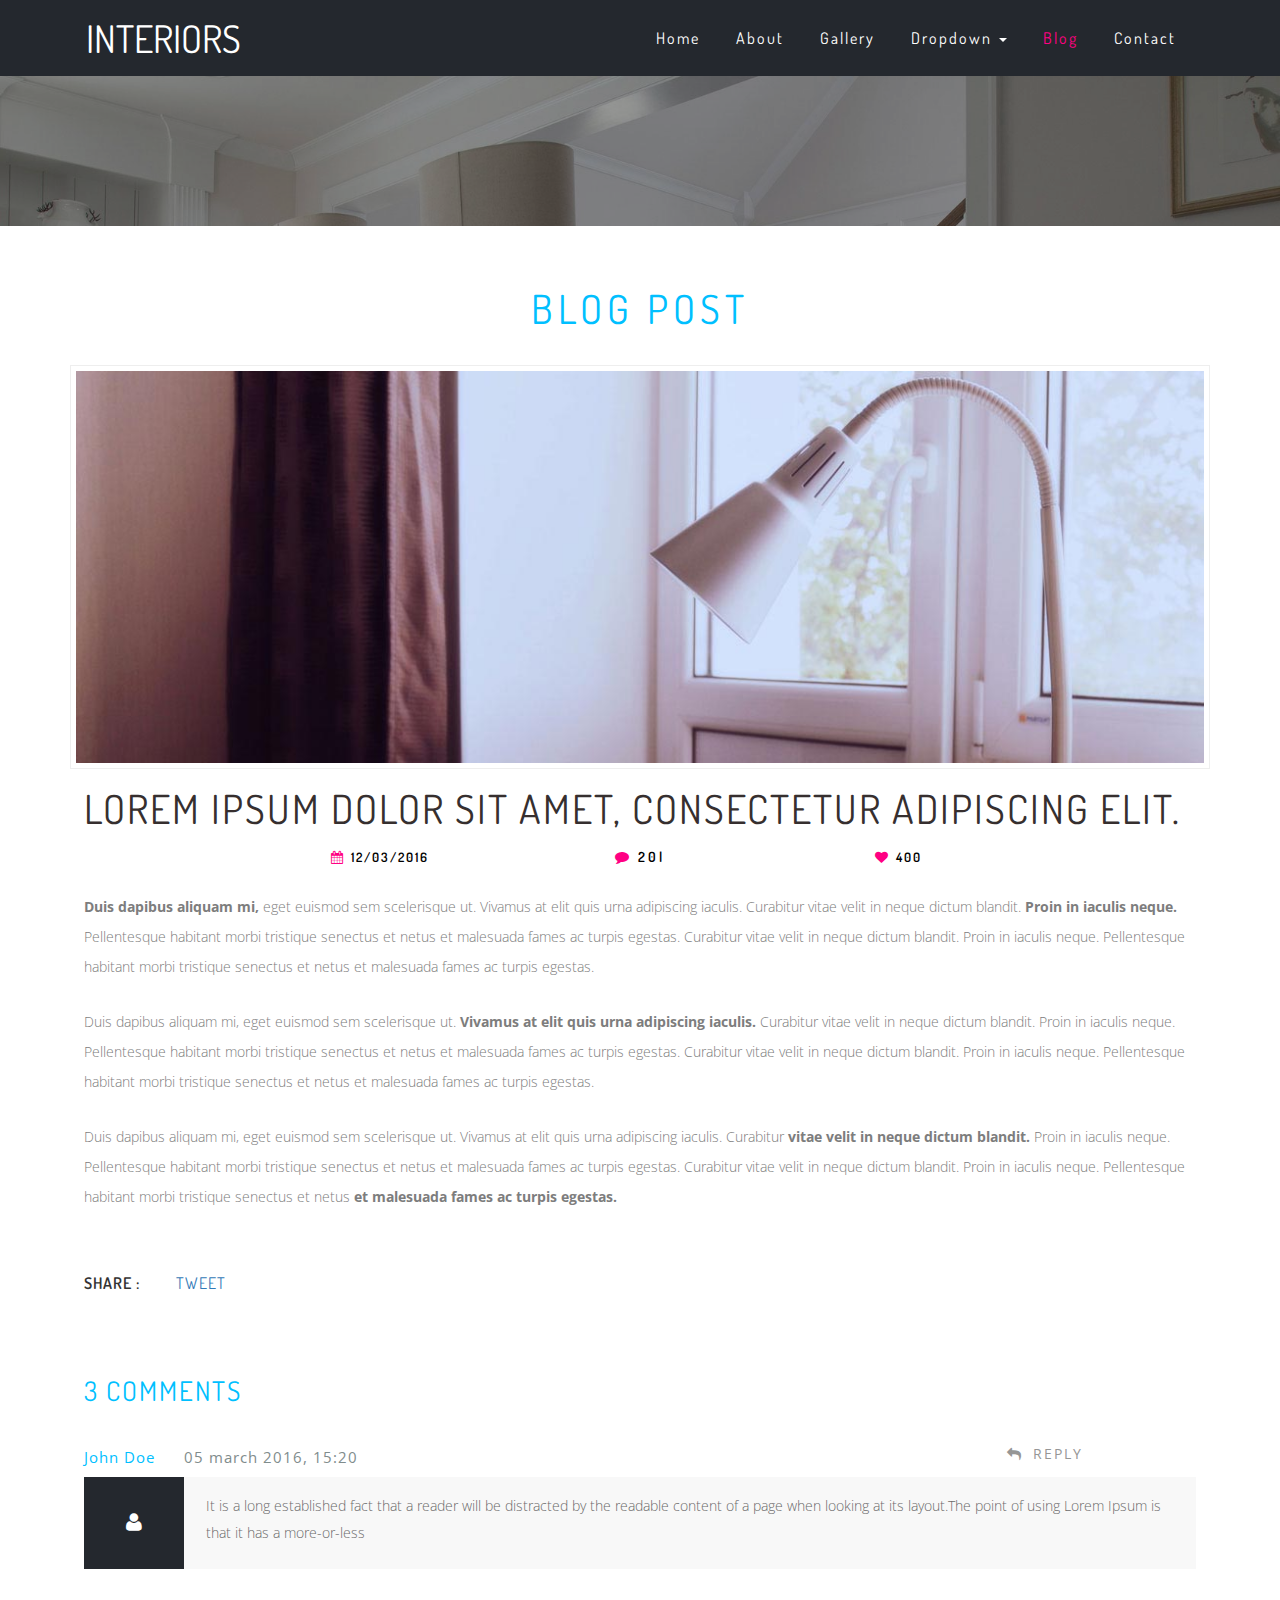
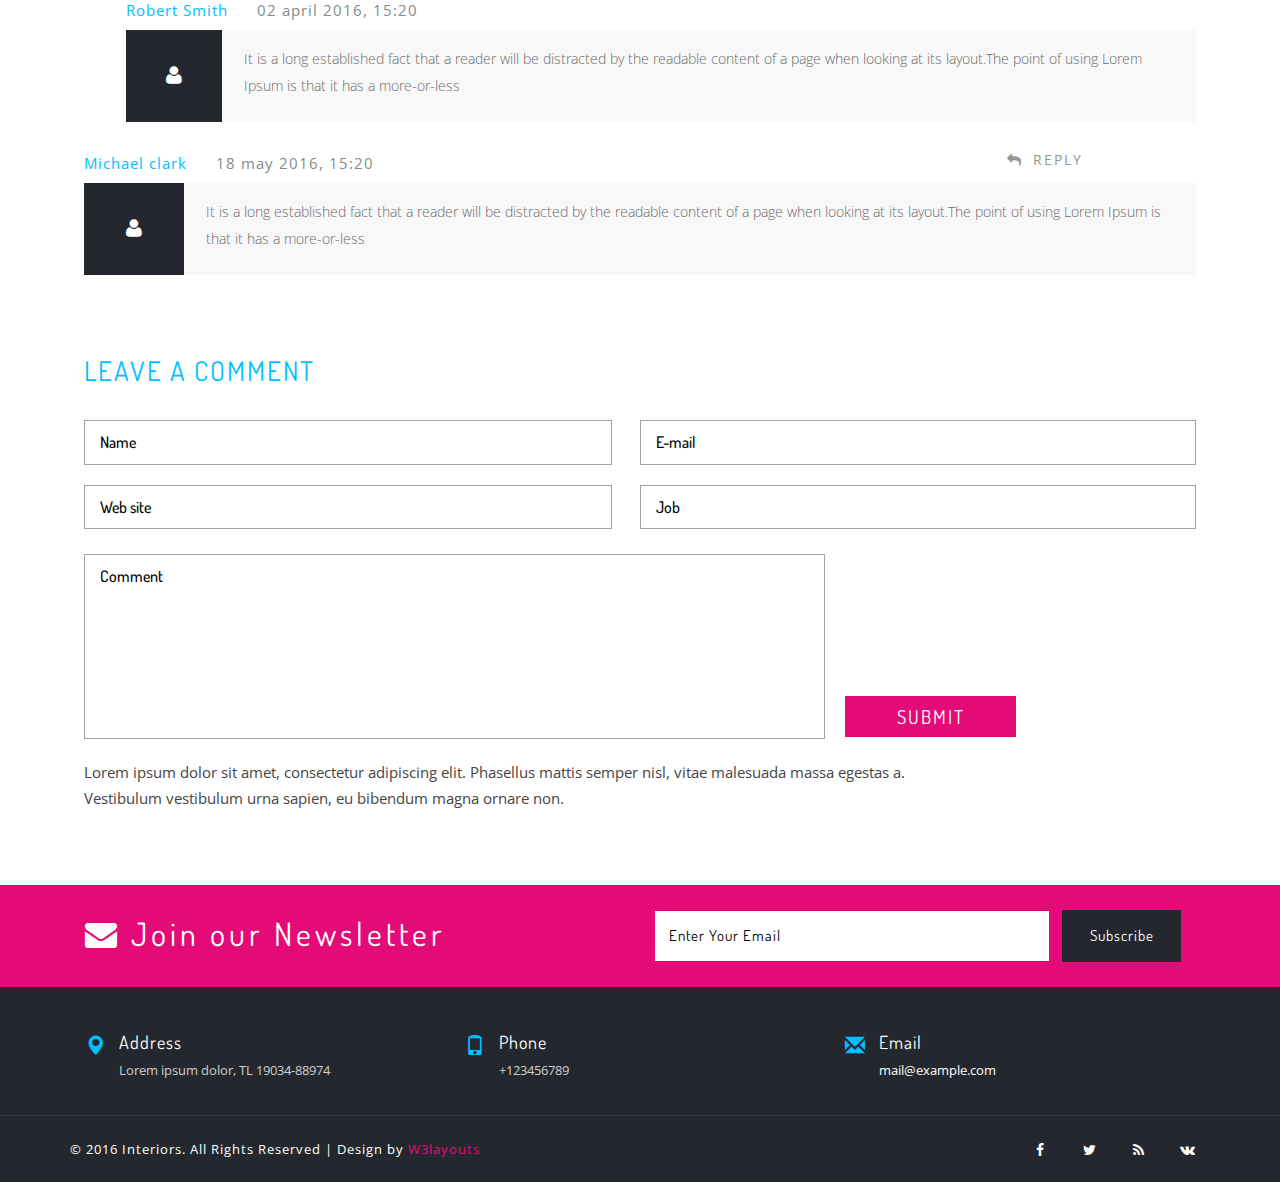
<file: single.html>
<!--
Author: W3layouts
Author URL: http://w3layouts.com
License: Creative Commons Attribution 3.0 Unported
License URL: http://creativecommons.org/licenses/by/3.0/
-->
<!DOCTYPE html>
<html lang="en">
<head>
<title>Interiors a Interior Design Category Bootstrap Responsive Website Template | Single :: w3layouts</title>    
<link href="css/font-awesome.css" rel="stylesheet" type="text/css" media="all" /><!-- fontawesome -->     
<link href="css/bootstrap.css" rel="stylesheet" type="text/css" media="all" /><!-- Bootstrap stylesheet -->
<link href="css/style.css" rel="stylesheet" type="text/css" media="all" /><!-- stylesheet -->
<!-- meta tags -->
<meta name="viewport" content="width=device-width, initial-scale=1">
<meta http-equiv="Content-Type" content="text/html; charset=utf-8" />
<meta name="keywords" content="Interiors Responsive web template, Bootstrap Web Templates, Flat Web Templates, Android Compatible web template, 
Smartphone Compatible web template, free webdesigns for Nokia, Samsung, LG, Sony Ericsson, Motorola web design" />
<script type="application/x-javascript"> addEventListener("load", function() { setTimeout(hideURLbar, 0); }, false); function hideURLbar(){ window.scrollTo(0,1); } </script>
<!-- //meta tags -->
<!--fonts-->
<link href="//fonts.googleapis.com/css?family=Dosis:200,300,400,500,600,700,800&subset=latin-ext" rel="stylesheet">
<link href="//fonts.googleapis.com/css?family=Open+Sans" rel="stylesheet">
<!--//fonts-->
</head>
<body>
<!-- header -->
	<header>
		<div class="container">
			<!-- nav -->
			<nav class="navbar navbar-inverse">
			  <div class="container-fluid">
				<!-- Brand and toggle get grouped for better mobile display -->
				<div class="navbar-header">
				  <button type="button" class="navbar-toggle" data-toggle="collapse" data-target="#bs-example-navbar-collapse-1">
					<span class="sr-only">Toggle navigation</span>
					<span class="icon-bar"></span>
					<span class="icon-bar"></span>
					<span class="icon-bar"></span>
				  </button>
				<div class="logo">
					<h1><a href="index.html">Interiors</a></h1>
				</div>	
				</div>

				<!-- Collect the nav links, forms, and other content for toggling -->
				<div class="collapse navbar-collapse" id="bs-example-navbar-collapse-1">
				  <ul class="nav navbar-nav">
					<li><a href="index.html">Home</a></li>
					<li><a href="about.html">About</a></li>
					<li><a href="gallery.html">Gallery</a></li>
					<li class="dropdown">
					  <a href="#" class="dropdown-toggle" data-toggle="dropdown">Dropdown <b class="caret"></b></a>
					  <ul class="dropdown-menu">
						<li><a href="typography.html">Short Codes</a></li>
						<li><a href="icons.html">Icons Page</a></li>
					  </ul>
					</li>
					<li class="active"><a href="blog.html">Blog</a></li>
					<li><a href="contact.html">Contact</a></li>
				  </ul>
				</div>
				<!-- /.navbar-collapse -->
			  </div>
			  <!-- /.container-fluid -->
			</nav> 
			  
			<!-- //nav -->
		</div>
	</header>
	<!-- //header -->
	<!-- inner banner -->
	<div class="w3layouts-inner-banner">
		<div class="agileits-inner-layer">
			
		</div>
	</div>	
	<!-- //inner banner -->	
	
	<!-- main-content -->
		<div class="wthree-main-content">
			<!-- blog-section -->
		<section class="blog">
			<!-- blog -->
			<div class="blog">
				<div class="container">
				<h2 class="agile-inner-title">Blog Post</h2>
					<div class="single">		
				<div class="single-top">
					<img  src="images/single-post-img.jpg" alt=""/>
				</div>
				 
				<div class="top-single">
				<h3>Lorem ipsum dolor sit amet, consectetur adipiscing elit.</h3>
					<div class="grid-single">
						<div class="single-one"><span><i class="fa fa-calendar"></i>12/03/2016</span> </div>
						<div class="single-one"><span><a href="#"><i class="fa fa-comment"></i>20l</a></span></div>
						<div class="single-one"><span><i class="fa fa-heart"></i>400</span></div>
						<div class="clearfix"> </div>
					</div>
					<p class="eget"><b>Duis dapibus aliquam mi,</b> eget euismod sem scelerisque ut. Vivamus at elit quis urna adipiscing iaculis. Curabitur vitae velit in neque dictum blandit. <b>Proin in iaculis neque.</b> Pellentesque habitant morbi tristique senectus et netus et malesuada fames ac turpis egestas. Curabitur vitae velit in neque dictum blandit. Proin in iaculis neque. Pellentesque habitant morbi tristique senectus et netus et malesuada fames ac turpis egestas.</p> 
			<p class="eget">Duis dapibus aliquam mi, eget euismod sem scelerisque ut. <b>Vivamus at elit quis urna adipiscing iaculis.</b> Curabitur vitae velit in neque dictum blandit. Proin in iaculis neque. Pellentesque habitant morbi tristique senectus et netus et malesuada fames ac turpis egestas. Curabitur vitae velit in neque dictum blandit. Proin in iaculis neque. Pellentesque habitant morbi tristique senectus et netus et malesuada fames ac turpis egestas. </p>
				 
			<p class="eget">Duis dapibus aliquam mi, eget euismod sem scelerisque ut. Vivamus at elit quis urna adipiscing iaculis. Curabitur <b>vitae velit in neque dictum blandit.</b> Proin in iaculis neque. Pellentesque habitant morbi tristique senectus et netus et malesuada fames ac turpis egestas. Curabitur vitae velit in neque dictum blandit. Proin in iaculis neque. Pellentesque habitant morbi tristique senectus et netus <b>et malesuada fames ac turpis egestas.</b> </p>
						
					<ul class="share">
						<li>share :</li>
						<li>							
							<div id="fb-root"></div>
							<script>(function(d, s, id) {
							  var js, fjs = d.getElementsByTagName(s)[0];
							  if (d.getElementById(id)) return;
							  js = d.createElement(s); js.id = id;
							  js.src = "//connect.facebook.net/en_US/sdk.js#xfbml=1&version=v2.0";
							  fjs.parentNode.insertBefore(js, fjs);
							}(document, 'script', 'facebook-jssdk'));</script>
	   						
	   						<div class="fb-like" data-href="https://www.facebook.com/w3layouts" data-layout="button_count" data-action="like" data-show-faces="true" data-share="false"></div></li>
						<li><a href="https://twitter.com/w3layouts" class="twitter-share-button" data-dnt="true">Tweet</a>
						<script>!function(d,s,id){var js,fjs=d.getElementsByTagName(s)[0],p=/^http:/.test(d.location)?'http':'https';if(!d.getElementById(id)){js=d.createElement(s);js.id=id;js.src=p+'://platform.twitter.com/widgets.js';fjs.parentNode.insertBefore(js,fjs);}}(document, 'script', 'twitter-wjs');</script></li>
					</ul>
						<div class="top-comments">
						<h3>3 Comments</h3>
						<div class="met">
							<div class="code-in">
								<p class="smith"><a href="#">John Doe</a> <span>05 march 2016, 15:20</span></p>
								<p class="reply"><a href="#"><i class="fa fa-reply"></i>REPLY</a></p>
								<div class="clearfix"> </div>
							</div>
							<div class="comments-top-top">
								<div class="men" >
									<i class="fa fa-user" aria-hidden="true"></i>
								</div>					
									<p class="men-it">It is a long established fact that a reader will be distracted by the readable content of a page when looking at its layout.The point of using Lorem Ipsum is that it has a more-or-less </p>
								<div class="clearfix"> </div>
							</div>
						</div>
						<div class="met met-in">
							<div class="code-in">
								<p class="smith"><a href="#">Robert Smith</a> <span>02 april 2016, 15:20</span></p>
								<div class="clearfix"> </div>
							</div>
							<div class="comments-top-top top-in">
								<div class="men" >
									<i class="fa fa-user" aria-hidden="true"></i>
								</div>					
									<p class="men-it">It is a long established fact that a reader will be distracted by the readable content of a page when looking at its layout.The point of using Lorem Ipsum is that it has a more-or-less </p>
								<div class="clearfix"> </div>
							</div>
						</div>
						<div class="met">
							<div class="code-in">
								<p class="smith"><a href="#">Michael clark</a> <span>18 may 2016, 15:20</span></p>
								<p class="reply"><a href="#"><i class="fa fa-reply"></i>REPLY</a></p>
								<div class="clearfix"> </div>
							</div>
							<div class="comments-top-top">
								<div class="men" >
									<i class="fa fa-user" aria-hidden="true"></i>
								</div>					
									<p class="men-it">It is a long established fact that a reader will be distracted by the readable content of a page when looking at its layout.The point of using Lorem Ipsum is that it has a more-or-less </p>
								<div class="clearfix"> </div>
							</div>
						</div>
					</div>
					<div class="leave">
						<h3>Leave a comment</h3>
							<form action="#" method="post">
								<div class="single-grid">
									<div class="col-md-6 single-us">
										<input type="text" placeholder="Name" name="name" required="" />
									</div>
									<div class="col-md-6 single-us">
										<input type="email" placeholder="E-mail" name="email" required="" />
									</div>
									<div class="clearfix"> </div>
								</div>
								<div class="single-grid">
									<div class="col-md-6 single-us">
										<input type="text" placeholder="Web site" name="website" required="" />
									</div>
									<div class="col-md-6 single-us">
										<input type="text" placeholder="Job" name="job" required="" />
									</div>
									<div class="clearfix"> </div>
								</div>
								<div class="text-top">
									<div class="col-md-8 text-in">
										<textarea placeholder="Comment" onfocus="this.value='';" onblur="if (this.value == '') {this.value = 'Comment';}" required="">Comment</textarea>
									</div>
									<div class="col-md-4 text-in">
										<input type="submit" value="SUBMIT" >
									</div>
									<div class="clearfix"> </div>
								</div>
							</form>
							<p>Lorem ipsum dolor sit amet, consectetur adipiscing elit. Phasellus mattis semper nisl, vitae malesuada massa egestas a. Vestibulum vestibulum urna sapien, eu bibendum magna ornare non.</p>
							</div>
						</div>			
					</div>
					</div>
					</div>
			<!-- /blog -->
		</section>
		</div>
		<!-- //main-content -->	
		
	<!-- newsletter -->
	<div class="w3layouts-newsletter">
		<div class="container">
			<div class="col-md-6 wthree-join">
			<h6><i class="fa fa-envelope" aria-hidden="true"></i>Join our Newsletter</h6>
			</div>
			<div class="col-md-6 agileinfo-newsletter">
				<form action="#" method="get">
					<input type="email"	placeholder="Enter Your Email" required="" />
					<input type="submit" value="Subscribe">
				</form>
			</div>
			<div class="clearfix"> </div>
		</div>
	</div>
	<!-- //newsletter -->
	<!-- footer -->
	<footer>
	<div class="agileinfo-footer">
		<div class="container">
			<div class="agileits-footer-top">
					<div class="col-sm-4 w3ls-address-grid">
							<i class="glyphicon glyphicon-map-marker"></i>
							<div class="w3-address1">
								<h6>Address</h6>
								<p>Lorem ipsum dolor,
								TL 19034-88974</p>
							</div>
							<div class="clearfix"> </div>
						</div>
						<div class="col-sm-4 w3ls-address-grid">
							<i class="glyphicon glyphicon-phone"></i>
							<div class="w3-address1">
							<h6>Phone</h6>
								<p>+123456789</p>
							</div>
							<div class="clearfix"> </div>
						</div>
						<div class="col-sm-4 w3ls-address-grid">
							<i class="glyphicon glyphicon-envelope"></i>
							<div class="w3-address1">
							<h6>Email</h6>
								<p><a href="mailto:info@example.com"> mail@example.com</a></p>
							</div>
							<div class="clearfix"> </div>
						</div>
						<div class="clearfix"> </div>
				</div>
				</div>
			<div class="agileits-footer-bottom">
				<div class="container">
					<p class="footer-class">&copy; 2016 Interiors. All Rights Reserved | Design by  <a href="http://w3layouts.com/" target="_blank">W3layouts</a> </p>
					<ul class="w3layouts-agileits-social">
						<li><a href="#"><i class="fa fa-facebook"></i></a></li>
						<li><a href="#"><i class="fa fa-twitter"></i></a></li>
						<li><a href="#"><i class="fa fa-rss"></i></a></li>
						<li><a href="#"><i class="fa fa-vk"></i></a></li>
					</ul>
			<div class="clearfix"> </div>
			</div>
		</div>
	</div>
	</footer>
	<!-- //footer -->
	
	<script type="text/javascript" src="js/jquery-2.1.4.min.js"></script><!-- Required-js -->
	<script src="js/bootstrap.min.js"></script><!-- jQuery (necessary for Bootstrap's JavaScript plugins) -->
	<!-- here stars scrolling icon -->
			<script type="text/javascript">
				$(document).ready(function() {
					/*
						var defaults = {
						containerID: 'toTop', // fading element id
						containerHoverID: 'toTopHover', // fading element hover id
						scrollSpeed: 1200,
						easingType: 'linear' 
						};
					*/
										
					$().UItoTop({ easingType: 'easeOutQuart' });
										
					});
			</script>
			<!-- start-smoth-scrolling -->
			<script type="text/javascript" src="js/move-top.js"></script>
			<script type="text/javascript" src="js/easing.js"></script>
			<script type="text/javascript">
				jQuery(document).ready(function($) {
					$(".scroll").click(function(event){		
						event.preventDefault();
						$('html,body').animate({scrollTop:$(this.hash).offset().top},1000);
					});
				});
			</script>
			<!-- start-smoth-scrolling -->
	<!-- //here ends scrolling icon -->	
</body>
</html>
</file>
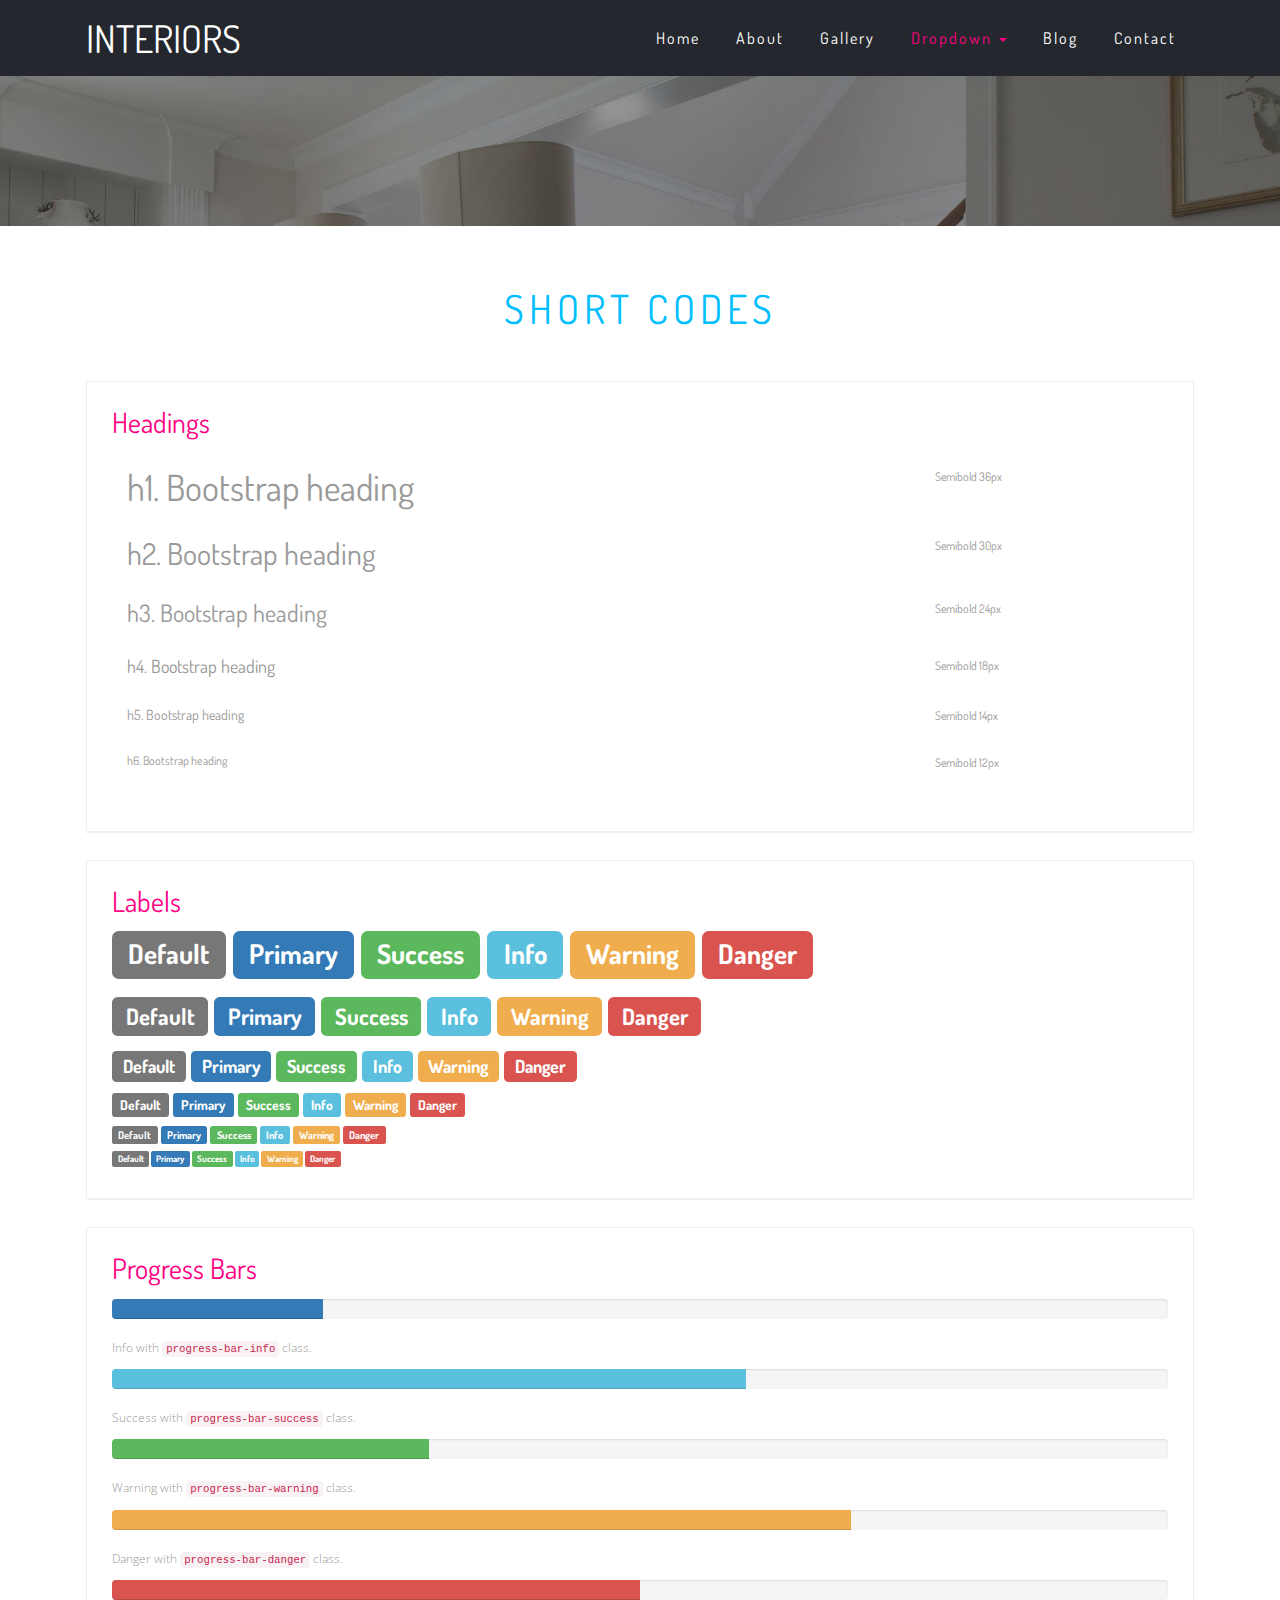
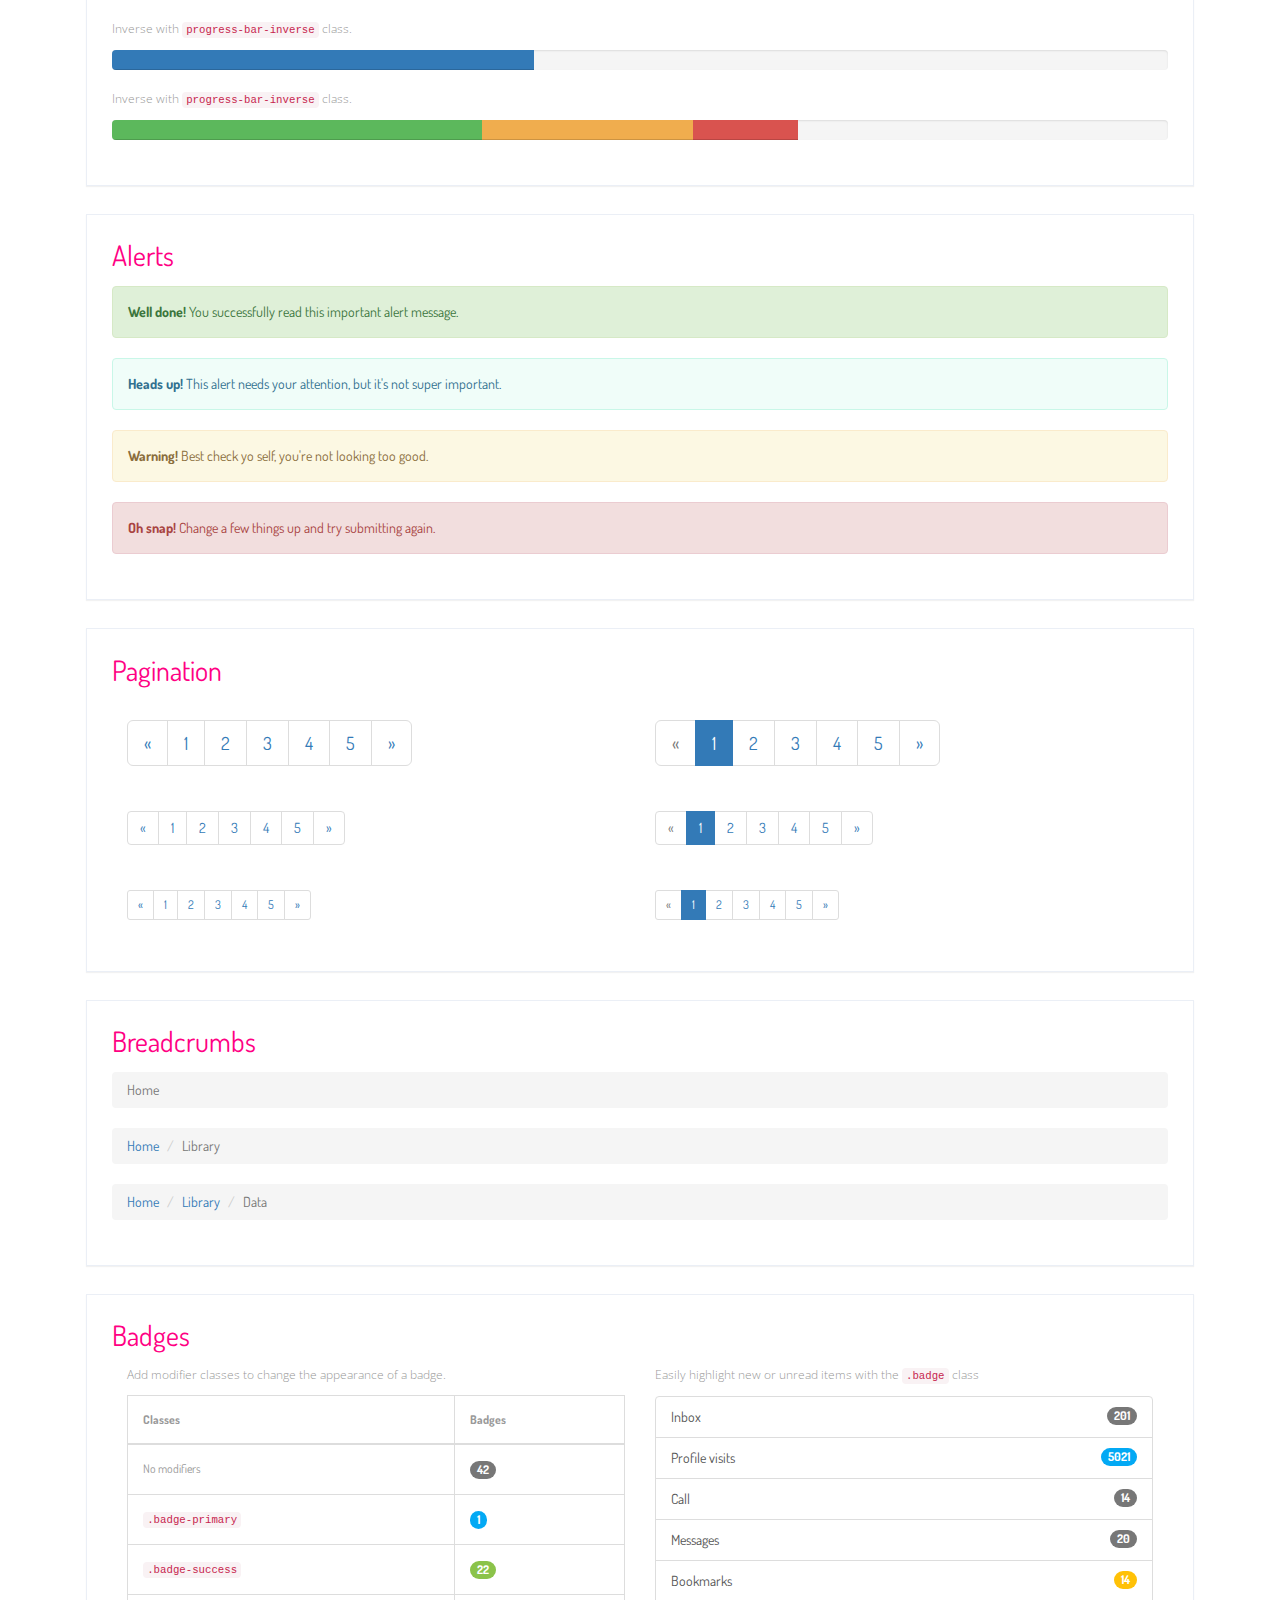
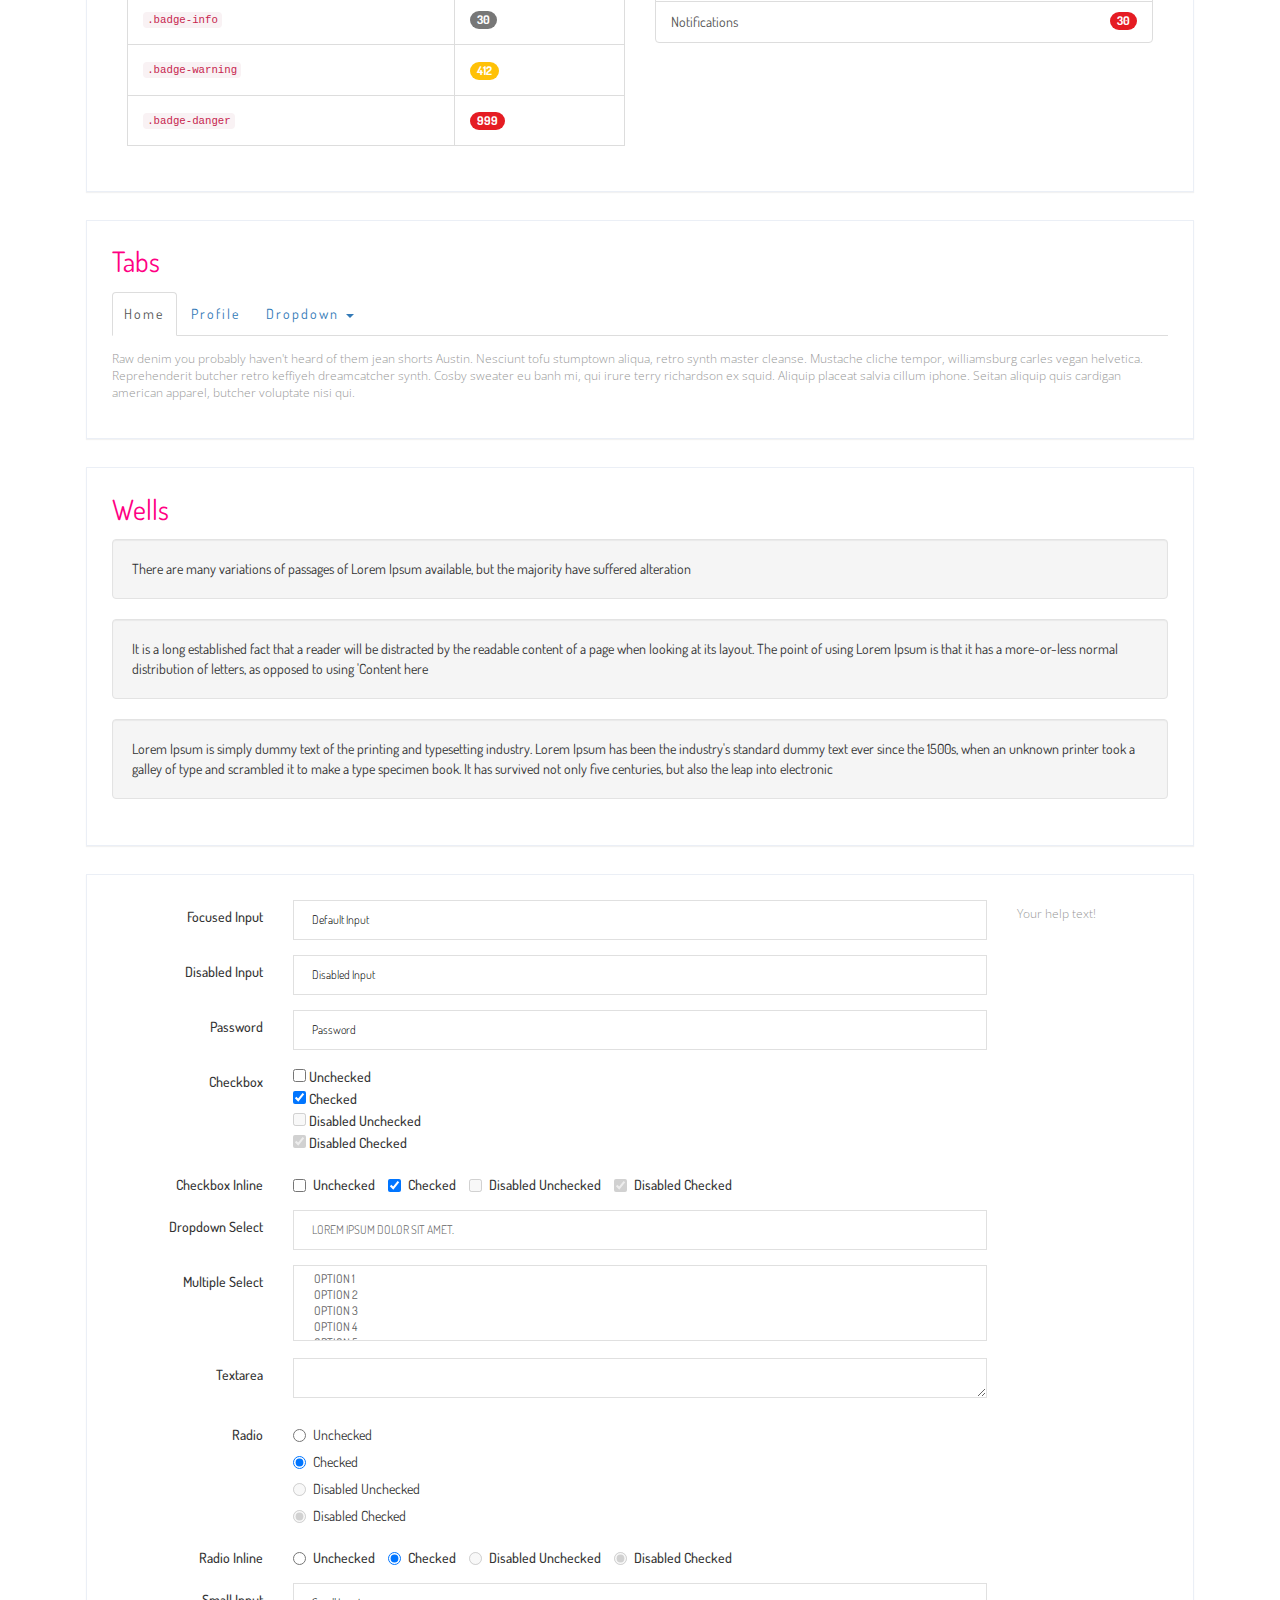
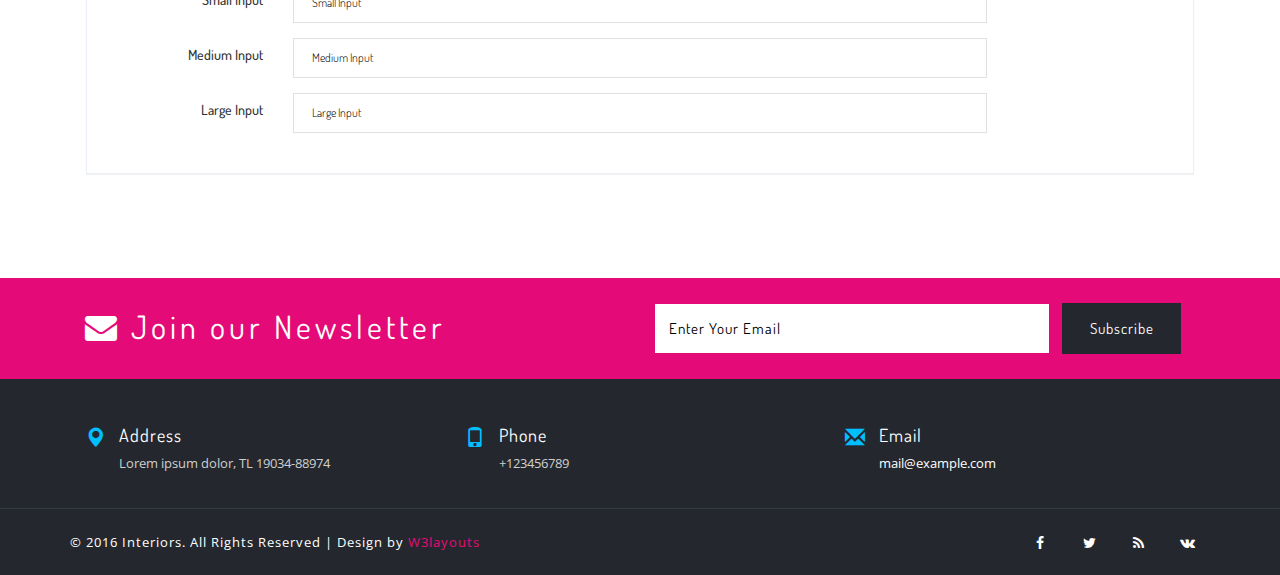
<file: typography.html>
<!--
Author: W3layouts
Author URL: http://w3layouts.com
License: Creative Commons Attribution 3.0 Unported
License URL: http://creativecommons.org/licenses/by/3.0/
-->
<!DOCTYPE html>
<html lang="en">
<head>
<title>Interiors a Interior Design Category Bootstrap Responsive Website Template | Typography :: w3layouts</title>    
<link href="css/font-awesome.css" rel="stylesheet" type="text/css" media="all" /><!-- fontawesome -->     
<link href="css/bootstrap.css" rel="stylesheet" type="text/css" media="all" /><!-- Bootstrap stylesheet -->
<link href="css/style.css" rel="stylesheet" type="text/css" media="all" /><!-- stylesheet -->
<!-- meta tags -->
<meta name="viewport" content="width=device-width, initial-scale=1">
<meta http-equiv="Content-Type" content="text/html; charset=utf-8" />
<meta name="keywords" content="Interiors Responsive web template, Bootstrap Web Templates, Flat Web Templates, Android Compatible web template, 
Smartphone Compatible web template, free webdesigns for Nokia, Samsung, LG, Sony Ericsson, Motorola web design" />
<script type="application/x-javascript"> addEventListener("load", function() { setTimeout(hideURLbar, 0); }, false); function hideURLbar(){ window.scrollTo(0,1); } </script>
<!-- //meta tags -->
<!--fonts-->
<link href="//fonts.googleapis.com/css?family=Dosis:200,300,400,500,600,700,800&subset=latin-ext" rel="stylesheet">
<link href="//fonts.googleapis.com/css?family=Open+Sans" rel="stylesheet">
<!--//fonts-->
</head>
<body>
<!-- header -->
	<header>
		<div class="container">
			<!-- nav -->
			<nav class="navbar navbar-inverse">
			  <div class="container-fluid">
				<!-- Brand and toggle get grouped for better mobile display -->
				<div class="navbar-header">
				  <button type="button" class="navbar-toggle" data-toggle="collapse" data-target="#bs-example-navbar-collapse-1">
					<span class="sr-only">Toggle navigation</span>
					<span class="icon-bar"></span>
					<span class="icon-bar"></span>
					<span class="icon-bar"></span>
				  </button>
				<div class="logo">
					<h1><a href="index.html">Interiors</a></h1>
				</div>	
				</div>

				<!-- Collect the nav links, forms, and other content for toggling -->
				<div class="collapse navbar-collapse" id="bs-example-navbar-collapse-1">
				  <ul class="nav navbar-nav">
					<li><a href="index.html">Home</a></li>
					<li><a href="about.html">About</a></li>
					<li><a href="gallery.html">Gallery</a></li>
					<li class="dropdown active">
					  <a href="#" class="dropdown-toggle" data-toggle="dropdown">Dropdown <b class="caret"></b></a>
					  <ul class="dropdown-menu">
						<li><a href="typography.html">Short Codes</a></li>
						<li><a href="icons.html">Icons Page</a></li>
					  </ul>
					</li>
					<li><a href="blog.html">Blog</a></li>
					<li><a href="contact.html">Contact</a></li>
				  </ul>
				</div>
				<!-- /.navbar-collapse -->
			  </div>
			  <!-- /.container-fluid -->
			</nav> 
			  
			<!-- //nav -->
		</div>
	</header>
	<!-- //header -->
	<!-- inner banner -->
	<div class="w3layouts-inner-banner">
		<div class="agileits-inner-layer">
			
		</div>
	</div>	
	<!-- //inner banner -->
	
	<!-- main-content -->
		<div class="wthree-main-content">
			<!-- Typography -->
		<div class="agileits typography">
			<div class="container">
				<h2 class="agile-inner-title">Short Codes</h2>
					<div class="typo-grid">		  
			<div class="typo-1">
				  <div class="grid_3 grid_4">
				  <h3 class="head-top">Headings</h3>
				  <div class="bs-example">
					<table class="table">
					  <tbody>
						<tr>
						  <td><h1 id="h1.-bootstrap-heading">h1. Bootstrap heading<a class="anchorjs-link" href="#h1.-bootstrap-heading"><span class="anchorjs-icon"></span></a></h1></td>
						  <td class="type-info">Semibold 36px</td>
						</tr>
						<tr>
						  <td><h2 id="h2.-bootstrap-heading">h2. Bootstrap heading<a class="anchorjs-link" href="#h2.-bootstrap-heading"><span class="anchorjs-icon"></span></a></h2></td>
						  <td class="type-info">Semibold 30px</td>
						</tr>
						<tr>
						  <td><h3 id="h3.-bootstrap-heading">h3. Bootstrap heading<a class="anchorjs-link" href="#h3.-bootstrap-heading"><span class="anchorjs-icon"></span></a></h3></td>
						  <td class="type-info">Semibold 24px</td>
						</tr>
						<tr>
						  <td><h4 id="h4.-bootstrap-heading">h4. Bootstrap heading<a class="anchorjs-link" href="#h4.-bootstrap-heading"><span class="anchorjs-icon"></span></a></h4></td>
						  <td class="type-info">Semibold 18px</td>
						</tr>
						<tr>
						  <td><h5 id="h5.-bootstrap-heading">h5. Bootstrap heading<a class="anchorjs-link" href="#h5.-bootstrap-heading"><span class="anchorjs-icon"></span></a></h5></td>
						  <td class="type-info">Semibold 14px</td>
						</tr>
						<tr>
						  <td><h6>h6. Bootstrap heading</h6></td>
						  <td class="type-info">Semibold 12px</td>
						</tr>
					  </tbody>
					</table>
					</div>
				  </div>
				  <div class="grid_3 grid_5">
					<h3 class="head-top">Labels</h3>
					 <div class="but_list">
					  <h1>
						<span class="label label-default">Default</span>
						<span class="label label-primary">Primary</span>
						<span class="label label-success">Success</span>
						<span class="label label-info">Info</span>
						<span class="label label-warning">Warning</span>
						<span class="label label-danger">Danger</span>
					  </h1>
					  <h2>
						<span class="label label-default">Default</span>
						<span class="label label-primary">Primary</span>
						<span class="label label-success">Success</span>
						<span class="label label-info">Info</span>
						<span class="label label-warning">Warning</span>
						<span class="label label-danger">Danger</span>
					  </h2>
					  <h3>
						<span class="label label-default">Default</span>
						<span class="label label-primary">Primary</span>
						<span class="label label-success">Success</span>
						<span class="label label-info">Info</span>
						<span class="label label-warning">Warning</span>
						<span class="label label-danger">Danger</span>
					  </h3>
					  <h4>
						<span class="label label-default">Default</span>
						<span class="label label-primary">Primary</span>
						<span class="label label-success">Success</span>
						<span class="label label-info">Info</span>
						<span class="label label-warning">Warning</span>
						<span class="label label-danger">Danger</span>
					  </h4>
					  <h5>
						<span class="label label-default">Default</span>
						<span class="label label-primary">Primary</span>
						<span class="label label-success">Success</span>
						<span class="label label-info">Info</span>
						<span class="label label-warning">Warning</span>
						<span class="label label-danger">Danger</span>
					  </h5>
					  <h6>
						<span class="label label-default">Default</span>
						<span class="label label-primary">Primary</span>
						<span class="label label-success">Success</span>
						<span class="label label-info">Info</span>
						<span class="label label-warning">Warning</span>
						<span class="label label-danger">Danger</span>
					  </h6>
					 </div>
				   </div>
				   <div class="grid_3 grid_5">
					 <h3 class="head-top">Progress Bars</h3>
						 <div class="tab-content">
							  <div class="tab-pane active" id="domprogress">
								  <div class="progress">    
									<div class="progress-bar progress-bar-primary" style="width: 20%"></div>
								  </div>
								  <p>Info with <code>progress-bar-info</code> class.</p>
								  <div class="progress">    
									<div class="progress-bar progress-bar-info" style="width: 60%"></div>
								  </div>
								  <p>Success with <code>progress-bar-success</code> class.</p>
								  <div class="progress">
									<div class="progress-bar progress-bar-success" style="width: 30%"></div>
								  </div>
								  <p>Warning with <code>progress-bar-warning</code> class.</p>
								  <div class="progress">
									<div class="progress-bar progress-bar-warning" style="width: 70%"></div>
								  </div>
								  <p>Danger with <code>progress-bar-danger</code> class.</p>
								  <div class="progress">
									<div class="progress-bar progress-bar-danger" style="width: 50%"></div>
								  </div>
								  <p>Inverse with <code>progress-bar-inverse</code> class.</p>
								  <div class="progress">
									<div class="progress-bar progress-bar-inverse" style="width: 40%"></div>
								  </div>
								   <p>Inverse with <code>progress-bar-inverse</code> class.</p>
								  <div class="progress">
									<div class="progress-bar progress-bar-success" style="width: 35%"><span class="sr-only">35% Complete (success)</span></div>
									<div class="progress-bar progress-bar-warning" style="width: 20%"><span class="sr-only">20% Complete (warning)</span></div>
									<div class="progress-bar progress-bar-danger" style="width: 10%"><span class="sr-only">10% Complete (danger)</span></div>
								  </div>
							</div>
					   </div>
				   </div>
				   <div class="grid_3 grid_5">
					 <h3 class="head-top">Alerts</h3>
					 <div class="but_list">
					   <div class="alert alert-success" role="alert">
						<strong>Well done!</strong> You successfully read this important alert message.
					   </div>
					   <div class="alert alert-info" role="alert">
						<strong>Heads up!</strong> This alert needs your attention, but it's not super important.
					   </div>
					   <div class="alert alert-warning" role="alert">
						<strong>Warning!</strong> Best check yo self, you're not looking too good.
					   </div>
					   <div class="alert alert-danger" role="alert">
						<strong>Oh snap!</strong> Change a few things up and try submitting again.
					   </div>
					 </div>
				   </div>
				   <div class="grid_3 grid_5">
					 <h3 class="head-top">Pagination</h3>
					 <div class="col-md-6 page_1">
					  <nav>
					  <ul class="pagination pagination-lg">
						<li><a href="#" aria-label="Previous"><span aria-hidden="true">«</span></a></li>
						<li><a href="#">1</a></li>
						<li><a href="#">2</a></li>
						<li><a href="#">3</a></li>
						<li><a href="#">4</a></li>
						<li><a href="#">5</a></li>
						<li><a href="#" aria-label="Next"><span aria-hidden="true">»</span></a></li>
					  </ul>
					  </nav>
					  <nav>
					  <ul class="pagination">
						<li><a href="#" aria-label="Previous"><span aria-hidden="true">«</span></a></li>
						<li><a href="#">1</a></li>
						<li><a href="#">2</a></li>
						<li><a href="#">3</a></li>
						<li><a href="#">4</a></li>
						<li><a href="#">5</a></li>
						<li><a href="#" aria-label="Next"><span aria-hidden="true">»</span></a></li>
					  </ul>
					</nav>
					<nav>
					  <ul class="pagination pagination-sm">
						<li><a href="#" aria-label="Previous"><span aria-hidden="true">«</span></a></li>
						<li><a href="#">1</a></li>
						<li><a href="#">2</a></li>
						<li><a href="#">3</a></li>
						<li><a href="#">4</a></li>
						<li><a href="#">5</a></li>
						<li><a href="#" aria-label="Next"><span aria-hidden="true">»</span></a></li>
					  </ul>
					</nav>
					</div>
					<div class="col-md-6 page_1">
						<ul class="pagination pagination-lg">
							<li class="disabled"><a href="#"><span aria-hidden="true">«</span></a></li>
							<li class="active"><a href="#">1</a></li>
							<li><a href="#">2</a></li>
							<li><a href="#">3</a></li>
							<li><a href="#">4</a></li>
							<li><a href="#">5</a></li>
							<li><a href="#"><span aria-hidden="true">»</span></a></li>
					   </ul>
					<nav>
					  <ul class="pagination">
						<li class="disabled"><a href="#" aria-label="Previous"><span aria-hidden="true">«</span></a></li>
						<li class="active"><a href="#">1 <span class="sr-only">(current)</span></a></li>
						<li><a href="#">2</a></li>
						<li><a href="#">3</a></li>
						<li><a href="#">4</a></li>
						<li><a href="#">5</a></li>
						<li><a href="#" aria-label="Next"><span aria-hidden="true">»</span></a></li>
					 </ul>
				   </nav>
					 <ul class="pagination pagination-sm">
						<li class="disabled"><a href="#"><span aria-hidden="true">«</span></a></li>
						<li class="active"><a href="#">1</a></li>
						<li><a href="#">2</a></li>
						<li><a href="#">3</a></li>
						<li><a href="#">4</a></li>
						<li><a href="#">5</a></li>
						<li><a href="#"><span aria-hidden="true">»</span></a></li>
					</ul>
					</div>
				   <div class="clearfix"> </div>
				   </div>
				   <div class="grid_3 grid_5">
					 <h3 class="head-top">Breadcrumbs</h3>
					 <div class="but_list">
						<ol class="breadcrumb">
						  <li class="active">Home</li>
						</ol>
						<ol class="breadcrumb">
						  <li><a href="#">Home</a></li>
						  <li class="active">Library</li>
						</ol>
						<ol class="breadcrumb">
						  <li><a href="#">Home</a></li>
						  <li><a href="#">Library</a></li>
						  <li class="active">Data</li>
						</ol>
					  </div>
				   </div>
				   <div class="grid_3 grid_5">
					 <h3 class="head-top">Badges</h3>
					   <div class="but_list">
						<div class="col-md-6 page_1">
							<p>Add modifier classes to change the appearance of a badge.</p>
							  <table class="table table-bordered">
								<thead>
									<tr>
										<th>Classes</th>
										<th>Badges</th>
									</tr>
								</thead>
								<tbody>
									<tr>
										<td>No modifiers</td>
										<td><span class="badge">42</span></td>
									</tr>
									<tr>
										<td><code>.badge-primary</code></td>
										<td><span class="badge badge-primary">1</span></td>
									</tr>
									<tr>
										<td><code>.badge-success</code></td>
										<td><span class="badge badge-success">22</span></td>
									</tr>
									<tr>
										<td><code>.badge-info</code></td>
										<td><span class="badge badge-info">30</span></td>
									</tr>
									<tr>
										<td><code>.badge-warning</code></td>
										<td><span class="badge badge-warning">412</span></td>
									</tr>
									<tr>
										<td><code>.badge-danger</code></td>
										<td><span class="badge badge-danger">999</span></td>
									</tr>
								</tbody>
							  </table>                    
						</div>
						<div class="col-md-6 page_1">
						  <p>Easily highlight new or unread items with the <code>.badge</code> class</p>
							<div class="list-group list-group-alternate"> 
								<a href="#" class="list-group-item"><span class="badge">201</span> <i class="ti ti-email"></i> Inbox </a> 
								<a href="#" class="list-group-item"><span class="badge badge-primary">5021</span> <i class="ti ti-eye"></i> Profile visits </a> 
								<a href="#" class="list-group-item"><span class="badge">14</span> <i class="ti ti-headphone-alt"></i> Call </a> 
								<a href="#" class="list-group-item"><span class="badge">20</span> <i class="ti ti-comments"></i> Messages </a> 
								<a href="#" class="list-group-item"><span class="badge badge-warning">14</span> <i class="ti ti-bookmark"></i> Bookmarks </a> 
								<a href="#" class="list-group-item"><span class="badge badge-danger">30</span> <i class="ti ti-bell"></i> Notifications </a> 
							</div>
					   </div>
					   <div class="clearfix"> </div>
					   </div>
					 </div>
					 <div class="grid_3 grid_5">
						 <h3 class="head-top">Tabs</h3>
						 <div class="but_list">
						   <div class="bs-example bs-example-tabs" role="tabpanel" data-example-id="togglable-tabs">
							<ul id="myTab" class="nav nav-tabs" role="tablist">
							  <li role="presentation" class="active"><a href="#home" id="home-tab" role="tab" data-toggle="tab" aria-controls="home" aria-expanded="true">Home</a></li>
							  <li role="presentation"><a href="#profile" role="tab" id="profile-tab" data-toggle="tab" aria-controls="profile">Profile</a></li>
							  <li role="presentation" class="dropdown">
								<a href="#" id="myTabDrop1" class="dropdown-toggle" data-toggle="dropdown" aria-controls="myTabDrop1-contents">Dropdown <span class="caret"></span></a>
								<ul class="dropdown-menu" role="menu" aria-labelledby="myTabDrop1" id="myTabDrop1-contents">
								  <li><a href="#dropdown1" tabindex="-1" role="tab" id="dropdown1-tab" data-toggle="tab" aria-controls="dropdown1">@fat</a></li>
								  <li><a href="#dropdown2" tabindex="-1" role="tab" id="dropdown2-tab" data-toggle="tab" aria-controls="dropdown2">@mdo</a></li>
								</ul>
							  </li>
							</ul>
						<div id="myTabContent" class="tab-content">
						  <div role="tabpanel" class="tab-pane fade in active" id="home" aria-labelledby="home-tab">
							<p>Raw denim you probably haven't heard of them jean shorts Austin. Nesciunt tofu stumptown aliqua, retro synth master cleanse. Mustache cliche tempor, williamsburg carles vegan helvetica. Reprehenderit butcher retro keffiyeh dreamcatcher synth. Cosby sweater eu banh mi, qui irure terry richardson ex squid. Aliquip placeat salvia cillum iphone. Seitan aliquip quis cardigan american apparel, butcher voluptate nisi qui.</p>
						  </div>
						  <div role="tabpanel" class="tab-pane fade" id="profile" aria-labelledby="profile-tab">
							<p>Food truck fixie locavore, accusamus mcsweeney's marfa nulla single-origin coffee squid. Exercitation +1 labore velit, blog sartorial PBR leggings next level wes anderson artisan four loko farm-to-table craft beer twee. Qui photo booth letterpress, commodo enim craft beer mlkshk aliquip jean shorts ullamco ad vinyl cillum PBR. Homo nostrud organic, assumenda labore aesthetic magna delectus mollit. Keytar helvetica VHS salvia yr, vero magna velit sapiente labore stumptown. Vegan fanny pack odio cillum wes anderson 8-bit, sustainable jean shorts beard ut DIY ethical culpa terry richardson biodiesel. Art party scenester stumptown, tumblr butcher vero sint qui sapiente accusamus tattooed echo park.</p>
						  </div>
						  <div role="tabpanel" class="tab-pane fade" id="dropdown1" aria-labelledby="dropdown1-tab">
							<p>Etsy mixtape wayfarers, ethical wes anderson tofu before they sold out mcsweeney's organic lomo retro fanny pack lo-fi farm-to-table readymade. Messenger bag gentrify pitchfork tattooed craft beer, iphone skateboard locavore carles etsy salvia banksy hoodie helvetica. DIY synth PBR banksy irony. Leggings gentrify squid 8-bit cred pitchfork. Williamsburg banh mi whatever gluten-free, carles pitchfork biodiesel fixie etsy retro mlkshk vice blog. Scenester cred you probably haven't heard of them, vinyl craft beer blog stumptown. Pitchfork sustainable tofu synth chambray yr.</p>
						  </div>
						  <div role="tabpanel" class="tab-pane fade" id="dropdown2" aria-labelledby="dropdown2-tab">
							<p>Trust fund seitan letterpress, keytar raw denim keffiyeh etsy art party before they sold out master cleanse gluten-free squid scenester freegan cosby sweater. Fanny pack portland seitan DIY, art party locavore wolf cliche high life echo park Austin. Cred vinyl keffiyeh DIY salvia PBR, banh mi before they sold out farm-to-table VHS viral locavore cosby sweater. Lomo wolf viral, mustache readymade thundercats keffiyeh craft beer marfa ethical. Wolf salvia freegan, sartorial keffiyeh echo park vegan.</p>
						  </div>
						</div>
				   </div>
				   </div>
				  </div>
				  <div class="grid_3 grid_5">
					 <h3 class="head-top">Wells</h3>
					 <div class="but_list">
					   <div class="well">
						There are many variations of passages of Lorem Ipsum available, but the majority have suffered alteration
					   </div>
					   <div class="well">
						It is a long established fact that a reader will be distracted by the readable content of a page when looking at its layout. The point of using Lorem Ipsum is that it has a more-or-less normal distribution of letters, as opposed to using 'Content here
					   </div>
					   <div class="well">
						Lorem Ipsum is simply dummy text of the printing and typesetting industry. Lorem Ipsum has been the industry's standard dummy text ever since the 1500s, when an unknown printer took a galley of type and scrambled it to make a type specimen book. It has survived not only five centuries, but also the leap into electronic
					   </div>
					 </div>
				  </div>  
	 <div class="grid_3 grid_5">
					  <div class="tab-content">
							<div class="tab-pane active" id="horizontal-form">
								<form class="form-horizontal">
									<div class="form-group">
										<label for="focusedinput" class="col-sm-2 control-label">Focused Input</label>
										<div class="col-sm-8">
											<input type="text" class="form-control1" id="focusedinput" placeholder="Default Input">
										</div>
										<div class="col-sm-2 jlkdfj1">
											<p class="help-block">Your help text!</p>
										</div>
									</div>
									<div class="form-group">
										<label for="disabledinput" class="col-sm-2 control-label">Disabled Input</label>
										<div class="col-sm-8">
											<input disabled="" type="text" class="form-control1" id="disabledinput" placeholder="Disabled Input">
										</div>
									</div>
									<div class="form-group">
										<label for="inputPassword" class="col-sm-2 control-label">Password</label>
										<div class="col-sm-8">
											<input type="password" class="form-control1" id="inputPassword" placeholder="Password">
										</div>
									</div>
									<div class="form-group">
										<label class="col-sm-2 control-label">Checkbox</label>
										<div class="col-sm-8">
											<div class="checkbox-inline1"><label><input type="checkbox"> Unchecked</label></div>
											<div class="checkbox-inline1"><label><input type="checkbox" checked=""> Checked</label></div>
											<div class="checkbox-inline1"><label><input type="checkbox" disabled=""> Disabled Unchecked</label></div>
											<div class="checkbox-inline1"><label><input type="checkbox" disabled="" checked=""> Disabled Checked</label></div>
										</div>
									</div>

									<div class="form-group">
										<label class="col-sm-2 control-label">Checkbox Inline</label>
										<div class="col-sm-8">
											<div class="checkbox-inline"><label><input type="checkbox"> Unchecked</label></div>
											<div class="checkbox-inline"><label><input type="checkbox" checked=""> Checked</label></div>
											<div class="checkbox-inline"><label><input type="checkbox" disabled=""> Disabled Unchecked</label></div>
											<div class="checkbox-inline"><label><input type="checkbox" disabled="" checked=""> Disabled Checked</label></div>
										</div>
									</div>
									<div class="form-group">
										<label for="selector1" class="col-sm-2 control-label">Dropdown Select</label>
										<div class="col-sm-8"><select name="selector1" id="selector1" class="form-control1">
											<option>Lorem ipsum dolor sit amet.</option>
											<option>Dolore, ab unde modi est!</option>
											<option>Illum, fuga minus sit eaque.</option>
											<option>Consequatur ducimus maiores voluptatum minima.</option>
										</select></div>
									</div>
									<div class="form-group">
										<label class="col-sm-2 control-label">Multiple Select</label>
										<div class="col-sm-8">
											<select multiple="" class="form-control1">
												<option>Option 1</option>
												<option>Option 2</option>
												<option>Option 3</option>
												<option>Option 4</option>
												<option>Option 5</option>
											</select>
										</div>
									</div>
									<div class="form-group">
										<label for="txtarea1" class="col-sm-2 control-label">Textarea</label>
										<div class="col-sm-8"><textarea name="txtarea1" id="txtarea1" cols="50" rows="4" class="form-control1"></textarea></div>
									</div>
									<div class="form-group">
										<label class="col-sm-2 control-label">Radio</label>
										<div class="col-sm-8">
											<div class="radio block"><label><input type="radio"> Unchecked</label></div>
											<div class="radio block"><label><input type="radio" checked=""> Checked</label></div>
											<div class="radio block"><label><input type="radio" disabled=""> Disabled Unchecked</label></div>
											<div class="radio block"><label><input type="radio" disabled="" checked=""> Disabled Checked</label></div>
										</div>
									</div>
									<div class="form-group">
										<label class="col-sm-2 control-label">Radio Inline</label>
										<div class="col-sm-8">
											<div class="radio-inline"><label><input type="radio"> Unchecked</label></div>
											<div class="radio-inline"><label><input type="radio" checked=""> Checked</label></div>
											<div class="radio-inline"><label><input type="radio" disabled=""> Disabled Unchecked</label></div>
											<div class="radio-inline"><label><input type="radio" disabled="" checked=""> Disabled Checked</label></div>
										</div>
									</div>
									<div class="form-group">
										<label for="smallinput" class="col-sm-2 control-label label-input-sm">Small Input</label>
										<div class="col-sm-8">
											<input type="text" class="form-control1 input-sm" id="smallinput" placeholder="Small Input">
										</div>
									</div>
									<div class="form-group">
										<label for="mediuminput" class="col-sm-2 control-label">Medium Input</label>
										<div class="col-sm-8">
											<input type="text" class="form-control1" id="mediuminput" placeholder="Medium Input">
										</div>
									</div>
									<div class="form-group mb-n">
										<label for="largeinput" class="col-sm-2 control-label label-input-lg">Large Input</label>
										<div class="col-sm-8">
											<input type="text" class="form-control1 input-lg" id="largeinput" placeholder="Large Input">
										</div>
									</div>
								</form>
							</div>
						</div>			  
						</div>
					  </div>
			</div>	
			
		</div>
		</div>
	<!-- // Typography -->
		</div>
		<!-- //main-content -->	
	
	<!-- newsletter -->
	<div class="w3layouts-newsletter">
		<div class="container">
			<div class="col-md-6 wthree-join">
			<h6><i class="fa fa-envelope" aria-hidden="true"></i>Join our Newsletter</h6>
			</div>
			<div class="col-md-6 agileinfo-newsletter">
				<form action="#" method="get">
					<input type="email"	placeholder="Enter Your Email" required="" />
					<input type="submit" value="Subscribe">
				</form>
			</div>
			<div class="clearfix"> </div>
		</div>
	</div>
	<!-- //newsletter -->
	<!-- footer -->
	<footer>
	<div class="agileinfo-footer">
		<div class="container">
			<div class="agileits-footer-top">
					<div class="col-sm-4 w3ls-address-grid">
							<i class="glyphicon glyphicon-map-marker"></i>
							<div class="w3-address1">
								<h6>Address</h6>
								<p>Lorem ipsum dolor,
								TL 19034-88974</p>
							</div>
							<div class="clearfix"> </div>
						</div>
						<div class="col-sm-4 w3ls-address-grid">
							<i class="glyphicon glyphicon-phone"></i>
							<div class="w3-address1">
							<h6>Phone</h6>
								<p>+123456789</p>
							</div>
							<div class="clearfix"> </div>
						</div>
						<div class="col-sm-4 w3ls-address-grid">
							<i class="glyphicon glyphicon-envelope"></i>
							<div class="w3-address1">
							<h6>Email</h6>
								<p><a href="mailto:info@example.com"> mail@example.com</a></p>
							</div>
							<div class="clearfix"> </div>
						</div>
						<div class="clearfix"> </div>
				</div>
				</div>
			<div class="agileits-footer-bottom">
				<div class="container">
					<p class="footer-class">&copy; 2016 Interiors. All Rights Reserved | Design by  <a href="http://w3layouts.com/" target="_blank">W3layouts</a> </p>
					<ul class="w3layouts-agileits-social">
						<li><a href="#"><i class="fa fa-facebook"></i></a></li>
						<li><a href="#"><i class="fa fa-twitter"></i></a></li>
						<li><a href="#"><i class="fa fa-rss"></i></a></li>
						<li><a href="#"><i class="fa fa-vk"></i></a></li>
					</ul>
			<div class="clearfix"> </div>
			</div>
		</div>
	</div>
	</footer>
	<!-- //footer -->
	
	<script type="text/javascript" src="js/jquery-2.1.4.min.js"></script><!-- Required-js -->
	<script src="js/bootstrap.min.js"></script><!-- jQuery (necessary for Bootstrap's JavaScript plugins) -->
	<!-- here stars scrolling icon -->
			<script type="text/javascript">
				$(document).ready(function() {
					/*
						var defaults = {
						containerID: 'toTop', // fading element id
						containerHoverID: 'toTopHover', // fading element hover id
						scrollSpeed: 1200,
						easingType: 'linear' 
						};
					*/
										
					$().UItoTop({ easingType: 'easeOutQuart' });
										
					});
			</script>
			<!-- start-smoth-scrolling -->
			<script type="text/javascript" src="js/move-top.js"></script>
			<script type="text/javascript" src="js/easing.js"></script>
			<script type="text/javascript">
				jQuery(document).ready(function($) {
					$(".scroll").click(function(event){		
						event.preventDefault();
						$('html,body').animate({scrollTop:$(this.hash).offset().top},1000);
					});
				});
			</script>
			<!-- start-smoth-scrolling -->
	<!-- //here ends scrolling icon -->	
</body>
</html>
</file>
<file: css/style.css>
/*--
Author: W3layouts
Author URL: http://w3layouts.com
License: Creative Commons Attribution 3.0 Unported
License URL: http://creativecommons.org/licenses/by/3.0/
--*/
body{
	padding:0;
	margin:0;
	background:#fff;
	font-family: 'Dosis', sans-serif;
}
body a{
    transition:0.5s all;
	-webkit-transition:0.5s all;
	-moz-transition:0.5s all;
	-o-transition:0.5s all;
	-ms-transition:0.5s all;
	font-weight:400;
}
input[type="button"],input[type="submit"]{
	transition:0.5s all;
	-webkit-transition:0.5s all;
	-moz-transition:0.5s all;
	-o-transition:0.5s all;
	-ms-transition:0.5s all;
}
h1,h2,h3,h4,h5,h6{
	margin:0;		
	font-weight:400;
    transition:0.5s all;
	-webkit-transition:0.5s all;
	-moz-transition:0.5s all;
	-o-transition:0.5s all;
	-ms-transition:0.5s all;
}	
p{
	margin:0;
	font-family: 'Open Sans', sans-serif;
}
ul{
	margin:0;
	padding:0;
}
label{
	margin:0;
}
html, body {
	height: 100%;
	margin: 0px;
	padding: 0px;
}
/*-- header --*/
header {
	padding:20px 0;
	background: rgb(36, 40, 46);
}
.logo {
    float: left;
    margin-top: 2px;
}
.logo h1 a {
    text-decoration: none;
    font-size: 38px;
    color: #ffffff;
	text-transform: uppercase;
}
.navbar {
	margin-bottom: 0px;
	min-height: 30px;
}
.navbar-inverse .navbar-nav>.active>a, .navbar-inverse .navbar-nav>.active>a:focus, .navbar-inverse .navbar-nav>.active>a:hover {
    background-color: transparent;
	color: #ff0083;
}
.navbar-nav>li {
    margin: 0 3px;
}
.navbar-nav {
    float: right;
	margin-top:12px;
}
.nav>li>a {
    padding: 0px 15px;
	letter-spacing: 2px;
}
.navbar-nav>li>a {
    padding-top: 0px;
    padding-bottom: 0px;
	font-size: 16px;
}
ul.nav.navbar-nav li a:hover {
    background-color: #24282e;
}
.dropdown-menu>li>a:hover {
	color: #00cdff;
}
.navbar-inverse .navbar-nav>li>a:focus {
    color: #ffffff;
    background-color: transparent;
}
.navbar-inverse .navbar-nav>li>a {
    color: #ffffff;
}
.navbar-inverse .navbar-collapse, .navbar-inverse .navbar-form {
    padding: 0;
}
.navbar-inverse .navbar-nav>.open>a, .navbar-inverse .navbar-nav>.open>a:focus, .navbar-inverse .navbar-nav>.open>a:hover {
    background-color: transparent;
}
.dropdown-menu {
    top: 30px;
    min-width: 150px;
}
.dropdown-menu>li>a {
    font-size: 15px;
	padding: 5px 20px 7px;
}
/*-- bootstrap dropdown hover menu --*/
.navbar-inverse {
    background-color: transparent;
    border-color: transparent;
}

/*-- /bootstrap dropdown hover menu --*/
.w3layouts-slider {
	height: 100%;
	position: relative;
	height:750px;
}
.w3layouts-slider div.content {
	width: 100%;
	position: absolute;
	left: 0px;
	right: 0px;
	top: 52%;
	max-width: none;
	margin-top: -95px;
	background: rgba(0, 0, 0, 0.5);
	text-align: center;
}
.w3layouts-slider div.content h1  {
	font-size: 12pt;
	font-weight: normal;
}
.w3layouts-slider div#w3layouts-title {
	font-size: 55px;
	text-align: center;
	padding: 30px 0px;
	color: #ffffff;
	text-transform:uppercase;
}
.w3layouts-slider div.content h1  {
	color: #222222;
}
.w3layouts-slider .buttons-wrapper div.buttons div a:hover {
	color: #222222;
}

.color-1 {
	color: #00bfff;
	margin:0 15px;
}
.color-2 {
	color: #ff007f;
	margin:0 15px;
}
.color-3 {
	color: #2da089;
	margin:0 15px;
}
/*-- /header --*/

/*-- welcome section --*/
.w3layouts-welcome{
	padding:70px 0;
}
.w3l-welcome_info{
	padding-left:0;
}
.w3l-welcome_info h3,.auto_sec h3,.feature_head h3{
	font-size: 35px;
    color: #00bfff;
}
.w3l-welcome_info span{
	background: #ff007f;
    display: block;
    height: 2px;
    width: 18%;
    margin-top: 12px;
}
.w3l-welcome_info h4{
	font-size: 20px;
    color: #717070;
    font-weight: 500;
    margin: 20px 0;
    font-style: italic;
    letter-spacing: 1px;
}
.w3l-welcome_info p{
	font-size: 12.5px;
    line-height: 26px;
    margin-top: 16px;
    color: #969696;
}
.w3l-welcome_info a{
	color: #fff;
    font-size: 15px;
    letter-spacing: 1px;
    font-weight: 400;
    background: #00cdff;
    text-decoration: none;
    padding: 8px 20px;
    margin-top: 30px;
    display: inline-block;
}
.w3l-welcome_info a:hover {
	background: #ff007f;
}
.w3l-welcome_pic{
	padding:0 0 0 3em;
}
.w3l-welcome_pic h2{
	color: #ff007f;
    font-size: 25px;
}
.w3l-welcome_pic img{
	margin:2em 0 1em 0;
}
.w3l-welcome_pic h3{
	color: #000;
    font-size: 18px;
    font-weight: 500;
    margin-bottom: 15px;
}
.w3l-welcome_pic p{
	font-size: 12.5px;
    line-height: 26px;
    color: #969696;
}
/*-- //welcome section --*/

/*-- what-we-do --*/
.agileinfo-wwd{
	background:#24282e;
	padding:70px 0;
}
.agileinfo-wwd h3{
	margin-bottom: 60px;
    color: #fff;
    font-size: 40px;
    text-align: center;
    letter-spacing: 2px;
}
.content-icon h4 {
    color: #000;
    text-transform: uppercase;
    font-size: 18px;
    margin-top: 32px;
}
.content-icon:nth-child(1), .content-icon:nth-child(2) {
    margin-top: 0 !important;
}
.content-icon:nth-child(3), .content-icon:nth-child(4) {
    margin-bottom: 0;
}

.wthree-bottom-right img{
	width:100%;
}
/*-- Common style for effect moses --*/
.grid {
	position: relative;
	margin: 0 auto;
	list-style: none;
	text-align: center;
}

/* Common style */
.grid figure {
	position: relative;
	overflow: hidden;
	text-align: center;
	cursor: pointer;
}

.grid figure img {
	position: relative;
	display: block;
	max-width: 100%;
	opacity: 0.8;
}

.grid figure figcaption {
	padding: 2em;
	color: #fff;
	text-transform: uppercase;
	font-size: 1.25em;
	-webkit-backface-visibility: hidden;
	backface-visibility: hidden;
}

.grid figure figcaption::before,
.grid figure figcaption::after {
	pointer-events: none;
}

.grid figure figcaption {
	position: absolute;
	top: 0;
	left: 0;
	width: 100%;
	height: 100%;
}

/**-- Moses --**/
figure.effect-moses {
	background: -webkit-linear-gradient(-45deg, #000 0%,#000 100%);
	background: linear-gradient(-45deg, #000 0%,#000 100%);
}

figure.effect-moses img {
	opacity: 0.85;
	-webkit-transition: opacity 0.35s;
	transition: opacity 0.35s;
}

figure.effect-moses h4,
figure.effect-moses p {
	padding: 20px;
	width: 50%;
	height: 50%;
	border: 2px solid #fff;
}

figure.effect-moses h4 {
  padding: 60px 20px 20px 20px;
  width: 50%;
  color: #fff;
  font-size: 26px;
  height: 50%;
	-webkit-transition: -webkit-transform 0.35s;
	transition: transform 0.35s;
	-webkit-transform: translate3d(10px,10px,0);
	transform: translate3d(10px,10px,0);
}

figure.effect-moses p {
	float: right;
	padding: 46px 20px 20px 20px;
	  font-size: 14px;
	  line-height:2em;
	text-align: center;
	opacity: 0;
	-webkit-transition: opacity 0.35s, -webkit-transform 0.35s;
	transition: opacity 0.35s, transform 0.35s;
	-webkit-transform: translate3d(-50%,-50%,0);
	transform: translate3d(-50%,-50%,0);
}

figure.effect-moses:hover h4 {
	-webkit-transform: translate3d(0,0,0);
	transform: translate3d(0,0,0);
}

figure.effect-moses:hover p {
	opacity: 1;
	-webkit-transform: translate3d(0,0,0);
	transform: translate3d(0,0,0);
}

figure.effect-moses:hover img {
	opacity: 0.6;
}
/*--moses--*/
/*Sliding Text and Icon Menu Style*/
.sti-menu{
	position:relative;
}
.sti-menu li {
    list-style-type: none;
    float: left;
    width: 44%;
    margin: 0 3% 6% 3%;
    height: 164px;
}
.sti-menu li a{
	background: #00cdff;
	display:block;
	overflow:hidden;
	text-align:center;
	height:100%;
	width:100%;
	position:relative;
}
.sti-menu li a h4 {
    color: #fff;
    font-size: 21px;
    text-transform: uppercase;
    position: absolute;
    padding: 0 10px;
    top: 85px;
    left: 23%;
}
.sti-menu li:nth-child(2) a h4 {
	left: 29%;;
}
.sti-menu li:nth-child(3) a h4 {
	left: 29%;
}
.sti-menu li a p{
margin:0;
	font-size:14px;
	font-style:italic;
	color:#f8f8f8;
	position:absolute;
	top:110px;
	left: 10%;
	padding:10px;
}
.sti-menu li:nth-child(3), .sti-menu li:nth-child(4) {
    margin-bottom: 0;
}
.sti-menu li i{
    color: #fff;
    font-size: 35px;
    padding-top: 20px;
}

/*Sliding Text and Icon Menu Style*/


/* Outline Out */
a.hvr-outline-out {
    display: inline-block;
    vertical-align: middle;
    -webkit-transform: translateZ(0);
    transform: translateZ(0);
    box-shadow: 0 0 1px rgba(0, 0, 0, 0);
    -webkit-backface-visibility: hidden;
    backface-visibility: hidden;
    -moz-osx-font-smoothing: grayscale;
    position: relative;
    background: #7F7A7A;
    padding: 10px 20px;
    color: #fff;
    font-size: 16px;
	text-decoration:none;
}
a.hvr-outline-out:before {
  content: '';
  position: absolute;
  border: #7F7A7A solid 4px;
  top: 0;
  right: 0;
  bottom: 0;
  left: 0;
  -webkit-transition-duration: 0.3s;
  transition-duration: 0.3s;
  -webkit-transition-property: top, right, bottom, left;
  transition-property: top, right, bottom, left;
}
a.hvr-outline-out:hover:before,a.hvr-outline-out:focus:before,a.hvr-outline-out:active:before {
  top: -8px;
  right: -8px;
  bottom: -8px;
  left: -8px;
}
/* Outline Out */
/*-- //what-we-do --*/


/*--  interior-designs --*/
.w3ls-interior-design-grids{
	padding:70px 0;
}
.w3ls-interior-design-grids:nth-child(2) {
    padding: 15px 0;
}
/*-- effect --*/
.w3ls-interior-design-grid-left {
	position: relative;
	margin: 0 auto;
	max-width: 1000px;
	list-style: none;
	text-align: center;
}

/* Common style */
.w3ls-interior-design-grid-left figure {
	position: relative;
	float: left;
	overflow: hidden;
	margin: 0;
    min-width: 100%;
	max-width: 480px;
	max-height: 360px;
	width: 48%;
	height: auto;
	background: #3085a3;
	text-align: center;
}

.w3ls-interior-design-grid-left figure img {
	position: relative;
	display: block;
	min-height: 100%;
	max-width: 100%;
	opacity: 0.8;
}

.w3ls-interior-design-grid-left figure figcaption {
	padding: 2em;
	color: #fff;
	text-transform: uppercase;
	font-size: 1.25em;
	-webkit-backface-visibility: hidden;
	backface-visibility: hidden;
}

.w3ls-interior-design-grid-left figure figcaption::before,
.w3ls-interior-design-grid-left figure figcaption::after {
	pointer-events: none;
}

.w3ls-interior-design-grid-left figure figcaption,
.w3ls-interior-design-grid-left figure figcaption > a {
	position: absolute;
	top: 0;
	left: 0;
	width: 100%;
	height: 100%;
}
/***** Lexi *****/
/*---------------*/

figure.effect-lexi {
	background: -webkit-linear-gradient(-45deg, #000 0%,#fff 100%);
	background: linear-gradient(-45deg, #000 0%,#fff 100%);
}

figure.effect-lexi img {
	margin: -10px 0 0 -10px;
	max-width: none;
	width: -webkit-calc(100% + 10px);
	width: calc(100% + 10px);
	opacity: 0.9;
	-webkit-transition: opacity 0.35s, -webkit-transform 0.35s;
	transition: opacity 0.35s, transform 0.35s;
	-webkit-transform: translate3d(10px,10px,0);
	transform: translate3d(10px,10px,0);
	-webkit-backface-visibility: hidden;
	backface-visibility: hidden;
}

figure.effect-lexi figcaption::before,
figure.effect-lexi p {
	-webkit-transition: opacity 0.35s, -webkit-transform 0.35s;
	transition: opacity 0.35s, transform 0.35s;
}

figure.effect-lexi figcaption::before {
	position: absolute;
	right: -100px;
	bottom: -100px;
	width: 285px;
	height: 300px;
	border: 2px solid #fff;
	border-radius: 50%;
	box-shadow: 0 0 0 900px rgba(255,255,255,0.2);
	content: '';
	opacity: 0;
	-webkit-transform: scale3d(0.5,0.5,1);
	transform: scale3d(0.5,0.5,1);
	-webkit-transform-origin: 50% 50%;
	transform-origin: 50% 50%;
}

figure.effect-lexi:hover img {
	opacity: 0.6;
	-webkit-transform: translate3d(0,0,0);
	transform: translate3d(0,0,0);
}

figure.effect-lexi h3 {
	text-align: left;
	-webkit-transition: -webkit-transform 0.35s;
	transition: transform 0.35s;
	-webkit-transform: translate3d(5px,5px,0);
	transform: translate3d(5px,5px,0);
	font-size:1.8em;
    color: #fff;
}
figure.effect-lexi h3 span{
	color:#F72459;
}

figure.effect-lexi p {
	position: absolute;
	right: 0;
	bottom: 0;
	padding: 0 1em 1em 0em;
	width: 140px;
	text-align: right;
	opacity: 0;
	-webkit-transform: translate3d(20px,20px,0);
	transform: translate3d(20px,20px,0);
	font-size: .8em;
    line-height: 1.8em;
}

figure.effect-lexi:hover figcaption::before {
	opacity: 1;
	-webkit-transform: scale3d(1,1,1);
	transform: scale3d(1,1,1);
}

figure.effect-lexi:hover h3,
figure.effect-lexi:hover p {
	opacity: 1;
	-webkit-transform: translate3d(0,0,0);
	transform: translate3d(0,0,0);
}
/*-- //effect --*/
.w3ls-interior-design-grid-right h3{
	font-size: 25px;
    color: #02A0C3;
    margin-top: 13px;
    text-transform: uppercase;
    letter-spacing: 2px;
}
.w3ls-interior-design-grid-right h3 span{
	color:#f72459;
}
.banner-bottom-info {
    padding-top: 3em;
    border-top: 1px solid #c0c0c0;
}
.item {
    border-right: 1px solid #c0c0c0;
}
.w3ls-interior-design-grid-right p{
	display: block;
    margin: 20px 0 0;
    font-size: 12.5px;
    line-height: 28px;
    color: #969696;
}
.w3ls-interior-design-grid-right p span{
	display: block;
    margin: 20px 0 0;
    font-size: 12.5px;
    line-height: 28px;
    color: #969696;
}
/*--  interior-designs --*/ 

/*-- newsletter --*/
.w3layouts-newsletter{
	background: #e40a77;
    width: 100%;
    display: block;
    background-size: cover;
    padding: 25px 0;
}
.wthree-join h6{
	color: #fff;
    font-size: 35px;
    line-height: 40px;
    letter-spacing: 4px;
	margin-top: 4px;
}
.wthree-join h6 i {
    margin-right: 10px;
    vertical-align: top;
}
.agileinfo-newsletter input[type="email"] {
    width: 73%;
    padding: 14px 14px;
    outline: none;
    color: #000;
    letter-spacing: 1px;
    font-size: 15px;
    border: none;
    margin-right: 10px;
    background: #fff;
}
 ::-webkit-input-placeholder{
	color: #000;
}

:-moz-placeholder { /* Firefox 18- */
   color: #000;
}

::-moz-placeholder {  /* Firefox 19+ */
   color: #000;
}

:-ms-input-placeholder {  
   color: #000;
}
.agileinfo-newsletter input[type="submit"] {
    background: #24282e;
    color: #fff;
    font-size: 15px;
    letter-spacing: 1px;
    border: none;
    padding: 15px 18px;
    width: 22%;
    transition: 0.5s all;
    -webkit-transition: 0.5s all;
    -o-transition: 0.5s all;
    -moz-transition: 0.5s all;
    -ms-transition: 0.5s all;
}
.agileinfo-newsletter input[type="submit"]:hover {
    background: #000000;
}
/*-- //newsletter --*/

/*-- footer --*/
.agileits-footer-top {
	padding:35px 0;
}
.w3ls-address-grid i{
	color: #00bfff;
    font-size: 20px;
    float: left;
    margin: 0 4% 0 0;
    display: inline-block;
    line-height: 45px;
}
.w3-address1{
	float: left;
	margin-top: 0.7em;
}
.w3-address1 h6{
	font-size: 18px;
    color: #fff;
    line-height: 22px;
    letter-spacing: 1px;
    margin-bottom: 8px;
}
.w3-address1 p {
    font-size: 13px;
    color: #cecece;
    margin-top: 4px;
}
.w3-address1 p a{
	text-decoration:none;
	color: #fff;
}
.w3-address1 p a:hover{
	text-decoration:underline;
}
.address-more h4{
	color:#fff;
	font-size:2em;
	margin: 0 15px 0.7em;
}
.agileinfo-footer{
	background:#24282e;
}
.agileits-footer-bottom {
    border-top: 1px double #353b44;
    padding: 1em 0;
}
.footer-class{
	float: left;
    color: #fff;
    font-size: 13px;
    padding-top: 13px;
    letter-spacing: 1px;
}
.footer-class a{
    color: #e40a77;
	text-decoration:none;
}
.footer-class a:hover {
	color:#fff;
	text-decoration:underline;
}
.w3layouts-agileits-social{
	float:right;
}
.w3layouts-agileits-social li{
	display:inline-block;
}
.w3layouts-agileits-social li a i {
    margin: 0 8px;
	transition: 0.5s all;
	-webkit-transition: 0.5s all;
	-o-transition: 0.5s all;
	-moz-transition: 0.5s all;
	-ms-transition: 0.5s all;
}
.w3layouts-agileits-social li a i.fa.fa-facebook, .w3layouts-agileits-social li a i.fa.fa-twitter, .w3layouts-agileits-social li a i.fa.fa-rss, .w3layouts-agileits-social li a i.fa.fa-vk {
    height: 30px;
    width: 30px;
    line-height: 30px;
    color: #FFF;
    transition: 0.5s all;
    -webkit-transition: 0.5s all;
    -moz-transition: 0.5s all;
    -o-transition: 0.5s all;
    -ms-transition: 0.5s all;
	text-align:center;
	border:1px solid transparent;
}
.w3layouts-agileits-social li a i.fa.fa-facebook:hover {
    color: #3b5998;
	border:1px solid #3b5998;
}
.w3layouts-agileits-social li a i.fa.fa-twitter:hover{
	color: #55acee;
	border:1px solid #55acee;
}
.w3layouts-agileits-social li a i.fa.fa-rss:hover{
	color: #f26522;
	border:1px solid #f26522;
}
.w3layouts-agileits-social li a i.fa.fa-vk:hover{
	color: #45668e;
	border:1px solid #45668e;
}
.w3layouts-agileits-social li:nth-child(2){
	margin:.5em 0;
}
.w3layouts-agileits-social li:nth-child(3){
	margin:0 0 .5em 0;
}
/*-- //footer --*/

/*-- about-page --*/
.wthree-main-content {
    padding: 70px 0;
}
.w3layouts-inner-banner {
	background:url('../images/22.jpg') no-repeat 0px 0px;
	background-size:cover;
	min-height:180px;
	position:relative;
}
.agileits-inner-layer {
	position:absolute;
	min-height:180px;
	background: rgba(0, 0, 0, 0.4);
	width: 100%;
}
.agileinfo-about-top {
	padding-bottom:70px;
}
.about-grids{
	margin:1em 0 0 0;
}
.wthree-about-left-info{
    background: #EAF7FD;
    padding: .5em;	
}
.wthree-about-left-info img{
	width:100%;
}
.agileits-about-right h5{
    color: #000;
    font-size: 14px;
    line-height: 25px;
    font-weight: 600;
    margin: 0;
    letter-spacing: 1px;
}
.agileits-about-right p{
    margin: 18px 0 0 0;
    font-size: 13px;
    color: #6f6f6f;
    line-height: 28px;
}
.agileits-about-right p span{
	display:block;
	margin:1em 0 0 0;
}
/*--team--*/
.w3ls-team p.w-text {
    margin-top: 1em;
}
.team-row {
    margin-top: 50px;
}
.w3ls-team-grids {
    border: 1px solid #00cdff;
    padding: 5em 2em;
    width: 22.5%;
    position: relative;
    transition: .5s all;
	-webkit-transition: .5s all;
	-o-transition: .5s all;
	-moz-transition: .5s all;
	-ms-transition: .5s all;
    overflow: hidden;
	text-align: center;
}
.w3ls-team-grids.team-mdl {
    margin: 0 2.5em;
}
.w3ls-team-grids.team-mdl1 {
    margin-right: 2.5em;
}
.w3ls-team-grids h5 {
    font-size: 1.8em;
    color: #333;
}
.w3ls-team-grids p {
	margin-top: 1em;
}
.team-row .social-icons {
    margin: 1em 0 0;
}
.team-img{
    position: absolute;
    top: 0;
    left: 0;
    display: block;
    background-color: #8EB021;
    width: 100%;
    height: 100%;
	transition: .7s all;
	-webkit-transition: .7s all;
	-moz-transition: .7s all;
}
.team-img img {
    width: 100%;
}
.w3ls-team-grids:hover div.team-img {
	top:100%;
}
section.w3ls-team {
    padding: 60px 0 10px;
}
h3.w3-title {
    color: #e40a77;
    font-size: 35px;
    letter-spacing: 3px;
}
.w3ls-team-grids h5 {
    font-size: 25px;
    color: #24282e;
    font-weight: 600;
    margin-top: 0;
    letter-spacing: 2px;
}
.w3ls-team-grids p {
    color: #969595;
    font-size: 13.5px;
    font-weight: 300;
    line-height: 28px;
    margin-bottom: 25px;
}
.w3l-abt-social-icons a {
    display: inline-block;
    vertical-align: middle;
    position: relative;
    background-clip: content-box;
    transition: .5s;
    color: #545454;
    font-size: 15px;
	margin:0 5px;
    transition:0.5s all;
	-webkit-transition:0.5s all;
	-moz-transition:0.5s all;
	-o-transition:0.5s all;
	-ms-transition:0.5s all;
}
.w3l-abt-social-icons a i {
	background: #00cdff;
    color: #fff;
    padding: 8px 10px;
    transition:0.5s all;
	-webkit-transition:0.5s all;
	-moz-transition:0.5s all;
	-o-transition:0.5s all;
	-ms-transition:0.5s all;
}
.w3l-abt-social-icons a i:hover {
	opacity:0.8;
    transition:0.5s all;
	-webkit-transition:0.5s all;
	-moz-transition:0.5s all;
	-o-transition:0.5s all;
	-ms-transition:0.5s all;
}
/*--//team--*/
/*-- //about-page --*/

/*-- portfolio-page --*/
.port-head {
    text-align: center;
    margin-bottom: 1.5em;
}
figure.w3ls-gallery {
    margin: 0;
    padding: 0;
    position: relative;
    display: block;
    cursor: pointer;
    overflow: hidden;
}

figure.w3ls-gallery:hover figcaption.w3layouts-caption {
    -ms-filter: progid:DXImageTransform.Microsoft.Alpha(Opacity=100);
    filter: alpha(opacity=100);
    opacity: 1;
    -webkit-transform: rotate(0);
    -moz-transform: rotate(0);
    -o-transform: rotate(0);
    -ms-transform: rotate(0);
    transform: rotate(0);
    top: 0;
}

figcaption.w3layouts-caption {
    -ms-filter: progid:DXImageTransform.Microsoft.Alpha(Opacity=0);
    filter: alpha(opacity=0);
    opacity: 0;
    position: absolute;
    height: 100%;
    width: 100%;
	top: -100%;
    background: rgba(0,0,0,.5);
    color: #fff;
    -webkit-transition: all .5s ease;
    -moz-transition: all .5s ease;
    -o-transition: all .5s ease;
    -ms-transition: all .5s ease;
    transition: all .5s ease;
    -webkit-transition-delay: .5s;
    -moz-transition-delay: .5s;
    -o-transition-delay: .5s;
    -ms-transition-delay: .5s;
    transition-delay: .5s;
    -webkit-transform: rotate(360deg);
    -moz-transform: rotate(360deg);
    -o-transform: rotate(360deg);
    -ms-transform: rotate(360deg);
    transform: rotate(360deg);
	    text-align: center;
}

figcaption.w3layouts-caption h3 {
      font-weight: 400;
    font-size: 1.8em;
    color: #fff;
    text-transform: uppercase;
    padding: 10px 20px;
    margin-bottom: 0;
    background: #111;
    position: relative;
    left: 100%;
    margin-top: 110px;
    -webkit-transition: all .5s;
    -moz-transition: all .5s;
    -o-transition: all .5s;
    -ms-transition: all .5s;
    transition: all .5s;
    -webkit-transition-delay: 1s;
    -moz-transition-delay: 1s;
    -o-transition-delay: 1s;
    -ms-transition-delay: 1s;
    transition-delay: 1s;
}

figcaption.w3layouts-caption p {
    padding: 10px 20px;
    margin-bottom: 0;
    position: relative;
    left: 100%;
        font-size: 0.85em;
    line-height: 2em;
    -webkit-transition: all .5s;
    -moz-transition: all .5s;
    -o-transition: all .5s;
    -ms-transition: all .5s;
    transition: all .5s;
    -webkit-transition-delay: 1.3s;
    -moz-transition-delay: 1.3s;
    -o-transition-delay: 1.3s;
    -ms-transition-delay: 1.3s;
    transition-delay: 1.3s;
}

figure.w3ls-gallery:hover h3,figure.w3ls-gallery:hover p {
    left: 0;
}

figcaption.w3layouts-caption a {
    color: #fff;
    border: 2px solid #fff;
    padding: 4px 10px;
    text-decoration: none;
}

figcaption.w3layouts-caption:hover {
    color: #4f5856;
}
.gallery {
    padding: 6em 0;
}
.ga-top{
	margin-bottom:3em;
}

.filtr-item {
    padding: 0em;
   width: 33%;
    float: left;
}
.filtr-container {
	width:100%;
}
.item-desc {
    background-color: rgba(0,0,0,0.5);
    color: white;
    position: absolute;
    text-transform: uppercase;
    text-align: center;

    z-index: 1;
    
}

/* Filter controls */
.simplefilter li, .multifilter li, .sortandshuffle li {
    color: #333;
    cursor: pointer;
    display: inline-block;
    padding: 10px 20px;
    font-size: 15px;
    font-weight: 500;
    letter-spacing: 1px;
    margin: 0 12px;
    text-transform: uppercase;
    border: none;
    background: none;
    border-bottom: 5px solid #fff;
}
.simplefilter li {
    border: none;
    background: none;
	position:relative;
	border: 1px solid #fff;
	transition:0.5s all;
	-webkit-transition:0.5s all;
	-moz-transition:0.5s all;
	-ms-transition:0.5s all;
	-o-transition:0.5s all;
}
.simplefilter li:before{
    content: '';
    position: absolute;
    top: 19px;
    background: #333;
    height: 1px;
    width: 10px;
    right: -12px;
    -webkit-transition: .5s all;
    -moz-transition: .5s all;
    transition: .5s all;
    -webkit-transform: rotate(-64deg);
    -moz-transform: rotate(-64deg);
    -o-transform: rotate(-64deg);
    -ms-transform: rotate(-64deg);
    transform: rotate(-180deg);
}
.simplefilter li:last-child:before {
	content: '';
    position: absolute;
    top: 19px;
    background: #fff;
    height: 1px;
    width: 10px;
    right: -12px;
    -webkit-transition: .5s all;
    -moz-transition: .5s all;
    transition: .5s all;
    -webkit-transform: rotate(-64deg);
    -moz-transform: rotate(-64deg);
    -o-transform: rotate(-64deg);
    -ms-transform: rotate(-64deg);
    transform: rotate(-180deg);
}
.simplefilter li.active,.simplefilter li:hover {
    background: none;
    color: #e40a77;
	transition:0.5s all;
	-webkit-transition:0.5s all;
	-moz-transition:0.5s all;
	-ms-transition:0.5s all;
	-o-transition:0.5s all;
}
/* Shuffle and sort controls */
select {
    padding: 1rem 1rem;
    text-transform: uppercase;
}
.sortandshuffle .shuffle-btn {
    background-color: #dec800;
}
.sortandshuffle .sort-btn {
    background-color: #de0000;
}
.sortandshuffle .sort-btn.active {
    background-color: #9d0000;
}

/*----*/
.filtr-item {
    transform: scale(1) translate3d(0px, 0px, 0px);
	-o-transform: scale(1) translate3d(0px, 0px, 0px);   
    transition: all 0.5s ease-out 0ms;
	-o-transition: all 0.5s ease-out 0ms;
	transform-style: preserve-3d;
	-o-transform-style: preserve-3d;
}

/*----*/
ul.simplefilter {
    text-align: center;
	margin-bottom: 25px;
}
@media(max-width:991px){
	.filtr-item{
		float:left;
		width:50%;
	}
	.simplefilter li, .multifilter li, .sortandshuffle li {
		padding: 10px 13px;
		font-size: 1em;
	}
}
@media(max-width:768px){
	.filtr-item{
		float:left;
		width:48%;
	}
	.simplefilter li, .multifilter li, .sortandshuffle li {
		
	}
	.simplefilter li:before {
		
	}
}
@media(max-width:600px){
	.filtr-item {
		padding: 0em;
	}
	ul.simplefilter {
		margin-bottom: 0em;
	}
	.simplefilter li, .multifilter li, .sortandshuffle li {
		margin-bottom: 1em;
	}

	}
	@media(max-width:414px){
	ul.simplefilter {
		margin-bottom: 0em;
	}
	.filtr-item{
		width:100%;
	}
	.simplefilter li, .multifilter li, .sortandshuffle li {
		padding: 4px 4px;
		font-size: 0.8em;
		letter-spacing: 0px;
		margin-bottom: 1em;
		margin: 0 0 1em 0;
	}
}
@media(max-width:384px){
.simplefilter li:before {
		content: '';
		position: absolute;
		top: 11px;
		background: #333;
		height: 2px;
		width: 12px;
		right: -9px;
	}
}
/*-- //Portfolio-page --*/

/*--typography-page --*/
h2.agile-inner-title {
    font-size: 40px;
    text-transform: uppercase;
    font-weight: 400;
    margin-bottom: 35px;
    color: #00bfff;
    letter-spacing: 5px;
	text-align:center;
}
.typo-1 {
    padding: 16px;
}
.grid_3 {
    background-color: #fff;
    padding: 1.8em;
    margin-bottom: 1em;
    border: 1px solid #ebeff6;
    -webkit-box-shadow: 0 1px 1px rgba(0,0,0,.05);
    box-shadow: 0 1px 1px rgba(0,0,0,.05);
}
h3.head-top{
    font-size: 28px;
    margin-bottom: 15px;
    color: #ff0083;
}
.grid_3 p {
    color: #999;
    font-size: 0.85em;
    margin-bottom: 1em;
}
.but_list h1,.but_list h2,.but_list h3,.but_list h4,.but_list h5,.but_list h6{
margin-bottom: 0.7em;
}
a#myTabDrop1,a#profile-tab,a#home-tab {
    padding: 0.8em;
}
div#home {
    padding: 1em 0 0;
}
.table td, .table>tbody>tr>td, .table>tbody>tr>th, .table>tfoot>tr>td, .table>tfoot>tr>th, .table>thead>tr>td, .table>thead>tr>th {
    padding: 15px !important;
    font-size: 0.85em;
    color: #999;
    border-top: none !important;
}
.btn {
    border-radius: 0px;
    -webkit-border-radius: 0px;
    -moz-border-radius: 0px;
    -ms-border-radius: 0px;
    -o-border-radius: 0px;
    outline: none;
}
.btn-default:active, .btn-default:focus, .btn-default:hover {
    outline: none !important;
}
.form-control1, .form-control_2.input-sm{
  border: 1px solid #e0e0e0;
  padding:5px 18px;
  color: #616161;
  background: #fff;
  box-shadow: none !important;
  width: 100%;
  font-size: 0.85em;
  font-weight: 300;
  height: 40px;
  border-radius: 0;
    -webkit-border-radius: 0px;
    -moz-border-radius: 0px;
    -ms-border-radius: 0px;
    -o-border-radius: 0px;
  -webkit-appearance: none;
  outline:none;
}
.control3{
	margin:0 0 1em 0;
}
.btn-warning {
  color: #fff;
  background-color:rgb(6, 217, 149);
  border-color:rgb(6, 217, 149);
  padding:8.5px 12px;
}
.tag_01{
  margin-right:5px;
}
.tag_02{
  margin-right:3px;
}
.btn-warning:hover{
  background-color:rgb(3, 197, 135);
  border-color:rgb(3, 197, 135);
}
.btn-success:hover{
    border-color: #8BC34A !important;
    background: #8BC34A !important;
}
.control2{
  height:253px;
}
.alert-info {
  color: #31708f;
  background-color:rgb(240, 253, 249);
  border-color:rgb(201, 247, 232);
}
.bs-example4 {
  background: #fff;
  padding: 2em;
}
button.note-color-btn {
  width: 20px !important;
  height: 20px !important;
  border: none !important;
}
.form-control1:focus {
  border: 1px solid #03a9f4;
  background: #fff;
  box-shadow: none;
}
.show-grid [class^=col-] {
  background: #fff;
  text-align: center;
  margin-bottom: 10px;
  line-height: 2em;
  border: 10px solid #f0f0f0;
}
.show-grid [class*="col-"]:hover {
  background: #e0e0e0;
}
.grid_3{
	margin-bottom:2em;
}
.xs h3, .widget_head{
	color:#000;
	font-size:1.7em;
	font-weight:300;
	margin-bottom: 1em;
}
.grid_3 p{
  color: #999;
  font-size: 0.85em;
  margin-bottom: 1em;
  font-weight: 300;
}
label {
    font-weight: 500;
}
.badge-primary {
  background-color: #03a9f4;
}
.badge-success {
  background-color: #8bc34a;
}
.badge-warning {
  background-color: #ffc107;
}
.badge-danger {
  background-color: #e51c23;
}
/*-- //typography-page --*/

/*-- icons page --*/
.codes a {
    color: #999;
}
.icon-box {
    padding: 8px 15px;
    background: rgba(40, 96, 157, 0.11);
    margin: 1em 0 1em 0;
    border: 5px solid #ffffff;
    text-align: left;
    -moz-box-sizing: border-box;
    -webkit-box-sizing: border-box;
    box-sizing: border-box;
    font-size: 13px;
    transition: 0.5s all;
    -webkit-transition: 0.5s all;
    -o-transition: 0.5s all;
    -ms-transition: 0.5s all;
    -moz-transition: 0.5s all;
    cursor: pointer;
} 
.icon-box:hover {
    background: #000;
	transition:0.5s all;
	-webkit-transition:0.5s all;
	-o-transition:0.5s all;
	-ms-transition:0.5s all;
	-moz-transition:0.5s all;
}
.icon-box:hover i.fa {
	color:#fff;
}
.icon-box:hover a.agile-icon {
	color:#fff;
}
.codes .bs-glyphicons li {
    float: left;
    width: 12.5%;
    height: 115px;
    padding: 10px; 
    line-height: 1.4;
    text-align: center;  
    font-size: 12px;
    list-style-type: none;	
}
.codes .bs-glyphicons .glyphicon {
    margin-top: 5px;
    margin-bottom: 10px;
    font-size: 24px;
}
.codes .glyphicon {
    position: relative;
    top: 1px;
    display: inline-block;
    font-family: 'Glyphicons Halflings';
    font-style: normal;
    font-weight: 400;
    line-height: 1;
    -webkit-font-smoothing: antialiased;
    -moz-osx-font-smoothing: grayscale;
	color: #777;
} 
.codes .bs-glyphicons .glyphicon-class {
    display: block;
    text-align: center;
    word-wrap: break-word;
}
h3.icon-subheading {
    font-size: 26px;
    color: #ff0083!important;
    font-weight: 300;
    margin: 30px 0 15px;
}
h3.agileits-icons-title {
    text-align: center;
    font-size: 36px;
    color: #000;
}
.icons a {
    color: #999;
}
.icon-box i {
    margin-right: 10px;
    font-size: 20px;
    color: #282a2b;
}
.icons-page .bs-glyphicons li {
    display: inline-block;
    width: 22%;
    height: 115px;
    padding: 10px;
    line-height: 1.4;
    text-align: center;
    font-size: 12px;
    list-style-type: none;
    background: rgba(40, 96, 157, 0.11);
    margin: 1%;
}
.icons-page .bs-glyphicons .glyphicon {
    margin-top: 5px;
    margin-bottom: 10px;
    font-size: 24px;
	color: #282a2b;
}
.icons-page .glyphicon {
    position: relative;
    top: 1px;
    display: inline-block;
    font-family: 'Glyphicons Halflings';
    font-style: normal;
    font-weight: 400;
    line-height: 1;
    -webkit-font-smoothing: antialiased;
    -moz-osx-font-smoothing: grayscale;
	color: #777;
} 
.icons-page .bs-glyphicons .glyphicon-class {
    display: block;
    text-align: center;
    word-wrap: break-word;
}
/*-- //icons page --*/

/*-- blog-page --*/
.blog-top img{
	width:100%;
}
.blog-top{
	padding:0;
}
a.blog-post {
    width: 48%;
    float: left;
}
.blog-top:nth-child(2),.blog-top:nth-child(4){
	margin:0 0 0% 0;
}
.blog-grid h3{
	font-size: 27px;
    font-weight: 400;
    text-transform: uppercase;
    line-height: 32px;
    letter-spacing: 1px;
    margin-top: 20px;
}
.blog-grid h3 a{
	color: #060606;
	text-decoration:none;
	font-size: 27px;
}
.blog-grid h3 a:hover {
	color: #ff154d;
}
.blog-grid p{
    color: #888585;
    font-size: 13px;
    line-height: 30px;
    letter-spacing: 1px;
    font-weight: 300;
    margin: 15px 0 25px;
}
.blog-grid {
    padding: 25px 22px 17px 0;
    float: left;
    width: 50%;
    margin-left: 2%;
}
a.smore{
	text-decoration: none;
    color: #ffffff;
    font-size: 15px;
    padding: 10px 20px;
    background: #ff154d;
    text-align: center;
    letter-spacing: 3px;
    font-weight: 600;
    float: right;
}
a.smore:hover{
	background:#000000;
	color:#fff;
}
a.read-more{
	margin: 3.3em auto;
}
a.read-more-in{
	margin: 5.8em auto;
}
span.date-in{
	float: left;
    color: #060606;
    font-size: 14px;
    letter-spacing: 2px;
}
span.date-in i {
    vertical-align: baseline;
    margin-right: 5px;
    color: #000000;
    font-size: 14px;
}
a.comments{
	float:right;
	color:#060606;
	text-decoration:none;
	font-size:1em;
}
a.comments i {
    margin-right: 4px;
    vertical-align: text-top;
    font-size: 13px;
	color: #060606;
}
ul.start{
	text-align:center;
	padding: 10px 0 0px;
}
ul.start li{
	display:inline-block;
}
ul.start li a,ul.start li span{
	text-decoration: none;
    color: #362f2f;
    font-size: 15px;
    padding: 8px 15px;
    letter-spacing: 1px;
}
ul.start li span.prev ,ul.start li a.next{
	background:#24282e;
	color:#fff;
}
.blog-in{
	background: #ffffff;
    border: 1px solid #dfe2e6;
}
.blog-top i.black{
	display: block;
    border-bottom: 1px dashed #000;
    margin: 50px 20px;
}
.in-blog{
	background:#002831;
}
a.blog-post1 {
    float: right;
	width: 48%;
}
a.blog-post1 img {
	width:100%;
}
.blog-in1{
	background: #ffffff;
    border: 1px solid #dfe2e6;
}
/*-- /blog-page --*/

/*-- singe-page --*/
.single-top img{
	width: 100%;
    border: 1px solid #eee;
    padding: 5px;
}
.single h3{
	color: #362f2f;
    font-size: 40px;
    text-transform: uppercase;
    letter-spacing: 2px;
    line-height: 50px;
}
.grid-single{
	width:70%;
	margin:1em auto;
}
.single-one{
	float:left;
	width:33.3%;
	text-align: center;
}
.single-one span {
	color: #000000;
    font-size: 13px;
    font-weight: 600;
    letter-spacing: 2px;
}
.single-one span a{
	color: #000000;
    font-size: 14px;
    font-weight: 600;
    letter-spacing: 3px;
    text-decoration: none;
}
.single-one span a:hover {
    color: #8F44AD;
}
.single-one span i {
	margin-right: 6px;
    color: #ff0083;
}
 p.eget {
    font-size: 14px;
    line-height: 30px;
    color: #7d7d7d;
    font-weight: 300;
    margin: 25px 0 25px;
}
ul.share {
	    margin: 60px 0 0px 0;
}
ul.share li {
	display: inline-block;
    margin: 0 15px 0px 0;
    color: #333333;
    font-size: 16px;
    text-transform: uppercase;
    font-weight: 600;
    letter-spacing: 1px;
}
ul.share li:nth-child(1) {
	    vertical-align: middle;
}
ul.share li:nth-child(3) {
	    vertical-align: middle;
}
.top-comments h3,.leave h3{
	font-size: 27px;
    color: #00bfff;
    margin-bottom: 15px;
}
.comments-top-top{
	 background: #f8f8f8;
}
.men{	
	background:#24282e;
	float: left;
	width: 9%;
	text-align: center;
	padding: 35px 0;
}
.men i {
	color:#fff;
	font-size:20px;
}
p.men-it{
	float: left;
    width: 86%;
    margin: 0 0 0 2%;
    line-height: 27px;
    padding: 16px 0;
    font-weight: 300;
    letter-spacing: 0px;
    font-size: 13.5px;
    color: #6b6a6a;
}
.met-in{
	margin: 0 0 0 3em;
}
.met {
	padding: 1em 0;
}
p.smith{
	float:left;
	padding: 0;
	font-size:1em;
}
p.smith a{
    letter-spacing: 1px;
    font-size: 15px;
    color: #00bfff;
    line-height: 26px;
}
.code-in {
	padding: 0 0 0.5em;
}
p.smith  span{
	font-weight: 400;
    padding: 0 25px;
    color: #7f8c8c;
    letter-spacing: 1px;
    font-size: 15px;
}
.top-in{
	background:#f8f8f8;
}
p.reply{
	float:right;
	padding:0;
	width: 17%;
	color:#362f2f;
	font-size:1em;
}
p.reply a{
	text-decoration: none;
    color: #969696;
    font-size: 14px;
    letter-spacing: 2px;
}
p.reply a:hover{
	color:#e40a77;
}
p.reply i{
	height: 18px;
	display: inline-block;
	vertical-align: middle;
	margin: 0 10px 0 0px;
}
/*----*/
.single-us input[type="text"],.single-us input[type="email"],.leave textarea,.leave input[type="submit"]{
	width: 100%;
    -webkit-appearance: none;
    display: inline-block;
    background: none;
    border: 1px solid #A3A1A1;
    outline: none;
    font-size: 16px;
    color: #000000;
    font-weight: 500;
    padding: 10px 15px 10px 15px;
}
.leave textarea{
	resize:none;
	width: 100%;
	margin: 0.5em 0em;
	height: 185px;	
}
.leave input[type="submit"]{
	border: none;
    color: #fff;
    font-size: 19px;
    letter-spacing: 2px;
    width: 46%;
    margin: 150px 0 0 20px;
    padding: 7px;
    background: none;
    transition: 0.5s all;
    -webkit-transition: 0.5s all;
    -moz-transition: 0.5s all;
    -o-transition: 0.5s all;
    font-weight: 400;
    background: #e40a77;
}
.leave input[type="submit"]:hover{
	background:#000;
}
.leave p{
	width: 80%;
    letter-spacing: 0px;
    font-size: 15px;
    line-height: 26px;
    color: #464545;
}
.single-us {
	padding:0 2em 0 0;
}
.single-us:nth-child(2) {
	padding:0;
}
.text-in{
	padding:0;
}
.single-grid {
	padding: 0.7em 0;
}
.text-top{
	padding:0.5em 0;
}
.leave {
	padding: 4em 0 0em;
}
.top-comments {
	padding: 5em 0 0;
}
.md-col-in h4 {
	color: #362f2f;
	font-size: 1.5em;
	border-bottom: 1px solid #c29f00;
	font-weight: 600;
	width: 50%;
	padding: 0 10px 6px;
}
.md-col-in ul li{
	list-style:none;
}
.md-col-in ul{
	padding:1.8em 0 0;
}
.md-col-in ul li a{
	text-decoration:none;
	color:#362f2f;
	font-size:1.1em;
	padding: 0.1em 0;
	display: block;
}
.md-col-in ul li a:hover{
	color:#c3a000;
}
.md-col-in ul li i{
	background: url(../images/img-sprite.png)no-repeat -497px -20px;
	width: 8px;
	height: 8px;
	display: inline-block;
	transition: 0.5s all;
	vertical-align: middle;
	margin: 0 13px 0 0;
}
.top-single {
	padding: 1em;
}
/*-- /single-page --*/

/*-- contact-page --*/
.w3l-map iframe {
    width: 100%;
    min-height: 400px;
    border: none;
}
.e-mail p {
    font-size: 1em;
    margin: 1em 0 0 0;
    color: #473B3B;
    line-height: 1.8em;
    text-align: center;
}
.e-mail p a{
    color: #FD5C63;
    text-decoration: none;
}
.contact-form {
    margin: 3em 0;
}
.contact-form form {
  margin: 2em 0 0 0;
}
.contact-form input[type="text"],.contact-form input[type="email"] {
    width: 32.6%;
    color: #999999;
    background: none;
    outline: none;
    font-size: 1em;
    padding: 1em;
    margin: 0 .5em 1em 0;
    border: solid 2px #cecece;
    -webkit-appearance: none;
}
.contact-form input[type="text"]:nth-child(3) {
  margin-right: 0;
}
.contact-form textarea {
  resize: none;
  width: 100%;
  color: #999999;
  background: none;
  font-size: 1em;
  outline: none;
  padding: 1em;
  border: solid 2px #cecece;
  min-height: 150px;
  -webkit-appearance: none;
}
.contact-form input[type="submit"] {
    color: #ffffff;
    font-size: 15px;
    border: none;
    text-transform: uppercase;
    font-weight: 600;
    padding: 12px 40px;
    text-decoration: none;
    letter-spacing: 1px;
    background: #e40a77;
    margin: 1em 0 0 0;
    -webkit-appearance: none;
    transition: 0.5s all;
    -webkit-transition: 0.5s all;
    -o-transition: 0.5s all;
    -moz-transition: 0.5s all;
    -ms-transition: 0.5s all;
}
.contact-form input[type="submit"]:hover {
    background: #000;
}
h3.agileits-branch {
    margin-bottom: 25px;
    font-size: 33px;
    color: #24282e;
    letter-spacing: 2px;
}
.address {
  	margin-top: 5em;
}
.contact h4 {
    color: rgb(228, 10, 119);
    font-size: 24px;
    letter-spacing: 1px;
    margin: 10px 0px 10px;
}
.address p {
	text-align: left;
    font-size: 13.5px;
    line-height: 25px;
    color: #868686;
    font-weight: 300;
    margin: 0px 0 4px;
    letter-spacing: 1px;
}
.address a {
	color: #e40a77;
    margin: 0 0 .5em 0;
    text-align: left;
    font-size: 14px;
    letter-spacing: 1px;
    transition: .5s all;
}
.address a:hover {
  	color:#24282e;
	text-decoration:underline;	
}
/*-- //contact-page --*/

/*-- to-top --*/
#toTop {
	display: none;
	text-decoration: none;
	position: fixed;
	bottom: 20px;
	right: 2%;
	overflow: hidden;
	z-index: 999; 
	width: 35px;
	height: 35px;
	border: none;
	text-indent: 100%;
	background: url(../images/top-arrow.png) no-repeat 0px 0px;
	border-radius: 50%;
	-webkit-border-radius: 50%;
	-o-border-radius: 50%;
	-moz-border-radius: 50%;
	ms-border-radius: 50%;
}
#toTopHover {
	width: 35px;
	height: 35px;
	display: block;
	overflow: hidden;
	float: right;
	opacity: 0;
	-moz-opacity: 0;
	filter: alpha(opacity=0);
}
/*-- //to-top --*/


/*-- responsive media queries --*/
@media (max-width: 1440px){
	.w3layouts-slider {
		height:700px;
	}
}
@media (max-width: 1366px){
	.w3layouts-slider {
		height:600px;
	}	
	header {
		padding:16px 0;
	}	
	.w3layouts-slider div#w3layouts-title {
		font-size: 50px;
		padding: 25px 0px;
	}	
	.w3layouts-slider div.content {
		top: 55%;
	}
	.wthree-join h6 {
		font-size: 33px;
	}
	.wthree-main-content,.w3layouts-welcome {
		padding: 60px 0;
	}
	.agileinfo-wwd {
		padding: 60px 0;		
	}
	.address {
		margin-top: 4em;
	}
	.w3l-map iframe {
		min-height: 350px;
	}
	/*-- icons-page --*/
	h3.agileits-icons-title {
		font-size: 34px;
	}
	/*-- //icons-page --*/
}
@media (max-width: 1280px){
	.w3layouts-slider {
		height:570px;
	}	
	header {
		padding:15px 0;
	}	
	.w3layouts-slider div#w3layouts-title {
		font-size: 45px;
		padding: 20px 0px;
	}
	.wthree-join h6 {
		font-size: 32px;
	}
	.wthree-join h6 i {
		vertical-align: baseline;
	}
	.agileits-footer-bottom {
		padding: 0.8em 0;
	}
	.agileits-inner-layer,.w3layouts-inner-banner {
		min-height: 150px;
	}
}
@media (max-width: 1080px){
	.w3layouts-slider {
		height:540px;
	}	
	header {
		padding:12px 0;
	}	
	.w3layouts-slider div#w3layouts-title {
		font-size: 40px;
		padding: 18px 0px;
	}
	.wthree-join h6 {
		font-size: 30px;
	}
	.w3l-welcome_info h4 {
		font-size: 19px;
		margin: 18px 0;
	}
	.sti-menu li a p {
		left: 2%;
		top: 100px;
	}
	.agileinfo-wwd h3 {
		margin-bottom: 55px;
		font-size: 38px;
	}
	.sti-menu li:nth-child(2) a h4 {
		left: 25%;
	}
	.sti-menu li a h4 {
		left: 19%;
		top: 75px;
	}
	.sti-menu li:nth-child(3) a h4 {
		left: 25%;
	}
	.sti-menu li i {
		padding-top: 15px;
	}
	.sti-menu li {
		margin: 0 3% 5% 3%;
		height: 150px;
	}
	figure.effect-moses h4 {
		padding: 40px 20px 20px 20px;
	}
	figure.effect-moses p {
		padding: 30px 20px 20px 20px;
	}
	.w3ls-interior-design-grid-right h3 {
		margin-top: 3px;
		font-size: 23px;
	}
	.w3ls-interior-design-grid-right p {
		margin: 15px 0 0;
		line-height: 25px;
	}
	.w3ls-interior-design-grid-right p span {
		margin: 10px 0 0;
		line-height: 25px;
	}
	.w3ls-interior-design-grids {
		padding: 60px 0;
	}
	.w3ls-team-grids {
		padding: 3.5em 1em;
		width: 23.5%;
	}
	.w3ls-team-grids.team-mdl {
		margin: 0 1em;
	}
	.w3ls-team-grids.team-mdl1 {
		margin-right: 1em;
	}
	.team-row {
		margin-top: 35px;
	}
	h2.agile-inner-title {
		font-size: 36px;
		margin-bottom: 30px;
	}
	.wthree-main-content, .w3layouts-welcome {
		padding: 50px 0;
	}	
	figcaption.w3layouts-caption h3 {
		margin-top: 85px;
	}
	ul.simplefilter {
		margin-bottom: 20px;
	}
	.blog-grid h3 a {
		font-size: 23px;
		margin-top: 15px;
	}
	.blog-grid p {
		margin: 10px 0 20px;
	}
	.blog-grid {
		padding: 15px 15px 15px 0;
	}
	a.smore {
		font-size: 14px;
		padding: 8px 18px;
		letter-spacing: 2px;
	}
	.blog-top i.black {
		margin: 35px 15px;
	}
	.single h3 {
		font-size: 30px;
		line-height: 40px;
	}
	.w3l-map iframe {
		min-height: 300px;
	}
	/*-- icons-page --*/
	h3.agileits-icons-title {
		font-size: 30px;
	}
	/*-- //icons-page --*/
}
@media (max-width: 1050px){
	.agileinfo-wwd {
		padding: 50px 0;
	}	
	.agileinfo-wwd h3 {
		margin-bottom: 45px;
		font-size: 35px;
	}
	.w3layouts-newsletter {
		padding: 20px 0;
	}	
	h2.agile-inner-title {
		font-size: 34px;
		margin-bottom: 25px;
	}
}
@media (max-width: 1024px){
	/*-- icons-page --*/
	h3.agileits-icons-title {
		font-size: 28px;
	}
	h3.icon-subheading {
		font-size: 24px;
	}
	/*-- //icons-page --*/
}
@media (max-width: 991px){
	.nav>li>a {
		padding: 0px 10px;
		letter-spacing: 1px;
	}
	.w3layouts-slider {
		height:500px;
	}	
	header {
		padding:12px 0;
	}	
	.w3layouts-slider div#w3layouts-title {
		font-size: 36px;
		padding: 15px 0px;
	}
	.wthree-join h6 {
		font-size: 28px;
	}
	.w3layouts-slider div.content {
		top: 60%;
	}
	.w3l-welcome_pic {
		padding: 0 0 0 0em;
		margin-top: 6%;
	}
	.w3ls-interior-design-grid-left {
		min-height: 390px;
		margin-top: 3%;
	}
	.w3ls-interior-design-grids {
		padding: 50px 0;
	}
	.w3ls-interior-design-grids:nth-child(2) {
		padding: 0px 0;
	}
	.w3ls-interior-design-grids:nth-child(3) {
		padding-top:5px;
	}
	.wthree-join h6 {
		margin-bottom: 20px;
	}
	.sti-menu li {
		margin: 0 3% 4% 3%;
		height: 180px;
	}
	.sti-menu li i {
		padding-top: 25px;
	}
	.sti-menu li a h4 {
		left: 27%;
		top: 95px;
	}
	.sti-menu li a p {
		left: 17%;
		top: 120px;
	}
	.sti-menu li:nth-child(2) a h4 {
		left: 34%;
	}
	.sti-menu li:nth-child(3) a h4 {
		left: 33%;
	}
	.wthree-bottom-right.grid {
		padding: 0 36px;
		margin-top: 7%;
	}
	figure.effect-moses h4 {
		padding: 65px 20px 20px 20px;
	}
	figure.effect-moses p {
		padding: 70px 20px 20px 20px;
	}
	.w3ls-address-grid i {
		margin: 0 0% 0 0;
		width: 100%;
		text-align: center;
	}
	.w3-address1 {
		text-align: center;
		width: 100%;
	}
	.w3-address1 p {
		line-height: 25px;
	}
	.agileits-about-right {
		margin-top: 4%;
	}
	.agileits-about-right p {
		margin: 12px 0 0 0;
	}
	.agileits-about-right p span {
		margin: 0.8em 0 0 0;
	}
	.w3ls-team-grids {
		padding: 5em 1em;
		width: 47%;
		float: left;
	}
	.w3ls-team-grids.team-mdl {
		margin: 0 0 0 2em;
	}
	.w3ls-team-grids.team-mdl1 {
		margin-right: 2em;
		margin-top: 2em;
	}
	.w3ls-team-grids:nth-child(4) {
		margin-top: 2em;
	}
	.team-row {
		width: 80%;
		margin: 35px auto 0;
	}
	.blog-grid h3 a {
		font-size: 22px;
		margin-top: 5px;
	}
	.blog-grid h3 {
		margin-top: 10px;
	}
	.date {
		height: 20px;
	}
	.blog-grid {
		float:none;
		width: 98%;
	}
	a.blog-post {
		margin-right: 3%;
	}
	a.smore {
		float: none;
		width: 20%;
		margin-left: 40%;
		display: block;
	}
	a.blog-post1 {
		margin-left: 3%;
	}
	.single h3 {
		font-size: 23px;
		line-height: 37px;
	}
	p.men-it {
		font-weight: 300;
		font-size: 13.5px;
		padding: 8px 0px;
	}
	.single-us {
		margin-bottom: 15px;
		padding: 0px 0em 0px 0px;
	}
	.single-grid {
		padding: 0em 0;
	}
	.text-top {
		padding: 0em 0;
	}
	.leave textarea {
		margin: 0em 0em;
	}
	.leave input[type="submit"] {
		width: 38%;
		margin: 20px 0 20px 0px;
	}
	.leave p {
		font-size: 14px;
		line-height: 28px;
		width:100%;
	}
	h3.agileits-branch {
		margin-bottom: 20px;
		font-size: 30px;
	}
	.contact-form input[type="text"],.contact-form input[type="email"] {
		width: 32.4%;
	}
	.w3-agileits-location {
		width: 33.333%;
		float: left;
	}
	.address p {
		font-size: 13px;
		line-height: 23px;
		letter-spacing: 0px;
	}
}
@media (max-width: 900px){
	.w3layouts-slider {
		height:470px;
	}	
	.agileits-inner-layer, .w3layouts-inner-banner {
		min-height: 120px;
	}	
	p.men-it {
		font-size: 13px;
	}
	.address {
		margin-top: 2em;
	}
	/*-- icons-page --*/
	h3.agileits-icons-title {
		font-size: 26px;
	}
	h3.icon-subheading {
		font-size: 22px;
	}
	/*-- //icons-page --*/
}
@media (max-width: 800px){
	.w3layouts-slider {
		height:430px;
	}	
	header {
		padding:10px 0;
	}	
	.w3layouts-slider div#w3layouts-title {
		font-size: 33px;
		padding: 12px 0px;
	}
	h2.agile-inner-title {
		font-size: 32px;
		margin-bottom: 20px;
	}
	.wthree-main-content, .w3layouts-welcome {
		padding: 40px 0;
	}
	ul.start {
		padding: 7px 0 10px;
	}
	/*-- icons-page --*/
	.icon-box {
		margin: .2em 0 0.2em 0;
	}
	h3.agileits-icons-title {
		font-size: 25px;
	}
	h3.icon-subheading {
		font-size: 22px;
		margin: 20px 0 15px;
	}
	/*-- //icons-page --*/
}
@media (max-width: 768px){
	.w3layouts-slider div#w3layouts-title {
		font-size: 32px;
		padding: 10px 0px;
	}
	.logo h1 a {
		font-size: 36px;
	}
	.w3l-map iframe {
		min-height: 250px;
	}
	/*-- typo-page --*/
	h3.head-top {
		font-size: 1.5em;
		margin-bottom: 0.5em;
	}
	/*-- //typo-page --*/
}
@media (max-width: 736px){
	.w3layouts-slider {
		height:410px;
	}	
	.w3ls-address-grid {
		width: 33.333%;
		float: left;
	}
	.agileits-footer-top {
		padding: 30px 0;
	}
	.logo {
		margin-top: 8px;
	}
	.navbar-nav {
		margin-top: 12px;
		width: 100%;
		text-align: center;
		margin-right: 0;
		margin-left: 0;
	}
	.sti-menu li:nth-child(4) a h4 {
		left: 30%;
	}
	.navbar-nav>li {
		margin: 15px 0px;
	}
	.navbar-nav .open .dropdown-menu {
		text-align: center;
	}
	.navbar-inverse .navbar-nav .open .dropdown-menu > li > a {
		padding: 0 0;
		margin: 10px 0;
		color: #e6e6e6;
	}
	.contact-form input[type="text"],.contact-form input[type="email"] {
		width: 32.3%;
	}
	.contact h4 {
		font-size: 22px;
		margin: 0px 0px 10px;
	}
}
@media (max-width: 667px){	
	.w3layouts-slider {
		height:380px;
	}	
	.sti-menu li:nth-child(4) a h4 {
		left: 29%;
	}
	.agileits-inner-layer, .w3layouts-inner-banner {
		min-height: 100px;
	}
	h2.agile-inner-title {
		font-size: 30px;
	}
	a.smore {
		width: 25%;
		margin-left: 37.5%;
	}
	.contact-form input[type="text"],.contact-form input[type="email"] {
		width: 32.2%;
	}
}
@media (max-width: 640px){
	.w3layouts-slider {
		height:350px;
	}	
	.w3layouts-slider div#w3layouts-title {
		font-size: 30px;
		padding: 10px 0px;
	}
	.w3layouts-slider div.content {
		top: 70%;
	}
	.sti-menu li a p {
		left: 12%;
	}
	.sti-menu li:nth-child(2) a h4 {
		left: 30%;
	}
	.sti-menu li:nth-child(3) a h4 {
		left: 30%;
	}
	.footer-class {
		width: 100%;
		text-align: center;
	}
	.w3layouts-agileits-social {
		width: 100%;
		text-align: center;
		margin-top: 2%;
	}
	.w3ls-team-grids {
		padding: 3.5em 1em;
	}
	.agileinfo-wwd h3 {
		margin-bottom: 40px;
		font-size: 32px;
	}
	h3.w3-title {
		font-size: 32px;
		letter-spacing: 2px;
	}
	.simplefilter li, .multifilter li, .sortandshuffle li {
		padding: 10px 10px;
	}
	.simplefilter li:before {
		right: -18px;
	}
	.blog-grid h3 a {
		font-size: 20px;
		margin-top: 0px;
	}
	.blog-grid p {
		margin: 5px 0 15px;
		line-height: 29px;
	}
	ul.share {
		margin: 30px 0 0px 0;
	}
	.top-comments,.leave {
		padding: 3.5em 0 0;
	}
	p.eget {
		font-size: 13px;
		line-height: 29px;
	}
	.leave p {
		font-size: 13px;
		line-height: 25px;
	}
	.address a {
		font-size: 12px;
	}
}
@media (max-width: 600px){
	.w3layouts-slider {
		height:340px;
	}	
	.team-row {
		width: 90%;
		margin: 30px auto 0;
	}
	.simplefilter li, .multifilter li, .sortandshuffle li {
		padding: 10px 5px;
		margin-bottom: 0;
	}
	figcaption.w3layouts-caption h3 {
		margin-top: 75px;
		font-size: 1.5em;
	}
	.contact-form input[type="text"],.contact-form input[type="email"] {
		width: 100%;
		margin-right: 0;
		margin-left:0;
	}
	.w3-agileits-location {
		width: 100%;
	}
	.w3-agileits-location:nth-child(2) {
		margin:4% 0;
	}
	.address a {
		font-size: 13px;
	}
	.sti-menu li a h4 {
		left: 21%;
	}
	.sti-menu li a p {
		left: 10%;
	}
	.sti-menu li:nth-child(4) a h4 {
		left: 25%;
	}
	figure.effect-moses p {
		padding: 38px 20px 20px 20px;
	}
	figure.effect-moses h4 {
		padding: 50px 20px 20px 20px;
	}
}
@media (max-width: 568px){
	figure.effect-moses p {
		padding: 30px 20px 20px 20px;
	}
	figure.effect-moses h4 {
		padding: 45px 20px 20px 20px;
	}
	.w3ls-interior-design-grid-left {
		min-height: 360px;
		min-height: 360px;
	}
	.agileinfo-about-top {
		padding-bottom: 45px;
	}
	.w3ls-team-grids p {
		font-size: 13px;
	}
	.simplefilter li, .multifilter li, .sortandshuffle li {
		margin: 0 10px;
	}
	a.blog-post,a.blog-post1 {
		width: 100%;
		margin-bottom:5%;
		margin-top:0;
		margin-left:0;
		margin-right:0;
	}
	.blog-top img,a.blog-post1 img {
		width: 70%;
	}
	.date {
		height: auto;
	}
	section.w3ls-team {
		padding: 45px 0 10px;
	}
	.single h3 {
		font-size: 24px;
		line-height: 35px;
		letter-spacing: 1px;
	}
	/*-- icons-page --*/
	.icons-page .bs-glyphicons li {
		width: 30%;
	}
	/*-- icons-page --*/
}
@media (max-width: 480px){
	.w3layouts-slider {
		height:300px;
	}		
	.w3layouts-slider div#w3layouts-title {
		font-size: 26px;
		padding: 10px 0px;
	}
	.color-1,.color-2,.color-3 {
		margin:0 5px;
	}
	.logo {
		margin-top: 7px;
	}
	header {
		padding:8px 0;
	}
	.w3l-welcome_info h3, .auto_sec h3, .feature_head h3 {
		font-size: 32px;
	}
	.sti-menu li {
		margin: 0 1% 2% 1%;
		width: 48%;
	}
	.wthree-bottom-right.grid {
		padding: 0 18px;
		margin-top: 6%;
	}
	figure.effect-moses h4 {
		padding: 35px 20px 20px 20px;
	}
	figure.effect-moses p {
		font-size: 13px;
		line-height: 1.5em;
	}
	.w3ls-interior-design-grid-left {
		min-height: 300px;
	}
	.sti-menu li a p {
		left: 2%;
	}
	.sti-menu li:nth-child(2) a h4 {
		left: 24%;
	}
	.sti-menu li a h4 {
		left: 18%;
	}
	.sti-menu li:nth-child(4) a h4 {
		left: 20%;
	}
	.sti-menu li:nth-child(3) a h4 {
		left: 24%;
	}
	.w3ls-interior-design-grid-right h3 {
		font-size: 22px;
	}
	figure.effect-lexi h3 {
		font-size: 1.6em;
	}
	.agileinfo-newsletter input[type="email"] {
		width: 70%;
		padding: 12px 14px;
		margin-right: 5px;
	}
	.agileinfo-newsletter input[type="submit"] {
		padding: 13px 18px;
		width: 28%;
	}
	.wthree-join h6 {
		font-size: 28px;
		letter-spacing: 3px;
	}
	.w3layouts-newsletter {
		padding: 15px 0 20px;
	}
	.w3ls-address-grid {
		width: 100%;
		margin-bottom:5%;
	}
	.w3ls-address-grid:nth-child(3) {
		margin-bottom:0;
	}
	.w3-address1 {
		margin-top: 0em;
	}
	.w3-address1 h6 {
		line-height: 18px;
		margin-bottom: 2px;
	}
	.team-row {
		width: 100%;
	}
	.w3ls-team-grids {
		padding: 1.7em 1em;
	}
	.w3ls-team-grids.team-mdl {
		margin: 0 0 0 1.5em;
	}
	.w3ls-team-grids.team-mdl1 {
		margin-right: 1.5em;
		margin-top: 1.5em;
	}
	.w3ls-team-grids:nth-child(4) {
		margin-top: 1.5em;
	}
	.simplefilter li, .multifilter li, .sortandshuffle li {
		margin: 0 6px;
		font-size: 0.875em;
	}
	.simplefilter li:before {
		right: -13px;
		top: 18px;
		width: 8px;
	}
	ul.simplefilter {
		margin-bottom: 10px;
	}
	.blog-top img, a.blog-post1 img {
		width: 100%;
	}
	a.smore {
		width: 35%;
		margin-left: 32.5%;
	}
	ul.start li a, ul.start li span {
		font-size: 14px;
		padding: 8px 10px;
	}
	.grid-single {
		width: 90%;
	}
	p.smith span {
		padding: 0 20px;
		letter-spacing: 0px;
		font-size: 13px;
	}
	p.men-it {
		font-size: 12.5px;
		padding: 5px 0px;
		line-height: 25px;
	}
	.men {
		padding: 45px 0;
	}
	.single h3 {
		font-size: 22px;
		line-height: 33px;
		letter-spacing: 0px;
	}
}
@media (max-width: 414px){
	.w3layouts-slider {
		height:270px;
	}		
	.w3layouts-slider div#w3layouts-title {
		font-size: 23px;
	}
	.grid-single {
		width: 100%;
	}	
	.footer-class {
		line-height: 25px;
	}
	.agileinfo-newsletter input[type="email"] {
		width: 67%;
	}
	.agileinfo-newsletter input[type="submit"] {
		width: 30%;
	}
	.sti-menu li {
		margin: 0 0% 4% 17.5%;
		width: 65%;
	}
	.sti-menu li:nth-child(3) {
		margin: 0 0% 4% 17.5%;
	}
	.agileinfo-wwd {
		padding: 40px 0;
	}
	.w3layouts-slider div.content {
		top: 75%;
	}
	.agileinfo-wwd h3 {
		margin-bottom: 30px;
	}
	.grid figure figcaption {
		padding: 0em;
	}
	.w3ls-interior-design-grid-left {
		min-height: 250px;
		padding: 0;
	}
	.w3ls-interior-design-grid-right {
		padding: 0;
	}
	.w3ls-interior-design-grid-right h3 {
		line-height: 30px;
	}
	figure.effect-lexi h3 {
		font-size: 1.4em;
	}
	.wthree-main-content, .w3layouts-welcome {
		padding: 35px 0;
	}
	.sti-menu li a p {
		left: 6%;
	}
	.sti-menu li a h4 {
		left: 19%;
	}
	.sti-menu li:nth-child(2) a h4 {
		left: 28%;
	}
	.sti-menu li:nth-child(3) a h4 {
		left: 28%;
	}
	.sti-menu li:nth-child(4) a h4 {
		left: 23%;
	}
	.wthree-about-left,.agileits-about-right {
		padding: 0;
	}
	.w3ls-team-grids {
		padding: 6em 1em;
		width: 100%;
	}
	.team-row {
		width: 75%;
	}
	.w3ls-team-grids.team-mdl {
		margin: 1.5em 0 0 0em;
	}
	.simplefilter li, .multifilter li, .sortandshuffle li {
		margin: 0 3px;
		font-size: 0.9em;
	}
	.simplefilter li:before {
		right: -9px;
		width: 6px;
	}
	a.smore {
		width: 40%;
		margin-left: 30%;
	}
	ul.start li a, ul.start li span {
		letter-spacing: 0px;
	}
	.top-single {
		padding: 1em 0;
	}
	/*-- icons-page --*/
	.icon-box {
		width: 100%;
	}
	.icons-page .bs-glyphicons li {
		width: 42%;
	}
	p.reply a {
		font-size: 13px;
		letter-spacing: 0px;
	}
	p.reply {
		width: 22%;
	}
	/*-- //icons-page --*/
	/*-- typo-page --*/
	.grid_3 {
		padding: 1em;
	}
	.typo-1 {
		padding: 0px;
	}
	/*-- //typo-page --*/
}
@media (max-width: 384px){
	.w3layouts-slider {
		height:250px;
	}		
	.w3layouts-slider div#w3layouts-title {
		font-size: 21px;
	}
	.logo h1 a {
		font-size: 34px;
	}
	.w3l-welcome_info h4 {
		font-size: 18px;
		margin: 13px 0;
		line-height: 28px;
	}
	.sti-menu li,.sti-menu li:nth-child(3) {
		margin: 0 0% 4% 15%;
		width: 70%;
	}
	figure.effect-moses h4 {
		font-size: 24px;
	}
	figure.effect-moses p {
		font-size: 12px;
		line-height: 1.4em;
	}
	.w3ls-interior-design-grid-left {
		min-height: 240px;
	}
	.navbar-toggle {
		margin-right: 0;
	}
	.w3ls-team-grids {
		padding: 5em 1em;
	}
	.agileits-inner-layer, .w3layouts-inner-banner {
		min-height: 80px;
	}
	.wthree-join h6 {
		letter-spacing: 2px;
	}
	.simplefilter li, .multifilter li, .sortandshuffle li {
		margin: 0 1px;
		font-size: 0.875em;
	}
	.simplefilter li:before {
		right: -6px;
	}
	ul.start li a, ul.start li span {
		padding: 8px 8px;
	}
	p.men-it {
		font-size: 12px;
		line-height: 22px;
	}
	h3.agileits-branch {
		margin-bottom: 18px;
		font-size: 28px;
	}
}
@media (max-width: 375px){
	.agileinfo-newsletter input[type="email"] {
		width: 100%;
		margin: 0 0 15px 0px;
	}
	.agileinfo-newsletter input[type="submit"] {
		width: 40%;
	}
	.wthree-join h6 {
		letter-spacing: 1px;
		font-size: 26px;
		margin-bottom: 15px;
	}
	.w3ls-team-grids {
		padding: 4.5em 1em;
	}	
	.simplefilter li, .multifilter li, .sortandshuffle li {
		margin: 0 1px;
		font-size: 0.8em;
	}
}
@media (max-width: 320px){
	.w3layouts-slider {
		height:230px;
	}		
	.w3layouts-slider div#w3layouts-title {
		font-size: 19px;
	}
	.w3l-welcome_pic h2 {
		font-size: 21px;
		margin-top:5%;
	}
	.w3l-welcome_pic img {
		margin: 1em 0 1em 0;
	}
	.sti-menu li, .sti-menu li:nth-child(3) {
		margin: 0 0% 4% 5%;
		width: 90%;
	}
	.wthree-bottom-right.grid {
		padding: 0 0px;
	}
	figure.effect-moses h4 {
		font-size: 20px;
	}
	figure.effect-moses p {
		padding: 23px 20px 20px 20px;
	}
	.w3ls-interior-design-grid-left {
		min-height: 210px;
	}
	.wthree-join h6 {
		font-size: 25px;
	}
	.agileinfo-newsletter input[type="submit"] {
		width: 50%;
	}
	.w3ls-team-grids {
		padding: 1.8em 1em;
	}
	h2.agile-inner-title {
		font-size: 28px;
	}
	.wthree-main-content, .w3layouts-welcome {
		padding: 30px 0;
	}
	.simplefilter li, .multifilter li, .sortandshuffle li {
		margin: 0 10px;
		font-size: 1em;
	}
	.simplefilter li:before {
		right: -14px;
	}
	.blog-grid h3 a {
		font-size: 19px;
	}
	a.smore {
		width: 50%;
		margin-left: 25%;
	}
	p.reply {
		width: 26%;
	}
	.leave input[type="submit"] {
		font-size: 16px;
	}
}
</file>
<file: css/chocolat.css>
body{
	margin:0;
	padding:0;
}
#Choco_overlay{
    background: #0a0a0a !important;
	position: fixed;
	top: 0;
	left: 0;
	z-index: 1000;
	width: 100%;
	height: 100%;
	display:none;
	padding:0;
	margin:0;
}
#Choco_content{
	display:none;
	width:800px;
	height:600px;
	z-index:1001;
	position:fixed;
	left:50%;
	top:50%;
	margin-left:-400px;
	margin-top:-300px;
	border-top:1px solid transparent;/*Yes, adjust image perfectly at the center of a box, don't know why.*/
}
#Choco_left_arrow{
	float:left;
	background-image:url(../images/left.png)!important;
	background-position:12%;
	left:-20%;
}
#Choco_right_arrow{
	float:right;
	background-image:url(../images/right.png)!important;
	background-position:88%;
	left:20%;
}
.Choco_arrows{
	background-repeat:no-repeat;
	display:none;
	position:relative;
	cursor:pointer;
	width:49%;
	top:-100%;
	height:100%;
	margin-top:-30px;
}
#Choco_container_photo{
	text-align:center;
	width:800px;
	height:600px;
	/*background:url(../images/ajax-loader.gif) center center no-repeat;*/
}
#Choco_container_description{
	padding:0;
	height:26px;
	width:100%;
	color:#FFFFFF;
	font-family:Tahoma;
	clear:both;
	position:relative;
	font-size:12px;
	margin-top:-5px;
	overflow:hidden;
	visibility:hidden;
}
#Choco_container_title{
	float:left;
	padding:5px;
}
#Choco_container_via{
	padding:5px;
	float:right;
}
#Choco_container_via a{
	color:gray;
}
#Choco_container_via a:hover{
	color:white;
	background:gray;
}
#Choco_close{
	width:32px;
	height:32px;
	background-image:url(../images/close.png)!important;
	background-repeat:no-repeat;
	z-index:1002;
	cursor:pointer;
	margin: 0px 0px 15px 0px;
	display:none;
}
#Choco_loading{
	width:9px;
	height:11px;
	background-image:url(../images/loading.gif);
	background-repeat:no-repeat;
	z-index:1002;
	cursor:pointer;
	float:right;
	margin-top:-20px;
	display:none;
}
#Choco_bigImage{
	display:none;
	position:relative;
	width:100%;
	height:100%;
	margin-top:-5px;
}
</file>
